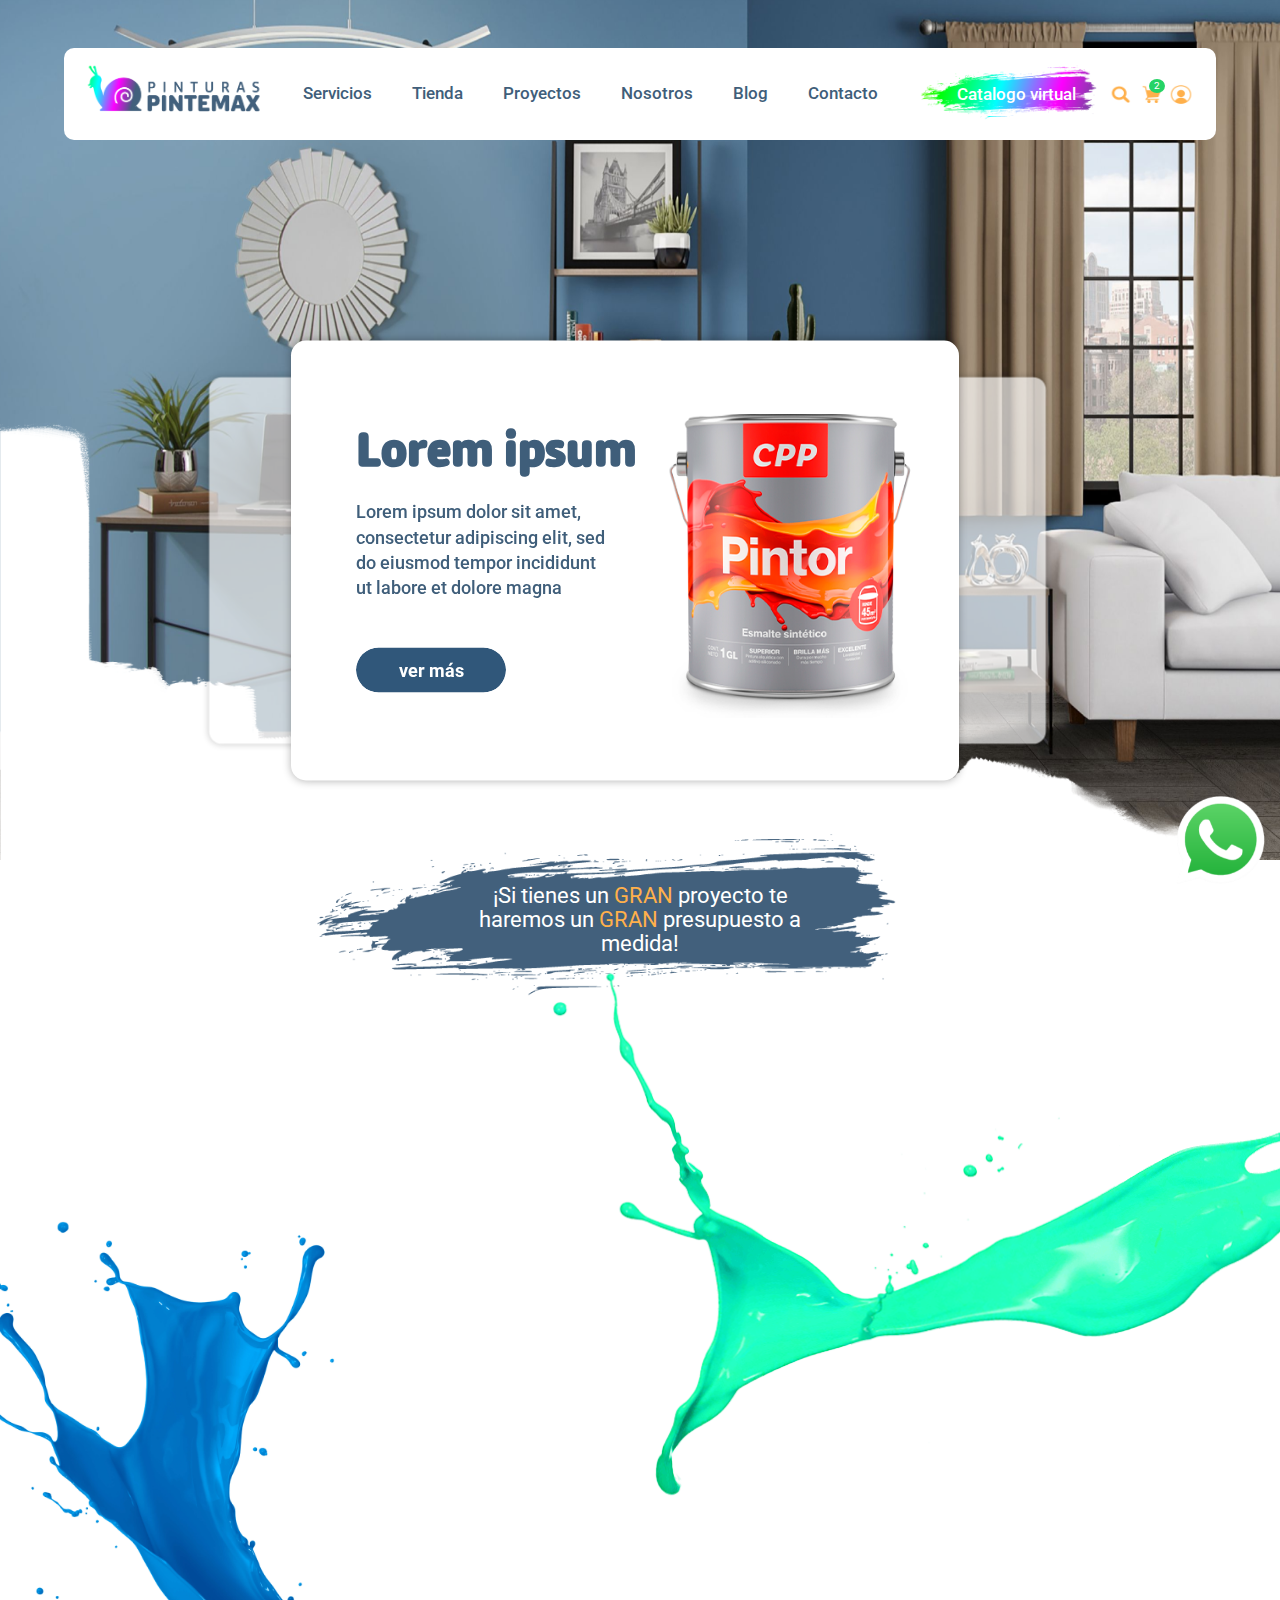
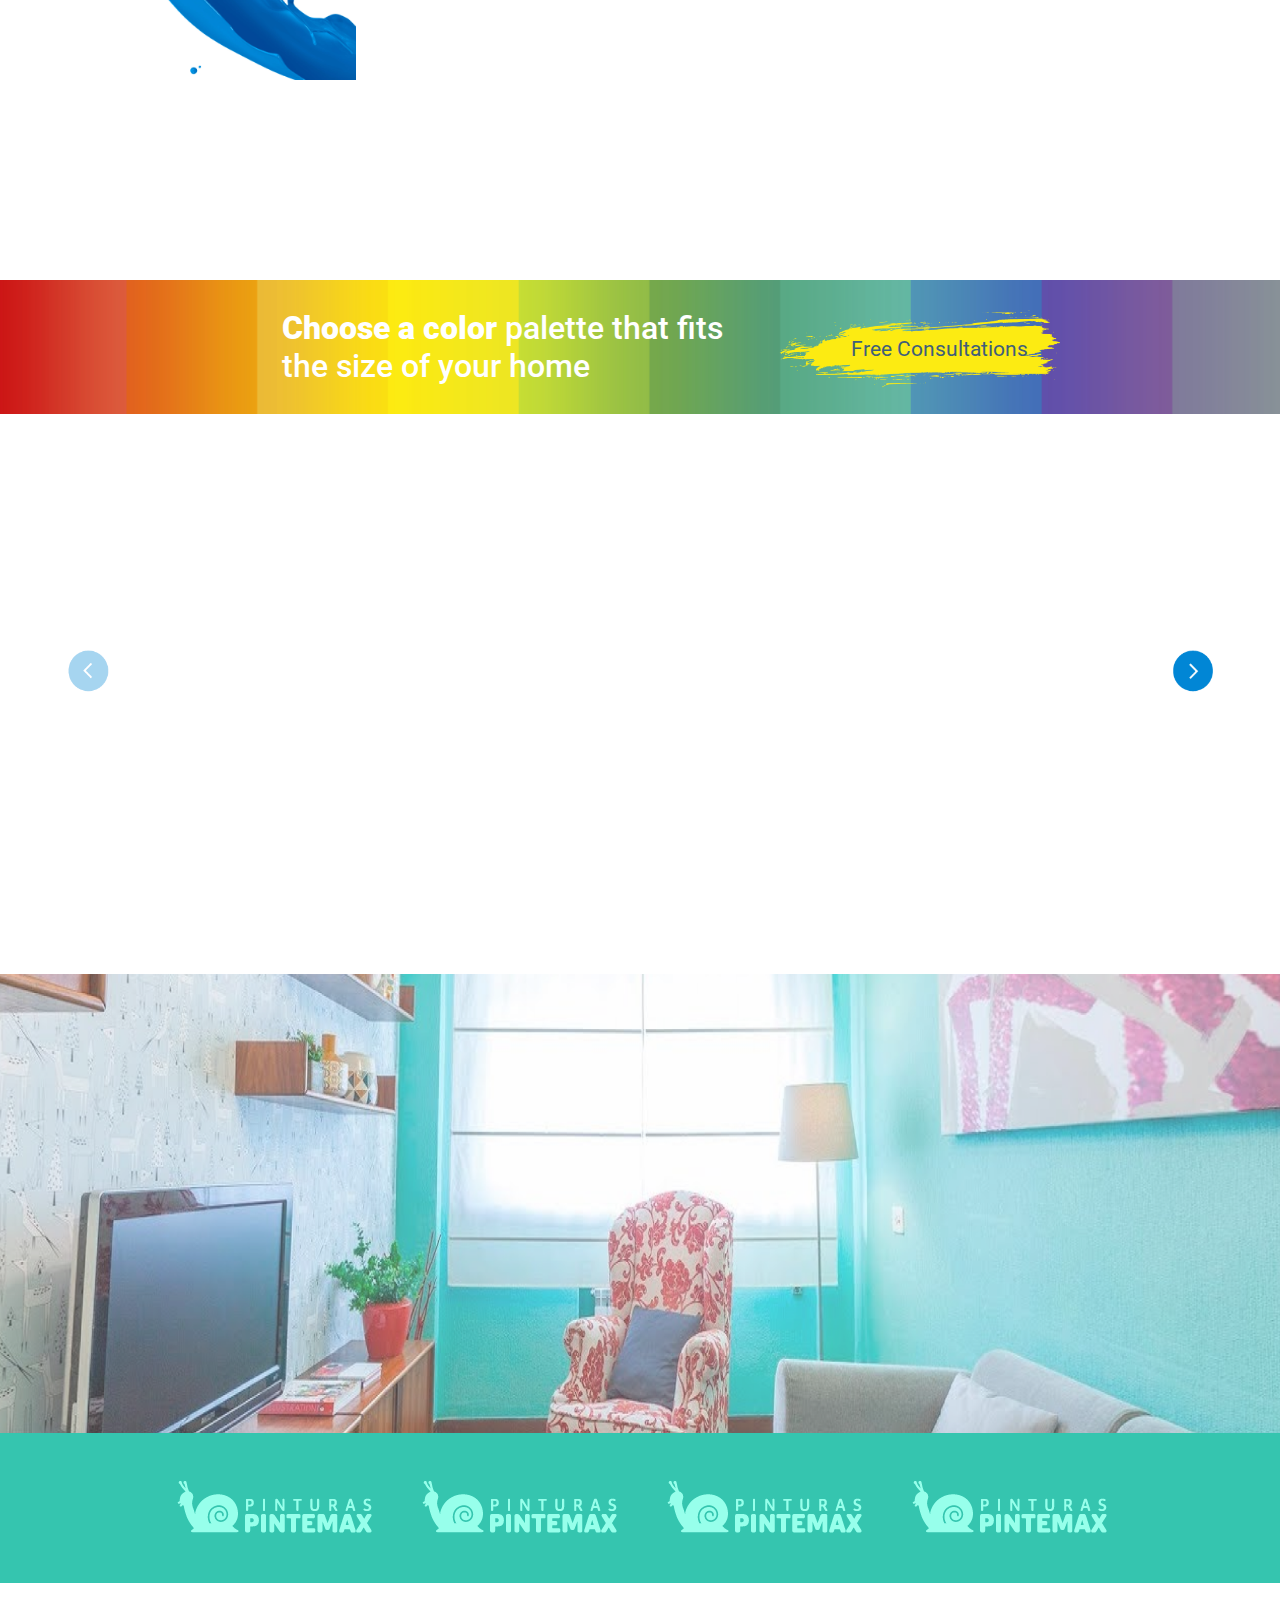
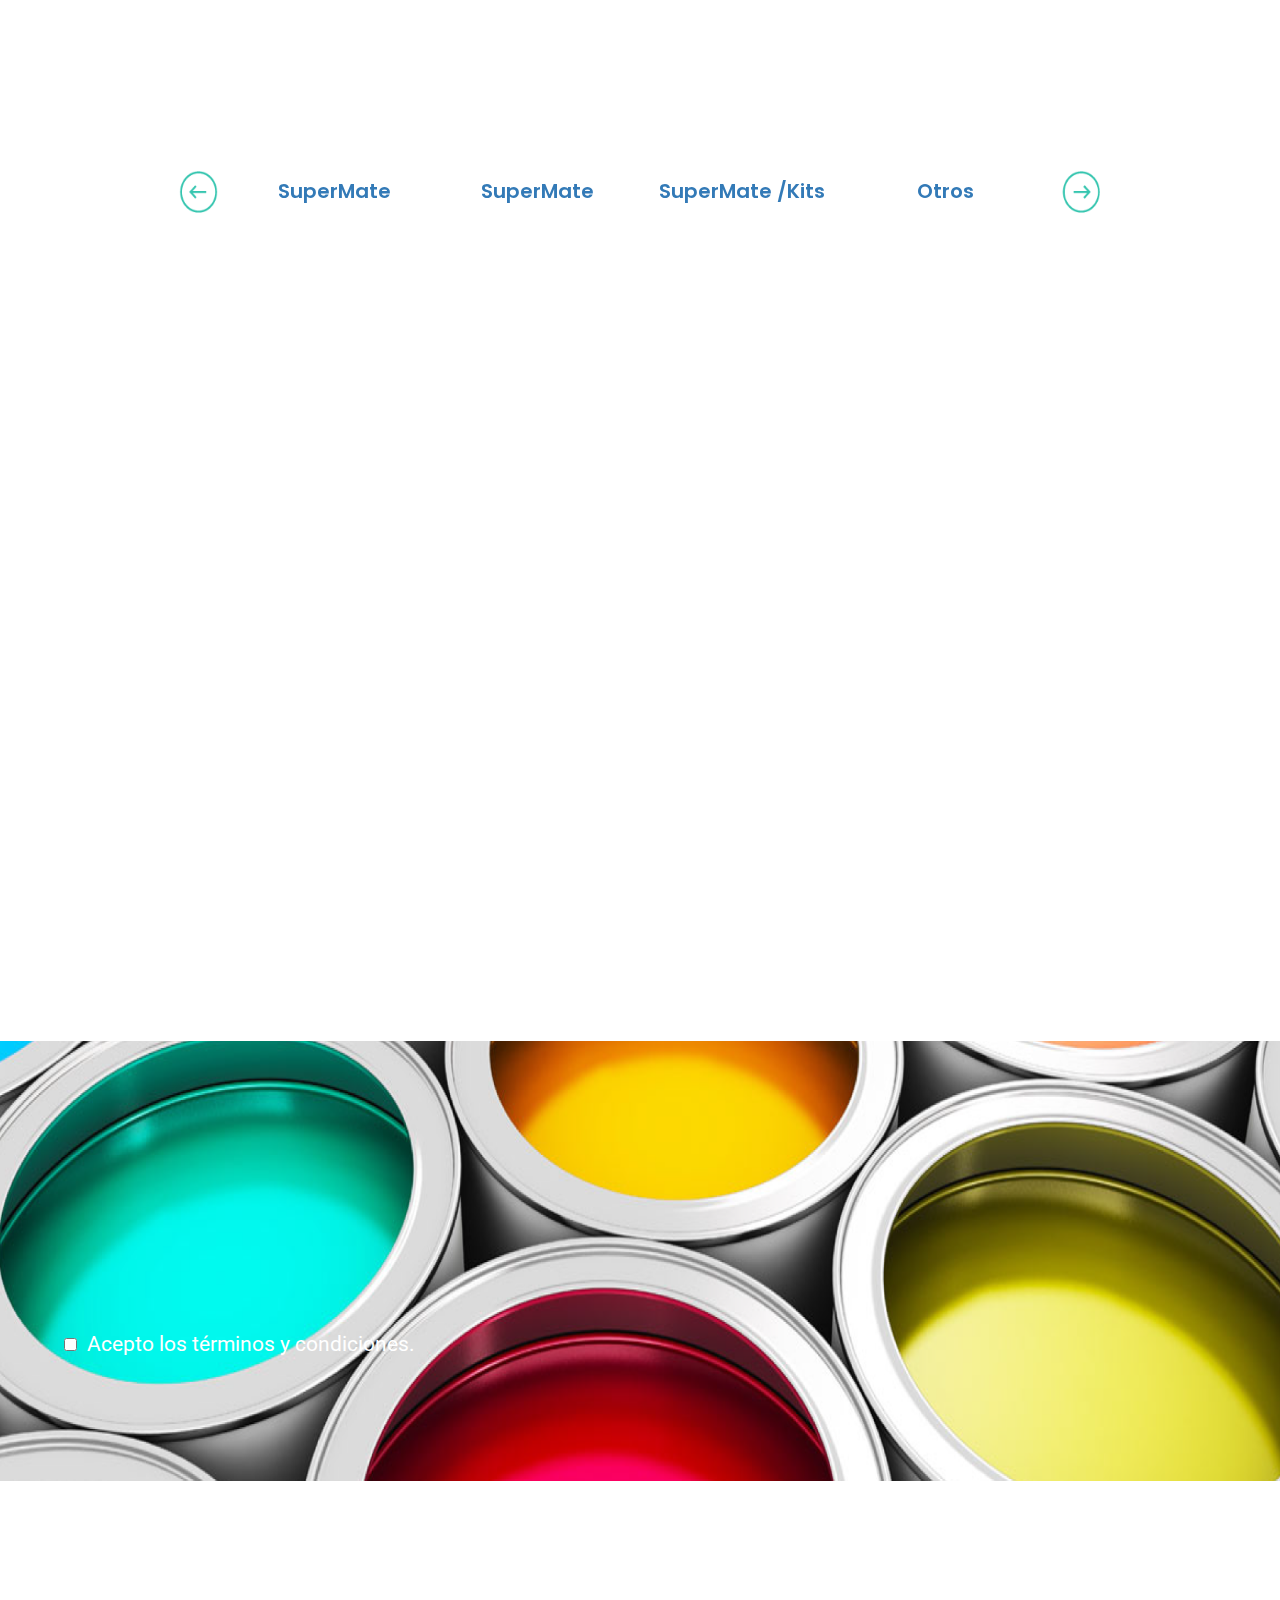
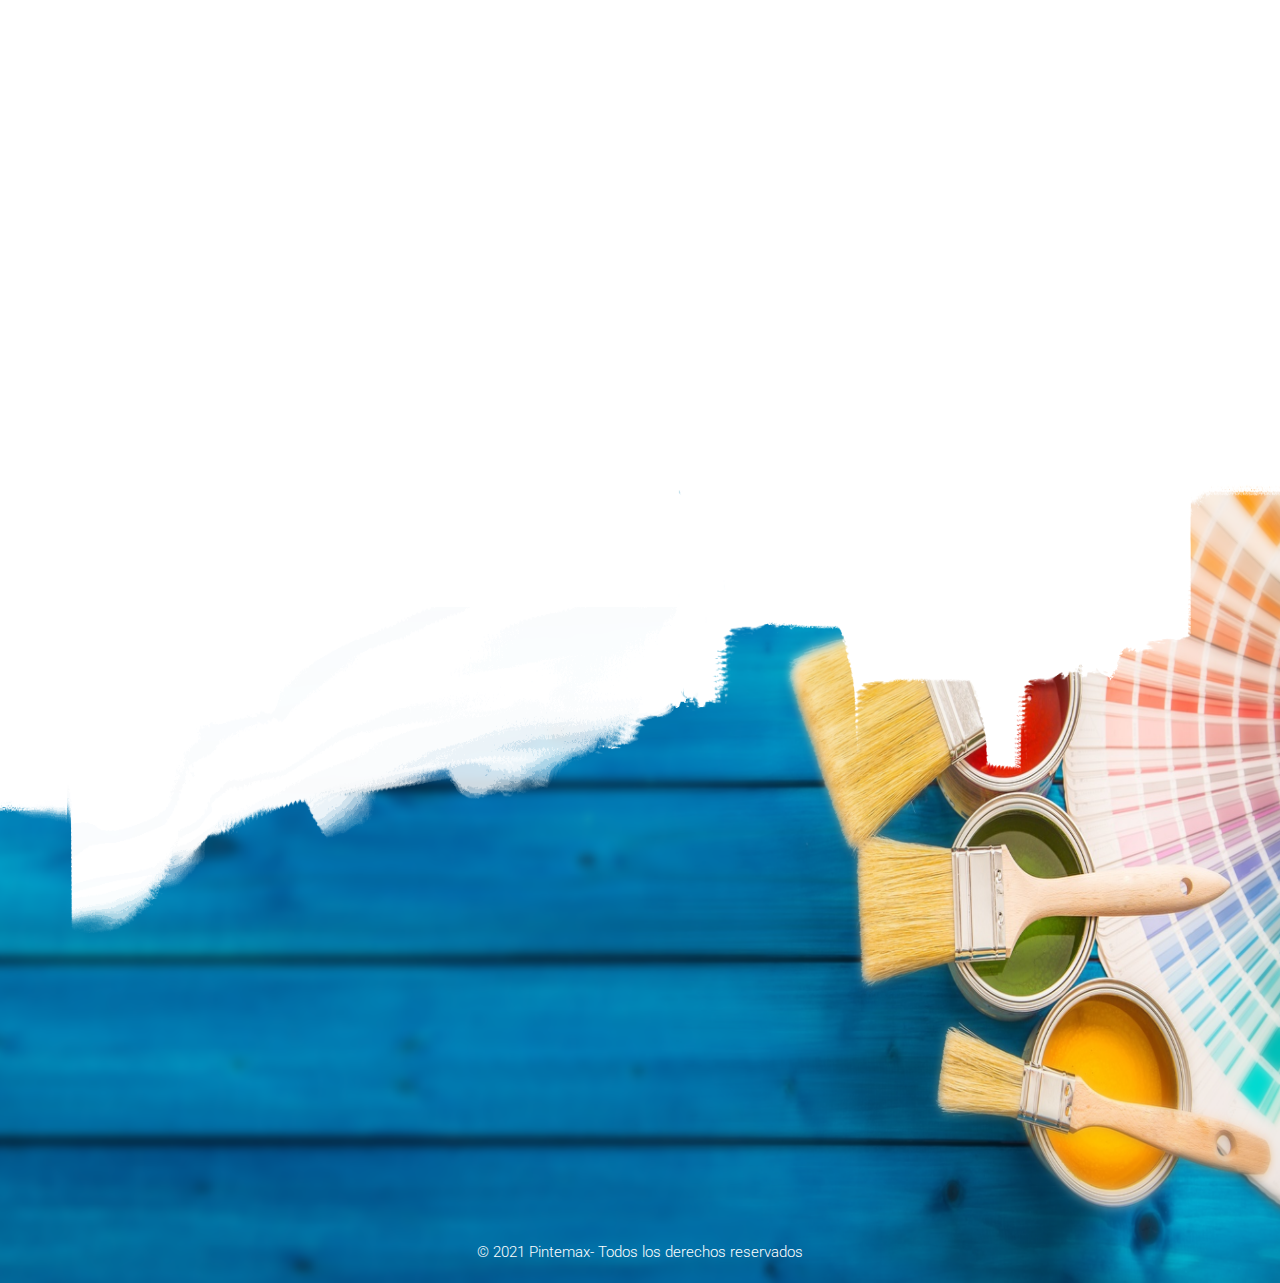
<file: index.html>
<!DOCTYPE html>
<html lang="en">

<head>
    <meta charset="UTF-8">
    <meta http-equiv="X-UA-Compatible" content="IE=edge">
    <meta name="viewport" content="width=device-width, initial-scale=1.0">
    <title>Pintemax</title>
    <link rel="stylesheet" href="assets/css/normalize.css">
    <link rel="stylesheet" href="assets/libs/swiper-bundle.min.css">
    <link rel="stylesheet" href="assets/libs/bootstrap/css/bootstrap.min.css">
    <link rel="stylesheet" href="assets/css/style.css">
    <link rel="stylesheet" href="assets/css/pages/home.css">
    <link rel="stylesheet" href="https://cdnjs.cloudflare.com/ajax/libs/font-awesome/4.7.0/css/font-awesome.min.css">
    <link rel="stylesheet" href="assets/libs/slick.css">
</head>
<style>

</style>

<body>
    <header class="hero">
        <!-- Menu -->
        <nav class="hero__nav container desktop">
            <a href="index.html"><img id="hero__logo" src="assets/images/l_1.png" alt="Pintemax"></a>
            <div id="hero__nav_menu">
                <a href="servicios.html" data-hover="Servicios"></a>
                <a href="tienda.html" data-hover="Tienda"></a>
                <a href="proyectos.html" data-hover="Proyectos"></a>
                <a href="nosotros.html" data-hover="Nosotros"></a>
                <a href="blog.html" data-hover="Blog"></a>
                <a href="contacto.html" data-hover="Contacto"></a>
            </div>
            <div class="hero__options">
                <div id="hero__options_catalog">Catalogo virtual</div>
                <div id="hero__options_icons">
                    <nav>
                        <ul class="primary">
                            <li onclick="openSearch()"><img src="assets/images/icons/ic_1.png" alt="">
                            </li>
                            <li onclick="openCart()"><img src="assets/images/icons/ic_2.png" alt=""><sup
                                    class="badge">2</sup>
                            </li>
                            <li class="sub_primary">
                                <img src="assets/images/icons/ic_3.png" alt="">
                                <ul class="sub">
                                    <li>
                                        <div class="button-container-3">
                                            <span class="mas">Iniciar Sesión</span>
                                            <button type="button" name="Hover">Iniciar Sesión</button>
                                        </div>
                                    </li>
                                    <li>
                                        <div class="button-container-3">
                                            <span class="mas">Registrarse</span>
                                            <button type="button" name="Hover">Registrarse</button>
                                        </div>
                                    </li>
                                </ul>
                            </li>
                        </ul>
                    </nav>
                </div>
            </div>
        </nav>

        <!-- Shop Car -->
        <div id="shopping_cart" class="sidenav filter_mob">
            <a href="javascript:void(0)" class="closebtn" onclick="closeCart()">&times;</a>
            <div class="car">
                <h4>Carrito de compras</h4>

                <div class="car__products">
                    <div class="card__product">
                        <img src="assets/images/p_1.png" alt="">
                        <div class="card__product_info">
                            <div class="card__product_title">
                                <span>Lorem upsum</span>
                                <span>Lorem, ipsum dolor sit amet consectetur adipisicing elit.</span>
                            </div>
                            <div class="card__product_price">
                                <span>$33.00</span>
                                <input type="number" placeholder="0">
                            </div>
                        </div>
                        <span><a class="car_close" href="">X</a></span>
                    </div>
                    <div class="card__product">
                        <img src="assets/images/p_1.png" alt="">
                        <div class="card__product_info">
                            <div class="card__product_title">
                                <span>Lorem upsum</span>
                                <span>Lorem, ipsum dolor sit amet consectetur adipisicing elit.</span>
                            </div>
                            <div class="card__product_price">
                                <span>$33.00</span>
                                <input type="number" placeholder="0">
                            </div>
                        </div>
                        <span><a class="car_close" href="">X</a></span>
                    </div>
                </div>

                <div class="car_total">
                    <p>Total: <span>$66.00</span></p>
                    <a class="check" href="#">Proceder a pagar</a>
                </div>
            </div>
        </div>
        <!-- End Shop Car -->

        <!-- Search -->
        <div id="search_nav" class="sidenav">
            <a href="javascript:void(0)" class="closebtn" onclick="closeSearch()">&times;</a>
            <div class="search_nav_content">
                <input type="text" placeholder="Buscar...">
                <button type="button"></button>
            </div>
        </div>
        <!-- End Search -->

        <!-- End Menu -->

        <!-- Menu mobile -->
        <div class="menu mobile">
            <h4 class="mobile" style="text-align: center; margin-bottom: 4rem;">Menu</h4>
            <p><a href="index.html">Inicio</a></p>
            <p><a href="servicios.html">Servicios</a></p>
            <p><a href="tienda.html">Tienda</a></p>
            <p><a href="proyectos.html">Proyectos</a></p>
            <p><a href="nosotros.html">Nosotros</a></p>
            <p><a href="blog.html">Blog</a></p>
            <p><a href="contacto.html">Contacto</a></p>
            <div class="footer__menu_mobile">
                <img class="menu_logo" src="assets/images/l_2.png" alt="">
                <div class="footer__icons">
                    <ul class="icons">
                        <li>
                            <a href="#"><img class="icon" src="assets/images/icons/rs_1.png" alt=""></a>
                        </li>
                        <li>
                            <a href="#"><img class="icon" src="assets/images/icons/rs_2.png" alt=""></a>
                        </li>
                        <li>
                            <a href="#"><img class="icon" src="assets/images/icons/rs_3.png" alt=""></a>
                        </li>
                        <li>
                            <a href="#"><img class="icon" src="assets/images/icons/rs_4.png" alt=""></a>
                        </li>
                    </ul>
                </div>
            </div>
        </div>
        <div class="menu__toggler mobile"><span></span></div>
        <div class="hero__nav_mobile mobile">
            <a id="hero__logo_mobile" class="mobile" href="index.html">
                <img src="assets/images/logo_mob.png" alt="Pintemax">
            </a>
            <div id="hero__options_icons">
                <nav>
                    <ul class="primary">
                        <li onclick="openSearch()"><img src="assets/images/icons/ic_1.png" alt="">
                        </li>
                        <li onclick="openCart()"><img src="assets/images/icons/ic_2.png" alt=""><sup
                                class="badge">2</sup>
                        </li>
                        <li class="sub_primary">
                            <img src="assets/images/icons/ic_3.png" alt="">
                            <ul class="sub">
                                <li>
                                    <div class="button-container-3">
                                        <span class="mas">Iniciar Sesión</span>
                                        <button type="button" name="Hover">Iniciar Sesión</button>
                                    </div>
                                </li>
                                <li>
                                    <div class="button-container-3">
                                        <span class="mas">Registrarse</span>
                                        <button type="button" name="Hover">Registrarse</button>
                                    </div>
                                </li>
                            </ul>
                        </li>
                    </ul>
                </nav>
            </div>
        </div>
        <!-- End Menu Mobile -->

        <!-- Slider -->
        <section id="slider" class="container">
            <div class="carousel desktop">
                <div class="carousel-item row align-items-center hero__card">
                    <div class="hero__card_text col-md-7 ">
                        <h2 class="hero__card_title">Lorem ipsum</h2>
                        <p class="hero__card_paragraph">Lorem ipsum dolor sit amet, consectetur adipiscing elit, sed do
                            eiusmod tempor incididunt ut labore et dolore magna</p>
                        <div class="button-container-2">
                            <span class="mas_home">ver más</span>
                            <button type="button" name="Hover">ver más</button>
                        </div>
                    </div>
                    <div class="hero__card_img col-md-5 zoom">
                        <img src="assets/images/p_1.png" alt="">
                    </div>
                </div>
                <div class="carousel-item row align-items-center hero__card">
                    <div class="hero__card_text col-md-7 ">
                        <h2 class="hero__card_title">2orem ipsum</h2>
                        <p class="hero__card_paragraph">Lorem ipsum dolor sit amet, consectetur adipiscing elit, sed do
                            eiusmod tempor incididunt ut labore et dolore magna</p>
                            <div class="button-container-2">
                                <span class="mas_home">ver más</span>
                                <button type="button" name="Hover">ver más</button>
                            </div>
                    </div>
                    <div class="hero__card_img col-md-5 zoom">
                        <img src="assets/images/p_1.png" alt="">
                    </div>
                </div>
                <div class="carousel-item row align-items-center hero__card">
                    <div class="hero__card_text col-md-7 ">
                        <h2 class="hero__card_title">3orem ipsum</h2>
                        <p class="hero__card_paragraph">Lorem ipsum dolor sit amet, consectetur adipiscing elit, sed do
                            eiusmod tempor incididunt ut labore et dolore magna</p>
                            <div class="button-container-2">
                                <span class="mas_home">ver más</span>
                                <button type="button" name="Hover">ver más</button>
                            </div>
                    </div>
                    <div class="hero__card_img col-md-5 zoom">
                        <img src="assets/images/p_1.png" alt="">
                    </div>
                </div>
            </div>

            <!-- Slider mobile -->
            <div id="hero__options_catalog" class="mobile">Catalogo virtual</div>
            <div class="swiper mySwiper mobile">
                <div class="swiper-wrapper">
                    <div class="swiper-slide row hero__card">
                        <div class="hero__card_text col-xs-7 ">
                            <h2 class="hero__card_title">Lorem ipsum</h2>
                            <p class="hero__card_paragraph">Lorem ipsum dolor sit amet, consectetur adipiscing elit, sed
                                do
                                eiusmod tempor incididunt ut labore et dolore magna</p>
                                <div class="button-container-2">
                                    <span class="mas_home">ver más</span>
                                    <button type="button" name="Hover">ver más</button>
                                </div>
                        </div>
                        <div class="hero__card_img col-xs-5">
                            <img src="assets/images/p_1.png" alt="">
                        </div>
                    </div>
                    <div class="swiper-slide row hero__card">
                        <div class="hero__card_text col-xs-7 ">
                            <h2 class="hero__card_title">Lorem ipsum</h2>
                            <p class="hero__card_paragraph">Lorem ipsum dolor sit amet, consectetur adipiscing elit, sed
                                do
                                eiusmod tempor incididunt ut labore et dolore magna</p>
                                <div class="button-container-2">
                                    <span class="mas_home">ver más</span>
                                    <button type="button" name="Hover">ver más</button>
                                </div>
                        </div>
                        <div class="hero__card_img col-xs-5">
                            <img src="assets/images/p_1.png" alt="">
                        </div>
                    </div>
                    <div class="swiper-slide row hero__card">
                        <div class="hero__card_text col-xs-7 ">
                            <h2 class="hero__card_title">Lorem ipsum</h2>
                            <p class="hero__card_paragraph">Lorem ipsum dolor sit amet, consectetur adipiscing elit, sed
                                do
                                eiusmod tempor incididunt ut labore et dolore magna</p>
                                <div class="button-container-2">
                                    <span class="mas_home">ver más</span>
                                    <button type="button" name="Hover">ver más</button>
                                </div>
                        </div>
                        <div class="hero__card_img col-xs-5">
                            <img src="assets/images/p_1.png" alt="">
                        </div>
                    </div>
                </div>
                <div class="swiper__btn">
                    <div class="hero__btn_slider_prev"></div>
                    <div class="hero__btn_slider_next"></div>
                </div>
            </div>
            <!-- End Slider mobile -->
        </section>
        <!-- End Slider -->
        <img class="hero__icon animate__animated animate__zoomIn zoom" src="assets/images/icons/w_1.png" alt="">
        <div class="hero__svg "></div>
    </header>

    <main class="main">
        <div class="container">
            <div class="main__img">
                <a href="contacto.html" >
                    <img class="main__img_img" src="assets/images/b_1.png" />
                    <div class="main__img_text">¡Si tienes un <span>GRAN</span> proyecto te haremos un <span>GRAN</span>
                        presupuesto a medida!</div>
                </a>
            </div>
            <img class="main__cards_img img_desktop" src="assets/images/p_2.png" alt="">
            <div class="main__cards row">
                <div class="main__card col-xs-6 col-md-3 zoom_max wow animate__animated animate__fadeInLeft">
                    <img class="main__card_img" src="assets/images/i_2.png" alt="">
                    <p class="main__card_paragraph">Experiencia</p>
                </div>
                <div class="main__card col-xs-6 col-md-3 zoom_max wow animate__animated animate__fadeInLeft">
                    <img class="main__card_img" src="assets/images/i_3.png" alt="">
                    <p class="main__card_paragraph">Asesoramiento</p>
                </div>
                <div class="main__card col-xs-6 col-md-3 zoom_max wow animate__animated animate__fadeInRight">
                    <img class="main__card_img" src="assets/images/i_4.png" alt="">
                    <p class="main__card_paragraph">Preparación de pinturas</p>
                </div>
                <div class="main__card col-xs-6 col-md-3 zoom_max wow animate__animated animate__fadeInRight">
                    <img class="main__card_img" src="assets/images/i_5.png" alt="">
                    <p class="main__card_paragraph">Pintura Profesional</p>
                </div>
            </div>
        </div>

        <section class="main__section container">
            <div id="main__section_bg"></div>
            <div class="main__section_content">
                <div class="main__section_img wow animate__animated animate__fadeInLeft zoom">
                    <img id="main__section_subimg1" src="assets/images/f_3.png" alt="">
                </div>
                <div class="main__section_text wow animate__animated animate__fadeInRight">
                    <h3 id="main__section_title">Lorem ipsum</h3>
                    <p id="main__section_paragraph">Lorem ipsum dolor sit amet, consectetuer adipiscing elit, sed diam
                        nonummy nibh euismod tincidunt ut laoreet dolore magna aliquam erat volutpat. Ut wisi enim ad
                        minim veniam, quis nostrud exerci tation ullamcorper suscipit lobortis nisl ut aliquip ex ea
                        commodo consequat. Duis autem vel eum iriure dolor in hendrerit in vulputate velit esse molestie
                        consequat, vel illum dolore eu feugiat nulla facilisis at vero eros et accumsan et iusto odio
                        dignissim qui blandit praesent luptatum zzril delenit augue duis dolore te feugait nulla
                        facilisi.</p>
                </div>
            </div>
        </section>
    </main>

    <section class="cut_img">
        <div class="cut_img__content container">
            <h3 id="cut_img__title"><span>Choose a color</span> palette that fits the size of your home</h3>
            <a href="#" id="cut_img__btn" class="btn_free">
                <img src="assets/images/b_2.png" alt="">
                <span>Free Consultations</span>
            </a>
        </div>
    </section>

    <section class="slider_cards" id="slider_top">
        <div class="swiper-button-prev swiper-navBtn "></div>
        <div class="slide-container swiper">
            <div class="slide-content">
                <div class="card-wrapper swiper-wrapper">
                    <div class="card swiper-slide zoom wow animate__animated animate__fadeInLeft">
                        <img src="assets/images/icons/r_1.png" alt="">
                        <span>Exterior</span>
                        <div class="card__border"></div>
                    </div>
                    <div class="card swiper-slide zoom wow animate__animated animate__fadeInLeft">
                        <img src="assets/images/icons/r_2.png" alt="">
                        <span>Interior</span>
                        <div class="card__border"></div>
                    </div>
                    <div class="card swiper-slide zoom wow animate__animated animate__fadeInRight">
                        <img src="assets/images/icons/r_3.png" alt="">
                        <span>Madera</span>
                        <div class="card__border"></div>
                    </div>
                    <div class="card swiper-slide zoom wow animate__animated animate__fadeInRight">
                        <img src="assets/images/icons/r_4.png" alt="">
                        <span>Ensaladas</span>
                        <div class="card__border"></div>
                    </div>
                    <div class="card swiper-slide zoom">
                        <img src="assets/images/icons/r_1.png" alt="">
                        <span>Exterior</span>
                        <div class="card__border"></div>
                    </div>
                </div>
            </div>
        </div>
        <img class="main__cards_img img_mobile" src="assets/images/p_2.png" alt="">
        <div class="swiper-button-next swiper-navBtn"></div>
    </section>

    <section class="reviews">
        <div class="reviews__content container">
            <div class="main__review">
                <!-- Desktop -->
                <div class="slider slider-for"></div>
                <div class="slider__content wow animate__animated animate__pulse">
                    <div class="slider slider-nav">
                        <div class="reviews__card zoom">
                            <div class="reviews__card_top">
                                <div class="reviews__card_top_info">
                                    <img src="assets/images/f_6.png" alt="">
                                    <div class="reviews__card_info">
                                        <h4>Lorem ipsum dolor sit</h4>
                                        <span>Lorem ipsum dolor</span>
                                        <div class="rating">
                                            <span class="fa fa-star checked"></span>
                                            <span class="fa fa-star checked"></span>
                                            <span class="fa fa-star checked"></span>
                                            <span class="fa fa-star"></span>
                                            <span class="fa fa-star"></span>
                                        </div>
                                    </div>
                                </div>
                                <img src="assets/images/reviews.png" alt="">
                            </div>
                            <p>Lorem ipsum dolor sit amet, consectetuer adipiscing elit, sed diam nonummy nibh euismod
                                tincidunt ut laoreet dolore magna aliquam erat volutpat. Ut wisi enim ad minim veniam,
                                quis nostrud exerci tation ullamcorper suscipit lobortis nisl ut aliquip ex ea commodo
                                consequat. Duis autem vel eum iriure dolor in hendrerit in vulputate velit esse molestie
                            </p>
                        </div>
                        <div class="reviews__card zoom">
                            <div class="reviews__card_top">
                                <div class="reviews__card_top_info">
                                    <img src="assets/images/f_6.png" alt="">
                                    <div class="reviews__card_info">
                                        <h4>Lorem ipsum dolor sit</h4>
                                        <span>Lorem ipsum dolor</span>
                                        <div class="rating">
                                            <span class="fa fa-star checked"></span>
                                            <span class="fa fa-star checked"></span>
                                            <span class="fa fa-star checked"></span>
                                            <span class="fa fa-star"></span>
                                            <span class="fa fa-star"></span>
                                        </div>
                                    </div>
                                </div>
                                <img src="assets/images/review2.png" alt="">
                            </div>
                            <p>Lorem ipsum dolor sit amet, consectetuer adipiscing elit, sed diam nonummy nibh euismod
                                tincidunt ut laoreet dolore magna aliquam erat volutpat. Ut wisi enim ad minim veniam,
                                quis nostrud exerci tation ullamcorper suscipit lobortis nisl ut aliquip ex ea commodo
                                consequat. Duis autem vel eum iriure dolor in hendrerit in vulputate velit esse molestie
                            </p>
                        </div>
                        <div class="reviews__card zoom">
                            <div class="reviews__card_top">
                                <div class="reviews__card_top_info">
                                    <img src="assets/images/f_6.png" alt="">
                                    <div class="reviews__card_info">
                                        <h4>Lorem ipsum dolor sit</h4>
                                        <span>Lorem ipsum dolor</span>
                                        <div class="rating">
                                            <span class="fa fa-star checked"></span>
                                            <span class="fa fa-star checked"></span>
                                            <span class="fa fa-star checked"></span>
                                            <span class="fa fa-star"></span>
                                            <span class="fa fa-star"></span>
                                        </div>
                                    </div>
                                </div>
                                <img src="assets/images/reviews.png" alt="">
                            </div>
                            <p>Lorem ipsum dolor sit amet, consectetuer adipiscing elit, sed diam nonummy nibh euismod
                                tincidunt ut laoreet dolore magna aliquam erat volutpat. Ut wisi enim ad minim veniam,
                                quis nostrud exerci tation ullamcorper suscipit lobortis nisl ut aliquip ex ea commodo
                                consequat. Duis autem vel eum iriure dolor in hendrerit in vulputate velit esse molestie
                            </p>
                        </div>
                    </div>
                </div>
                <div class="slider_btn">
                    <img onclick="moveSlide(-1)" class="rev_prev icon_mobile" src="assets/images/icons/rev_prev.png"
                        alt="">
                    <img onclick="moveSlide(1)" class="rev_next icon_mobile" src="assets/images/icons/rev_next.png"
                        alt="">
                </div>
                <!-- End Desktop -->
            </div>
        </div>
    </section>

    <div class="reviews_border">
        <div class="container">
            <div class="reviews_border_content">
                <img class="zoom" src="assets/images/l_2.png" alt="">
                <img class="zoom" src="assets/images/l_2.png" alt="">
                <img class="zoom" src="assets/images/l_2.png" alt="">
                <img class="zoom" src="assets/images/l_2.png" alt="">
            </div>
        </div>
    </div>

    <section class="products container">
        <div class="products__text">
            <h2 class="wow animate__animated animate__fadeInLeft">Conoce nuestros productos</h2>
            <span class="wow animate__animated animate__fadeInRight">Cuenta ahora con la mejor seguridad tanto en los
                mares como en los bosques, gracias a pintemax</span>
        </div>
        <div class="products__store">
            <div class="products__category">
                <section class="slider_cards">
                    <div class="swiper-button-prev_text swiper-navBtn"></div>
                    <div class="slide-container swiper">
                        <div class="slide-content_text">
                            <div class="card-wrapper swiper-wrapper">
                                <a class="swiper-slide" href="#">SuperMate</a>
                                <a class="swiper-slide" href="#">SuperMate</a>
                                <a class="swiper-slide" href="#">SuperMate /Kits</a>
                                <a class="swiper-slide" href="#">Otros</a>
                                <a class="swiper-slide" href="#">SuperMate</a>
                            </div>
                        </div>
                    </div>
                    <div class="swiper-button-next_text swiper-navBtn"></div>
                </section>
            </div>
            <div class="products__cards">
                <div class="products__card zoom wow animate__animated animate__fadeInLeft">
                    <img src="assets/images/p_1.png" alt="">
                    <span>Supermate</span>
                    <span>Supermate Antibacterial Blanco Decorativo 1 GL</span>
                    <div class="products__card_price">
                        <img src="assets/images/b_.png" alt="">
                        <span>33.00€</span>
                    </div>
                </div>
                <div class="products__card zoom wow animate__animated animate__fadeInLeft">
                    <img src="assets/images/p_1.png" alt="">
                    <span>Supermate</span>
                    <span>Supermate Antibacterial Blanco Decorativo 1 GL</span>
                    <div class="products__card_price">
                        <img src="assets/images/b_.png" alt="">
                        <span>33.00€</span>
                    </div>
                </div>
                <div class="products__card zoom wow animate__animated animate__fadeInRight">
                    <img src="assets/images/p_1.png" alt="">
                    <span>Supermate</span>
                    <span>Supermate Antibacterial Blanco Decorativo 1 GL</span>
                    <div class="products__card_price">
                        <img src="assets/images/b_.png" alt="">
                        <span>33.00€</span>
                    </div>
                </div>
            </div>
        </div>
    </section>

    <section class="social container">
        <div class="social__cards">
            <div class="social__card wow animate__animated animate__fadeInLeft">
                <a href="#">
                    <img src="assets/images/k_1.png" alt="">
                    <img src="assets/images/icons/k_2.png" alt="">
                </a>
            </div>
            <div class="social__card wow animate__animated animate__fadeInLeft">
                <a href="#">
                    <img src="assets/images/k_1.png" alt="">
                    <img src="assets/images/icons/k_3.png" alt="">
                </a>
            </div>
            <div class="social__card wow animate__animated animate__fadeInRight">
                <a href="#">
                    <img src="assets/images/k_1.png" alt="">
                    <img src="assets/images/icons/k_4.png" alt="">
                </a>
            </div>
            <div class="social__card wow animate__animated animate__fadeInRight">
                <a href="tienda.html">
                    <img src="assets/images/f_7.png" alt="">
                    <span>Pinta Diseña Crea</span>
                </a>
            </div>
        </div>
    </section>

    <section class="contact">
        <div class="contact__content container">
            <h2 class="wow animate__animated animate__fadeInLeft">¡Novedades y promociones <span>en un paso!</span></h2>
            <div class="contact__form">
                <input class="zoom wow animate__animated animate__fadeInLeft" type="text" placeholder="Nombre">
                <input class="zoom wow animate__animated animate__fadeInRight" type="email" placeholder="E-mail">
                <div class="zoom wow animate__animated animate__zoomIn">
                    <div class="button-container-contact">
                        <span class="mas_contact">¡Quiero ser el primero!</span>
                        <button type="button" name="">¡Quiero ser el primero!</button>
                    </div>
                </div>
            </div>
            <div class="contact__terms">
                <label><input type="checkbox"> <span>Acepto los términos y condiciones.</span></label>
            </div>
        </div>
    </section>

    <section class="gallery">
        <div class="gallery__card wow animate__animated animate__fadeInLeft zoom">
            <span>Maestros de la pintura</span>
        </div>
        <div class="gallery__card wow animate__animated animate__fadeInLeft">
            <img src="assets/images/i_7.png" alt="">
        </div>
        <div class="gallery__card wow animate__animated animate__fadeInRight zoom">
            <span>Calidad de materiales</span>
        </div>
        <div class="gallery__card wow animate__animated animate__fadeInRight">
            <img src="assets/images/i_8.png" alt="">
        </div>
        <div class="gallery__card wow animate__animated animate__fadeInLeft ">
            <img src="assets/images/i_9.png" alt="">
        </div>
        <div class="gallery__card wow animate__animated animate__fadeInRight">
            <img src="assets/images/i_10.png" alt="">
        </div>
        <div class="gallery__card wow animate__animated animate__fadeInRight zoom">
            <span>Acabado Profesional</span>
        </div>
    </section>

    <footer class="footer">
        <div class="footer__border"></div>
        <div class="footer__content footer__desktop container ">
            <div class="footer__work  wow animate__animated animate__fadeInLeft">
                <h4>Trabaja con nosotros</h4>
                <a href="te-unes-a-nuestro-equipo.html">¿Te unes al equipo?</a>
                <a href="contacto.html">Contácto</a>
            </div>
            <div class="footer__legal  wow animate__animated animate__fadeInLeft">
                <h4>Legal</h4>
                <ul>
                    <li><a href="terminos-y-condiciones.html">Términos y condiciones</a></li>
                    <li><a href="politica-de-privacidad.html">Política de privacidad</a></li>
                    <li><a href="politica-de-cookies.html">Política de cookies</a></li>
                </ul>
            </div>
            <div class="footer__follow  wow animate__animated animate__fadeInLeft">
                <h4>Síguenos</h4>
                <div class="footer__icons">
                    <ul class="icons">
                        <li>
                            <a href="#"><img class="icon" src="assets/images/icons/rs_1.png" alt=""></a>
                        </li>
                        <li>
                            <a href="#"><img class="icon" src="assets/images/icons/rs_2.png" alt=""></a>
                        </li>
                        <li>
                            <a href="#"><img class="icon" src="assets/images/icons/rs_3.png" alt=""></a>
                        </li>
                        <li>
                            <a href="#"><img class="icon" src="assets/images/icons/rs_4.png" alt=""></a>
                        </li>
                    </ul>
                </div>
            </div>
            <span class="footer__copyright">© 2021 Pintemax- Todos los derechos reservados</span>
        </div>

        <div class="footer__content footer__mobile container">
            <div class="footer__work wow animate__animated animate__fadeInLeft">
                <div id="1" class="footer__title_top">
                    <h4>Trabaja con nosotros</h4>
                    <img class="footer__icon" id="img1" src="assets/images/icons/plus.png" alt="">
                </div>
                <nav class="footer__nav">
                    <ul>
                        <li><a href="#">Trabajadores</a></li>
                        <li><a href="#">Asociados</a></li>
                        <li><a href="#">Contacto</a></li>
                    </ul>
                </nav>
            </div>
            <div class="footer__sections wow animate__animated animate__fadeInLeft">
                <div id="2" class="footer__title_top">
                    <h4>Otras secciones</h4>
                    <img class="footer__icon" id="img2" src="assets/images/icons/plus.png" alt="">
                </div>
                <nav class="footer__nav">
                    <ul>
                        <li><a href="#">Sección 1</a></li>
                        <li><a href="#">Sección 2</a></li>
                        <li><a href="#">Seccióon 3</a></li>
                    </ul>
                </nav>
            </div>
            <div class="footer__legal wow animate__animated animate__fadeInLeft">
                <div id="3" class="footer__title_top">
                    <h4>Legal</h4>
                    <img class="footer__icon" id="img3" src="assets/images/icons/plus.png" alt="">
                </div>
                <nav class="footer__nav">
                    <ul>
                        <li><a href="terminos-y-condiciones.html">Términos y condiciones</a></li>
                        <li><a href="politica-de-privacidad.html">Política de privacidad</a></li>
                        <li><a href="politica-de-cookies.html">Política de cookies</a></li>
                    </ul>
                </nav>
            </div>
            <div class="footer__follow wow animate__animated animate__fadeInLeft">
                <div class="footer__icons">
                    <ul class="icons">
                        <li>
                            <a href="#"><img class="icon" src="assets/images/icons/rs_1.png" alt=""></a>
                        </li>
                        <li>
                            <a href="#"><img class="icon" src="assets/images/icons/rs_2.png" alt=""></a>
                        </li>
                        <li>
                            <a href="#"><img class="icon" src="assets/images/icons/rs_3.png" alt=""></a>
                        </li>
                        <li>
                            <a href="#"><img class="icon" src="assets/images/icons/rs_4.png" alt=""></a>
                        </li>
                    </ul>
                </div>
            </div>
            <span class="footer__copyright">© 2021 Pintemax- Todos los derechos reservados</span>
        </div>
    </footer>

    <script src="assets/libs/wow.min.js"></script>
    <script src="assets/js/main.js"></script>
    <script src="assets/libs/swiper-bundle.min.js"></script>
    <script src="assets/libs/jquery/jquery.min.js"></script>
    <script src="assets/libs/slick-carousel.js"></script>
    <script src="assets/js/slider.js"></script>
    <script src="assets/libs/materialize/materialize.min.js"></script>
    <script src="assets/libs/slick.js"></script>
    <script>
        $(document).ready(function () {
            $('.carousel').carousel({
                padding: -1000
            });
        });
    </script>

</body>

</html>
</file>
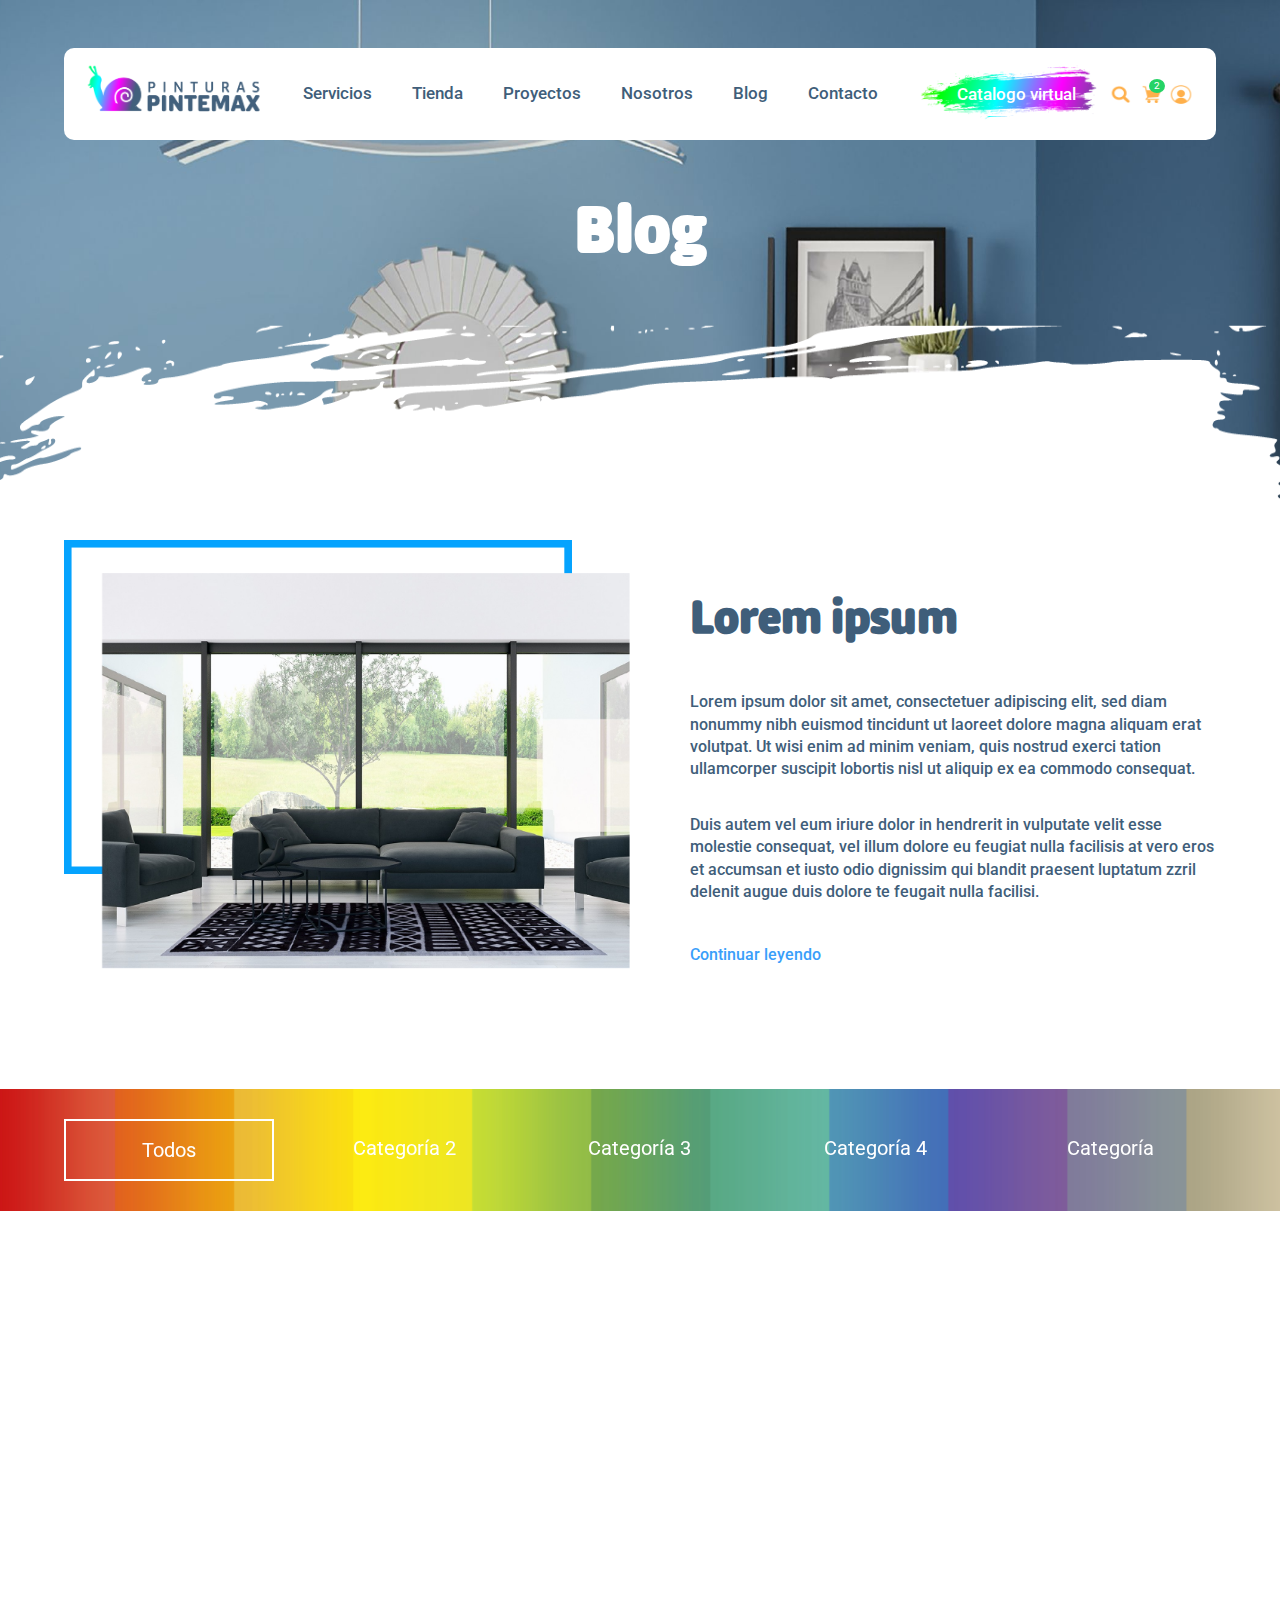
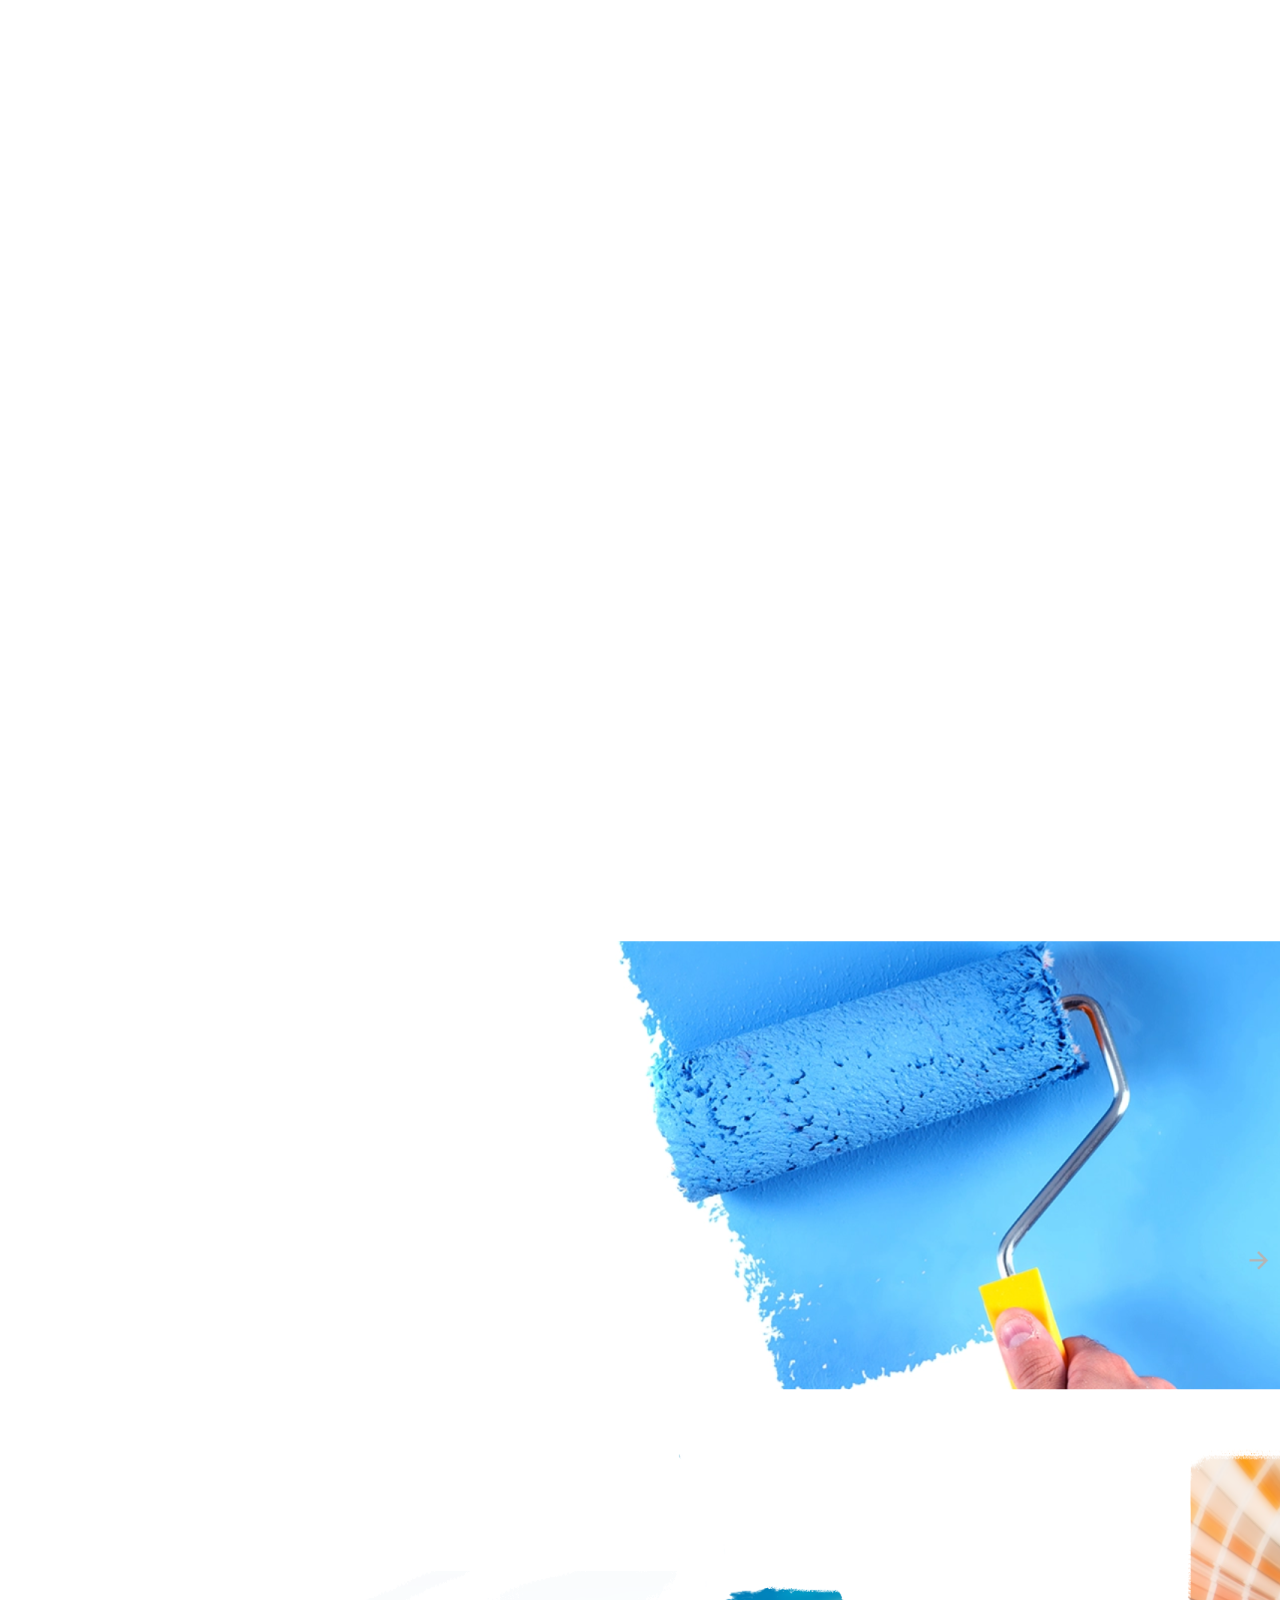
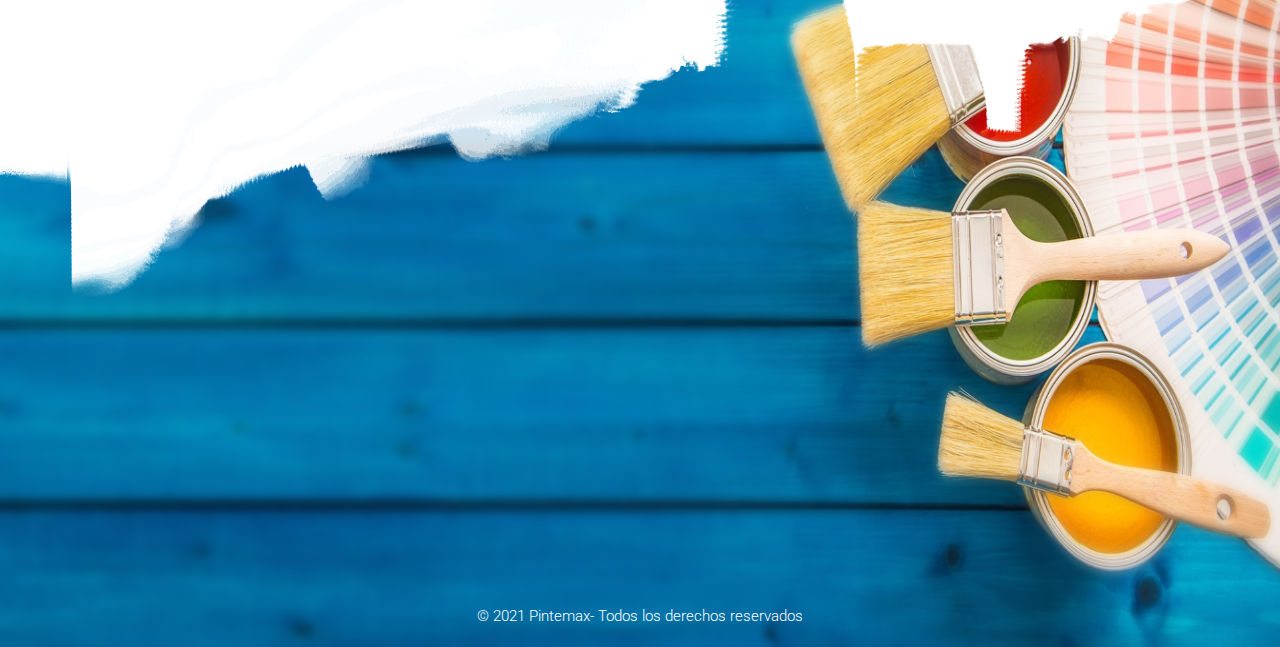
<file: blog.html>
<!DOCTYPE html>
<html lang="en">

<head>
    <meta charset="UTF-8">
    <meta http-equiv="X-UA-Compatible" content="IE=edge">
    <meta name="viewport" content="width=device-width, initial-scale=1.0">
    <title>Blog</title>
    <link rel="stylesheet" href="assets/css/normalize.css">
    <link rel="stylesheet" href="assets/libs/swiper-bundle.min.css">
    <link rel="stylesheet" href="assets/libs/bootstrap/css/bootstrap.min.css">
    <link rel="stylesheet" href="assets/css/style.css">
    <link rel="stylesheet" href="assets/css/pages/blog.css">
    <link rel="stylesheet" href="assets/libs/font-awesome/all.min.css">
</head>

<body>
    <header class="hero">
        <!-- Menu -->
        <nav class="hero__nav container desktop">
            <a href="index.html"><img id="hero__logo" src="assets/images/l_1.png" alt="Pintemax"></a>
            <div id="hero__nav_menu">
                <a href="servicios.html" data-hover="Servicios"></a>
                <a href="tienda.html" data-hover="Tienda"></a>
                <a href="proyectos.html" data-hover="Proyectos"></a>
                <a href="nosotros.html" data-hover="Nosotros"></a>
                <a href="blog.html" data-hover="Blog"></a>
                <a href="contacto.html" data-hover="Contacto"></a>
            </div>
            <div class="hero__options">
                <div id="hero__options_catalog">Catalogo virtual</div>
                <div id="hero__options_icons">
                    <nav>
                        <ul class="primary">
                            <li onclick="openSearch()"><img src="assets/images/icons/ic_1.png" alt="">
                            </li>
                            <li onclick="openCart()"><img src="assets/images/icons/ic_2.png" alt=""><sup
                                    class="badge">2</sup>
                            </li>
                            <li class="sub_primary">
                                <img src="assets/images/icons/ic_3.png" alt="">
                                <ul class="sub">
                                    <li>
                                        <div class="button-container-3">
                                            <span class="mas">Iniciar Sesión</span>
                                            <button type="button" name="Hover">Iniciar Sesión</button>
                                        </div>
                                    </li>
                                    <li>
                                        <div class="button-container-3">
                                            <span class="mas">Registrarse</span>
                                            <button type="button" name="Hover">Registrarse</button>
                                        </div>
                                    </li>
                                </ul>
                            </li>
                        </ul>
                    </nav>
                </div>
            </div>
        </nav>

        <!-- Shop Car -->
        <div id="shopping_cart" class="sidenav filter_mob">
            <a href="javascript:void(0)" class="closebtn" onclick="closeCart()">&times;</a>
            <div class="car">
                <h4>Carrito de compras</h4>

                <div class="car__products">
                    <div class="card__product">
                        <img src="assets/images/p_1.png" alt="">
                        <div class="card__product_info">
                            <div class="card__product_title">
                                <span>Lorem upsum</span>
                                <span>Lorem, ipsum dolor sit amet consectetur adipisicing elit.</span>
                            </div>
                            <div class="card__product_price">
                                <span>$33.00</span>
                                <input type="number" placeholder="0">
                            </div>
                        </div>
                        <span><a class="car_close" href="">X</a></span>
                    </div>
                    <div class="card__product">
                        <img src="assets/images/p_1.png" alt="">
                        <div class="card__product_info">
                            <div class="card__product_title">
                                <span>Lorem upsum</span>
                                <span>Lorem, ipsum dolor sit amet consectetur adipisicing elit.</span>
                            </div>
                            <div class="card__product_price">
                                <span>$33.00</span>
                                <input type="number" placeholder="0">
                            </div>
                        </div>
                        <span><a class="car_close" href="">X</a></span>
                    </div>
                </div>

                <div class="car_total">
                    <p>Total: <span>$66.00</span></p>
                    <a class="check" href="#">Proceder a pagar</a>
                </div>
            </div>
        </div>
        <!-- End Shop Car -->

        <!-- Search -->
        <div id="search_nav" class="sidenav">
            <a href="javascript:void(0)" class="closebtn" onclick="closeSearch()">&times;</a>
            <div class="search_nav_content">
                <input type="text" placeholder="Buscar...">
                <button type="button"></button>
            </div>
        </div>
        <!-- End Search -->

        <!-- End Menu -->

        <!-- Menu mobile -->
        <div class="menu mobile">
            <h4 class="mobile" style="text-align: center; margin-bottom: 4rem;">Menu</h4>
            <p><a href="index.html">Inicio</a></p>
            <p><a href="servicios.html">Servicios</a></p>
            <p><a href="tienda.html">Tienda</a></p>
            <p><a href="proyectos.html">Proyectos</a></p>
            <p><a href="nosotros.html">Nosotros</a></p>
            <p><a href="blog.html">Blog</a></p>
            <p><a href="contacto.html">Contacto</a></p>
            <div class="footer__menu_mobile">
                <img class="menu_logo" src="assets/images/l_2.png" alt="">
                <div class="footer__icons">
                    <ul class="icons">
                        <li>
                            <a href="#"><img class="icon" src="assets/images/icons/rs_1.png" alt=""></a>
                        </li>
                        <li>
                            <a href="#"><img class="icon" src="assets/images/icons/rs_2.png" alt=""></a>
                        </li>
                        <li>
                            <a href="#"><img class="icon" src="assets/images/icons/rs_3.png" alt=""></a>
                        </li>
                        <li>
                            <a href="#"><img class="icon" src="assets/images/icons/rs_4.png" alt=""></a>
                        </li>
                    </ul>
                </div>
            </div>
        </div>
        <div class="menu__toggler mobile"><span></span></div>
        <div class="hero__nav_mobile mobile">
            <a id="hero__logo_mobile" class="mobile" href="index.html">
                <img src="assets/images/logo_mob.png" alt="Pintemax">
            </a>
            <div id="hero__options_icons">
                <nav>
                    <ul class="primary">
                        <li onclick="openSearch()"><img src="assets/images/icons/ic_1.png" alt="">
                        </li>
                        <li onclick="openCart()"><img src="assets/images/icons/ic_2.png" alt=""><sup
                                class="badge">2</sup>
                        </li>
                        <li class="sub_primary">
                            <img src="assets/images/icons/ic_3.png" alt="">
                            <ul class="sub">
                                <li>
                                    <div class="button-container-3">
                                        <span class="mas">Iniciar Sesión</span>
                                        <button type="button" name="Hover">Iniciar Sesión</button>
                                    </div>
                                </li>
                                <li>
                                    <div class="button-container-3">
                                        <span class="mas">Registrarse</span>
                                        <button type="button" name="Hover">Registrarse</button>
                                    </div>
                                </li>
                            </ul>
                        </li>
                    </ul>
                </nav>
            </div>
        </div>
        <!-- End Menu Mobile -->
        <h1>Blog</h1>
        <div class="hero__border"></div>
    </header>

    <section class="card">
        <div class="card__content container">
            <div class="main__search search_mob">
                <img src="assets/images/icons/ic_5.png" alt="">
                <input type="text">
            </div>
            <img src="assets/images/blog.png" alt="">
            <div class="card__text animate__animated animate__fadeInRight">
                <h3>Lorem ipsum</h3>
                <p>Lorem ipsum dolor sit amet, consectetuer adipiscing elit, sed diam nonummy nibh euismod tincidunt ut
                    laoreet dolore magna aliquam erat volutpat. Ut wisi enim ad minim veniam, quis nostrud exerci tation
                    ullamcorper suscipit lobortis nisl ut aliquip ex ea commodo consequat.</p>
                <p>Duis autem vel eum iriure dolor in hendrerit in vulputate velit esse molestie consequat, vel illum
                    dolore eu feugiat nulla facilisis at vero eros et accumsan et iusto odio dignissim qui blandit
                    praesent luptatum zzril delenit augue duis dolore te feugait nulla facilisi.</p>
                <div class="card__btn">
                    <a href="#">Continuar leyendo</a>
                </div>
            </div>
        </div>
    </section>

    <section class="slider_cards cut_img">
        <div class="swiper-button-prev_text swiper-navBtn"></div>
        <div class="slide-container swiper container">
            <div class="slide-content_category cut_img__content">
                <div class="card-wrapper swiper-wrapper">
                    <a class="swiper-slide active_cat">Todos</a>
                    <a class="swiper-slide">Categoría 2</a>
                    <a class="swiper-slide">Categoría 3</a>
                    <a class="swiper-slide">Categoría 4</a>
                    <a class="swiper-slide">Categoría</a>
                </div>
            </div>
        </div>
        <div class="swiper-button-next_text swiper-navBtn"></div>

    </section>

    <main class="main">
        <div class="main__content container">
            <article class="post wow animate__animated animate__fadeInLeft">
                <div class="post__img_content">
                    <div class="post__category">
                        <div class="category_circle"></div><span>categoría</span>
                    </div>
                    <img src="assets/images/1_.png" alt="">
                    <div class="post__text">
                        <h4>Lorem ipsum dolor sit amet, consectetuer adipis</h4>
                        <p>Lorem ipsum dolor sit amet, consectetuer adipiscing elit, sed diam nonummy nibh euismod
                            tincidunt ut laoreet dolore magna aliquam erat volutpat. Ut wisi enim ad minim veniam, quis
                            nostrud exerci tation ullamcorper suscipit lobortis nisl ut aliquip ex ea commodo¡</p>
                        <div class="post__btn"><a href="#">Continuar leyendo</a></div>
                    </div>
                </div>
            </article>
            <article class="post wow animate__animated animate__fadeInLeft">
                <div class="post__img_content">
                    <img src="assets/images/2_.png" alt="">
                    <div class="post__text">
                        <h4>Lorem ipsum dolor sit amet, consectetuer adipis</h4>
                        <p>Lorem ipsum dolor sit amet, consectetuer adipiscing elit, sed diam nonummy nibh euismod
                            tincidunt ut laoreet dolore magna aliquam erat volutpat. Ut wisi enim ad minim veniam, quis
                            nostrud exerci tation ullamcorper suscipit lobortis nisl ut aliquip ex ea commodo¡</p>
                        <div class="post__btn"><a href="#">Continuar leyendo</a></div>
                    </div>
                </div>
            </article>
            <article class="post wow animate__animated animate__fadeInRight">
                <div class="post__img_content">
                    <img src="assets/images/3_.png" alt="">
                    <div class="post__text">
                        <h4>Lorem ipsum dolor sit amet, consectetuer adipis</h4>
                        <p>Lorem ipsum dolor sit amet, consectetuer adipiscing elit, sed diam nonummy nibh euismod
                            tincidunt ut laoreet dolore magna aliquam erat volutpat. Ut wisi enim ad minim veniam, quis
                            nostrud exerci tation ullamcorper suscipit lobortis nisl ut aliquip ex ea commodo¡</p>
                        <div class="post__btn"><a href="#">Continuar leyendo</a></div>
                    </div>
                </div>
            </article>
            <article class="post wow animate__animated animate__fadeInLeft">
                <div class="post__img_content">
                    <img src="assets/images/3_.png" alt="">
                    <div class="post__text">
                        <h4>Lorem ipsum dolor sit amet, consectetuer adipis</h4>
                        <p>Lorem ipsum dolor sit amet, consectetuer adipiscing elit, sed diam nonummy nibh euismod
                            tincidunt ut laoreet dolore magna aliquam erat volutpat. Ut wisi enim ad minim veniam, quis
                            nostrud exerci tation ullamcorper suscipit lobortis nisl ut aliquip ex ea commodo¡</p>
                        <div class="post__btn"><a href="#">Continuar leyendo</a></div>
                    </div>
                </div>
            </article>
            <article class="post wow animate__animated animate__fadeInRight">
                <div class="post__img_content">
                    <img src="assets/images/2_.png" alt="">
                    <div class="post__text">
                        <h4>Lorem ipsum dolor sit amet, consectetuer adipis</h4>
                        <p>Lorem ipsum dolor sit amet, consectetuer adipiscing elit, sed diam nonummy nibh euismod
                            tincidunt ut laoreet dolore magna aliquam erat volutpat. Ut wisi enim ad minim veniam, quis
                            nostrud exerci tation ullamcorper suscipit lobortis nisl ut aliquip ex ea commodo¡</p>
                        <div class="post__btn"><a href="#">Continuar leyendo</a></div>
                    </div>
                </div>
            </article>
            <article class="post wow animate__animated animate__fadeInRight">
                <div class="post__img_content">
                    <img src="assets/images/1_.png" alt="">
                    <div class="post__text">
                        <h4>Lorem ipsum dolor sit amet, consectetuer adipis</h4>
                        <p>Lorem ipsum dolor sit amet, consectetuer adipiscing elit, sed diam nonummy nibh euismod
                            tincidunt ut laoreet dolore magna aliquam erat volutpat. Ut wisi enim ad minim veniam, quis
                            nostrud exerci tation ullamcorper suscipit lobortis nisl ut aliquip ex ea commodo¡</p>
                        <div class="post__btn"><a href="#">Continuar leyendo</a></div>
                    </div>
                </div>
            </article>
        </div>
    </main>

    <section class="contact">
        <div class="contact__content container">
            <div class="contact__text">
                <h3 class="wow animate__animated animate__fadeInLeft">¿Tienes dudas?</h3>
                <p class="wow animate__animated animate__fadeInLeft">Respondo de forma rápida y personalizada. </p>
            </div>
            <div class="contact__btn 
            wow animate__animated animate__fadeInRight zoom">
                <div class="button-container-contact">
                    <span class="mas_contact">¡Contáctame!</span>
                    <button type="button" name="">¡Contáctame!</button>
                </div>
            </div>
        </div>
        <div class="contact__img">
            <img src="assets/images/img_2.png" alt="">
        </div>
    </section>

    <footer class="footer">
        <div class="footer__border"></div>
        <div class="footer__content footer__desktop container">
            <div class="footer__work wow animate__animated animate__fadeInLeft" >
                <h4>Trabaja con nosotros</h4>
                <a href="te-unes-a-nuestro-equipo.html">¿Te unes al equipo?</a>
                <a href="contacto.html">Contácto</a>
            </div>
            <div class="footer__legal wow animate__animated animate__fadeInLeft">
                <h4>Legal</h4>
                <ul>
                    <li><a href="terminos-y-condiciones.html">Términos y condiciones</a></li>
                    <li><a href="politica-de-privacidad.html">Política de privacidad</a></li>
                    <li><a href="politica-de-cookies.html">Política de cookies</a></li>
                </ul>
            </div>
            <div class="footer__follow wow animate__animated animate__fadeInLeft">
                <div class="footer__icons">
                    <h4>Síguenos</h4>
                    <ul class="icons">
                        <li>
                            <a href="#"><img class="icon" src="assets/images/icons/rs_1.png" alt=""></a>
                        </li>
                        <li>
                            <a href="#"><img class="icon" src="assets/images/icons/rs_2.png" alt=""></a>
                        </li>
                        <li>
                            <a href="#"><img class="icon" src="assets/images/icons/rs_3.png" alt=""></a>
                        </li>
                        <li>
                            <a href="#"><img class="icon" src="assets/images/icons/rs_4.png" alt=""></a>
                        </li>
                    </ul>
                </div>
            </div>
            <span class="footer__copyright">© 2021 Pintemax- Todos los derechos reservados</span>
        </div>

        <div class="footer__content footer__mobile container">
            <img class="hero__icon" src="assets/images/icons/w_1.png" alt="">
                <div class="footer__work wow animate__animated animate__fadeInLeft">
                    <div id="1" class="footer__title_top">
                        <h4>Trabaja con nosotros</h4>
                        <img class="footer__icon" id="img1" src="assets/images/icons/plus.png" alt="">
                    </div>
                    <nav class="footer__nav">
                        <ul>
                            <li><a href="te-unes-a-nuestro-equipo.html">Trabajadores</a></li>
                            <li><a href="#">Asociados</a></li>
                            <li><a href="contacto.html">Contacto</a></li>
                        </ul>
                    </nav>
                </div>
                <div class="footer__sections wow animate__animated animate__fadeInLeft">
                    <div id="2" class="footer__title_top">
                        <h4>Otras secciones</h4>
                        <img class="footer__icon" id="img2" src="assets/images/icons/plus.png" alt="">
                    </div>
                    <nav class="footer__nav">
                        <ul>
                            <li><a href="#">Sección 1</a></li>
                            <li><a href="#">Sección 2</a></li>
                            <li><a href="#">Seccióon 3</a></li>
                        </ul>
                    </nav>
                </div>
                <div class="footer__legal wow animate__animated animate__fadeInLeft">
                    <div id="3" class="footer__title_top">
                        <h4>Legal</h4>
                        <img class="footer__icon" id="img3" src="assets/images/icons/plus.png" alt="">
                    </div>
                    <nav class="footer__nav">
                        <ul>
                            <li><a href="terminos-y-condiciones.html">Términos y condiciones</a></li>
                            <li><a href="politica-de-privacidad.html">Política de privacidad</a></li>
                            <li><a href="politica-de-cookies.html">Política de cookies</a></li>
                        </ul>
                    </nav>
                </div>
                <div class="footer__follow wow animate__animated animate__fadeInLeft">
                    <div class="footer__icons">
                        <ul class="icons">
                            <li>
                                <a href="#"><img class="icon" src="assets/images/icons/rs_1.png" alt=""></a>
                            </li>
                            <li>
                                <a href="#"><img class="icon" src="assets/images/icons/rs_2.png" alt=""></a>
                            </li>
                            <li>
                                <a href="#"><img class="icon" src="assets/images/icons/rs_3.png" alt=""></a>
                            </li>
                            <li>
                                <a href="#"><img class="icon" src="assets/images/icons/rs_4.png" alt=""></a>
                            </li>
                        </ul>
                    </div>
                </div>
                <span class="footer__copyright">© 2021 Pintemax- Todos los derechos reservados</span>
        </div>
    </footer>
    <script src="assets/libs/jquery/jquery.min.js"></script>
    <script src="assets/libs/wow.min.js"></script>
    <script src="assets/js/main.js"></script>
    <script src="assets/libs/swiper-bundle.min.js"></script>
    <script src="assets/libs/font-awesome/all.min.js"></script>
    <script>
        var swiper = new Swiper(".slide-content_category", {
            slidesPerView: 5,
            spaceBetween: 25,
            centerSlide: 'true',
            fade: 'true',
            grabCursor: 'true',
            navigation: {
                nextEl: ".swiper-button-next_text",
                prevEl: ".swiper-button-prev_text",
            },

            breakpoints: {
                0: {
                    slidesPerView: 2,
                },
                720: {
                    slidesPerView: 3,
                },
                990: {
                    slidesPerView: 4,
                },
                1250: {
                    slidesPerView: 5,
                },
            },
        });

        $(".swiper-slide").on('click', function () {
            let cat = document.getElementsByClassName('swiper-slide');
            var indicedown = $(this).index(); indicedowngood = indicedown + 1;
            $('.swiper-slide').removeClass('active_cat');

            var elemento = $(".swiper-slide")[indicedown];
            $(elemento).addClass("active_cat");            
        });
    </script>
</body>

</html>
</file>
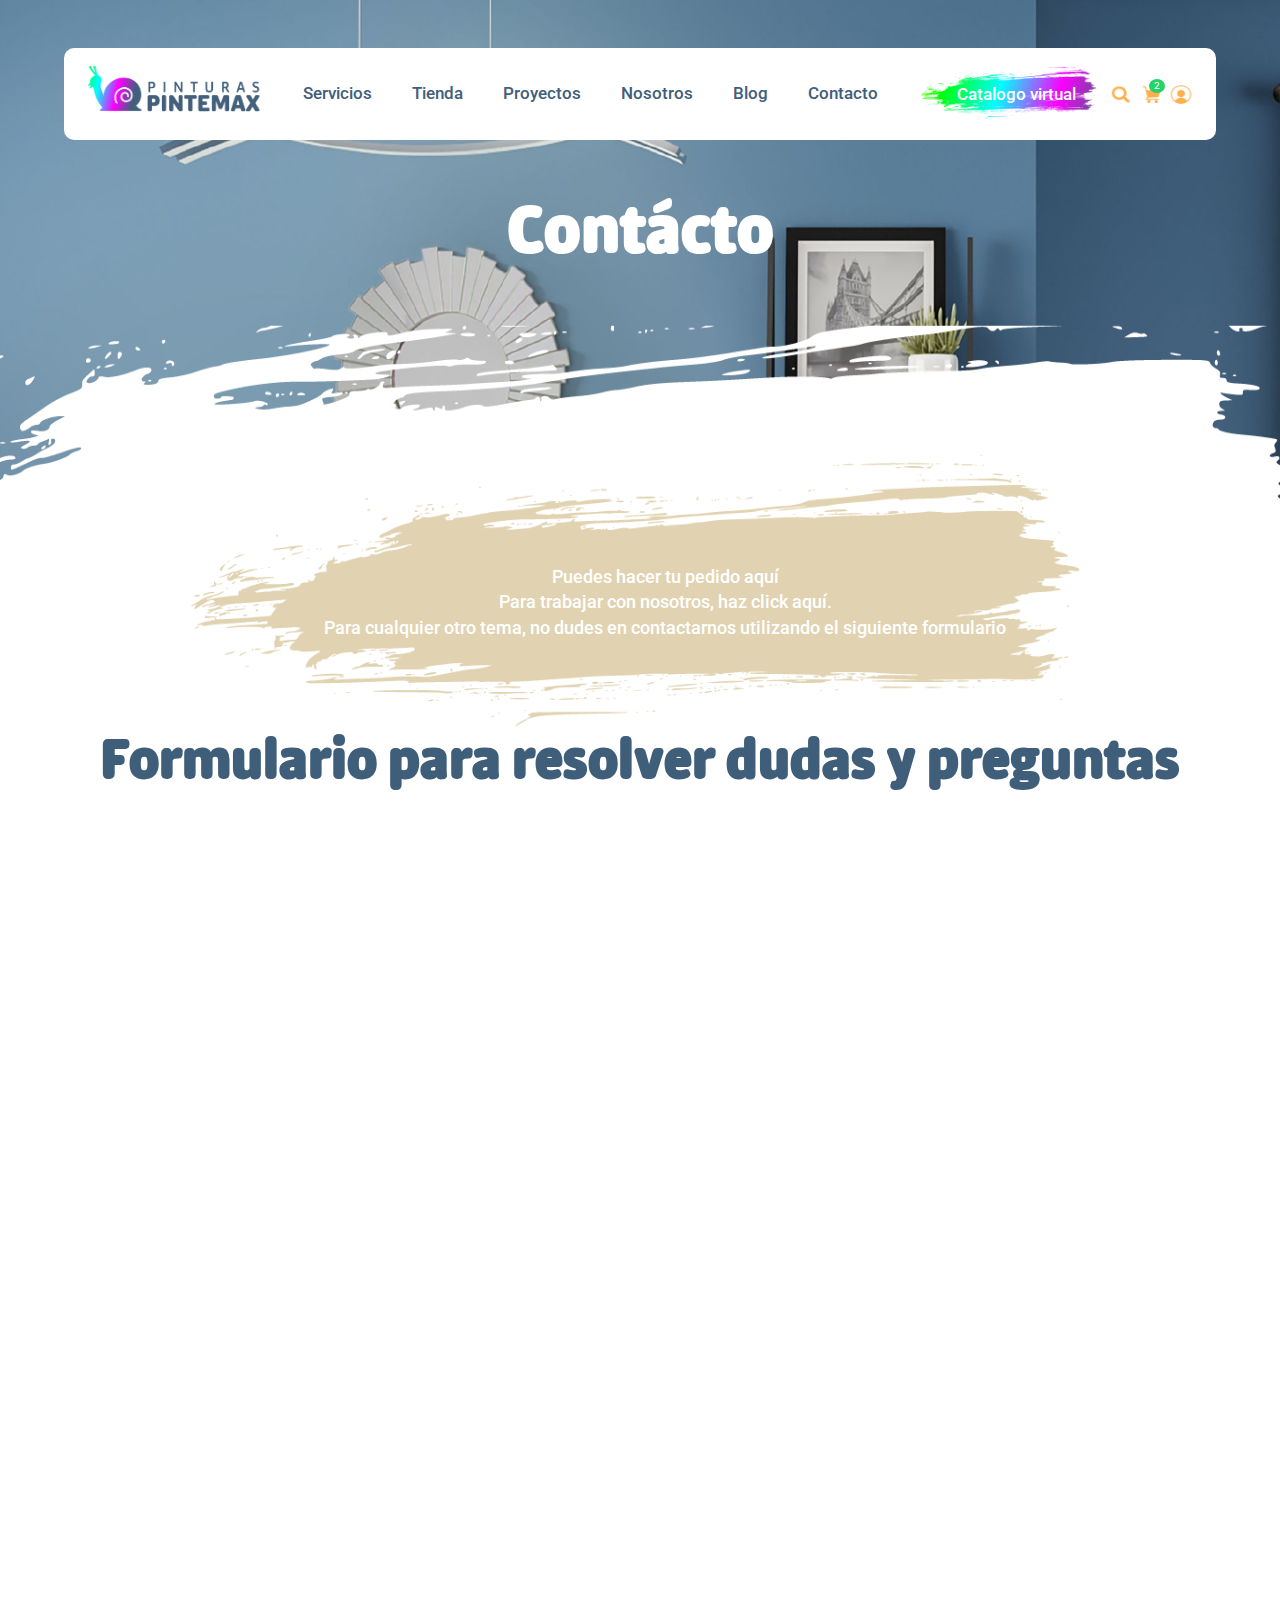
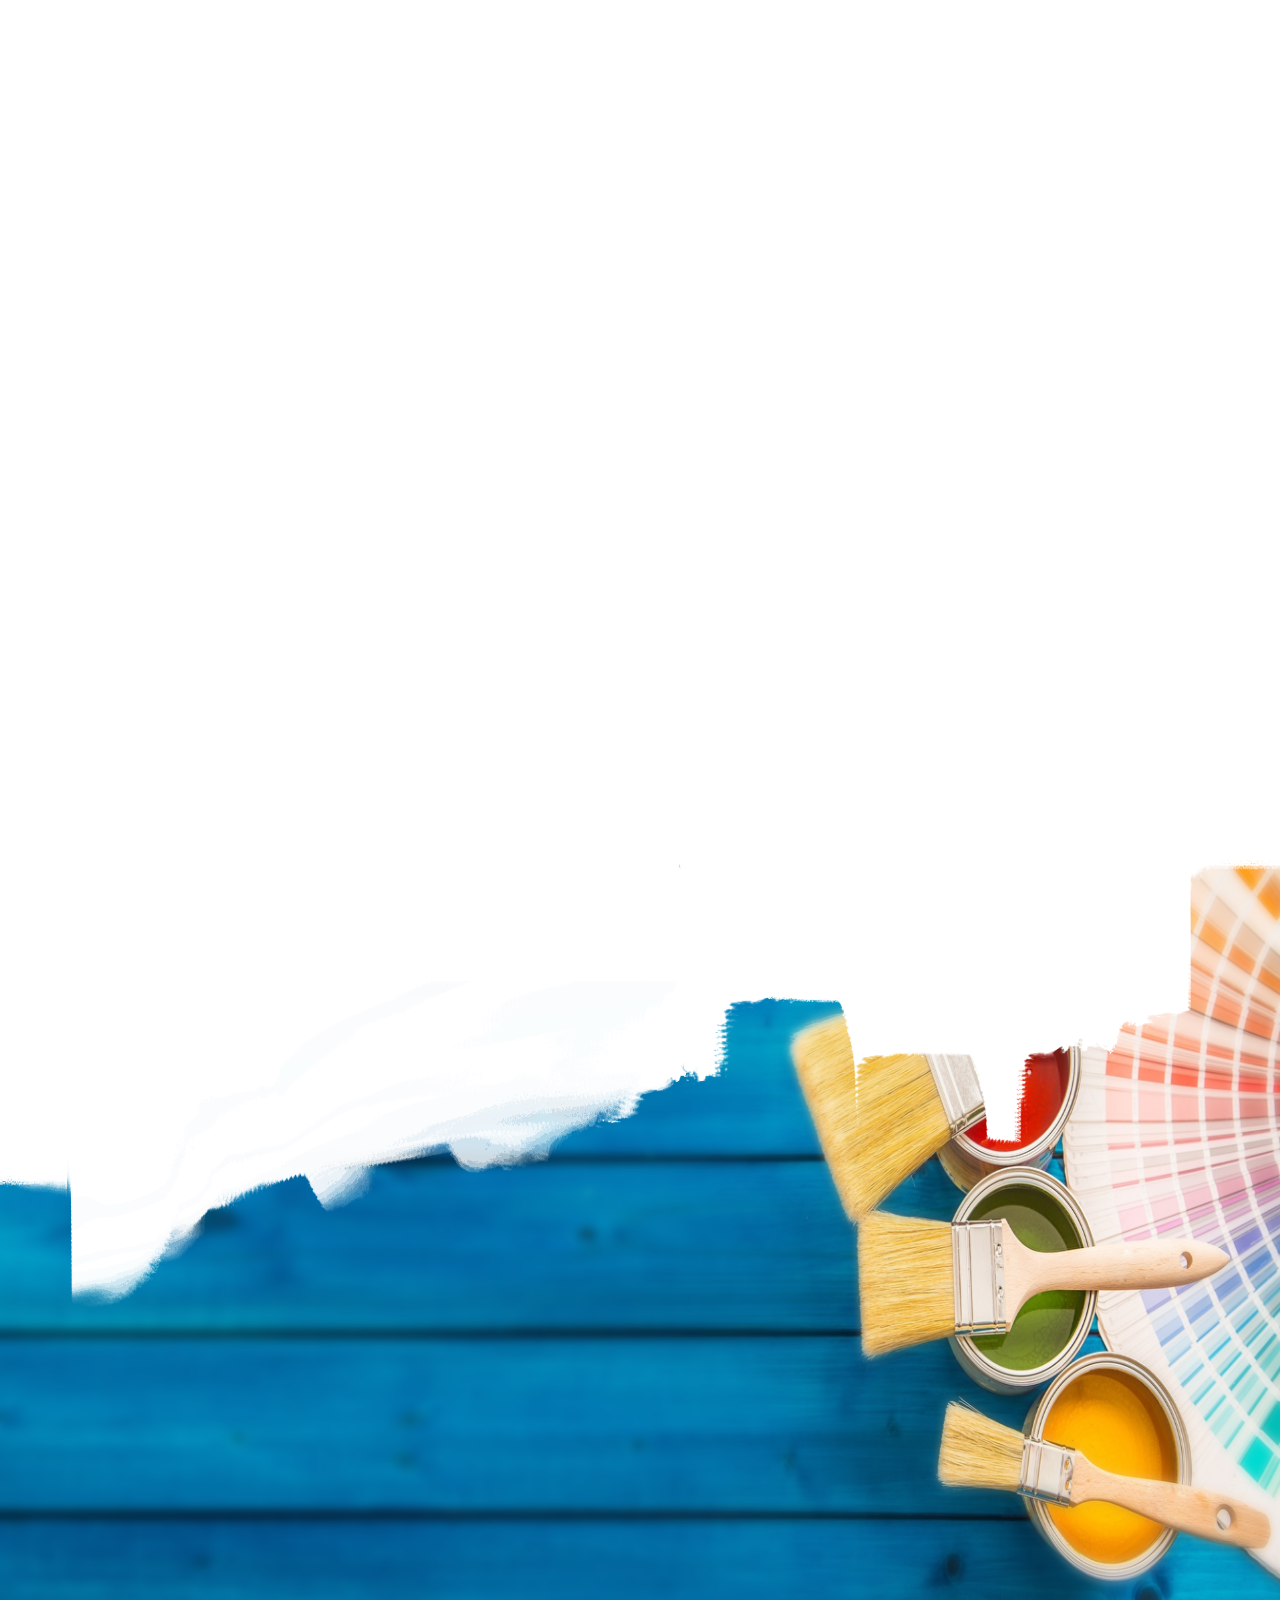
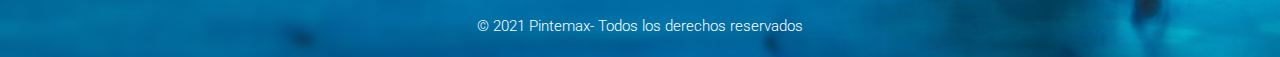
<file: contacto.html>
<!DOCTYPE html>
<html lang="en">
<head>
    <meta charset="UTF-8">
    <meta http-equiv="X-UA-Compatible" content="IE=edge">
    <meta name="viewport" content="width=device-width, initial-scale=1.0">
    <title>Contácto</title>
    <link rel="stylesheet" href="assets/css/normalize.css">
    <link rel="stylesheet" href="assets/libs/swiper-bundle.min.css">
    <link rel="stylesheet" href="assets/libs/bootstrap/css/bootstrap.min.css">
    <link rel="stylesheet" href="assets/css/style.css">
    <link rel="stylesheet" href="assets/css/pages/contact.css">
</head>
<body>
    <header class="hero">
        <!-- Menu -->
        <nav class="hero__nav container desktop">
            <a href="index.html"><img id="hero__logo" src="assets/images/l_1.png" alt="Pintemax"></a>
            <div id="hero__nav_menu">
                <a href="servicios.html" data-hover="Servicios"></a>
                <a href="tienda.html" data-hover="Tienda"></a>
                <a href="proyectos.html" data-hover="Proyectos"></a>
                <a href="nosotros.html" data-hover="Nosotros"></a>
                <a href="blog.html" data-hover="Blog"></a>
                <a href="contacto.html" data-hover="Contacto"></a>
            </div>
            <div class="hero__options">
                <div id="hero__options_catalog">Catalogo virtual</div>
                <div id="hero__options_icons">
                    <nav>
                        <ul class="primary">
                            <li onclick="openSearch()"><img src="assets/images/icons/ic_1.png" alt="">
                            </li>
                            <li onclick="openCart()"><img src="assets/images/icons/ic_2.png" alt=""><sup
                                    class="badge">2</sup>
                            </li>
                            <li class="sub_primary">
                                <img src="assets/images/icons/ic_3.png" alt="">
                                <ul class="sub">
                                    <li>
                                        <div class="button-container-3">
                                            <span class="mas">Iniciar Sesión</span>
                                            <button type="button" name="Hover">Iniciar Sesión</button>
                                        </div>
                                    </li>
                                    <li>
                                        <div class="button-container-3">
                                            <span class="mas">Registrarse</span>
                                            <button type="button" name="Hover">Registrarse</button>
                                        </div>
                                    </li>
                                </ul>
                            </li>
                        </ul>
                    </nav>
                </div>
            </div>
        </nav>

        <!-- Shop Car -->
        <div id="shopping_cart" class="sidenav filter_mob">
            <a href="javascript:void(0)" class="closebtn" onclick="closeCart()">&times;</a>
            <div class="car">
                <h4>Carrito de compras</h4>

                <div class="car__products">
                    <div class="card__product">
                        <img src="assets/images/p_1.png" alt="">
                        <div class="card__product_info">
                            <div class="card__product_title">
                                <span>Lorem upsum</span>
                                <span>Lorem, ipsum dolor sit amet consectetur adipisicing elit.</span>
                            </div>
                            <div class="card__product_price">
                                <span>$33.00</span>
                                <input type="number" placeholder="0">
                            </div>
                        </div>
                        <span><a class="car_close" href="">X</a></span>
                    </div>
                    <div class="card__product">
                        <img src="assets/images/p_1.png" alt="">
                        <div class="card__product_info">
                            <div class="card__product_title">
                                <span>Lorem upsum</span>
                                <span>Lorem, ipsum dolor sit amet consectetur adipisicing elit.</span>
                            </div>
                            <div class="card__product_price">
                                <span>$33.00</span>
                                <input type="number" placeholder="0">
                            </div>
                        </div>
                        <span><a class="car_close" href="">X</a></span>
                    </div>
                </div>

                <div class="car_total">
                    <p>Total: <span>$66.00</span></p>
                    <a class="check" href="#">Proceder a pagar</a>
                </div>
            </div>
        </div>
        <!-- End Shop Car -->

        <!-- Search -->
        <div id="search_nav" class="sidenav">
            <a href="javascript:void(0)" class="closebtn" onclick="closeSearch()">&times;</a>
            <div class="search_nav_content">
                <input type="text" placeholder="Buscar...">
                <button type="button"></button>
            </div>
        </div>
        <!-- End Search -->

        <!-- End Menu -->

        <!-- Menu mobile -->
        <div class="menu mobile">
            <h4 class="mobile" style="text-align: center; margin-bottom: 4rem;">Menu</h4>
            <p><a href="index.html">Inicio</a></p>
            <p><a href="servicios.html">Servicios</a></p>
            <p><a href="tienda.html">Tienda</a></p>
            <p><a href="proyectos.html">Proyectos</a></p>
            <p><a href="nosotros.html">Nosotros</a></p>
            <p><a href="blog.html">Blog</a></p>
            <p><a href="contacto.html">Contacto</a></p>
            <div class="footer__menu_mobile">
                <img class="menu_logo" src="assets/images/l_2.png" alt="">
                <div class="footer__icons">
                    <ul class="icons">
                        <li>
                            <a href="#"><img class="icon" src="assets/images/icons/rs_1.png" alt=""></a>
                        </li>
                        <li>
                            <a href="#"><img class="icon" src="assets/images/icons/rs_2.png" alt=""></a>
                        </li>
                        <li>
                            <a href="#"><img class="icon" src="assets/images/icons/rs_3.png" alt=""></a>
                        </li>
                        <li>
                            <a href="#"><img class="icon" src="assets/images/icons/rs_4.png" alt=""></a>
                        </li>
                    </ul>
                </div>
            </div>
        </div>
        <div class="menu__toggler mobile"><span></span></div>
        <div class="hero__nav_mobile mobile">
            <a id="hero__logo_mobile" class="mobile" href="index.html">
                <img src="assets/images/logo_mob.png" alt="Pintemax">
            </a>
            <div id="hero__options_icons">
                <nav>
                    <ul class="primary">
                        <li onclick="openSearch()"><img src="assets/images/icons/ic_1.png" alt="">
                        </li>
                        <li onclick="openCart()"><img src="assets/images/icons/ic_2.png" alt=""><sup
                                class="badge">2</sup>
                        </li>
                        <li class="sub_primary">
                            <img src="assets/images/icons/ic_3.png" alt="">
                            <ul class="sub">
                                <li>
                                    <div class="button-container-3">
                                        <span class="mas">Iniciar Sesión</span>
                                        <button type="button" name="Hover">Iniciar Sesión</button>
                                    </div>
                                </li>
                                <li>
                                    <div class="button-container-3">
                                        <span class="mas">Registrarse</span>
                                        <button type="button" name="Hover">Registrarse</button>
                                    </div>
                                </li>
                            </ul>
                        </li>
                    </ul>
                </nav>
            </div>
        </div>
        <!-- End Menu Mobile -->
        <h1>Contácto</h1>
        <div class="hero__border"></div>
    </header>

    <section class="contact container">
        <div class="contact__img animate__animated animate__fadeInRight">
            <img class="main__img_img" src="assets/images/img_3.png" />
            <div class="contact__img_text">
                <p>Puedes hacer tu pedido aquí</p>
                <p>Para trabajar con nosotros, haz click aquí.</p>
                <p>Para cualquier otro tema, no dudes en contactarnos utilizando el siguiente formulario</p>
            </div>
        </div>
        <h2 class="wow animate__animated animate__fadeInLeft">Formulario para resolver dudas y preguntas</h2>
        <form class="form">
            <input class="wow animate__animated animate__fadeInLeft" type="text" placeholder="Nombre">
            <input class="wow animate__animated animate__fadeInLeft" type="email" placeholder="E-Mail">
            <input class="wow animate__animated animate__fadeInRight" type="text" placeholder="Asunto">
            <textarea class="ph-center wow animate__animated animate__fadeInRight" type="text" placeholder="Texto"></textarea>
            <div class="button-container-contact wow animate__animated animate__fadeInRight">
                <span class="mas_contact">Enviar</span>
                <button type="button" name="">Enviar</button>
            </div>
        </form>
    </section>

    <section class="map">
        <img class="wow animate__animated animate__fadeInLeft" src="assets/images/img_5.png" alt="">
        <div class="map__text wow animate__animated animate__fadeInRight">
            <div class="map__text_content">
                <ul>
                    <h4>Pintemax</h4>
                    <li>C/ Maria Auxiliadora 135200 - Telde</li>
                    <li>Tlfns: 928 697 704 - 620 828 026</li>
                    <li>Lunes a Viernes: <span>7:30 a 13:00 (Mañana)</span> <span> 16:00 a 20:00 (Tarde)</span></li>
                    <li>Sabados: <span>9:00 - 13:00</span></li>
                </ul>
            </div>
            <img class="zoom" src="assets/images/img_4.png" alt="">
        </div>
    </section>

    <section class="gallery">
        <div class="gallery__card wow animate__animated animate__fadeInLeft zoom">
            <span>Maestros de la pintura</span>
        </div>
        <div class="gallery__card wow animate__animated animate__fadeInLeft">
            <img src="assets/images/i_7.png" alt="">
        </div>
        <div class="gallery__card wow animate__animated animate__fadeInRight zoom">
            <span>Calidad de materiales</span>
        </div>
        <div class="gallery__card wow animate__animated animate__fadeInRight">
            <img src="assets/images/i_8.png" alt="">
        </div>
        <div class="gallery__card wow animate__animated animate__fadeInLeft ">
            <img src="assets/images/i_9.png" alt="">
        </div>
        <div class="gallery__card wow animate__animated animate__fadeInRight">
            <img src="assets/images/i_10.png" alt="">
        </div>
        <div class="gallery__card wow animate__animated animate__fadeInRight zoom">
            <span>Acabado Profesional</span>
        </div>
    </section>

    <footer class="footer">
        <div class="footer__border"></div>
        <div class="footer__content footer__desktop container">
            <div class="footer__work wow animate__animated animate__fadeInLeft" >
                <h4>Trabaja con nosotros</h4>
                <a href="te-unes-a-nuestro-equipo.html">¿Te unes al equipo?</a>
                <a href="contacto.html">Contácto</a>
            </div>
            <div class="footer__legal wow animate__animated animate__fadeInLeft">
                <h4>Legal</h4>
                <ul>
                    <li><a href="terminos-y-condiciones.html">Términos y condiciones</a></li>
                    <li><a href="politica-de-privacidad.html">Política de privacidad</a></li>
                    <li><a href="politica-de-cookies.html">Política de cookies</a></li>
                </ul>
            </div>
            <div class="footer__follow wow animate__animated animate__fadeInLeft">
                <div class="footer__icons">
                    <h4>Síguenos</h4>
                    <ul class="icons">
                        <li>
                            <a href="#"><img class="icon" src="assets/images/icons/rs_1.png" alt=""></a>
                        </li>
                        <li>
                            <a href="#"><img class="icon" src="assets/images/icons/rs_2.png" alt=""></a>
                        </li>
                        <li>
                            <a href="#"><img class="icon" src="assets/images/icons/rs_3.png" alt=""></a>
                        </li>
                        <li>
                            <a href="#"><img class="icon" src="assets/images/icons/rs_4.png" alt=""></a>
                        </li>
                    </ul>
                </div>
            </div>
            <span class="footer__copyright">© 2021 Pintemax- Todos los derechos reservados</span>
        </div>

        <div class="footer__content footer__mobile container">
            <img class="hero__icon" src="assets/images/icons/w_1.png" alt="">
                <div class="footer__work wow animate__animated animate__fadeInLeft">
                    <div id="1" class="footer__title_top">
                        <h4>Trabaja con nosotros</h4>
                        <img class="footer__icon" id="img1" src="assets/images/icons/plus.png" alt="">
                    </div>
                    <nav class="footer__nav">
                        <ul>
                            <li><a href="te-unes-a-nuestro-equipo.html">Trabajadores</a></li>
                            <li><a href="#">Asociados</a></li>
                            <li><a href="contacto.html">Contacto</a></li>
                        </ul>
                    </nav>
                </div>
                <div class="footer__sections wow animate__animated animate__fadeInLeft">
                    <div id="2" class="footer__title_top">
                        <h4>Otras secciones</h4>
                        <img class="footer__icon" id="img2" src="assets/images/icons/plus.png" alt="">
                    </div>
                    <nav class="footer__nav">
                        <ul>
                            <li><a href="#">Sección 1</a></li>
                            <li><a href="#">Sección 2</a></li>
                            <li><a href="#">Seccióon 3</a></li>
                        </ul>
                    </nav>
                </div>
                <div class="footer__legal wow animate__animated animate__fadeInLeft">
                    <div id="3" class="footer__title_top">
                        <h4>Legal</h4>
                        <img class="footer__icon" id="img3" src="assets/images/icons/plus.png" alt="">
                    </div>
                    <nav class="footer__nav">
                        <ul>
                            <li><a href="terminos-y-condiciones.html">Términos y condiciones</a></li>
                            <li><a href="politica-de-privacidad.html">Política de privacidad</a></li>
                            <li><a href="politica-de-cookies.html">Política de cookies</a></li>
                        </ul>
                    </nav>
                </div>
                <div class="footer__follow wow animate__animated animate__fadeInLeft">
                    <div class="footer__icons">
                        <ul class="icons">
                            <li>
                                <a href="#"><img class="icon" src="assets/images/icons/rs_1.png" alt=""></a>
                            </li>
                            <li>
                                <a href="#"><img class="icon" src="assets/images/icons/rs_2.png" alt=""></a>
                            </li>
                            <li>
                                <a href="#"><img class="icon" src="assets/images/icons/rs_3.png" alt=""></a>
                            </li>
                            <li>
                                <a href="#"><img class="icon" src="assets/images/icons/rs_4.png" alt=""></a>
                            </li>
                        </ul>
                    </div>
                </div>
                <span class="footer__copyright">© 2021 Pintemax- Todos los derechos reservados</span>
        </div>
    </footer>

    <script src="assets/libs/wow.min.js"></script>
    <script src="assets/js/main.js"></script>
</body>
</html>
</file>
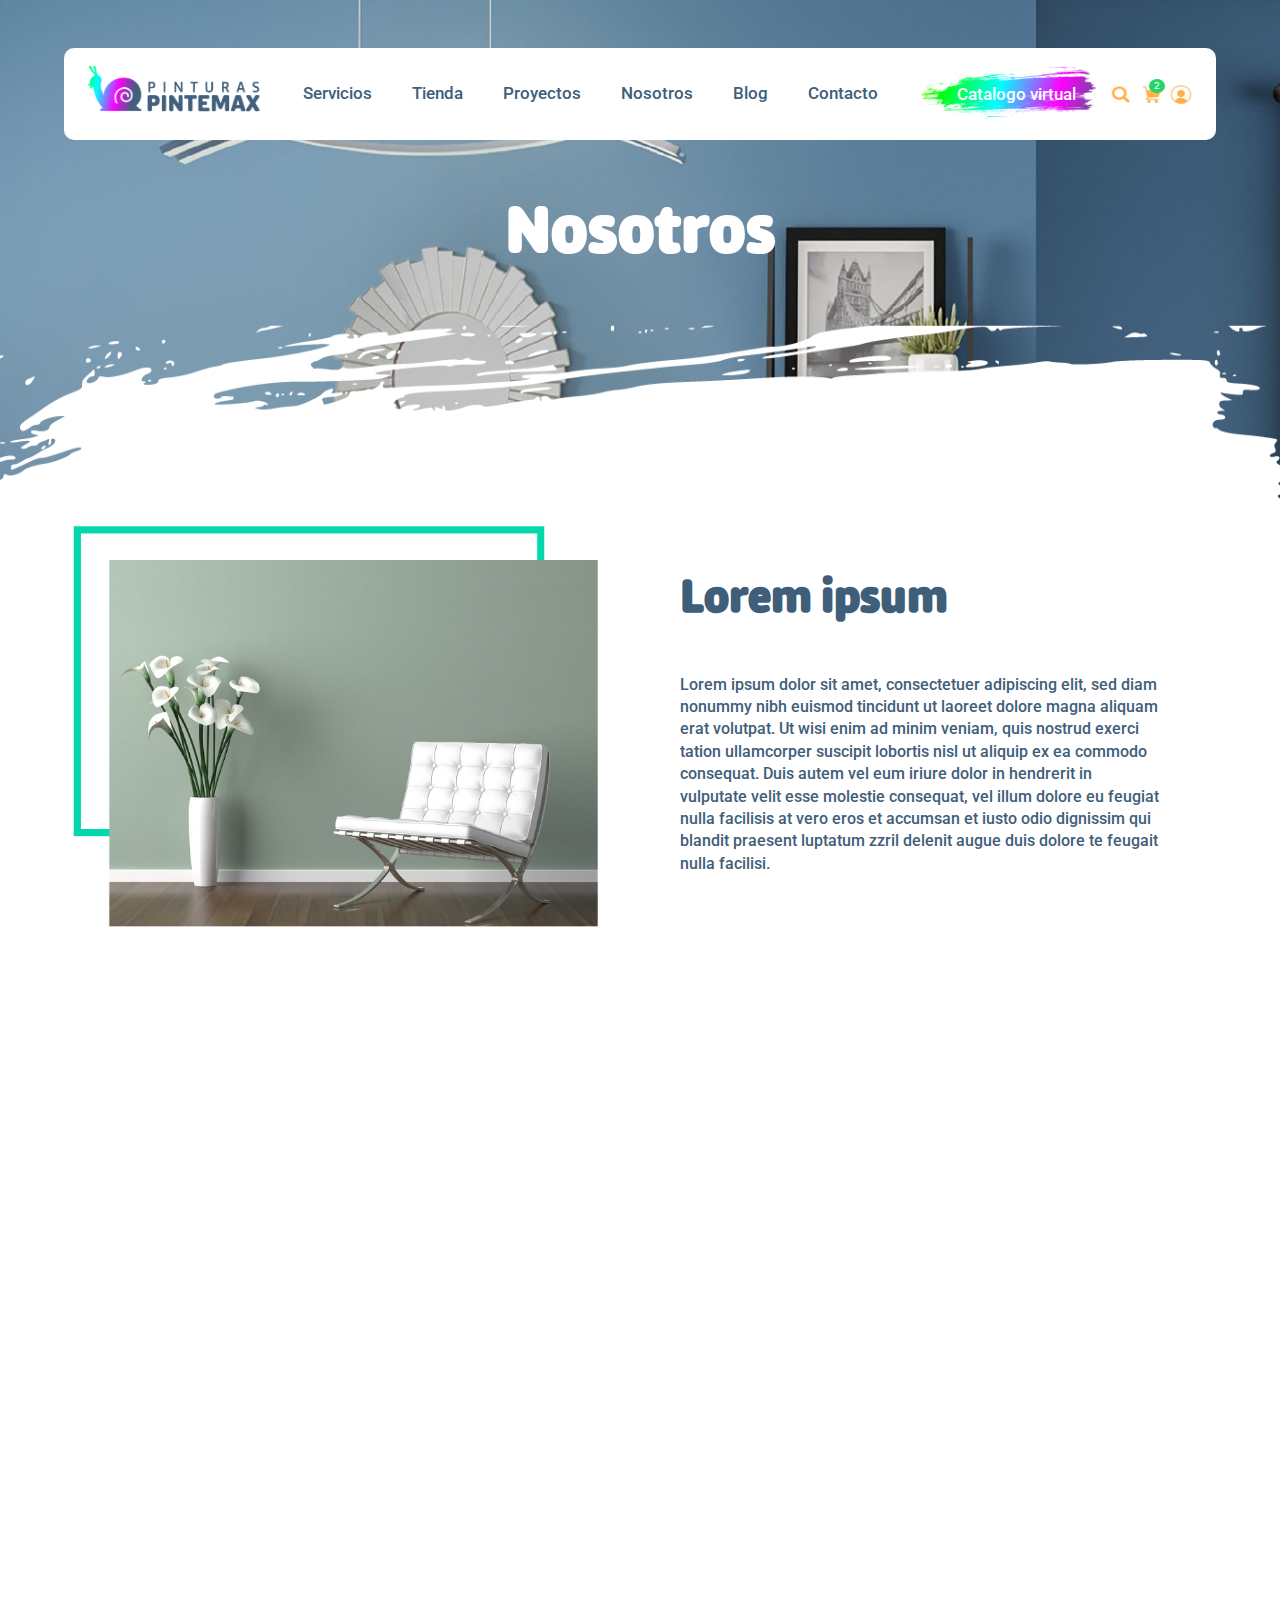
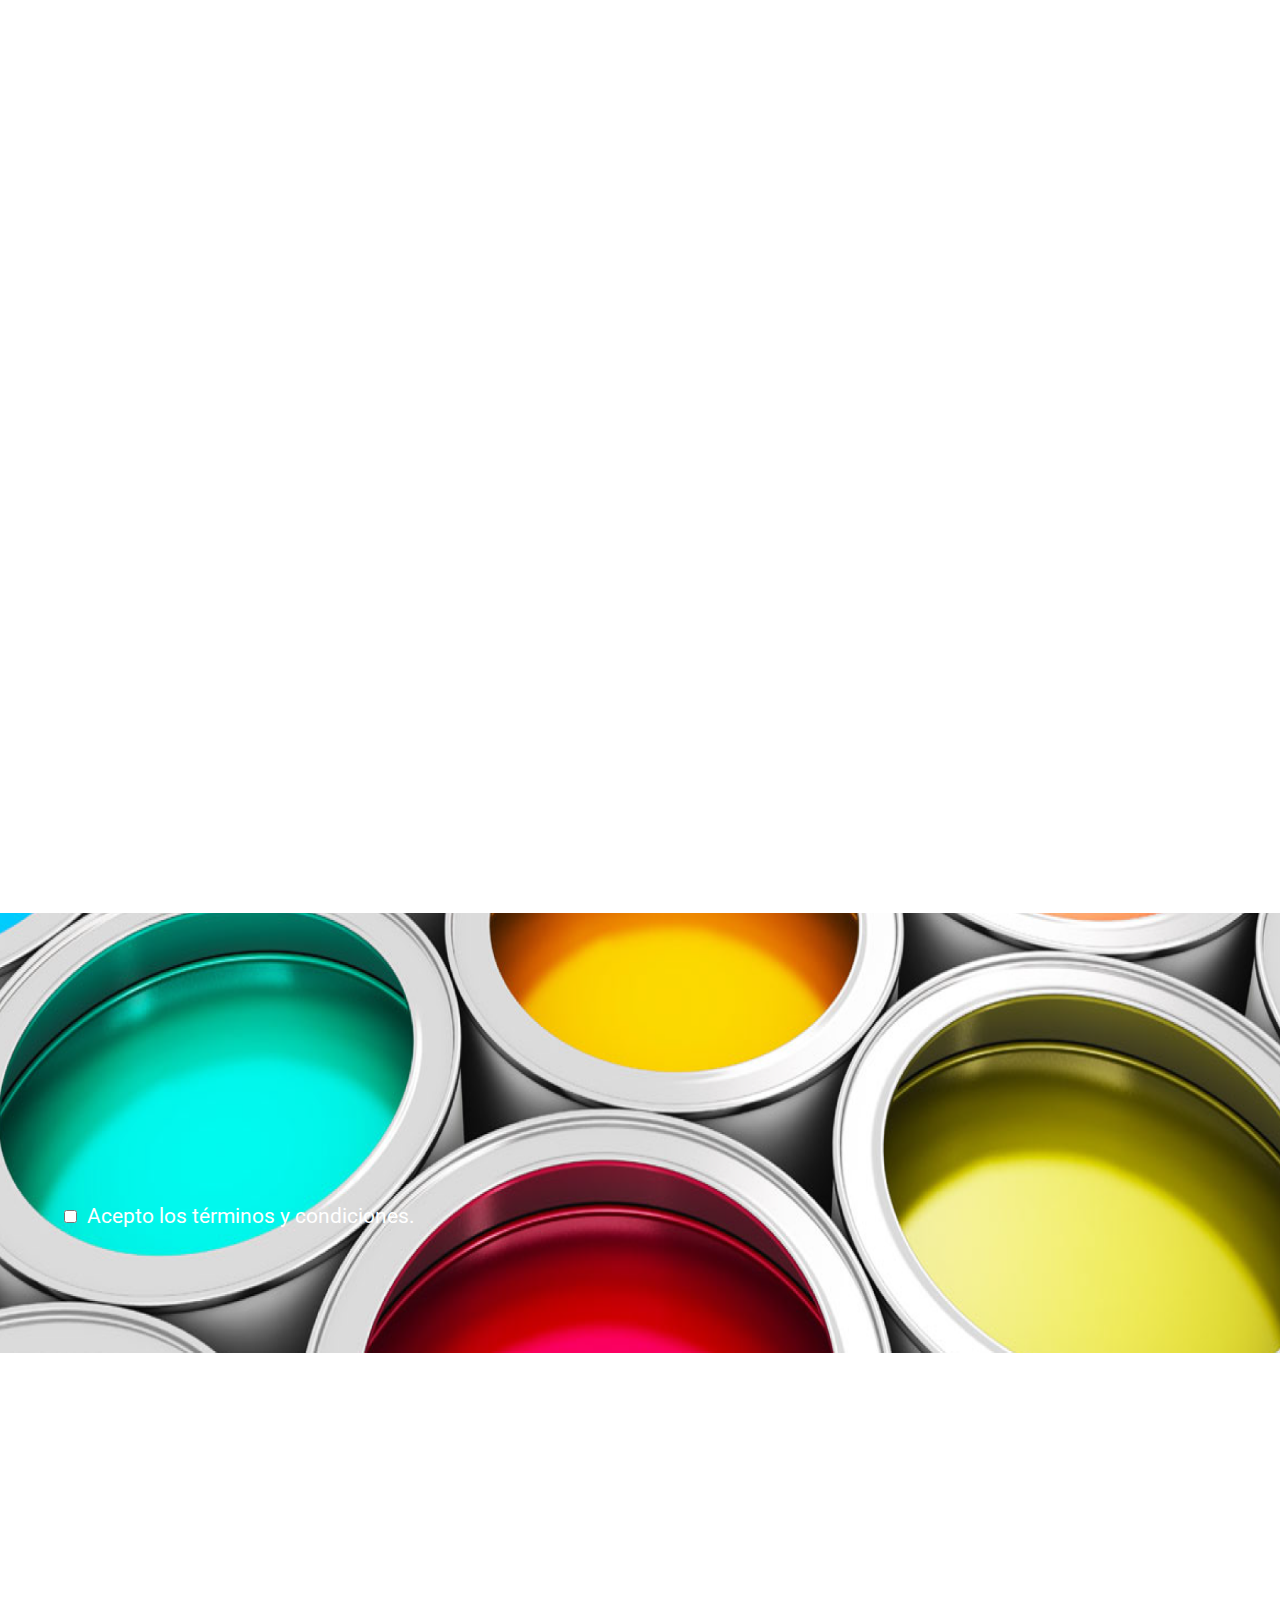
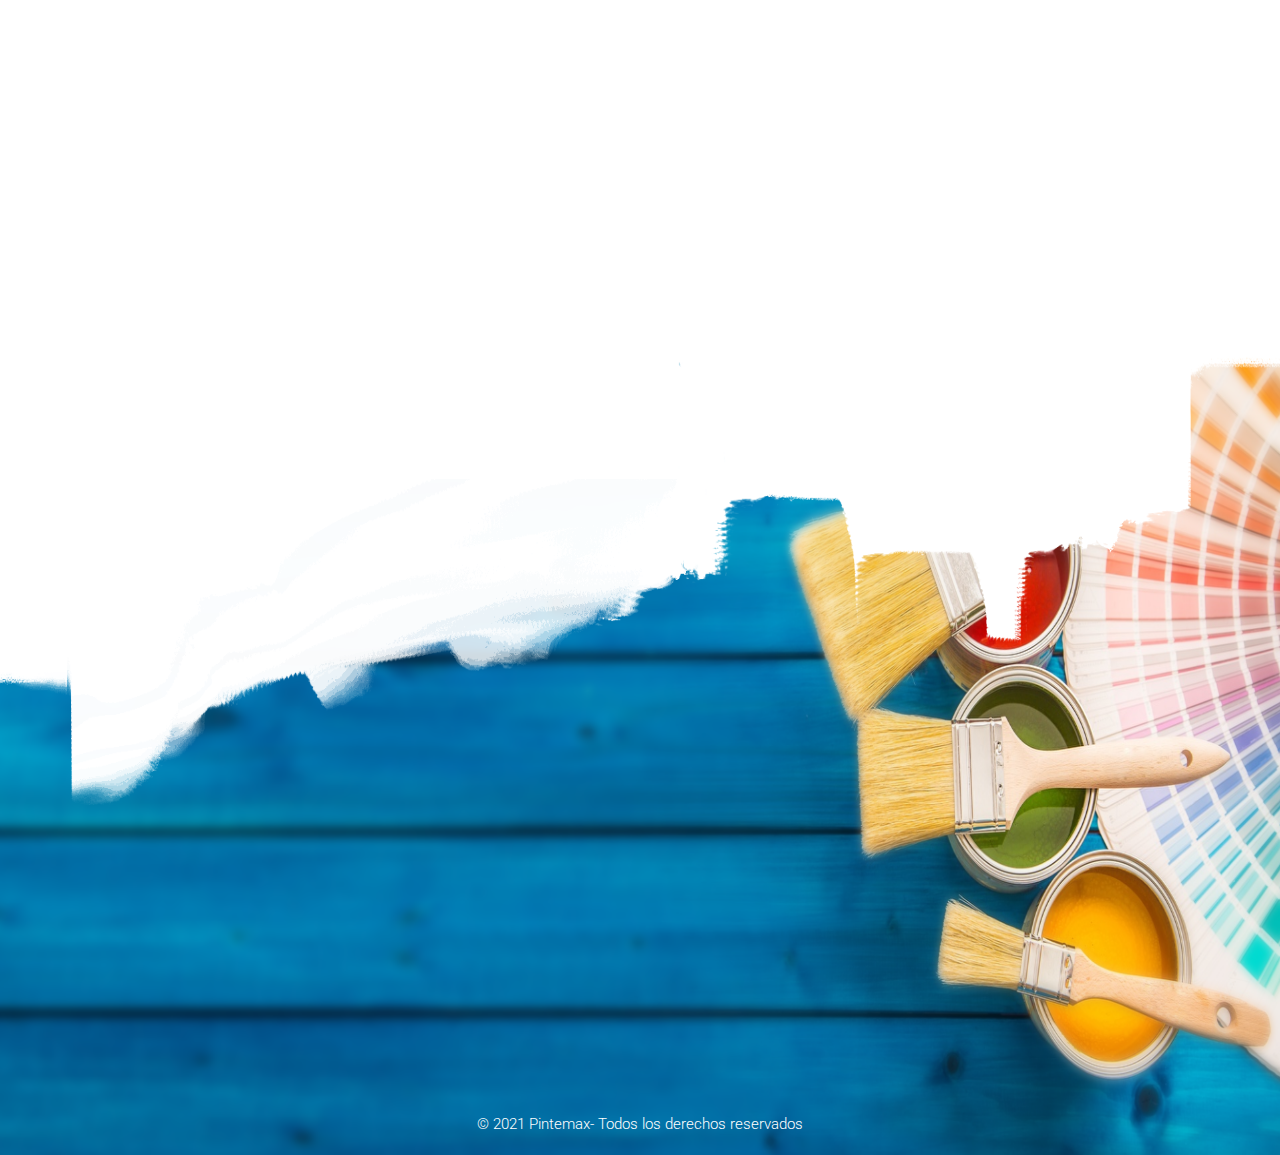
<file: nosotros.html>
<!DOCTYPE html>
<html lang="en">

<head>
    <meta charset="UTF-8">
    <meta http-equiv="X-UA-Compatible" content="IE=edge">
    <meta name="viewport" content="width=device-width, initial-scale=1.0">
    <title>Nosotros</title>
    <link rel="stylesheet" href="assets/css/normalize.css">
    <link rel="stylesheet" href="assets/libs/bootstrap/css/bootstrap.min.css">
    <link rel="stylesheet" href="assets/libs/swiper-bundle.min.css">
    <link rel="stylesheet" href="assets/css/style.css">
    <link rel="stylesheet" href="assets/css/pages/about.css">
</head>

<body>
    <header class="hero">
        <!-- Menu -->
        <nav class="hero__nav container desktop">
            <a href="index.html"><img id="hero__logo" src="assets/images/l_1.png" alt="Pintemax"></a>
            <div id="hero__nav_menu">
                <a href="servicios.html" data-hover="Servicios"></a>
                <a href="tienda.html" data-hover="Tienda"></a>
                <a href="proyectos.html" data-hover="Proyectos"></a>
                <a href="nosotros.html" data-hover="Nosotros"></a>
                <a href="blog.html" data-hover="Blog"></a>
                <a href="contacto.html" data-hover="Contacto"></a>
            </div>
            <div class="hero__options">
                <div id="hero__options_catalog">Catalogo virtual</div>
                <div id="hero__options_icons">
                    <nav>
                        <ul class="primary">
                            <li onclick="openSearch()"><img src="assets/images/icons/ic_1.png" alt="">
                            </li>
                            <li onclick="openCart()"><img src="assets/images/icons/ic_2.png" alt=""><sup
                                    class="badge">2</sup>
                            </li>
                            <li class="sub_primary">
                                <img src="assets/images/icons/ic_3.png" alt="">
                                <ul class="sub">
                                    <li>
                                        <div class="button-container-3">
                                            <span class="mas">Iniciar Sesión</span>
                                            <button type="button" name="Hover">Iniciar Sesión</button>
                                        </div>
                                    </li>
                                    <li>
                                        <div class="button-container-3">
                                            <span class="mas">Registrarse</span>
                                            <button type="button" name="Hover">Registrarse</button>
                                        </div>
                                    </li>
                                </ul>
                            </li>
                        </ul>
                    </nav>
                </div>
            </div>
        </nav>

        <!-- Shop Car -->
        <div id="shopping_cart" class="sidenav filter_mob">
            <a href="javascript:void(0)" class="closebtn" onclick="closeCart()">&times;</a>
            <div class="car">
                <h4>Carrito de compras</h4>

                <div class="car__products">
                    <div class="card__product">
                        <img src="assets/images/p_1.png" alt="">
                        <div class="card__product_info">
                            <div class="card__product_title">
                                <span>Lorem upsum</span>
                                <span>Lorem, ipsum dolor sit amet consectetur adipisicing elit.</span>
                            </div>
                            <div class="card__product_price">
                                <span>$33.00</span>
                                <input type="number" placeholder="0">
                            </div>
                        </div>
                        <span><a class="car_close" href="">X</a></span>
                    </div>
                    <div class="card__product">
                        <img src="assets/images/p_1.png" alt="">
                        <div class="card__product_info">
                            <div class="card__product_title">
                                <span>Lorem upsum</span>
                                <span>Lorem, ipsum dolor sit amet consectetur adipisicing elit.</span>
                            </div>
                            <div class="card__product_price">
                                <span>$33.00</span>
                                <input type="number" placeholder="0">
                            </div>
                        </div>
                        <span><a class="car_close" href="">X</a></span>
                    </div>
                </div>

                <div class="car_total">
                    <p>Total: <span>$66.00</span></p>
                    <a class="check" href="#">Proceder a pagar</a>
                </div>
            </div>
        </div>
        <!-- End Shop Car -->

        <!-- Search -->
        <div id="search_nav" class="sidenav">
            <a href="javascript:void(0)" class="closebtn" onclick="closeSearch()">&times;</a>
            <div class="search_nav_content">
                <input type="text" placeholder="Buscar...">
                <button type="button"></button>
            </div>
        </div>
        <!-- End Search -->

        <!-- End Menu -->

        <!-- Menu mobile -->
        <div class="menu mobile">
            <h4 class="mobile" style="text-align: center; margin-bottom: 4rem;">Menu</h4>
            <p><a href="index.html">Inicio</a></p>
            <p><a href="servicios.html">Servicios</a></p>
            <p><a href="tienda.html">Tienda</a></p>
            <p><a href="proyectos.html">Proyectos</a></p>
            <p><a href="nosotros.html">Nosotros</a></p>
            <p><a href="blog.html">Blog</a></p>
            <p><a href="contacto.html">Contacto</a></p>
            <div class="footer__menu_mobile">
                <img class="menu_logo" src="assets/images/l_2.png" alt="">
                <div class="footer__icons">
                    <ul class="icons">
                        <li>
                            <a href="#"><img class="icon" src="assets/images/icons/rs_1.png" alt=""></a>
                        </li>
                        <li>
                            <a href="#"><img class="icon" src="assets/images/icons/rs_2.png" alt=""></a>
                        </li>
                        <li>
                            <a href="#"><img class="icon" src="assets/images/icons/rs_3.png" alt=""></a>
                        </li>
                        <li>
                            <a href="#"><img class="icon" src="assets/images/icons/rs_4.png" alt=""></a>
                        </li>
                    </ul>
                </div>
            </div>
        </div>
        <div class="menu__toggler mobile"><span></span></div>
        <div class="hero__nav_mobile mobile">
            <a id="hero__logo_mobile" class="mobile" href="index.html">
                <img src="assets/images/logo_mob.png" alt="Pintemax">
            </a>
            <div id="hero__options_icons">
                <nav>
                    <ul class="primary">
                        <li onclick="openSearch()"><img src="assets/images/icons/ic_1.png" alt="">
                        </li>
                        <li onclick="openCart()"><img src="assets/images/icons/ic_2.png" alt=""><sup
                                class="badge">2</sup>
                        </li>
                        <li class="sub_primary">
                            <img src="assets/images/icons/ic_3.png" alt="">
                            <ul class="sub">
                                <li>
                                    <div class="button-container-3">
                                        <span class="mas">Iniciar Sesión</span>
                                        <button type="button" name="Hover">Iniciar Sesión</button>
                                    </div>
                                </li>
                                <li>
                                    <div class="button-container-3">
                                        <span class="mas">Registrarse</span>
                                        <button type="button" name="Hover">Registrarse</button>
                                    </div>
                                </li>
                            </ul>
                        </li>
                    </ul>
                </nav>
            </div>
        </div>
        <!-- End Menu Mobile -->
        <h1>Nosotros</h1>
        <div class="hero__border"></div>
    </header>

    <main class="main">
        <div class="main__content container">
            <div class="main__block">
                <img src="assets/images/bt_4.png" alt="">
                <div class="main__block_text wow">
                    <h3>Lorem ipsum</h3>
                    <p>Lorem ipsum dolor sit amet, consectetuer adipiscing elit, sed diam nonummy nibh euismod tincidunt
                        ut laoreet dolore magna aliquam erat volutpat. Ut wisi enim ad minim veniam, quis nostrud exerci
                        tation ullamcorper suscipit lobortis nisl ut aliquip ex ea commodo consequat. Duis autem vel eum
                        iriure dolor in hendrerit in vulputate velit esse molestie consequat, vel illum dolore eu
                        feugiat nulla facilisis at vero eros et accumsan et iusto odio dignissim qui blandit praesent
                        luptatum zzril delenit augue duis dolore te feugait nulla facilisi.</p>
                </div>
            </div>
            <div class="main__block">
                <div class="main__block_text">
                    <h3>Lorem ipsum</h3>
                    <p>Lorem ipsum dolor sit amet, consectetuer adipiscing elit, sed diam nonummy nibh euismod tincidunt
                        ut laoreet dolore magna aliquam erat volutpat. Ut wisi enim ad minim veniam, quis nostrud exerci
                        tation ullamcorper suscipit lobortis nisl ut aliquip ex ea commodo consequat. Duis autem vel eum
                        iriure dolor in hendrerit in vulputate velit esse molestie consequat, vel illum dolore eu
                        feugiat nulla facilisis at vero eros et accumsan et iusto odio dignissim qui blandit praesent
                        luptatum zzril delenit augue duis dolore te feugait nulla facilisi.</p>
                </div>
                <img class="wow " src="assets/images/bt_6.png" alt="">
            </div>
        </div>
    </main>

    <section class="experience container">
        <div class="experience__cards">
            <div class="experience__card wow animate__animated animate__fadeInLeft zoom">
                <img class="experience__card_img" src="assets/images/i_2.png" alt="">
                <p class="experience__card_paragraph">Experiencia</p>
            </div>
            <div class="experience__card wow animate__animated animate__fadeInLeft zoom">
                <img class="experience__card_img" src="assets/images/i_3.png" alt="">
                <p class="experience__card_paragraph">Asesoramiento</p>
            </div>
            <div class="experience__card wow animate__animated animate__fadeInRight zoom">
                <img class="experience__card_img" src="assets/images/i_4.png" alt="">
                <p class="experience__card_paragraph">Preparación de pinturas</p>
            </div>
            <div class="experience__card wow animate__animated animate__fadeInRight zoom">
                <img class="experience__card_img" src="assets/images/i_5.png" alt="">
                <p class="experience__card_paragraph">Pintura Profesional</p>
            </div>
        </div>
    </section>

    <section class="team">
        <div class="team__content container">
            <div class="team__text wow animate__animated animate__fadeInLeft">
                <h3>Our team <span>/</span> <span>we are the best</span></h3>
                <p>Lorem ipsum dolor sit amet, consectetuer adipiscing elit, sed diam nonummy nibh euismod tincidunt ut
                    laoreet dolore magna aliquam erat volutpat.</p>
                <p>wisi enim ad minim veniam, quis nostrud exerci tation ullamcorper suscipit lobortis nisl ut aliquip
                    ex ea commodo consequat. Duis autem vel eum iriure</p>
            </div>

            <div class="team__slider_content">
                <div class="team__slider wow animate__animated animate__fadeInLeft">
                    <div class="swiper mySwiper">
                        <div class="swiper-wrapper">
                            <div class="swiper-slide">
                                <div class="team__card">
                                    <img src="assets/images/icons/img_1.png" alt="">
                                    <span>Carlos Rivera</span>
                                    <span>Cargo empresarial</span>
                                </div>
                            </div>
                            <div class="swiper-slide">
                                <div class="team__card">
                                    <img src="assets/images/icons/img_profile2.png" alt="">
                                    <span>Carlos Rivera1</span>
                                    <span>Cargo empresarial1</span>
                                </div>
                            </div>
                            <div class="swiper-slide">
                                <div class="team__card">
                                    <img src="assets/images/icons/img_1.png" alt="">
                                    <span>Carlos Rivera</span>
                                    <span>Cargo empresarial</span>
                                </div>
                            </div>
                            <div class="swiper-slide">
                                <div class="team__card">
                                    <img src="assets/images/icons/img_1.png" alt="">
                                    <span>Carlos Rivera</span>
                                    <span>Cargo empresarial</span>
                                </div>
                            </div>
                            <div class="swiper-slide">
                                <div class="team__card">
                                    <img src="assets/images/icons/img_1.png" alt="">
                                    <span>Carlos Rivera</span>
                                    <span>Cargo empresarial</span>
                                </div>
                            </div>
                        </div>
                        <div class="swiper-pagination"></div>
                    </div>
                </div>

                <div class="team__card_expand wow animate__animated animate__fadeInRight zoom">
                    <img src="assets/images/p_2.png" alt="">
                        <div class="team__card" id="team__card_zoom"></div>
                </div>
            </div>
        </div>
    </section>

    <section class="contact">
        <div class="contact__content container">
            <h2 class="wow animate__animated animate__fadeInLeft">¡Novedades y promociones <span>en un paso!</span></h2>
            <div class="contact__form">
                <input class="zoom wow animate__animated animate__fadeInLeft" type="text" placeholder="Nombre">
                <input class="zoom wow animate__animated animate__fadeInRight" type="email" placeholder="E-mail">
                <div class="zoom wow animate__animated animate__zoomIn">
                    <div class="button-container-contact">
                        <span class="mas_contact">¡Quiero ser el primero!</span>
                        <button type="button" name="">¡Quiero ser el primero!</button>
                    </div>
                </div>
            </div>
            <div class="contact__terms">
                <label><input type="checkbox"> <span>Acepto los términos y condiciones.</span></label>
            </div>
        </div>
    </section>

    <section class="gallery">
        <div class="gallery__card wow animate__animated animate__fadeInLeft zoom">
            <span>Maestros de la pintura</span>
        </div>
        <div class="gallery__card wow animate__animated animate__fadeInLeft">
            <img src="assets/images/i_7.png" alt="">
        </div>
        <div class="gallery__card wow animate__animated animate__fadeInRight zoom">
            <span>Calidad de materiales</span>
        </div>
        <div class="gallery__card wow animate__animated animate__fadeInRight">
            <img src="assets/images/i_8.png" alt="">
        </div>
        <div class="gallery__card wow animate__animated animate__fadeInLeft ">
            <img src="assets/images/i_9.png" alt="">
        </div>
        <div class="gallery__card wow animate__animated animate__fadeInRight">
            <img src="assets/images/i_10.png" alt="">
        </div>
        <div class="gallery__card wow animate__animated animate__fadeInRight zoom">
            <span>Acabado Profesional</span>
        </div>
    </section>

    <footer class="footer">
        <div class="footer__border"></div>
        <div class="footer__content footer__desktop container">
            <div class="footer__work wow animate__animated animate__fadeInLeft" >
                <h4>Trabaja con nosotros</h4>
                <a href="te-unes-a-nuestro-equipo.html">¿Te unes al equipo?</a>
                <a href="contacto.html">Contácto</a>
            </div>
            <div class="footer__legal wow animate__animated animate__fadeInLeft">
                <h4>Legal</h4>
                <ul>
                    <li><a href="terminos-y-condiciones.html">Términos y condiciones</a></li>
                    <li><a href="politica-de-privacidad.html">Política de privacidad</a></li>
                    <li><a href="politica-de-cookies.html">Política de cookies</a></li>
                </ul>
            </div>
            <div class="footer__follow wow animate__animated animate__fadeInLeft">
                <div class="footer__icons">
                    <h4>Síguenos</h4>
                    <ul class="icons">
                        <li>
                            <a href="#"><img class="icon" src="assets/images/icons/rs_1.png" alt=""></a>
                        </li>
                        <li>
                            <a href="#"><img class="icon" src="assets/images/icons/rs_2.png" alt=""></a>
                        </li>
                        <li>
                            <a href="#"><img class="icon" src="assets/images/icons/rs_3.png" alt=""></a>
                        </li>
                        <li>
                            <a href="#"><img class="icon" src="assets/images/icons/rs_4.png" alt=""></a>
                        </li>
                    </ul>
                </div>
            </div>
            <span class="footer__copyright">© 2021 Pintemax- Todos los derechos reservados</span>
        </div>

        <div class="footer__content footer__mobile container">
            <img class="hero__icon" src="assets/images/icons/w_1.png" alt="">
                <div class="footer__work wow animate__animated animate__fadeInLeft">
                    <div id="1" class="footer__title_top">
                        <h4>Trabaja con nosotros</h4>
                        <img class="footer__icon" id="img1" src="assets/images/icons/plus.png" alt="">
                    </div>
                    <nav class="footer__nav">
                        <ul>
                            <li><a href="te-unes-a-nuestro-equipo.html">Trabajadores</a></li>
                            <li><a href="#">Asociados</a></li>
                            <li><a href="contacto.html">Contacto</a></li>
                        </ul>
                    </nav>
                </div>
                <div class="footer__sections wow animate__animated animate__fadeInLeft">
                    <div id="2" class="footer__title_top">
                        <h4>Otras secciones</h4>
                        <img class="footer__icon" id="img2" src="assets/images/icons/plus.png" alt="">
                    </div>
                    <nav class="footer__nav">
                        <ul>
                            <li><a href="#">Sección 1</a></li>
                            <li><a href="#">Sección 2</a></li>
                            <li><a href="#">Seccióon 3</a></li>
                        </ul>
                    </nav>
                </div>
                <div class="footer__legal wow animate__animated animate__fadeInLeft">
                    <div id="3" class="footer__title_top">
                        <h4>Legal</h4>
                        <img class="footer__icon" id="img3" src="assets/images/icons/plus.png" alt="">
                    </div>
                    <nav class="footer__nav">
                        <ul>
                            <li><a href="terminos-y-condiciones.html">Términos y condiciones</a></li>
                            <li><a href="politica-de-privacidad.html">Política de privacidad</a></li>
                            <li><a href="politica-de-cookies.html">Política de cookies</a></li>
                        </ul>
                    </nav>
                </div>
                <div class="footer__follow wow animate__animated animate__fadeInLeft">
                    <div class="footer__icons">
                        <ul class="icons">
                            <li>
                                <a href="#"><img class="icon" src="assets/images/icons/rs_1.png" alt=""></a>
                            </li>
                            <li>
                                <a href="#"><img class="icon" src="assets/images/icons/rs_2.png" alt=""></a>
                            </li>
                            <li>
                                <a href="#"><img class="icon" src="assets/images/icons/rs_3.png" alt=""></a>
                            </li>
                            <li>
                                <a href="#"><img class="icon" src="assets/images/icons/rs_4.png" alt=""></a>
                            </li>
                        </ul>
                    </div>
                </div>
                <span class="footer__copyright">© 2021 Pintemax- Todos los derechos reservados</span>
        </div>
    </footer>

    <script src="assets/libs/swiper-bundle.min.js"></script>
    <script src="assets/libs/wow.min.js"></script>
    <script src="assets/js/main.js"></script>
    <script src="assets/libs/jquery/jquery.min.js"></script>
    <script>
        let valor = document.getElementsByClassName('team__card');
        document.getElementById('team__card_zoom').innerHTML = valor[0].innerHTML;

        var swiper = new Swiper(".mySwiper", {
            slidesPerView: 3,
            pagination: {
                el: ".swiper-pagination",
                clickable: true,
            },
            breakpoints: {
                350: {
                    slidesPerView: 2,
                },
                768: {
                    slidesPerView: 3,
                },
            },
        });

        $(".swiper-slide").on('click', function () {
            
            var expand = document.getElementById('team__card_zoom');
            var indicedown = $(this).index(); indicedowngood = indicedown + 1;

            expand = valor[indicedown].innerHTML;
            
            document.getElementById('team__card_zoom').style.opacity = '0';
            setTimeout(function(){
                document.getElementById('team__card_zoom').style.opacity = '1';
            document.getElementById('team__card_zoom').innerHTML = expand;
            }, 300);
            
        });

    </script>
</body>

</html>
</file>
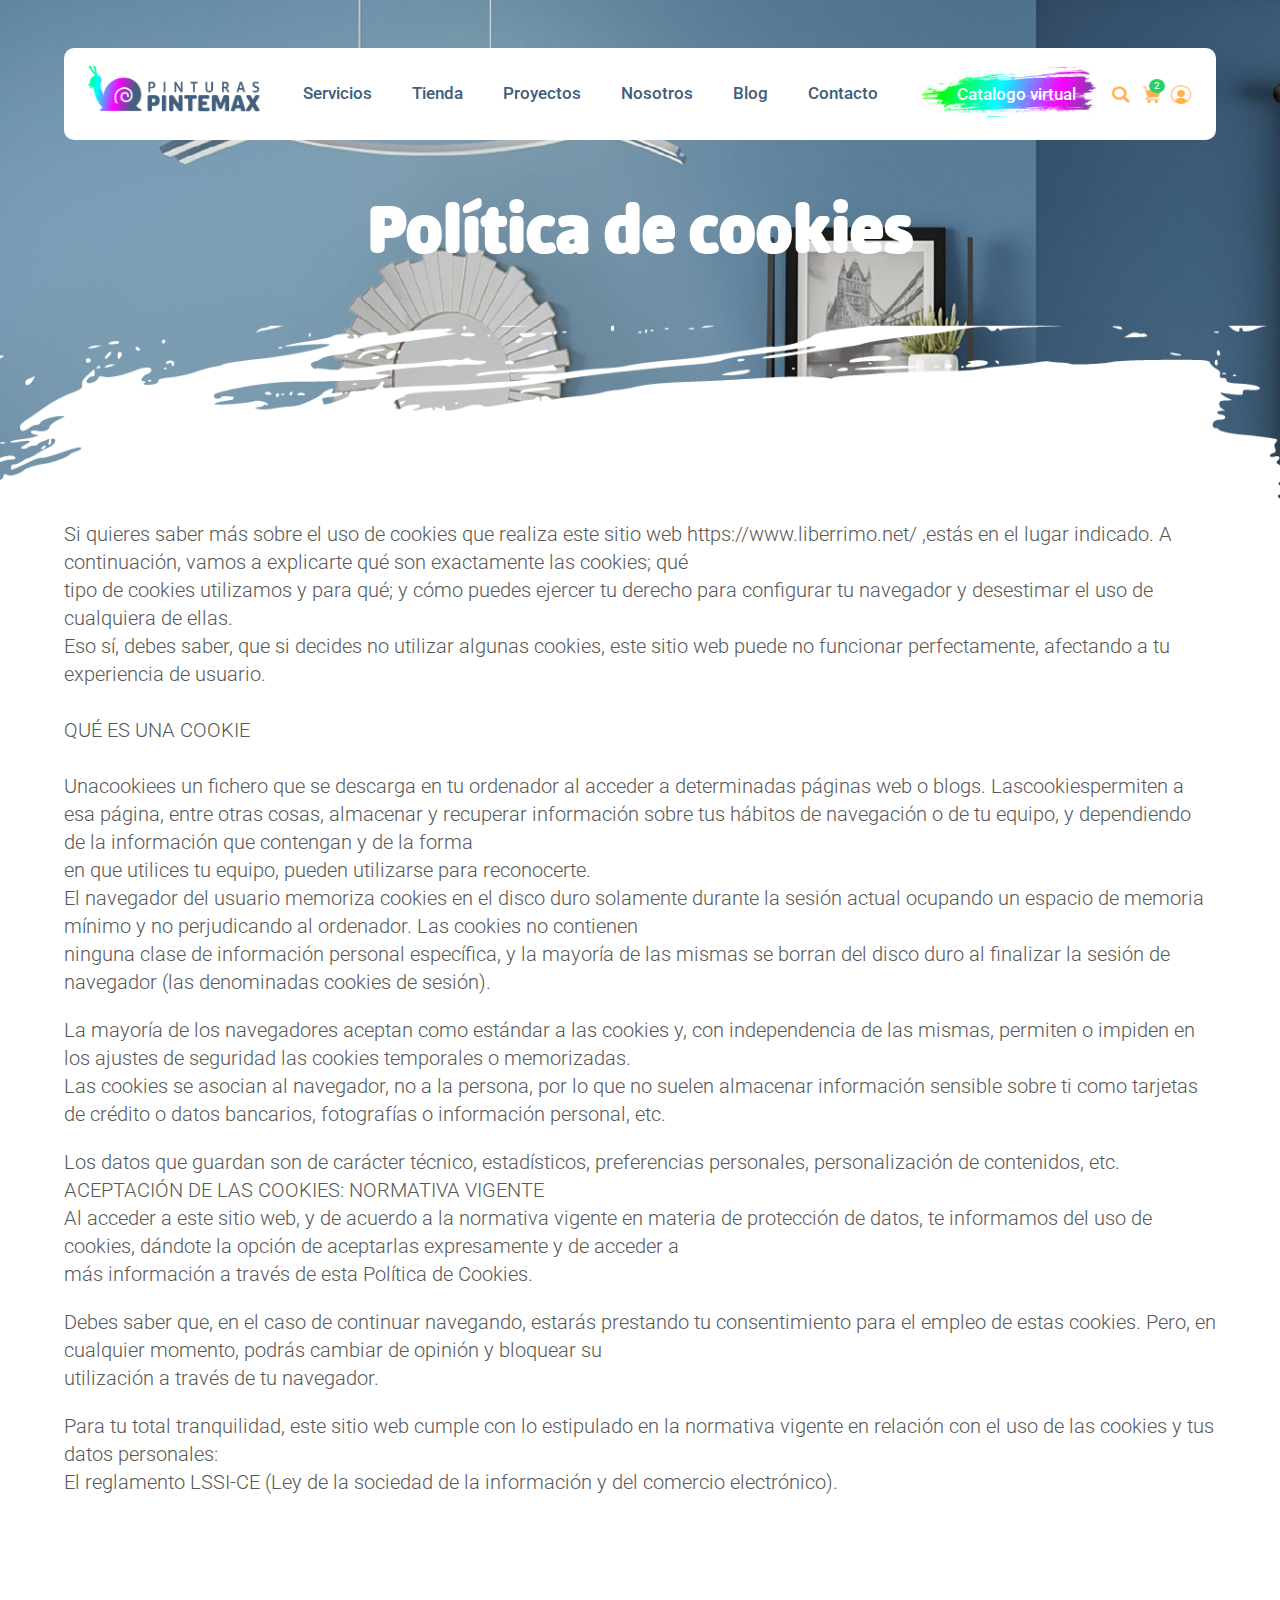
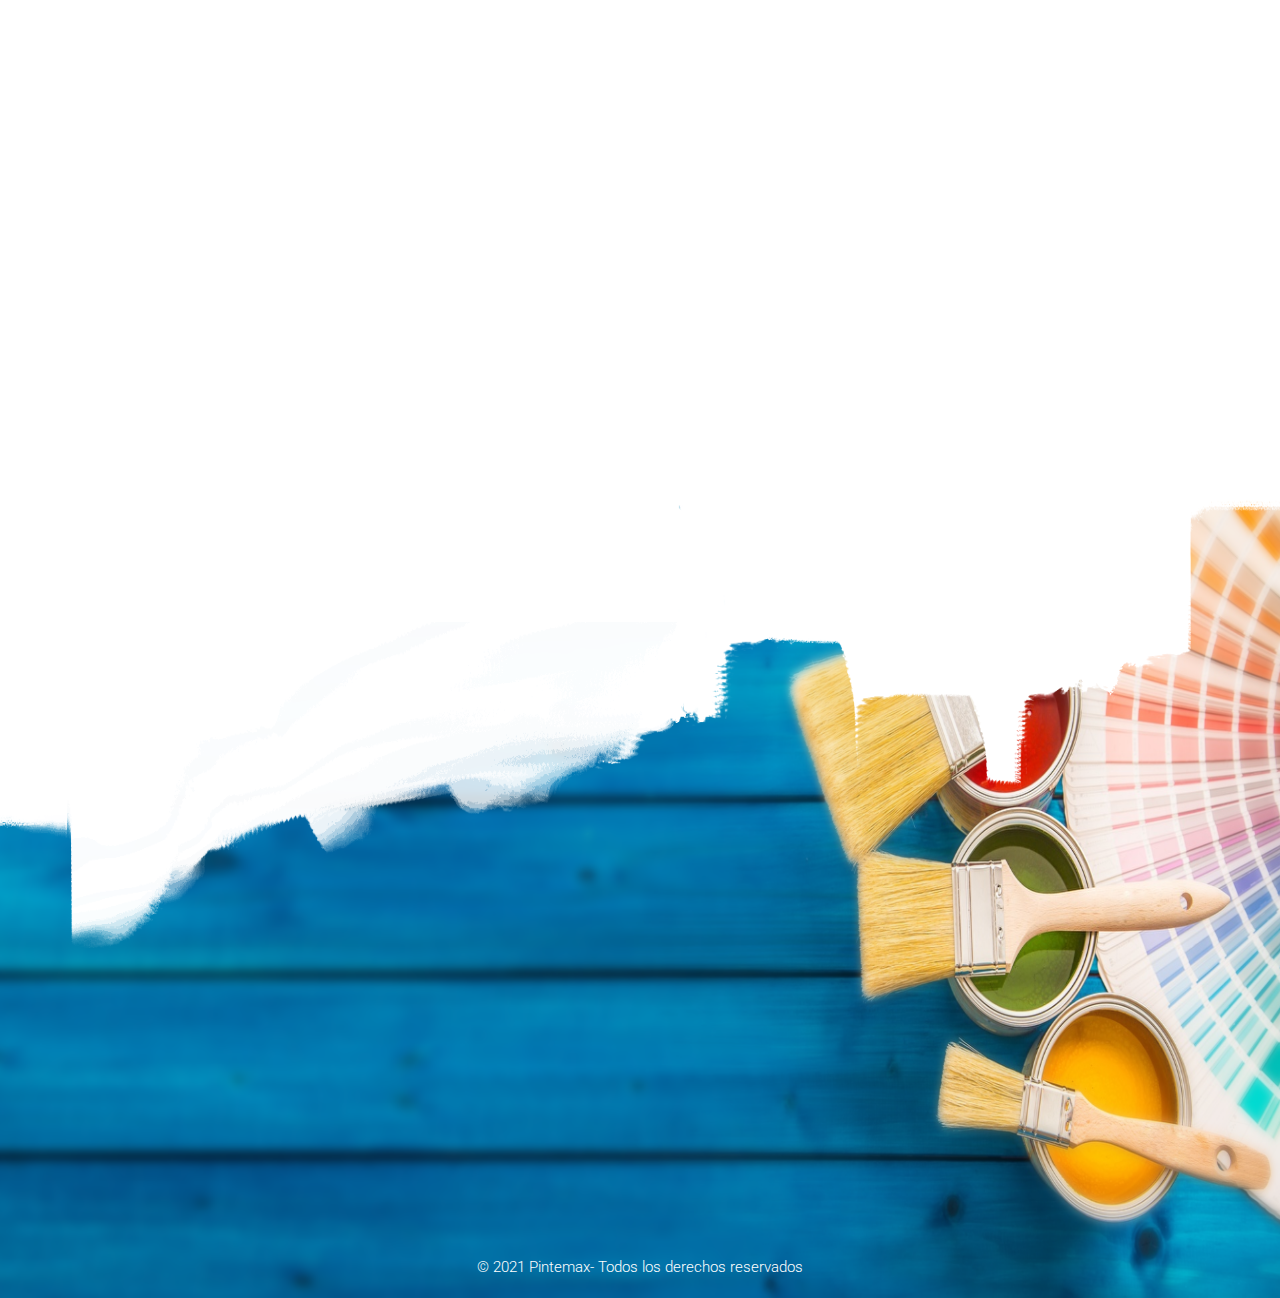
<file: politica-de-cookies.html>
<!DOCTYPE html>
<html lang="en">

<head>
    <meta charset="UTF-8">
    <meta http-equiv="X-UA-Compatible" content="IE=edge">
    <meta name="viewport" content="width=device-width, initial-scale=1.0">
    <title>Política de Cookies</title>
    <link rel="stylesheet" href="assets/css/normalize.css">
    <link rel="stylesheet" href="assets/libs/swiper-bundle.min.css">
    <link rel="stylesheet" href="assets/libs/bootstrap/css/bootstrap.min.css">
    <link rel="stylesheet" href="assets/css/style.css">
    <link rel="stylesheet" href="assets/css/pages/cookies.css">
</head>

<body>
    <header class="hero">
        <!-- Menu -->
        <nav class="hero__nav container desktop">
            <a href="index.html"><img id="hero__logo" src="assets/images/l_1.png" alt="Pintemax"></a>
            <div id="hero__nav_menu">
                <a href="servicios.html" data-hover="Servicios"></a>
                <a href="tienda.html" data-hover="Tienda"></a>
                <a href="proyectos.html" data-hover="Proyectos"></a>
                <a href="nosotros.html" data-hover="Nosotros"></a>
                <a href="blog.html" data-hover="Blog"></a>
                <a href="contacto.html" data-hover="Contacto"></a>
            </div>
            <div class="hero__options">
                <div id="hero__options_catalog">Catalogo virtual</div>
                <div id="hero__options_icons">
                    <nav>
                        <ul class="primary">
                            <li onclick="openSearch()"><img src="assets/images/icons/ic_1.png" alt="">
                            </li>
                            <li onclick="openCart()"><img src="assets/images/icons/ic_2.png" alt=""><sup
                                    class="badge">2</sup>
                            </li>
                            <li class="sub_primary">
                                <img src="assets/images/icons/ic_3.png" alt="">
                                <ul class="sub">
                                    <li>
                                        <div class="button-container-3">
                                            <span class="mas">Iniciar Sesión</span>
                                            <button type="button" name="Hover">Iniciar Sesión</button>
                                        </div>
                                    </li>
                                    <li>
                                        <div class="button-container-3">
                                            <span class="mas">Registrarse</span>
                                            <button type="button" name="Hover">Registrarse</button>
                                        </div>
                                    </li>
                                </ul>
                            </li>
                        </ul>
                    </nav>
                </div>
            </div>
        </nav>

        <!-- Shop Car -->
        <div id="shopping_cart" class="sidenav filter_mob">
            <a href="javascript:void(0)" class="closebtn" onclick="closeCart()">&times;</a>
            <div class="car">
                <h4>Carrito de compras</h4>

                <div class="car__products">
                    <div class="card__product">
                        <img src="assets/images/p_1.png" alt="">
                        <div class="card__product_info">
                            <div class="card__product_title">
                                <span>Lorem upsum</span>
                                <span>Lorem, ipsum dolor sit amet consectetur adipisicing elit.</span>
                            </div>
                            <div class="card__product_price">
                                <span>$33.00</span>
                                <input type="number" placeholder="0">
                            </div>
                        </div>
                        <span><a class="car_close" href="">X</a></span>
                    </div>
                    <div class="card__product">
                        <img src="assets/images/p_1.png" alt="">
                        <div class="card__product_info">
                            <div class="card__product_title">
                                <span>Lorem upsum</span>
                                <span>Lorem, ipsum dolor sit amet consectetur adipisicing elit.</span>
                            </div>
                            <div class="card__product_price">
                                <span>$33.00</span>
                                <input type="number" placeholder="0">
                            </div>
                        </div>
                        <span><a class="car_close" href="">X</a></span>
                    </div>
                </div>

                <div class="car_total">
                    <p>Total: <span>$66.00</span></p>
                    <a class="check" href="#">Proceder a pagar</a>
                </div>
            </div>
        </div>
        <!-- End Shop Car -->

        <!-- Search -->
        <div id="search_nav" class="sidenav">
            <a href="javascript:void(0)" class="closebtn" onclick="closeSearch()">&times;</a>
            <div class="search_nav_content">
                <input type="text" placeholder="Buscar...">
                <button type="button"></button>
            </div>
        </div>
        <!-- End Search -->

        <!-- End Menu -->

        <!-- Menu mobile -->
        <div class="menu mobile">
            <h4 class="mobile" style="text-align: center; margin-bottom: 4rem;">Menu</h4>
            <p><a href="index.html">Inicio</a></p>
            <p><a href="servicios.html">Servicios</a></p>
            <p><a href="tienda.html">Tienda</a></p>
            <p><a href="proyectos.html">Proyectos</a></p>
            <p><a href="nosotros.html">Nosotros</a></p>
            <p><a href="blog.html">Blog</a></p>
            <p><a href="contacto.html">Contacto</a></p>
            <div class="footer__menu_mobile">
                <img class="menu_logo" src="assets/images/l_2.png" alt="">
                <div class="footer__icons">
                    <ul class="icons">
                        <li>
                            <a href="#"><img class="icon" src="assets/images/icons/rs_1.png" alt=""></a>
                        </li>
                        <li>
                            <a href="#"><img class="icon" src="assets/images/icons/rs_2.png" alt=""></a>
                        </li>
                        <li>
                            <a href="#"><img class="icon" src="assets/images/icons/rs_3.png" alt=""></a>
                        </li>
                        <li>
                            <a href="#"><img class="icon" src="assets/images/icons/rs_4.png" alt=""></a>
                        </li>
                    </ul>
                </div>
            </div>
        </div>
        <div class="menu__toggler mobile"><span></span></div>
        <div class="hero__nav_mobile mobile">
            <a id="hero__logo_mobile" class="mobile" href="index.html">
                <img src="assets/images/logo_mob.png" alt="Pintemax">
            </a>
            <div id="hero__options_icons">
                <nav>
                    <ul class="primary">
                        <li onclick="openSearch()"><img src="assets/images/icons/ic_1.png" alt="">
                        </li>
                        <li onclick="openCart()"><img src="assets/images/icons/ic_2.png" alt=""><sup
                                class="badge">2</sup>
                        </li>
                        <li class="sub_primary">
                            <img src="assets/images/icons/ic_3.png" alt="">
                            <ul class="sub">
                                <li>
                                    <div class="button-container-3">
                                        <span class="mas">Iniciar Sesión</span>
                                        <button type="button" name="Hover">Iniciar Sesión</button>
                                    </div>
                                </li>
                                <li>
                                    <div class="button-container-3">
                                        <span class="mas">Registrarse</span>
                                        <button type="button" name="Hover">Registrarse</button>
                                    </div>
                                </li>
                            </ul>
                        </li>
                    </ul>
                </nav>
            </div>
        </div>
        <!-- End Menu Mobile -->
        <h1>Política de cookies</h1>
        <div class="hero__border"></div>
    </header>

    <main class="main">
        <div class="main__text container">
            <p>Si quieres saber más sobre el uso de cookies que realiza este sitio web https://www.liberrimo.net/ ,estás
                en el lugar indicado. A continuación, vamos a explicarte qué son exactamente las cookies; qué<br>
                tipo de cookies utilizamos y para qué; y cómo puedes ejercer tu derecho para configurar tu navegador y
                desestimar el uso de cualquiera de ellas.<br>
                Eso sí, debes saber, que si decides no utilizar algunas cookies, este sitio web puede no funcionar
                perfectamente, afectando a tu experiencia de usuario.</p>

            <h4>QUÉ ES UNA COOKIE</h4>

            <p>Unacookiees un fichero que se descarga en tu ordenador al acceder a determinadas páginas web o blogs.
                Lascookiespermiten a esa página, entre otras cosas, almacenar y recuperar información sobre tus hábitos
                de navegación o de tu equipo, y dependiendo de la información que contengan y de la forma<br>
                en que utilices tu equipo, pueden utilizarse para reconocerte.<br>
                El navegador del usuario memoriza cookies en el disco duro solamente durante la sesión actual ocupando
                un espacio de memoria mínimo y no perjudicando al ordenador. Las cookies no contienen<br>
                ninguna clase de información personal específica, y la mayoría de las mismas se borran del disco duro al
                finalizar la sesión de navegador (las denominadas cookies de sesión).</p>

            <p>La mayoría de los navegadores aceptan como estándar a las cookies y, con independencia de las mismas,
                permiten o impiden en los ajustes de seguridad las cookies temporales o memorizadas.<br>
                Las cookies se asocian al navegador, no a la persona, por lo que no suelen almacenar información
                sensible sobre ti como tarjetas de crédito o datos bancarios, fotografías o información personal, etc.
            </p>

            <p>Los datos que guardan son de carácter técnico, estadísticos, preferencias personales, personalización de
                contenidos, etc.<br>
                ACEPTACIÓN DE LAS COOKIES: NORMATIVA VIGENTE<br>
                Al acceder a este sitio web, y de acuerdo a la normativa vigente en materia de protección de datos, te
                informamos del uso de cookies, dándote la opción de aceptarlas expresamente y de acceder a<br>
                más información a través de esta Política de Cookies.</p>

            <p>Debes saber que, en el caso de continuar navegando, estarás prestando tu consentimiento para el empleo de
                estas cookies. Pero, en cualquier momento, podrás cambiar de opinión y bloquear su<br>
                utilización a través de tu navegador.</p>

            <p>Para tu total tranquilidad, este sitio web cumple con lo estipulado en la normativa vigente en relación
                con el uso de las cookies y tus datos personales:<br>
                El reglamento LSSI-CE (Ley de la sociedad de la información y del comercio electrónico).</p>
        </div>
    </main>

    <section class="gallery">
        <div class="gallery__card wow animate__animated animate__fadeInLeft zoom">
            <span>Maestros de la pintura</span>
        </div>
        <div class="gallery__card wow animate__animated animate__fadeInLeft">
            <img src="assets/images/i_7.png" alt="">
        </div>
        <div class="gallery__card wow animate__animated animate__fadeInRight zoom">
            <span>Calidad de materiales</span>
        </div>
        <div class="gallery__card wow animate__animated animate__fadeInRight">
            <img src="assets/images/i_8.png" alt="">
        </div>
        <div class="gallery__card wow animate__animated animate__fadeInLeft ">
            <img src="assets/images/i_9.png" alt="">
        </div>
        <div class="gallery__card wow animate__animated animate__fadeInRight">
            <img src="assets/images/i_10.png" alt="">
        </div>
        <div class="gallery__card wow animate__animated animate__fadeInRight zoom">
            <span>Acabado Profesional</span>
        </div>
    </section>

    <footer class="footer">
        <div class="footer__border"></div>
        <div class="footer__content footer__desktop container">
            <div class="footer__work wow animate__animated animate__fadeInLeft" >
                <h4>Trabaja con nosotros</h4>
                <a href="te-unes-a-nuestro-equipo.html">¿Te unes al equipo?</a>
                <a href="contacto.html">Contácto</a>
            </div>
            <div class="footer__legal wow animate__animated animate__fadeInLeft">
                <h4>Legal</h4>
                <ul>
                    <li><a href="terminos-y-condiciones.html">Términos y condiciones</a></li>
                    <li><a href="politica-de-privacidad.html">Política de privacidad</a></li>
                    <li><a href="politica-de-cookies.html">Política de cookies</a></li>
                </ul>
            </div>
            <div class="footer__follow wow animate__animated animate__fadeInLeft">
                <div class="footer__icons">
                    <h4>Síguenos</h4>
                    <ul class="icons">
                        <li>
                            <a href="#"><img class="icon" src="assets/images/icons/rs_1.png" alt=""></a>
                        </li>
                        <li>
                            <a href="#"><img class="icon" src="assets/images/icons/rs_2.png" alt=""></a>
                        </li>
                        <li>
                            <a href="#"><img class="icon" src="assets/images/icons/rs_3.png" alt=""></a>
                        </li>
                        <li>
                            <a href="#"><img class="icon" src="assets/images/icons/rs_4.png" alt=""></a>
                        </li>
                    </ul>
                </div>
            </div>
            <span class="footer__copyright">© 2021 Pintemax- Todos los derechos reservados</span>
        </div>

        <div class="footer__content footer__mobile container">
            <img class="hero__icon" src="assets/images/icons/w_1.png" alt="">
                <div class="footer__work wow animate__animated animate__fadeInLeft">
                    <div id="1" class="footer__title_top">
                        <h4>Trabaja con nosotros</h4>
                        <img class="footer__icon" id="img1" src="assets/images/icons/plus.png" alt="">
                    </div>
                    <nav class="footer__nav">
                        <ul>
                            <li><a href="te-unes-a-nuestro-equipo.html">Trabajadores</a></li>
                            <li><a href="#">Asociados</a></li>
                            <li><a href="contacto.html">Contacto</a></li>
                        </ul>
                    </nav>
                </div>
                <div class="footer__sections wow animate__animated animate__fadeInLeft">
                    <div id="2" class="footer__title_top">
                        <h4>Otras secciones</h4>
                        <img class="footer__icon" id="img2" src="assets/images/icons/plus.png" alt="">
                    </div>
                    <nav class="footer__nav">
                        <ul>
                            <li><a href="#">Sección 1</a></li>
                            <li><a href="#">Sección 2</a></li>
                            <li><a href="#">Seccióon 3</a></li>
                        </ul>
                    </nav>
                </div>
                <div class="footer__legal wow animate__animated animate__fadeInLeft">
                    <div id="3" class="footer__title_top">
                        <h4>Legal</h4>
                        <img class="footer__icon" id="img3" src="assets/images/icons/plus.png" alt="">
                    </div>
                    <nav class="footer__nav">
                        <ul>
                            <li><a href="terminos-y-condiciones.html">Términos y condiciones</a></li>
                            <li><a href="politica-de-privacidad.html">Política de privacidad</a></li>
                            <li><a href="politica-de-cookies.html">Política de cookies</a></li>
                        </ul>
                    </nav>
                </div>
                <div class="footer__follow wow animate__animated animate__fadeInLeft">
                    <div class="footer__icons">
                        <ul class="icons">
                            <li>
                                <a href="#"><img class="icon" src="assets/images/icons/rs_1.png" alt=""></a>
                            </li>
                            <li>
                                <a href="#"><img class="icon" src="assets/images/icons/rs_2.png" alt=""></a>
                            </li>
                            <li>
                                <a href="#"><img class="icon" src="assets/images/icons/rs_3.png" alt=""></a>
                            </li>
                            <li>
                                <a href="#"><img class="icon" src="assets/images/icons/rs_4.png" alt=""></a>
                            </li>
                        </ul>
                    </div>
                </div>
                <span class="footer__copyright">© 2021 Pintemax- Todos los derechos reservados</span>
        </div>
    </footer>

    <script src="assets/libs/wow.min.js"></script>
    <script src="assets/js/main.js"></script>
</body>

</html>
</file>
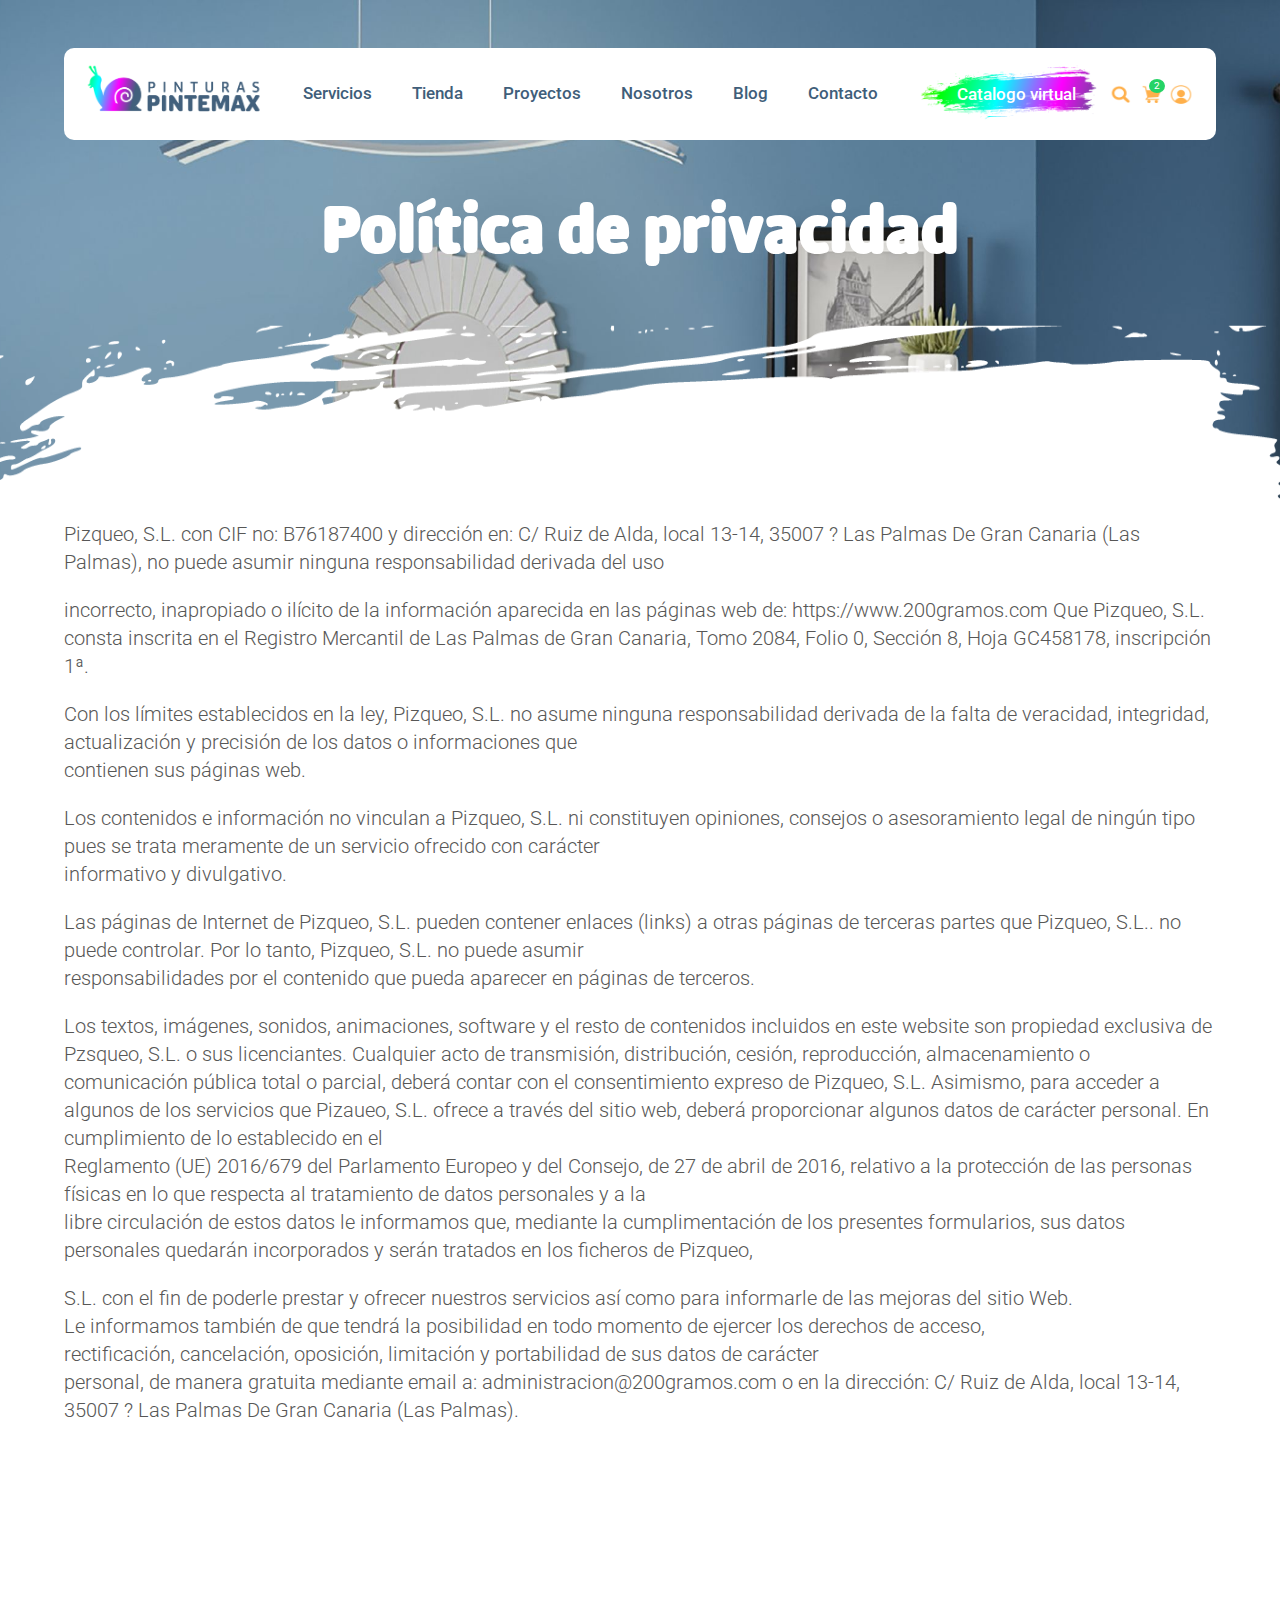
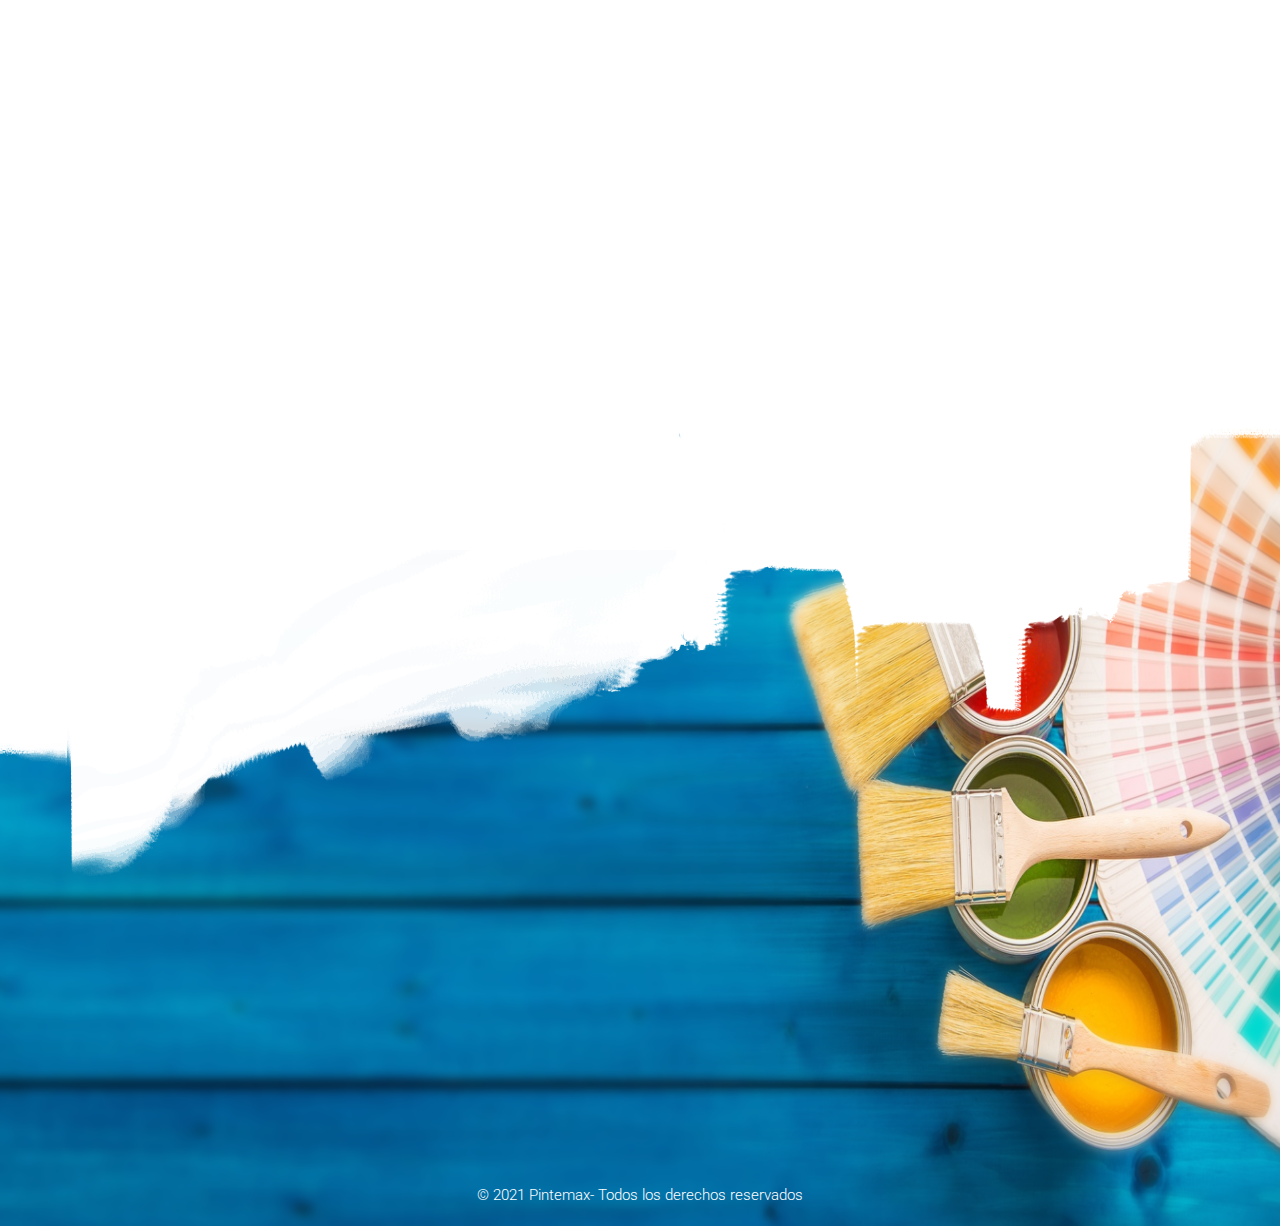
<file: politica-de-privacidad.html>
<!DOCTYPE html>
<html lang="en">

<head>
    <meta charset="UTF-8">
    <meta http-equiv="X-UA-Compatible" content="IE=edge">
    <meta name="viewport" content="width=device-width, initial-scale=1.0">
    <title>Política de Privacidad</title>
    <link rel="stylesheet" href="assets/css/normalize.css">
    <link rel="stylesheet" href="assets/libs/swiper-bundle.min.css">
    <link rel="stylesheet" href="assets/libs/bootstrap/css/bootstrap.min.css">
    <link rel="stylesheet" href="assets/css/style.css">
    <link rel="stylesheet" href="assets/css/pages/privacy.css">
</head>

<body>
    <header class="hero">
         <!-- Menu -->
         <nav class="hero__nav container desktop">
            <a href="index.html"><img id="hero__logo" src="assets/images/l_1.png" alt="Pintemax"></a>
            <div id="hero__nav_menu">
                <a href="servicios.html" data-hover="Servicios"></a>
                <a href="tienda.html" data-hover="Tienda"></a>
                <a href="proyectos.html" data-hover="Proyectos"></a>
                <a href="nosotros.html" data-hover="Nosotros"></a>
                <a href="blog.html" data-hover="Blog"></a>
                <a href="contacto.html" data-hover="Contacto"></a>
            </div>
            <div class="hero__options">
                <div id="hero__options_catalog">Catalogo virtual</div>
                <div id="hero__options_icons">
                    <nav>
                        <ul class="primary">
                            <li onclick="openSearch()"><img src="assets/images/icons/ic_1.png" alt="">
                            </li>
                            <li onclick="openCart()"><img src="assets/images/icons/ic_2.png" alt=""><sup
                                    class="badge">2</sup>
                            </li>
                            <li class="sub_primary">
                                <img src="assets/images/icons/ic_3.png" alt="">
                                <ul class="sub">
                                    <li>
                                        <div class="button-container-3">
                                            <span class="mas">Iniciar Sesión</span>
                                            <button type="button" name="Hover">Iniciar Sesión</button>
                                        </div>
                                    </li>
                                    <li>
                                        <div class="button-container-3">
                                            <span class="mas">Registrarse</span>
                                            <button type="button" name="Hover">Registrarse</button>
                                        </div>
                                    </li>
                                </ul>
                            </li>
                        </ul>
                    </nav>
                </div>
            </div>
        </nav>

        <!-- Shop Car -->
        <div id="shopping_cart" class="sidenav filter_mob">
            <a href="javascript:void(0)" class="closebtn" onclick="closeCart()">&times;</a>
            <div class="car">
                <h4>Carrito de compras</h4>

                <div class="car__products">
                    <div class="card__product">
                        <img src="assets/images/p_1.png" alt="">
                        <div class="card__product_info">
                            <div class="card__product_title">
                                <span>Lorem upsum</span>
                                <span>Lorem, ipsum dolor sit amet consectetur adipisicing elit.</span>
                            </div>
                            <div class="card__product_price">
                                <span>$33.00</span>
                                <input type="number" placeholder="0">
                            </div>
                        </div>
                        <span><a class="car_close" href="">X</a></span>
                    </div>
                    <div class="card__product">
                        <img src="assets/images/p_1.png" alt="">
                        <div class="card__product_info">
                            <div class="card__product_title">
                                <span>Lorem upsum</span>
                                <span>Lorem, ipsum dolor sit amet consectetur adipisicing elit.</span>
                            </div>
                            <div class="card__product_price">
                                <span>$33.00</span>
                                <input type="number" placeholder="0">
                            </div>
                        </div>
                        <span><a class="car_close" href="">X</a></span>
                    </div>
                </div>

                <div class="car_total">
                    <p>Total: <span>$66.00</span></p>
                    <a class="check" href="#">Proceder a pagar</a>
                </div>
            </div>
        </div>
        <!-- End Shop Car -->

        <!-- Search -->
        <div id="search_nav" class="sidenav">
            <a href="javascript:void(0)" class="closebtn" onclick="closeSearch()">&times;</a>
            <div class="search_nav_content">
                <input type="text" placeholder="Buscar...">
                <button type="button"></button>
            </div>
        </div>
        <!-- End Search -->

        <!-- End Menu -->

        <!-- Menu mobile -->
        <div class="menu mobile">
            <h4 class="mobile" style="text-align: center; margin-bottom: 4rem;">Menu</h4>
            <p><a href="index.html">Inicio</a></p>
            <p><a href="servicios.html">Servicios</a></p>
            <p><a href="tienda.html">Tienda</a></p>
            <p><a href="proyectos.html">Proyectos</a></p>
            <p><a href="nosotros.html">Nosotros</a></p>
            <p><a href="blog.html">Blog</a></p>
            <p><a href="contacto.html">Contacto</a></p>
            <div class="footer__menu_mobile">
                <img class="menu_logo" src="assets/images/l_2.png" alt="">
                <div class="footer__icons">
                    <ul class="icons">
                        <li>
                            <a href="#"><img class="icon" src="assets/images/icons/rs_1.png" alt=""></a>
                        </li>
                        <li>
                            <a href="#"><img class="icon" src="assets/images/icons/rs_2.png" alt=""></a>
                        </li>
                        <li>
                            <a href="#"><img class="icon" src="assets/images/icons/rs_3.png" alt=""></a>
                        </li>
                        <li>
                            <a href="#"><img class="icon" src="assets/images/icons/rs_4.png" alt=""></a>
                        </li>
                    </ul>
                </div>
            </div>
        </div>
        <div class="menu__toggler mobile"><span></span></div>
        <div class="hero__nav_mobile mobile">
            <a id="hero__logo_mobile" class="mobile" href="index.html">
                <img src="assets/images/logo_mob.png" alt="Pintemax">
            </a>
            <div id="hero__options_icons">
                <nav>
                    <ul class="primary">
                        <li onclick="openSearch()"><img src="assets/images/icons/ic_1.png" alt="">
                        </li>
                        <li onclick="openCart()"><img src="assets/images/icons/ic_2.png" alt=""><sup
                                class="badge">2</sup>
                        </li>
                        <li class="sub_primary">
                            <img src="assets/images/icons/ic_3.png" alt="">
                            <ul class="sub">
                                <li>
                                    <div class="button-container-3">
                                        <span class="mas">Iniciar Sesión</span>
                                        <button type="button" name="Hover">Iniciar Sesión</button>
                                    </div>
                                </li>
                                <li>
                                    <div class="button-container-3">
                                        <span class="mas">Registrarse</span>
                                        <button type="button" name="Hover">Registrarse</button>
                                    </div>
                                </li>
                            </ul>
                        </li>
                    </ul>
                </nav>
            </div>
        </div>
        <!-- End Menu Mobile -->
        <h1>Política de privacidad</h1>
        <div class="hero__border"></div>
    </header>

    <main class="main">
        <div class="main__text container">
            <p>Pizqueo, S.L. con CIF no: B76187400 y dirección en: C/ Ruiz de Alda, local 13-14, 35007 ? Las Palmas De Gran Canaria (Las Palmas), no puede asumir ninguna responsabilidad derivada del uso</p>

            <p>incorrecto, inapropiado o ilícito de la información aparecida en las páginas web de: https://www.200gramos.com
                Que Pizqueo, S.L. consta inscrita en el Registro Mercantil de Las Palmas de Gran Canaria,
                Tomo 2084, Folio 0, Sección 8, Hoja GC458178, inscripción 1ª.</p>

            <p>Con los límites establecidos en la ley, Pizqueo, S.L. no asume ninguna responsabilidad derivada de la falta de veracidad, integridad, actualización y precisión de los datos o informaciones que <br>
                contienen sus páginas web.
            </p>

            <p>Los contenidos e información no vinculan a Pizqueo, S.L. ni constituyen opiniones, consejos o asesoramiento legal de ningún tipo pues se trata meramente de un servicio ofrecido con carácter<br>
                informativo y divulgativo.</p>

            <p>Las páginas de Internet de Pizqueo, S.L. pueden contener enlaces (links) a otras páginas de terceras partes que Pizqueo, S.L.. no puede controlar. Por lo tanto, Pizqueo, S.L. no puede asumir<br>
            responsabilidades por el contenido que pueda aparecer en páginas de terceros.
            </p>

            <p>Los textos, imágenes, sonidos, animaciones, software y el resto de contenidos incluidos en este website son propiedad exclusiva de Pzsqueo, S.L. o sus licenciantes. Cualquier acto de transmisión, distribución, cesión, reproducción, almacenamiento o comunicación pública total o parcial, deberá contar con el consentimiento expreso de Pizqueo, S.L.
                Asimismo, para acceder a algunos de los servicios que Pizaueo, S.L. ofrece a través del sitio web, deberá proporcionar algunos datos de carácter personal. En cumplimiento de lo establecido en el<br>
                Reglamento (UE) 2016/679 del Parlamento Europeo y del Consejo, de 27 de abril de 2016, relativo a la protección de las personas físicas en lo que respecta al tratamiento de datos personales y a la<br>
                libre circulación de estos datos le informamos que, mediante la cumplimentación de los presentes formularios, sus datos personales quedarán incorporados y serán tratados en los ficheros de Pizqueo,</p>

                <p>S.L. con el fin de poderle prestar y ofrecer nuestros servicios así como para informarle de las mejoras del sitio Web.<br>
                    Le informamos también de que tendrá la posibilidad en todo momento de ejercer los derechos de acceso, <br>rectificación, cancelación, oposición, limitación y portabilidad de sus datos de carácter<br>
                    personal, de manera gratuita mediante email a: administracion@200gramos.com o en la dirección: C/ Ruiz de Alda, local 13-14, 35007 ? Las Palmas De Gran Canaria (Las Palmas).</p>
        </div>
    </main>

    <section class="gallery">
        <div class="gallery__card wow animate__animated animate__fadeInLeft zoom">
            <span>Maestros de la pintura</span>
        </div>
        <div class="gallery__card wow animate__animated animate__fadeInLeft">
            <img src="assets/images/i_7.png" alt="">
        </div>
        <div class="gallery__card wow animate__animated animate__fadeInRight zoom">
            <span>Calidad de materiales</span>
        </div>
        <div class="gallery__card wow animate__animated animate__fadeInRight">
            <img src="assets/images/i_8.png" alt="">
        </div>
        <div class="gallery__card wow animate__animated animate__fadeInLeft ">
            <img src="assets/images/i_9.png" alt="">
        </div>
        <div class="gallery__card wow animate__animated animate__fadeInRight">
            <img src="assets/images/i_10.png" alt="">
        </div>
        <div class="gallery__card wow animate__animated animate__fadeInRight zoom">
            <span>Acabado Profesional</span>
        </div>
    </section>

    <footer class="footer">
        <div class="footer__border"></div>
        <div class="footer__content footer__desktop container">
            <div class="footer__work wow animate__animated animate__fadeInLeft" >
                <h4>Trabaja con nosotros</h4>
                <a href="te-unes-a-nuestro-equipo.html">¿Te unes al equipo?</a>
                <a href="contacto.html">Contácto</a>
            </div>
            <div class="footer__legal wow animate__animated animate__fadeInLeft">
                <h4>Legal</h4>
                <ul>
                    <li><a href="terminos-y-condiciones.html">Términos y condiciones</a></li>
                    <li><a href="politica-de-privacidad.html">Política de privacidad</a></li>
                    <li><a href="politica-de-cookies.html">Política de cookies</a></li>
                </ul>
            </div>
            <div class="footer__follow wow animate__animated animate__fadeInLeft">
                <div class="footer__icons">
                    <h4>Síguenos</h4>
                    <ul class="icons">
                        <li>
                            <a href="#"><img class="icon" src="assets/images/icons/rs_1.png" alt=""></a>
                        </li>
                        <li>
                            <a href="#"><img class="icon" src="assets/images/icons/rs_2.png" alt=""></a>
                        </li>
                        <li>
                            <a href="#"><img class="icon" src="assets/images/icons/rs_3.png" alt=""></a>
                        </li>
                        <li>
                            <a href="#"><img class="icon" src="assets/images/icons/rs_4.png" alt=""></a>
                        </li>
                    </ul>
                </div>
            </div>
            <span class="footer__copyright">© 2021 Pintemax- Todos los derechos reservados</span>
        </div>

        <div class="footer__content footer__mobile container">
            <img class="hero__icon" src="assets/images/icons/w_1.png" alt="">
                <div class="footer__work wow animate__animated animate__fadeInLeft">
                    <div id="1" class="footer__title_top">
                        <h4>Trabaja con nosotros</h4>
                        <img class="footer__icon" id="img1" src="assets/images/icons/plus.png" alt="">
                    </div>
                    <nav class="footer__nav">
                        <ul>
                            <li><a href="te-unes-a-nuestro-equipo.html">Trabajadores</a></li>
                            <li><a href="#">Asociados</a></li>
                            <li><a href="contacto.html">Contacto</a></li>
                        </ul>
                    </nav>
                </div>
                <div class="footer__sections wow animate__animated animate__fadeInLeft">
                    <div id="2" class="footer__title_top">
                        <h4>Otras secciones</h4>
                        <img class="footer__icon" id="img2" src="assets/images/icons/plus.png" alt="">
                    </div>
                    <nav class="footer__nav">
                        <ul>
                            <li><a href="#">Sección 1</a></li>
                            <li><a href="#">Sección 2</a></li>
                            <li><a href="#">Seccióon 3</a></li>
                        </ul>
                    </nav>
                </div>
                <div class="footer__legal wow animate__animated animate__fadeInLeft">
                    <div id="3" class="footer__title_top">
                        <h4>Legal</h4>
                        <img class="footer__icon" id="img3" src="assets/images/icons/plus.png" alt="">
                    </div>
                    <nav class="footer__nav">
                        <ul>
                            <li><a href="terminos-y-condiciones.html">Términos y condiciones</a></li>
                            <li><a href="politica-de-privacidad.html">Política de privacidad</a></li>
                            <li><a href="politica-de-cookies.html">Política de cookies</a></li>
                        </ul>
                    </nav>
                </div>
                <div class="footer__follow wow animate__animated animate__fadeInLeft">
                    <div class="footer__icons">
                        <ul class="icons">
                            <li>
                                <a href="#"><img class="icon" src="assets/images/icons/rs_1.png" alt=""></a>
                            </li>
                            <li>
                                <a href="#"><img class="icon" src="assets/images/icons/rs_2.png" alt=""></a>
                            </li>
                            <li>
                                <a href="#"><img class="icon" src="assets/images/icons/rs_3.png" alt=""></a>
                            </li>
                            <li>
                                <a href="#"><img class="icon" src="assets/images/icons/rs_4.png" alt=""></a>
                            </li>
                        </ul>
                    </div>
                </div>
                <span class="footer__copyright">© 2021 Pintemax- Todos los derechos reservados</span>
        </div>
    </footer>

    <script src="assets/libs/wow.min.js"></script>
    <script src="assets/js/main.js"></script>
</body>

</html>
</file>
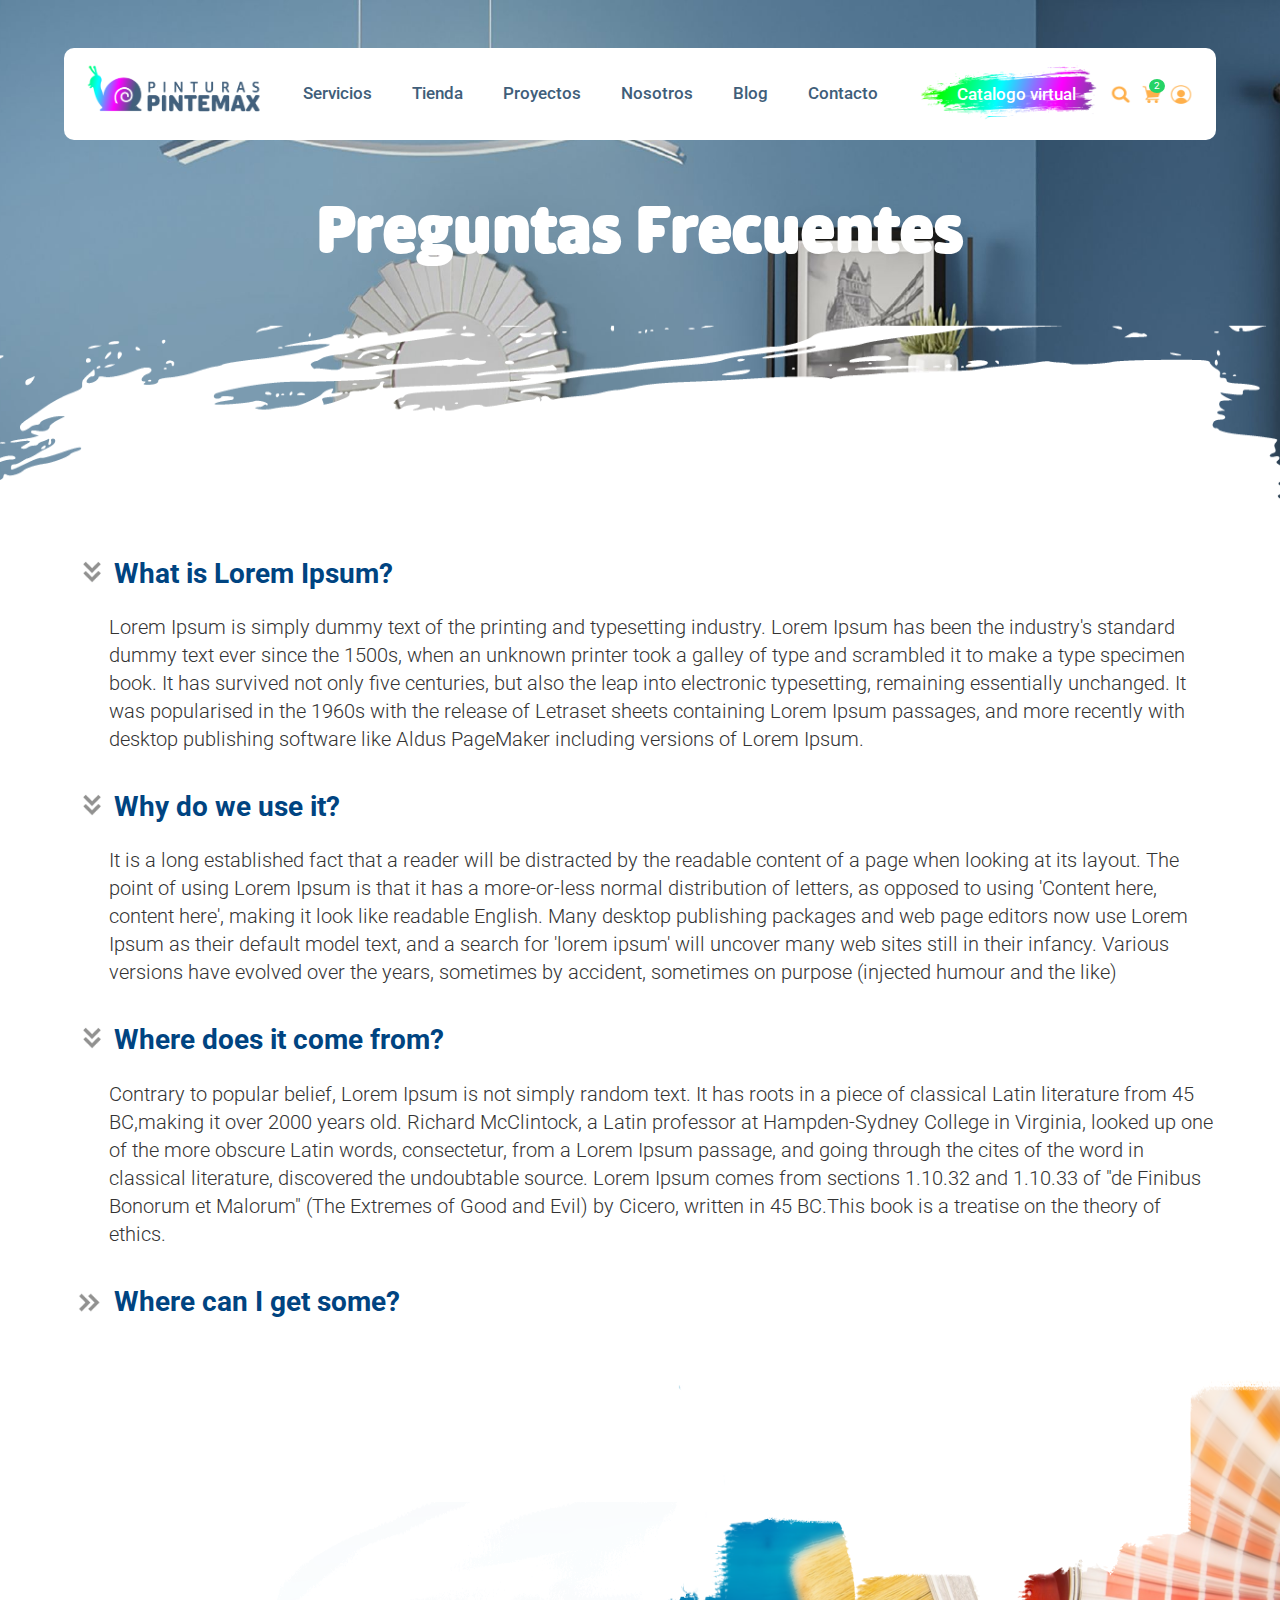
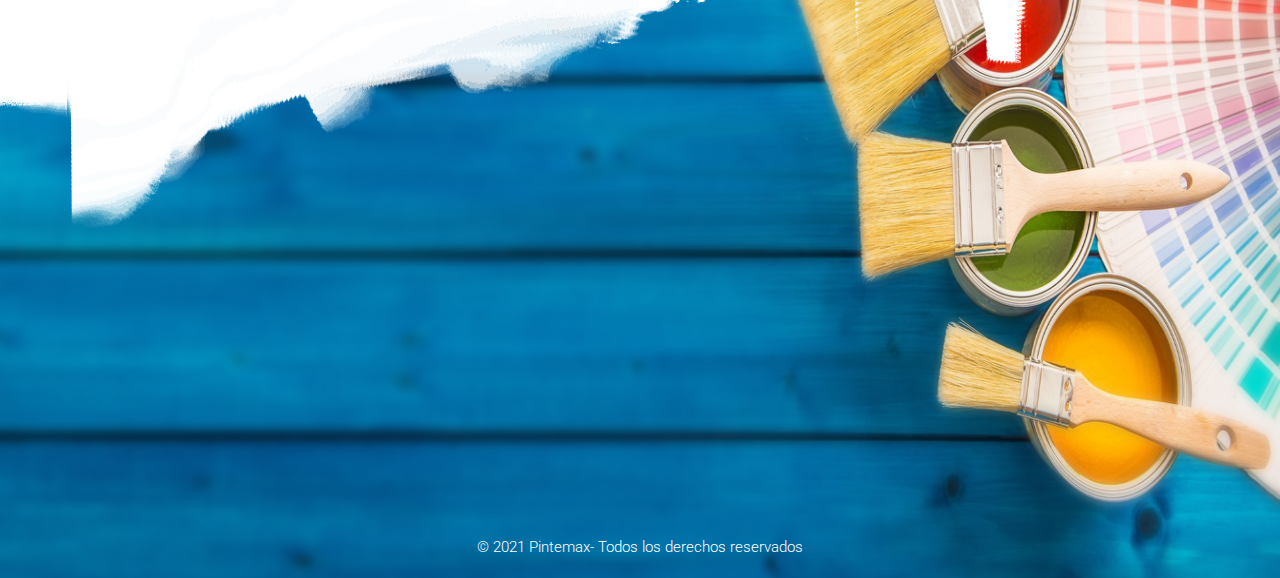
<file: preguntas-frecuentes.html>
<!DOCTYPE html>
<html lang="en">

<head>
    <meta charset="UTF-8">
    <meta http-equiv="X-UA-Compatible" content="IE=edge">
    <meta name="viewport" content="width=device-width, initial-scale=1.0">
    <title>Preguntas Frecuentes</title>
    <link rel="stylesheet" href="assets/css/normalize.css">
    <link rel="stylesheet" href="assets/libs/swiper-bundle.min.css">
    <link rel="stylesheet" href="assets/libs/bootstrap/css/bootstrap.min.css">
    <link rel="stylesheet" href="assets/css/style.css">
    <link rel="stylesheet" href="assets/css/pages/questions.css">
</head>

<body>
    <header class="hero">
       <!-- Menu -->
       <nav class="hero__nav container desktop">
        <a href="index.html"><img id="hero__logo" src="assets/images/l_1.png" alt="Pintemax"></a>
        <div id="hero__nav_menu">
            <a href="servicios.html" data-hover="Servicios"></a>
            <a href="tienda.html" data-hover="Tienda"></a>
            <a href="proyectos.html" data-hover="Proyectos"></a>
            <a href="nosotros.html" data-hover="Nosotros"></a>
            <a href="blog.html" data-hover="Blog"></a>
            <a href="contacto.html" data-hover="Contacto"></a>
        </div>
        <div class="hero__options">
            <div id="hero__options_catalog">Catalogo virtual</div>
            <div id="hero__options_icons">
                <nav>
                    <ul class="primary">
                        <li onclick="openSearch()"><img src="assets/images/icons/ic_1.png" alt="">
                        </li>
                        <li onclick="openCart()"><img src="assets/images/icons/ic_2.png" alt=""><sup
                                class="badge">2</sup>
                        </li>
                        <li class="sub_primary">
                            <img src="assets/images/icons/ic_3.png" alt="">
                            <ul class="sub">
                                <li>
                                    <div class="button-container-3">
                                        <span class="mas">Iniciar Sesión</span>
                                        <button type="button" name="Hover">Iniciar Sesión</button>
                                    </div>
                                </li>
                                <li>
                                    <div class="button-container-3">
                                        <span class="mas">Registrarse</span>
                                        <button type="button" name="Hover">Registrarse</button>
                                    </div>
                                </li>
                            </ul>
                        </li>
                    </ul>
                </nav>
            </div>
        </div>
    </nav>

    <!-- Shop Car -->
    <div id="shopping_cart" class="sidenav filter_mob">
        <a href="javascript:void(0)" class="closebtn" onclick="closeCart()">&times;</a>
        <div class="car">
            <h4>Carrito de compras</h4>

            <div class="car__products">
                <div class="card__product">
                    <img src="assets/images/p_1.png" alt="">
                    <div class="card__product_info">
                        <div class="card__product_title">
                            <span>Lorem upsum</span>
                            <span>Lorem, ipsum dolor sit amet consectetur adipisicing elit.</span>
                        </div>
                        <div class="card__product_price">
                            <span>$33.00</span>
                            <input type="number" placeholder="0">
                        </div>
                    </div>
                    <span><a class="car_close" href="">X</a></span>
                </div>
                <div class="card__product">
                    <img src="assets/images/p_1.png" alt="">
                    <div class="card__product_info">
                        <div class="card__product_title">
                            <span>Lorem upsum</span>
                            <span>Lorem, ipsum dolor sit amet consectetur adipisicing elit.</span>
                        </div>
                        <div class="card__product_price">
                            <span>$33.00</span>
                            <input type="number" placeholder="0">
                        </div>
                    </div>
                    <span><a class="car_close" href="">X</a></span>
                </div>
            </div>

            <div class="car_total">
                <p>Total: <span>$66.00</span></p>
                <a class="check" href="#">Proceder a pagar</a>
            </div>
        </div>
    </div>
    <!-- End Shop Car -->

    <!-- Search -->
    <div id="search_nav" class="sidenav">
        <a href="javascript:void(0)" class="closebtn" onclick="closeSearch()">&times;</a>
        <div class="search_nav_content">
            <input type="text" placeholder="Buscar...">
            <button type="button"></button>
        </div>
    </div>
    <!-- End Search -->

    <!-- End Menu -->

    <!-- Menu mobile -->
    <div class="menu mobile">
        <h4 class="mobile" style="text-align: center; margin-bottom: 4rem;">Menu</h4>
        <p><a href="index.html">Inicio</a></p>
        <p><a href="servicios.html">Servicios</a></p>
        <p><a href="tienda.html">Tienda</a></p>
        <p><a href="proyectos.html">Proyectos</a></p>
        <p><a href="nosotros.html">Nosotros</a></p>
        <p><a href="blog.html">Blog</a></p>
        <p><a href="contacto.html">Contacto</a></p>
        <div class="footer__menu_mobile">
            <img class="menu_logo" src="assets/images/l_2.png" alt="">
            <div class="footer__icons">
                <ul class="icons">
                    <li>
                        <a href="#"><img class="icon" src="assets/images/icons/rs_1.png" alt=""></a>
                    </li>
                    <li>
                        <a href="#"><img class="icon" src="assets/images/icons/rs_2.png" alt=""></a>
                    </li>
                    <li>
                        <a href="#"><img class="icon" src="assets/images/icons/rs_3.png" alt=""></a>
                    </li>
                    <li>
                        <a href="#"><img class="icon" src="assets/images/icons/rs_4.png" alt=""></a>
                    </li>
                </ul>
            </div>
        </div>
    </div>
    <div class="menu__toggler mobile"><span></span></div>
    <div class="hero__nav_mobile mobile">
        <a id="hero__logo_mobile" class="mobile" href="index.html">
            <img src="assets/images/logo_mob.png" alt="Pintemax">
        </a>
        <div id="hero__options_icons">
            <nav>
                <ul class="primary">
                    <li onclick="openSearch()"><img src="assets/images/icons/ic_1.png" alt="">
                    </li>
                    <li onclick="openCart()"><img src="assets/images/icons/ic_2.png" alt=""><sup
                            class="badge">2</sup>
                    </li>
                    <li class="sub_primary">
                        <img src="assets/images/icons/ic_3.png" alt="">
                        <ul class="sub">
                            <li>
                                <div class="button-container-3">
                                    <span class="mas">Iniciar Sesión</span>
                                    <button type="button" name="Hover">Iniciar Sesión</button>
                                </div>
                            </li>
                            <li>
                                <div class="button-container-3">
                                    <span class="mas">Registrarse</span>
                                    <button type="button" name="Hover">Registrarse</button>
                                </div>
                            </li>
                        </ul>
                    </li>
                </ul>
            </nav>
        </div>
    </div>
    <!-- End Menu Mobile -->
        <h1>Preguntas Frecuentes</h1>
        <div class="hero__border"></div>
    </header>

    <main class="main container">
        <div class="main__content">
            <div class="main__multi_single">
                <div class="main-list">
                    <div class="main_right">
                        <details open>
                            <summary class="main__multi_title">What is Lorem Ipsum?
                            </summary>
                            <p class="main-content">Lorem Ipsum is simply dummy text of the printing and typesetting industry. Lorem Ipsum has been the industry's standard dummy text
                                ever since the 1500s, when an unknown printer took a galley of type and scrambled it to make a type specimen book. It has survived not
                                only five centuries, but also the leap into electronic typesetting, remaining essentially unchanged. It was popularised in the 1960s with
                                the release of Letraset sheets containing Lorem Ipsum passages, and more recently with desktop publishing software like Aldus
                                PageMaker including versions of Lorem Ipsum.</p>
                        </details>
                    </div>
                </div>
            </div>
            <div class="main__multi_single">
                <div class="main-list">
                    <div class="main_right">
                        <details open>
                            <summary class="main__multi_title">Why do we use it?
                            </summary>
                            <p class="main-content">It is a long established fact that a reader will be distracted by the readable content of a page when looking at its layout. The point of using
                                Lorem Ipsum is that it has a more-or-less normal distribution of letters, as opposed to using 'Content here, content here', making it look
                                like readable English. Many desktop publishing packages and web page editors now use Lorem Ipsum as their default model text, and a
                                search for 'lorem ipsum' will uncover many web sites still in their infancy. Various versions have evolved over the years, sometimes by
                                accident, sometimes on purpose (injected humour and the like)</p>
                        </details>
                    </div>
                </div>
            </div>
            <div class="main__multi_single">
                <div class="main-list">
                    <div class="main_right">
                        <details open>
                            <summary class="main__multi_title">Where does it come from?</summary>
                            <p class="main-content">Contrary to popular belief, Lorem Ipsum is not simply random text. It has roots in a piece of classical Latin literature from 45 BC,making
                                it over 2000 years old. Richard McClintock, a Latin professor at Hampden-Sydney College in Virginia, looked up one of the more obscure
                                Latin words, consectetur, from a Lorem Ipsum passage, and going through the cites of the word in classical literature, discovered the
                                undoubtable source. Lorem Ipsum comes from sections 1.10.32 and 1.10.33 of "de Finibus Bonorum et Malorum" (The Extremes of Good
                                and Evil) by Cicero, written in 45 BC.This book is a treatise on the theory of ethics.</p>
                        </details>
                    </div>
                </div>
            </div>
            <div class="main__multi_single">
                <div class="main-list">
                    <div class="main_right">
                        <details>
                            <summary class="main__multi_title">Where can I get some?</summary>
                            <p class="main-content">Lorem ipsum dolor sit amet, consectetur adipisicing elit. Velit itaque nemo fugit ipsam dicta nulla, explicabo qui nesciunt consequatur quae tempore dolorem ipsum vel debitis eum blanditiis provident odit sunt?Lorem ipsum dolor sit, amet consectetur adipisicing elit. Similique soluta quo iste quisquam magni. Necessitatibus, mollitia! Fugiat earum cumque tenetur nostrum reprehenderit inventore blanditiis. Nesciunt fugiat placeat unde molestias magnam.Lorem ipsum dolor sit amet, consectetur adipisicing elit. Velit itaque nemo fugit ipsam dicta nulla, explicabo qui nesciunt consequatur quae tempore dolorem ipsum vel debitis eum blanditiis provident odit sunt?Lorem ipsum dolor sit, amet consectetur adipisicing elit. Similique soluta quo iste quisquam magni. Necessitatibus, mollitia! Fugiat earum cumque tenetur nostrum reprehenderit inventore blanditiis. Nesciunt fugiat placeat unde molestias magnam.</p>
                        </details>
                    </div>
                </div>
            </div>
        </div>
    </main>

    <footer class="footer">
        <div class="footer__border"></div>
        <div class="footer__content footer__desktop container">
            <div class="footer__work wow animate__animated animate__fadeInLeft" >
                <h4>Trabaja con nosotros</h4>
                <a href="te-unes-a-nuestro-equipo.html">¿Te unes al equipo?</a>
                <a href="contacto.html">Contácto</a>
            </div>
            <div class="footer__legal wow animate__animated animate__fadeInLeft">
                <h4>Legal</h4>
                <ul>
                    <li><a href="terminos-y-condiciones.html">Términos y condiciones</a></li>
                    <li><a href="politica-de-privacidad.html">Política de privacidad</a></li>
                    <li><a href="politica-de-cookies.html">Política de cookies</a></li>
                </ul>
            </div>
            <div class="footer__follow wow animate__animated animate__fadeInLeft">
                <div class="footer__icons">
                    <h4>Síguenos</h4>
                    <ul class="icons">
                        <li>
                            <a href="#"><img class="icon" src="assets/images/icons/rs_1.png" alt=""></a>
                        </li>
                        <li>
                            <a href="#"><img class="icon" src="assets/images/icons/rs_2.png" alt=""></a>
                        </li>
                        <li>
                            <a href="#"><img class="icon" src="assets/images/icons/rs_3.png" alt=""></a>
                        </li>
                        <li>
                            <a href="#"><img class="icon" src="assets/images/icons/rs_4.png" alt=""></a>
                        </li>
                    </ul>
                </div>
            </div>
            <span class="footer__copyright">© 2021 Pintemax- Todos los derechos reservados</span>
        </div>

        <div class="footer__content footer__mobile container">
            <img class="hero__icon" src="assets/images/icons/w_1.png" alt="">
                <div class="footer__work wow animate__animated animate__fadeInLeft">
                    <div id="1" class="footer__title_top">
                        <h4>Trabaja con nosotros</h4>
                        <img class="footer__icon" id="img1" src="assets/images/icons/plus.png" alt="">
                    </div>
                    <nav class="footer__nav">
                        <ul>
                            <li><a href="te-unes-a-nuestro-equipo.html">Trabajadores</a></li>
                            <li><a href="#">Asociados</a></li>
                            <li><a href="contacto.html">Contacto</a></li>
                        </ul>
                    </nav>
                </div>
                <div class="footer__sections wow animate__animated animate__fadeInLeft">
                    <div id="2" class="footer__title_top">
                        <h4>Otras secciones</h4>
                        <img class="footer__icon" id="img2" src="assets/images/icons/plus.png" alt="">
                    </div>
                    <nav class="footer__nav">
                        <ul>
                            <li><a href="#">Sección 1</a></li>
                            <li><a href="#">Sección 2</a></li>
                            <li><a href="#">Seccióon 3</a></li>
                        </ul>
                    </nav>
                </div>
                <div class="footer__legal wow animate__animated animate__fadeInLeft">
                    <div id="3" class="footer__title_top">
                        <h4>Legal</h4>
                        <img class="footer__icon" id="img3" src="assets/images/icons/plus.png" alt="">
                    </div>
                    <nav class="footer__nav">
                        <ul>
                            <li><a href="terminos-y-condiciones.html">Términos y condiciones</a></li>
                            <li><a href="politica-de-privacidad.html">Política de privacidad</a></li>
                            <li><a href="politica-de-cookies.html">Política de cookies</a></li>
                        </ul>
                    </nav>
                </div>
                <div class="footer__follow wow animate__animated animate__fadeInLeft">
                    <div class="footer__icons">
                        <ul class="icons">
                            <li>
                                <a href="#"><img class="icon" src="assets/images/icons/rs_1.png" alt=""></a>
                            </li>
                            <li>
                                <a href="#"><img class="icon" src="assets/images/icons/rs_2.png" alt=""></a>
                            </li>
                            <li>
                                <a href="#"><img class="icon" src="assets/images/icons/rs_3.png" alt=""></a>
                            </li>
                            <li>
                                <a href="#"><img class="icon" src="assets/images/icons/rs_4.png" alt=""></a>
                            </li>
                        </ul>
                    </div>
                </div>
                <span class="footer__copyright">© 2021 Pintemax- Todos los derechos reservados</span>
        </div>
    </footer>

    <script src="assets/libs/wow.min.js"></script>
    <script src="assets/js/main.js"></script>
</body>

</html>
</file>
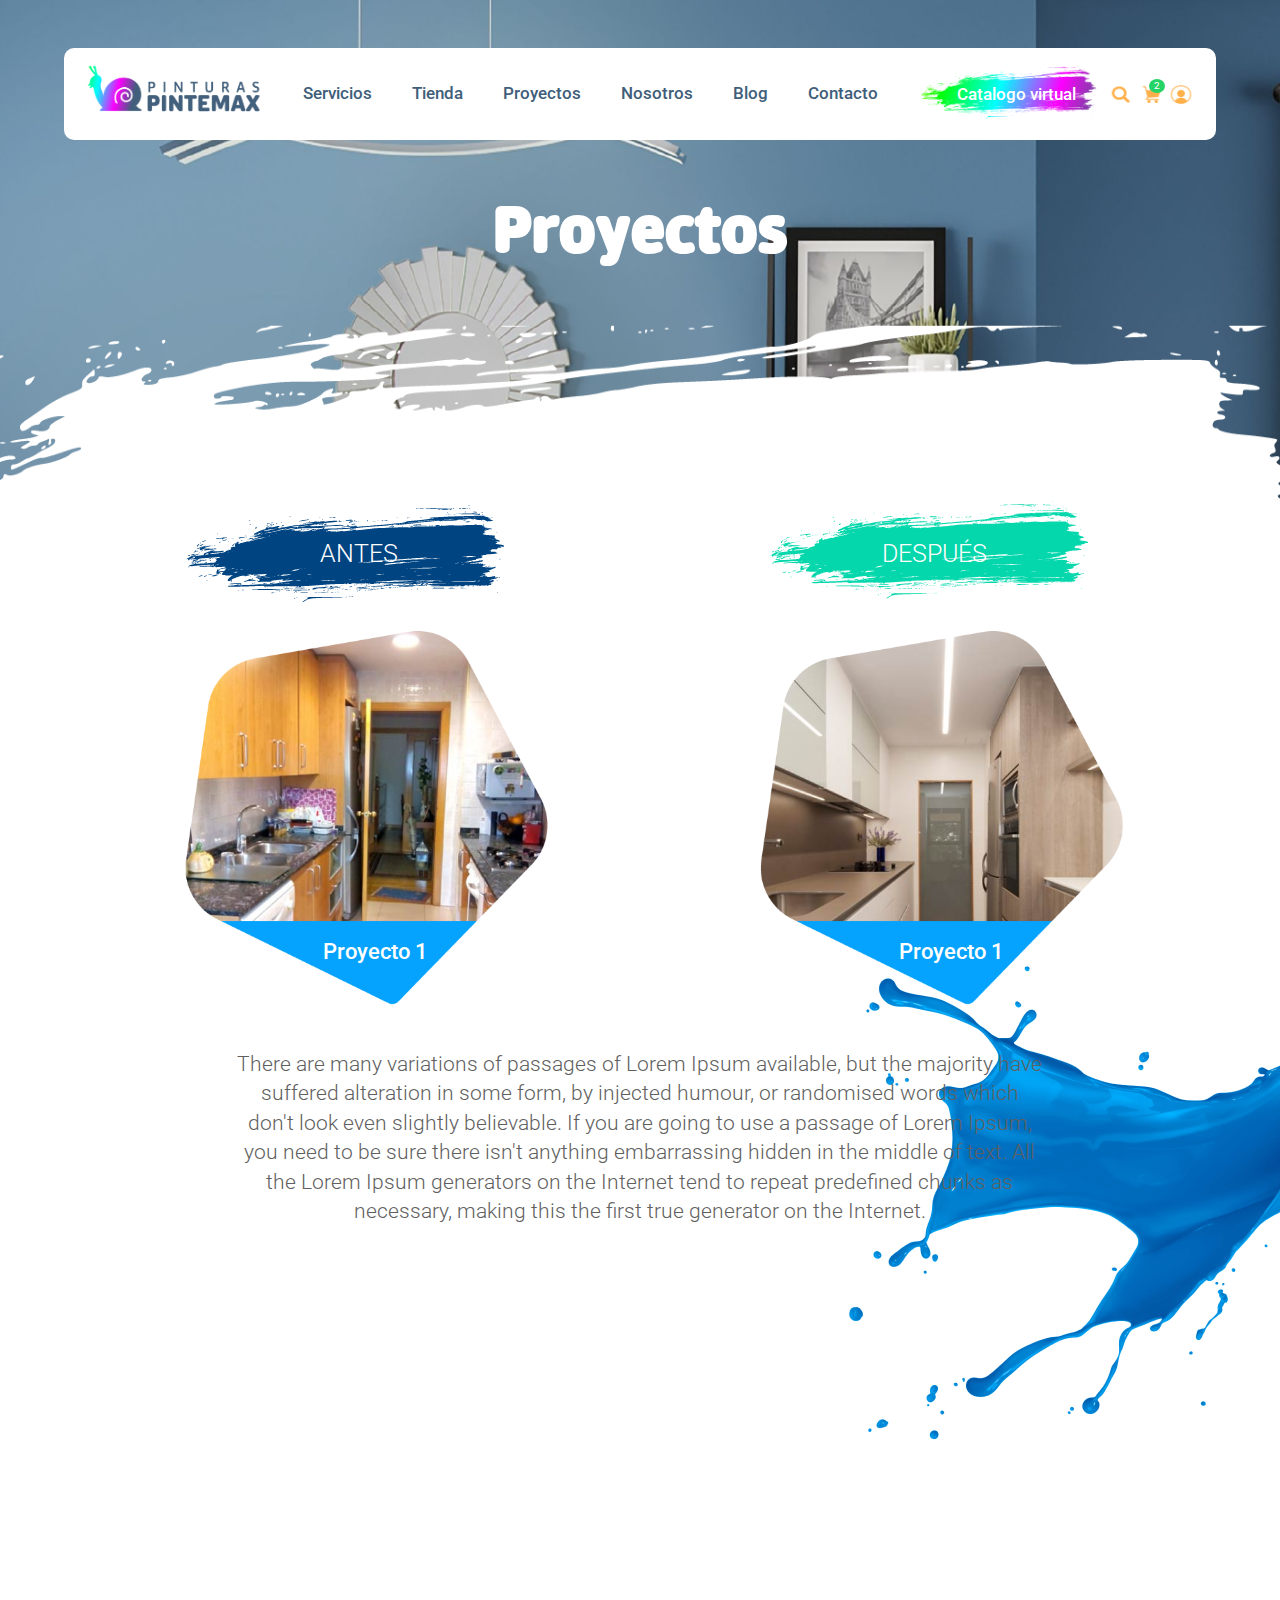
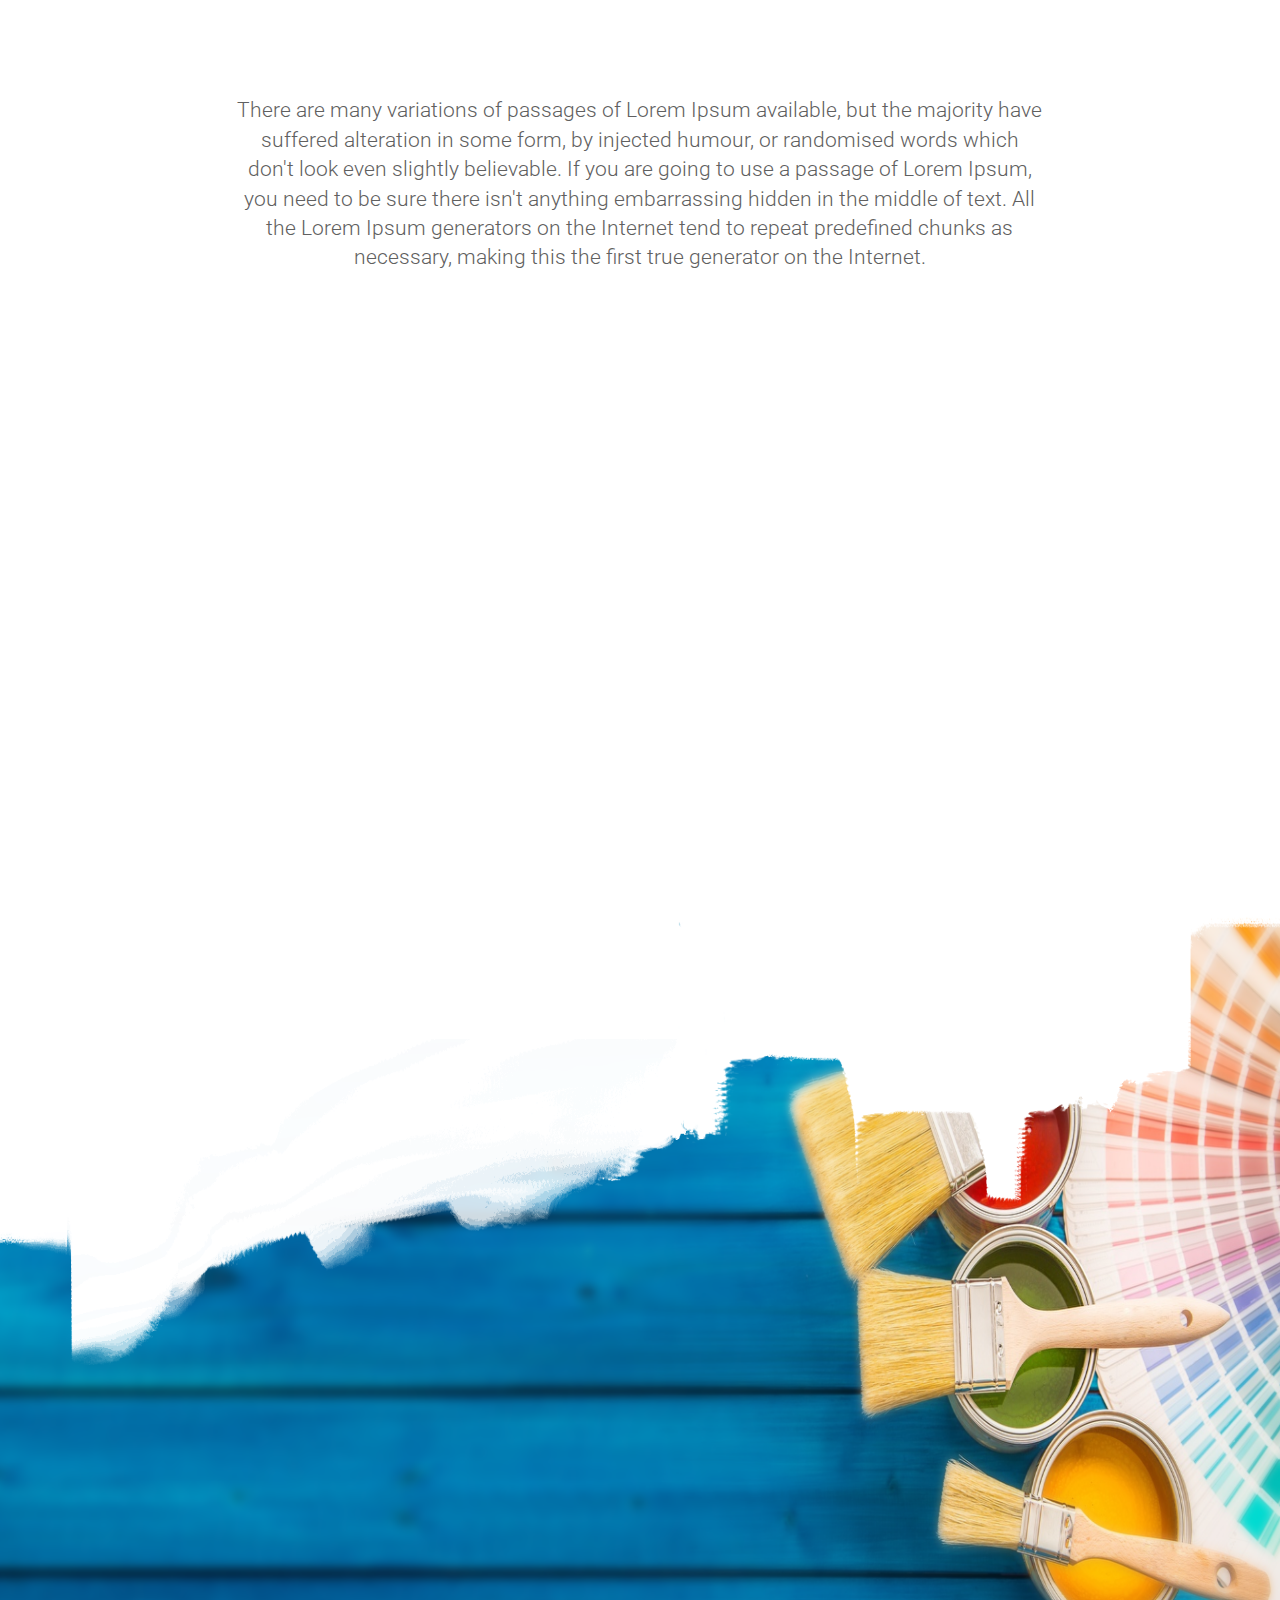
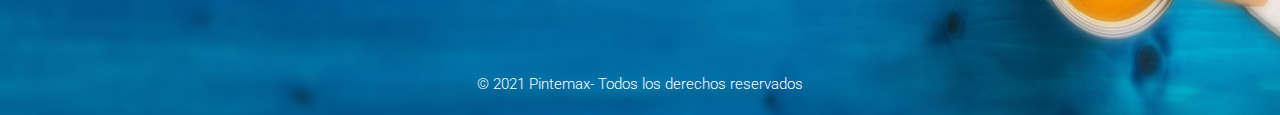
<file: proyectos.html>
<!DOCTYPE html>
<html lang="en">

<head>
    <meta charset="UTF-8">
    <meta http-equiv="X-UA-Compatible" content="IE=edge">
    <meta name="viewport" content="width=device-width, initial-scale=1.0">
    <title>Proyectos</title>
    <link rel="stylesheet" href="assets/css/normalize.css">
    <link rel="stylesheet" href="assets/libs/bootstrap/css/bootstrap.min.css">
    <link rel="stylesheet" href="assets/libs/swiper-bundle.min.css">
    <link rel="stylesheet" href="assets/css/style.css">
    <link rel="stylesheet" href="assets/css/pages/projects.css">
</head>

<body>
    <header class="hero">
        <!-- Menu -->
        <nav class="hero__nav container desktop">
            <a href="index.html"><img id="hero__logo" src="assets/images/l_1.png" alt="Pintemax"></a>
            <div id="hero__nav_menu">
                <a href="servicios.html" data-hover="Servicios"></a>
                <a href="tienda.html" data-hover="Tienda"></a>
                <a href="proyectos.html" data-hover="Proyectos"></a>
                <a href="nosotros.html" data-hover="Nosotros"></a>
                <a href="blog.html" data-hover="Blog"></a>
                <a href="contacto.html" data-hover="Contacto"></a>
            </div>
            <div class="hero__options">
                <div id="hero__options_catalog">Catalogo virtual</div>
                <div id="hero__options_icons">
                    <nav>
                        <ul class="primary">
                            <li onclick="openSearch()"><img src="assets/images/icons/ic_1.png" alt="">
                            </li>
                            <li onclick="openCart()"><img src="assets/images/icons/ic_2.png" alt=""><sup
                                    class="badge">2</sup>
                            </li>
                            <li class="sub_primary">
                                <img src="assets/images/icons/ic_3.png" alt="">
                                <ul class="sub">
                                    <li>
                                        <div class="button-container-3">
                                            <span class="mas">Iniciar Sesión</span>
                                            <button type="button" name="Hover">Iniciar Sesión</button>
                                        </div>
                                    </li>
                                    <li>
                                        <div class="button-container-3">
                                            <span class="mas">Registrarse</span>
                                            <button type="button" name="Hover">Registrarse</button>
                                        </div>
                                    </li>
                                </ul>
                            </li>
                        </ul>
                    </nav>
                </div>
            </div>
        </nav>

        <!-- Shop Car -->
        <div id="shopping_cart" class="sidenav filter_mob">
            <a href="javascript:void(0)" class="closebtn" onclick="closeCart()">&times;</a>
            <div class="car">
                <h4>Carrito de compras</h4>

                <div class="car__products">
                    <div class="card__product">
                        <img src="assets/images/p_1.png" alt="">
                        <div class="card__product_info">
                            <div class="card__product_title">
                                <span>Lorem upsum</span>
                                <span>Lorem, ipsum dolor sit amet consectetur adipisicing elit.</span>
                            </div>
                            <div class="card__product_price">
                                <span>$33.00</span>
                                <input type="number" placeholder="0">
                            </div>
                        </div>
                        <span><a class="car_close" href="">X</a></span>
                    </div>
                    <div class="card__product">
                        <img src="assets/images/p_1.png" alt="">
                        <div class="card__product_info">
                            <div class="card__product_title">
                                <span>Lorem upsum</span>
                                <span>Lorem, ipsum dolor sit amet consectetur adipisicing elit.</span>
                            </div>
                            <div class="card__product_price">
                                <span>$33.00</span>
                                <input type="number" placeholder="0">
                            </div>
                        </div>
                        <span><a class="car_close" href="">X</a></span>
                    </div>
                </div>

                <div class="car_total">
                    <p>Total: <span>$66.00</span></p>
                    <a class="check" href="#">Proceder a pagar</a>
                </div>
            </div>
        </div>
        <!-- End Shop Car -->

        <!-- Search -->
        <div id="search_nav" class="sidenav">
            <a href="javascript:void(0)" class="closebtn" onclick="closeSearch()">&times;</a>
            <div class="search_nav_content">
                <input type="text" placeholder="Buscar...">
                <button type="button"></button>
            </div>
        </div>
        <!-- End Search -->

        <!-- End Menu -->

        <!-- Menu mobile -->
        <div class="menu mobile">
            <h4 class="mobile" style="text-align: center; margin-bottom: 4rem;">Menu</h4>
            <p><a href="index.html">Inicio</a></p>
            <p><a href="servicios.html">Servicios</a></p>
            <p><a href="tienda.html">Tienda</a></p>
            <p><a href="proyectos.html">Proyectos</a></p>
            <p><a href="nosotros.html">Nosotros</a></p>
            <p><a href="blog.html">Blog</a></p>
            <p><a href="contacto.html">Contacto</a></p>
            <div class="footer__menu_mobile">
                <img class="menu_logo" src="assets/images/l_2.png" alt="">
                <div class="footer__icons">
                    <ul class="icons">
                        <li>
                            <a href="#"><img class="icon" src="assets/images/icons/rs_1.png" alt=""></a>
                        </li>
                        <li>
                            <a href="#"><img class="icon" src="assets/images/icons/rs_2.png" alt=""></a>
                        </li>
                        <li>
                            <a href="#"><img class="icon" src="assets/images/icons/rs_3.png" alt=""></a>
                        </li>
                        <li>
                            <a href="#"><img class="icon" src="assets/images/icons/rs_4.png" alt=""></a>
                        </li>
                    </ul>
                </div>
            </div>
        </div>
        <div class="menu__toggler mobile"><span></span></div>
        <div class="hero__nav_mobile mobile">
            <a id="hero__logo_mobile" class="mobile" href="index.html">
                <img src="assets/images/logo_mob.png" alt="Pintemax">
            </a>
            <div id="hero__options_icons">
                <nav>
                    <ul class="primary">
                        <li onclick="openSearch()"><img src="assets/images/icons/ic_1.png" alt="">
                        </li>
                        <li onclick="openCart()"><img src="assets/images/icons/ic_2.png" alt=""><sup
                                class="badge">2</sup>
                        </li>
                        <li class="sub_primary">
                            <img src="assets/images/icons/ic_3.png" alt="">
                            <ul class="sub">
                                <li>
                                    <div class="button-container-3">
                                        <span class="mas">Iniciar Sesión</span>
                                        <button type="button" name="Hover">Iniciar Sesión</button>
                                    </div>
                                </li>
                                <li>
                                    <div class="button-container-3">
                                        <span class="mas">Registrarse</span>
                                        <button type="button" name="Hover">Registrarse</button>
                                    </div>
                                </li>
                            </ul>
                        </li>
                    </ul>
                </nav>
            </div>
        </div>
        <!-- End Menu Mobile -->
        <h1>Proyectos</h1>
        <div class="hero__border"></div>
    </header>


    <main class="main">
        <!-- The Modal -->
        <div id="myModal" class="modal">
            <!-- The Close Button -->
            <span class="close" onclick="closeModal()">&times;</span>

            <!-- Modal Content (The Image) -->
            <h1 id="modal_title"></h1>

            <div style="--swiper-navigation-color: #fff; --swiper-pagination-color: #fff" class="swiper mySwiper2">
                <div class="swiper-wrapper" id="images_slide" style="transform: translate3d(0px, 0px, 0px); transition-duration: 0ms;">
                </div>
                <div class="swiper-button-next"></div>
                <div class="swiper-button-prev"></div>
            </div>
            <div thumbsSlider="" class=" mySwiper">
                <div class="swiper-wrapper"></div>
            </div>

            <!-- Modal Caption (Image Text) -->
            <div id="caption"></div>
        </div>
        <img class="main__cards_img svg_mobile" src="assets/images/p_3.png" alt="">
        <div class="main__content container">
            <div class="main__block">
                <div class="main__block_cards">
                    <div class="main__block_card animate__animated animate__fadeInLeft">
                        <div class="main__block_card_top">
                            <img src="assets/images/b_.png" alt="">
                            <span>Antes</span>
                        </div>
                        <div class="main__block_img animate__animated animate__fadeInLeft" onclick="modal(this)">
                            <div>
                                <div class="swiper-slide">
                                    <img class="modal-content select" src="assets/images/bt_2.png">
                                </div>
                                <div class="swiper-slide">
                                    <img class="modal-content select" src="assets/images/1_.png">
                                </div>
                                <div class="swiper-slide">
                                    <img class="modal-content select" src="assets/images/2_.png">
                                </div>
                                <div class="swiper-slide">
                                    <img class="modal-content select" src="assets/images/3_.png">
                                </div>
                                <div class="swiper-slide">
                                    <img class="modal-content select" src="assets/images/blog.png">
                                </div>
                            </div>
                            <img class="zoom" src="assets/images/bt_2.png" alt="" >
                            <span>Proyecto 1</span>
                        </div>
                    </div>
                    <div class="main__block_card animate__animated animate__fadeInRight">
                        <div class="main__block_card_top">
                            <img src="assets/images/bt_1.png" alt="">
                            <span>Después</span>
                        </div>
                        <div class="main__block_img" onclick="modal(this)">
                            <div>
                                <div class="swiper-slide">
                                    <img class="modal-content select" src="assets/images/bt_3.png">
                                </div>
                                <div class="swiper-slide">
                                    <img class="modal-content select" src="assets/images/3_.png">
                                </div>
                                <div class="swiper-slide">
                                    <img class="modal-content select" src="assets/images/2_.png">
                                </div>
                                <div class="swiper-slide">
                                    <img class="modal-content select" src="assets/images/blog.png">
                                </div>
                                <div class="swiper-slide">
                                    <img class="modal-content select" src="assets/images/1_.png">
                                </div>
                            </div>
                            <img class="zoom" src="assets/images/bt_3.png" alt="">
                            <span>Proyecto 1</span>
                        </div>
                    </div>
                </div>
                <div class="main__block_text">
                    There are many variations of passages of Lorem Ipsum available, but the majority have suffered
                    alteration in some form, by injected humour, or randomised words which don't look even slightly
                    believable. If you are going to use a passage of Lorem Ipsum, you need to be sure there isn't
                    anything embarrassing hidden in the middle of text. All the Lorem Ipsum generators on the Internet
                    tend to repeat predefined chunks as necessary, making this the first true generator on the Internet.
                </div>
            </div>
            <div class="main__block">
                <div class="main__block_cards">
                    <div class="main__block_card wow animate__animated animate__fadeInLeft zoom">
                        <div class="main__block_img" onclick="modal(this)">
                            <div>
                                <div class="swiper-slide">
                                    <img class="modal-content select" src="assets/images/bt_2.png">
                                </div>
                                <div class="swiper-slide">
                                    <img class="modal-content select" src="assets/images/blog.png">
                                </div>
                                <div class="swiper-slide">
                                    <img class="modal-content select" src="assets/images/3_.png">
                                </div>
                                <div class="swiper-slide">
                                    <img class="modal-content select" src="assets/images/2_.png">
                                </div>
                                <div class="swiper-slide">
                                    <img class="modal-content select" src="assets/images/1_.png">
                                </div>
                            </div>
                            <img src="assets/images/bt_2.png" alt="">
                            <span>Proyecto 2</span>
                        </div>
                    </div>
                    <div class="main__block_card wow animate__animated animate__fadeInRight zoom">
                        <div class="main__block_img" onclick="modal(this)">
                            <div>
                                <div class="swiper-slide">
                                    <img class="modal-content select" src="assets/images/bt_2.png">
                                </div>
                                <div class="swiper-slide">
                                    <img class="modal-content select" src="assets/images/2_.png">
                                </div>
                                <div class="swiper-slide">
                                    <img class="modal-content select" src="assets/images/1_.png">
                                </div>
                                <div class="swiper-slide">
                                    <img class="modal-content select" src="assets/images/blog.png">
                                </div>
                                <div class="swiper-slide">
                                    <img class="modal-content select" src="assets/images/3_.png">
                                </div>
                            </div>
                            <img src="assets/images/bt_3.png" alt="" >
                            <span>Proyecto 2</span>
                        </div>
                    </div>
                </div>
                <div class="main__block_text">
                    There are many variations of passages of Lorem Ipsum available, but the majority have suffered
                    alteration in some form, by injected humour, or randomised words which don't look even slightly
                    believable. If you are going to use a passage of Lorem Ipsum, you need to be sure there isn't
                    anything embarrassing hidden in the middle of text. All the Lorem Ipsum generators on the Internet
                    tend to repeat predefined chunks as necessary, making this the first true generator on the Internet.
                </div>
            </div>
        </div>
    </main>

    <section class="gallery">
        <div class="gallery__card wow animate__animated animate__fadeInLeft zoom">
            <span>Maestros de la pintura</span>
        </div>
        <div class="gallery__card wow animate__animated animate__fadeInLeft">
            <img src="assets/images/i_7.png" alt="">
        </div>
        <div class="gallery__card wow animate__animated animate__fadeInRight zoom">
            <span>Calidad de materiales</span>
        </div>
        <div class="gallery__card wow animate__animated animate__fadeInRight">
            <img src="assets/images/i_8.png" alt="">
        </div>
        <div class="gallery__card wow animate__animated animate__fadeInLeft ">
            <img src="assets/images/i_9.png" alt="">
        </div>
        <div class="gallery__card wow animate__animated animate__fadeInRight">
            <img src="assets/images/i_10.png" alt="">
        </div>
        <div class="gallery__card wow animate__animated animate__fadeInRight zoom">
            <span>Acabado Profesional</span>
        </div>
    </section>

    <footer class="footer">
        <div class="footer__border"></div>
        <div class="footer__content footer__desktop container">
            <div class="footer__work wow animate__animated animate__fadeInLeft">
                <h4>Trabaja con nosotros</h4>
                <a href="te-unes-a-nuestro-equipo.html">¿Te unes al equipo?</a>
                <a href="contacto.html">Contácto</a>
            </div>
            <div class="footer__legal wow animate__animated animate__fadeInLeft">
                <h4>Legal</h4>
                <ul>
                    <li><a href="terminos-y-condiciones.html">Términos y condiciones</a></li>
                    <li><a href="politica-de-privacidad.html">Política de privacidad</a></li>
                    <li><a href="politica-de-cookies.html">Política de cookies</a></li>
                </ul>
            </div>
            <div class="footer__follow wow animate__animated animate__fadeInLeft">
                <div class="footer__icons">
                    <h4>Síguenos</h4>
                    <ul class="icons">
                        <li>
                            <a href="#"><img class="icon" src="assets/images/icons/rs_1.png" alt=""></a>
                        </li>
                        <li>
                            <a href="#"><img class="icon" src="assets/images/icons/rs_2.png" alt=""></a>
                        </li>
                        <li>
                            <a href="#"><img class="icon" src="assets/images/icons/rs_3.png" alt=""></a>
                        </li>
                        <li>
                            <a href="#"><img class="icon" src="assets/images/icons/rs_4.png" alt=""></a>
                        </li>
                    </ul>
                </div>
            </div>
            <span class="footer__copyright">© 2021 Pintemax- Todos los derechos reservados</span>
        </div>

        <div class="footer__content footer__mobile container">
            <img class="hero__icon" src="assets/images/icons/w_1.png" alt="">
            <div class="footer__work wow animate__animated animate__fadeInLeft">
                <div id="1" class="footer__title_top">
                    <h4>Trabaja con nosotros</h4>
                    <img class="footer__icon" id="img1" src="assets/images/icons/plus.png" alt="">
                </div>
                <nav class="footer__nav">
                    <ul>
                        <li><a href="te-unes-a-nuestro-equipo.html">Trabajadores</a></li>
                        <li><a href="#">Asociados</a></li>
                        <li><a href="contacto.html">Contacto</a></li>
                    </ul>
                </nav>
            </div>
            <div class="footer__sections wow animate__animated animate__fadeInLeft">
                <div id="2" class="footer__title_top">
                    <h4>Otras secciones</h4>
                    <img class="footer__icon" id="img2" src="assets/images/icons/plus.png" alt="">
                </div>
                <nav class="footer__nav">
                    <ul>
                        <li><a href="#">Sección 1</a></li>
                        <li><a href="#">Sección 2</a></li>
                        <li><a href="#">Seccióon 3</a></li>
                    </ul>
                </nav>
            </div>
            <div class="footer__legal wow animate__animated animate__fadeInLeft">
                <div id="3" class="footer__title_top">
                    <h4>Legal</h4>
                    <img class="footer__icon" id="img3" src="assets/images/icons/plus.png" alt="">
                </div>
                <nav class="footer__nav">
                    <ul>
                        <li><a href="terminos-y-condiciones.html">Términos y condiciones</a></li>
                        <li><a href="politica-de-privacidad.html">Política de privacidad</a></li>
                        <li><a href="politica-de-cookies.html">Política de cookies</a></li>
                    </ul>
                </nav>
            </div>
            <div class="footer__follow wow animate__animated animate__fadeInLeft">
                <div class="footer__icons">
                    <ul class="icons">
                        <li>
                            <a href="#"><img class="icon" src="assets/images/icons/rs_1.png" alt=""></a>
                        </li>
                        <li>
                            <a href="#"><img class="icon" src="assets/images/icons/rs_2.png" alt=""></a>
                        </li>
                        <li>
                            <a href="#"><img class="icon" src="assets/images/icons/rs_3.png" alt=""></a>
                        </li>
                        <li>
                            <a href="#"><img class="icon" src="assets/images/icons/rs_4.png" alt=""></a>
                        </li>
                    </ul>
                </div>
            </div>
            <span class="footer__copyright">© 2021 Pintemax- Todos los derechos reservados</span>
        </div>
    </footer>

    <script src="assets/libs/wow.min.js"></script>
    <script src="assets/js/main.js"></script>
    <script src="assets/libs/swiper-bundle.min.js"></script>
    <script src="assets/js/modal.js"></script>
</body>

</html>
</file>
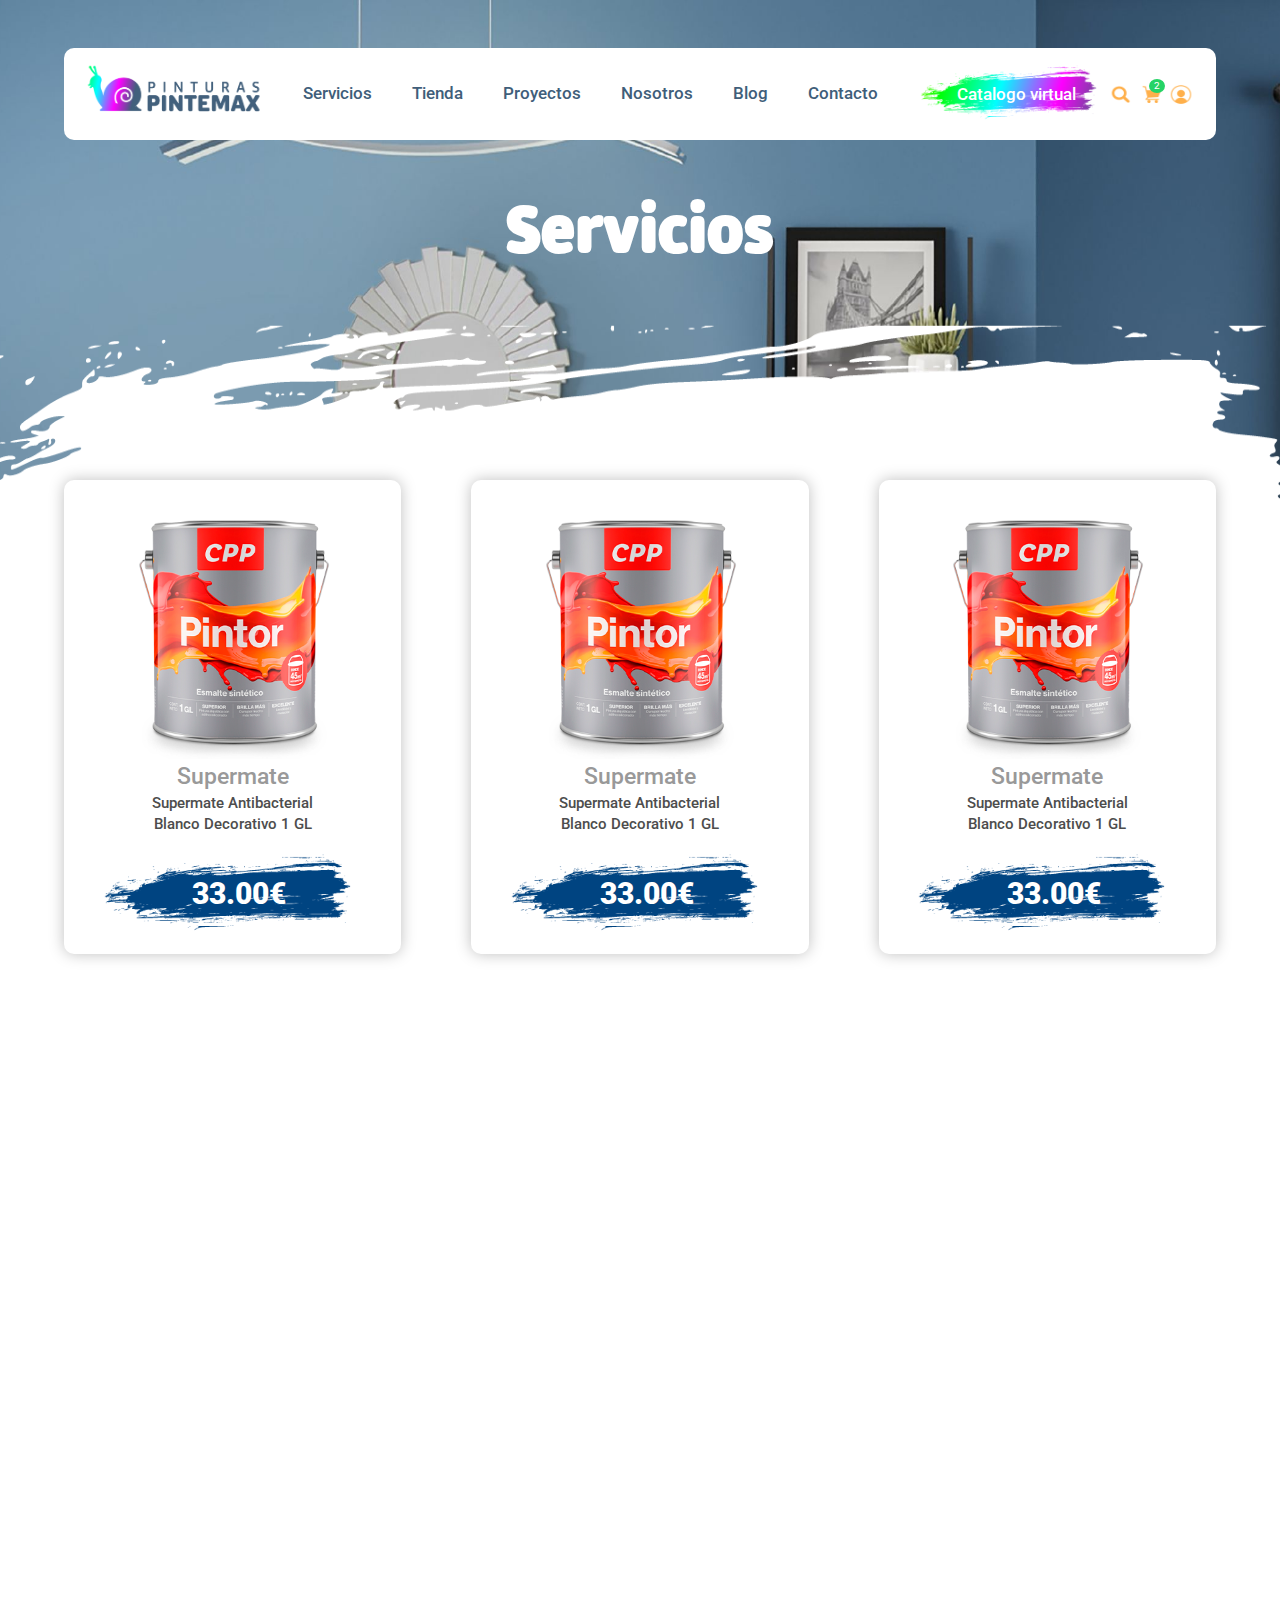
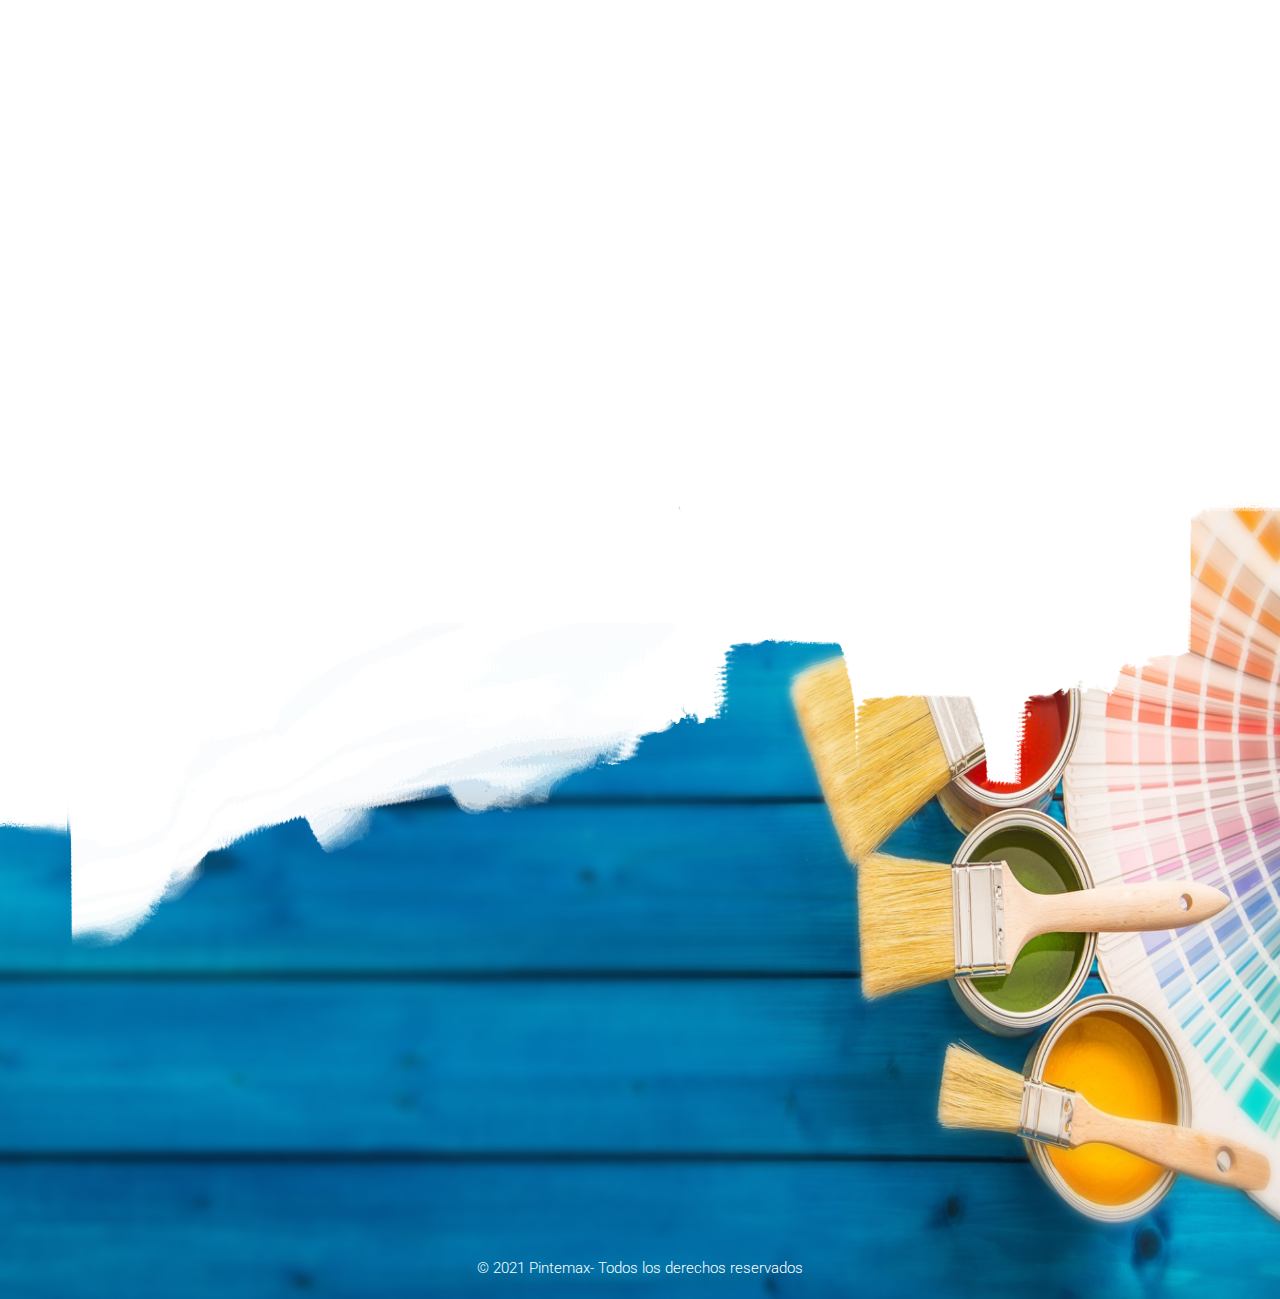
<file: servicios.html>
<!DOCTYPE html>
<html lang="en">
<head>
    <meta charset="UTF-8">
    <meta http-equiv="X-UA-Compatible" content="IE=edge">
    <meta name="viewport" content="width=device-width, initial-scale=1.0">
    <title>Servicios</title>
    <link rel="stylesheet" href="assets/css/normalize.css">
    <link rel="stylesheet" href="assets/libs/bootstrap/css/bootstrap.min.css">
    <link rel="stylesheet" href="assets/css/style.css">
    <link rel="stylesheet" href="assets/css/pages/services.css">
</head>
<body>
    <header class="hero">
         <!-- Menu -->
         <nav class="hero__nav container desktop">
            <a href="index.html"><img id="hero__logo" src="assets/images/l_1.png" alt="Pintemax"></a>
            <div id="hero__nav_menu">
                <a href="servicios.html" data-hover="Servicios"></a>
                <a href="tienda.html" data-hover="Tienda"></a>
                <a href="proyectos.html" data-hover="Proyectos"></a>
                <a href="nosotros.html" data-hover="Nosotros"></a>
                <a href="blog.html" data-hover="Blog"></a>
                <a href="contacto.html" data-hover="Contacto"></a>
            </div>
            <div class="hero__options">
                <div id="hero__options_catalog">Catalogo virtual</div>
                <div id="hero__options_icons">
                    <nav>
                        <ul class="primary">
                            <li onclick="openSearch()"><img src="assets/images/icons/ic_1.png" alt="">
                            </li>
                            <li onclick="openCart()"><img src="assets/images/icons/ic_2.png" alt=""><sup
                                    class="badge">2</sup>
                            </li>
                            <li class="sub_primary">
                                <img src="assets/images/icons/ic_3.png" alt="">
                                <ul class="sub">
                                    <li>
                                        <div class="button-container-3">
                                            <span class="mas">Iniciar Sesión</span>
                                            <button type="button" name="Hover">Iniciar Sesión</button>
                                        </div>
                                    </li>
                                    <li>
                                        <div class="button-container-3">
                                            <span class="mas">Registrarse</span>
                                            <button type="button" name="Hover">Registrarse</button>
                                        </div>
                                    </li>
                                </ul>
                            </li>
                        </ul>
                    </nav>
                </div>
            </div>
        </nav>

        <!-- Shop Car -->
        <div id="shopping_cart" class="sidenav filter_mob">
            <a href="javascript:void(0)" class="closebtn" onclick="closeCart()">&times;</a>
            <div class="car">
                <h4>Carrito de compras</h4>

                <div class="car__products">
                    <div class="card__product">
                        <img src="assets/images/p_1.png" alt="">
                        <div class="card__product_info">
                            <div class="card__product_title">
                                <span>Lorem upsum</span>
                                <span>Lorem, ipsum dolor sit amet consectetur adipisicing elit.</span>
                            </div>
                            <div class="card__product_price">
                                <span>$33.00</span>
                                <input type="number" placeholder="0">
                            </div>
                        </div>
                        <span><a class="car_close" href="">X</a></span>
                    </div>
                    <div class="card__product">
                        <img src="assets/images/p_1.png" alt="">
                        <div class="card__product_info">
                            <div class="card__product_title">
                                <span>Lorem upsum</span>
                                <span>Lorem, ipsum dolor sit amet consectetur adipisicing elit.</span>
                            </div>
                            <div class="card__product_price">
                                <span>$33.00</span>
                                <input type="number" placeholder="0">
                            </div>
                        </div>
                        <span><a class="car_close" href="">X</a></span>
                    </div>
                </div>

                <div class="car_total">
                    <p>Total: <span>$66.00</span></p>
                    <a class="check" href="#">Proceder a pagar</a>
                </div>
            </div>
        </div>
        <!-- End Shop Car -->

        <!-- Search -->
        <div id="search_nav" class="sidenav">
            <a href="javascript:void(0)" class="closebtn" onclick="closeSearch()">&times;</a>
            <div class="search_nav_content">
                <input type="text" placeholder="Buscar...">
                <button type="button"></button>
            </div>
        </div>
        <!-- End Search -->

        <!-- End Menu -->

        <!-- Menu mobile -->
        <div class="menu mobile">
            <h4 class="mobile" style="text-align: center; margin-bottom: 4rem;">Menu</h4>
            <p><a href="index.html">Inicio</a></p>
            <p><a href="servicios.html">Servicios</a></p>
            <p><a href="tienda.html">Tienda</a></p>
            <p><a href="proyectos.html">Proyectos</a></p>
            <p><a href="nosotros.html">Nosotros</a></p>
            <p><a href="blog.html">Blog</a></p>
            <p><a href="contacto.html">Contacto</a></p>
            <div class="footer__menu_mobile">
                <img class="menu_logo" src="assets/images/l_2.png" alt="">
                <div class="footer__icons">
                    <ul class="icons">
                        <li>
                            <a href="#"><img class="icon" src="assets/images/icons/rs_1.png" alt=""></a>
                        </li>
                        <li>
                            <a href="#"><img class="icon" src="assets/images/icons/rs_2.png" alt=""></a>
                        </li>
                        <li>
                            <a href="#"><img class="icon" src="assets/images/icons/rs_3.png" alt=""></a>
                        </li>
                        <li>
                            <a href="#"><img class="icon" src="assets/images/icons/rs_4.png" alt=""></a>
                        </li>
                    </ul>
                </div>
            </div>
        </div>
        <div class="menu__toggler mobile"><span></span></div>
        <div class="hero__nav_mobile mobile">
            <a id="hero__logo_mobile" class="mobile" href="index.html">
                <img src="assets/images/logo_mob.png" alt="Pintemax">
            </a>
            <div id="hero__options_icons">
                <nav>
                    <ul class="primary">
                        <li onclick="openSearch()"><img src="assets/images/icons/ic_1.png" alt="">
                        </li>
                        <li onclick="openCart()"><img src="assets/images/icons/ic_2.png" alt=""><sup
                                class="badge">2</sup>
                        </li>
                        <li class="sub_primary">
                            <img src="assets/images/icons/ic_3.png" alt="">
                            <ul class="sub">
                                <li>
                                    <div class="button-container-3">
                                        <span class="mas">Iniciar Sesión</span>
                                        <button type="button" name="Hover">Iniciar Sesión</button>
                                    </div>
                                </li>
                                <li>
                                    <div class="button-container-3">
                                        <span class="mas">Registrarse</span>
                                        <button type="button" name="Hover">Registrarse</button>
                                    </div>
                                </li>
                            </ul>
                        </li>
                    </ul>
                </nav>
            </div>
        </div>
        <!-- End Menu Mobile -->
        <h1>Servicios</h1>
        <div class="hero__border"></div>
    </header>

    <main class="main">
        <div class="main__content container">
            <div class="products__cards">
                <div class="products__card animate__animated animate__fadeInLeft zoom">
                    <img src="assets/images/p_1.png" alt="">
                    <span>Supermate</span>
                    <span>Supermate Antibacterial Blanco Decorativo 1 GL</span>
                    <div class="products__card_price">
                        <img src="assets/images/b_.png" alt="">
                        <span>33.00€</span>
                    </div>
                </div>
                <div class="products__card animate__animated animate__fadeInLeft zoom">
                    <img src="assets/images/p_1.png" alt="">
                    <span>Supermate</span>
                    <span>Supermate Antibacterial Blanco Decorativo 1 GL</span>
                    <div class="products__card_price">
                        <img src="assets/images/b_.png" alt="">
                        <span>33.00€</span>
                    </div>
                </div>
                <div class="products__card animate__animated animate__fadeInRight zoom">
                    <img src="assets/images/p_1.png" alt="">
                    <span>Supermate</span>
                    <span>Supermate Antibacterial Blanco Decorativo 1 GL</span>
                    <div class="products__card_price">
                        <img src="assets/images/b_.png" alt="">
                        <span>33.00€</span>
                    </div>
                </div>
                <div class="products__card wow animate__animated animate__fadeInLeft zoom">
                    <img src="assets/images/p_1.png" alt="">
                    <span>Supermate</span>
                    <span>Supermate Antibacterial Blanco Decorativo 1 GL</span>
                    <div class="products__card_price">
                        <img src="assets/images/b_.png" alt="">
                        <span>33.00€</span>
                    </div>
                </div>
                <div class="products__card wow animate__animated animate__fadeInRight zoom">
                    <img src="assets/images/p_1.png" alt="">
                    <span>Supermate</span>
                    <span>Supermate Antibacterial Blanco Decorativo 1 GL</span>
                    <div class="products__card_price">
                        <img src="assets/images/b_.png" alt="">
                        <span>33.00€</span>
                    </div>
                </div>
                <div class="products__card wow animate__animated animate__fadeInRight zoom">
                    <img src="assets/images/p_1.png" alt="">
                    <span>Supermate</span>
                    <span>Supermate Antibacterial Blanco Decorativo 1 GL</span>
                    <div class="products__card_price">
                        <img src="assets/images/b_.png" alt="">
                        <span>33.00€</span>
                    </div>
                </div>
            </div>
            <nav aria-label="..." class="pagination_mobile table-responsive mb-2">
                <ul class="pagination">
                    <a class="page-link prev" href="#">
                        <img src="assets/images/icons/pag_prev.png" alt="">
                    </a>
                    <li class="page-item"><a class="page-link" href="#">1</a></li>
                    <li class="page-item active"><a class="page-link" href="#">2</a></li>
                    <li class="page-item"><a class="page-link" href="#">3</a></li>
                    <a class="page-link next" href="#">
                        <img src="assets/images/icons/pag_next.png" alt="">
                    </a>
                </ul>
            </nav>
        </div>
    </main>

    <section class="gallery">
        <div class="gallery__card wow animate__animated animate__fadeInLeft zoom">
            <span>Maestros de la pintura</span>
        </div>
        <div class="gallery__card wow animate__animated animate__fadeInLeft">
            <img src="assets/images/i_7.png" alt="">
        </div>
        <div class="gallery__card wow animate__animated animate__fadeInRight zoom">
            <span>Calidad de materiales</span>
        </div>
        <div class="gallery__card wow animate__animated animate__fadeInRight">
            <img src="assets/images/i_8.png" alt="">
        </div>
        <div class="gallery__card wow animate__animated animate__fadeInLeft ">
            <img src="assets/images/i_9.png" alt="">
        </div>
        <div class="gallery__card wow animate__animated animate__fadeInRight">
            <img src="assets/images/i_10.png" alt="">
        </div>
        <div class="gallery__card wow animate__animated animate__fadeInRight zoom">
            <span>Acabado Profesional</span>
        </div>
    </section>

    <footer class="footer">
        <div class="footer__border"></div>
        <div class="footer__content footer__desktop container">
            <div class="footer__work wow animate__animated animate__fadeInLeft" >
                <h4>Trabaja con nosotros</h4>
                <a href="te-unes-a-nuestro-equipo.html">¿Te unes al equipo?</a>
                <a href="contacto.html">Contácto</a>
            </div>
            <div class="footer__legal wow animate__animated animate__fadeInLeft">
                <h4>Legal</h4>
                <ul>
                    <li><a href="terminos-y-condiciones.html">Términos y condiciones</a></li>
                    <li><a href="politica-de-privacidad.html">Política de privacidad</a></li>
                    <li><a href="politica-de-cookies.html">Política de cookies</a></li>
                </ul>
            </div>
            <div class="footer__follow wow animate__animated animate__fadeInLeft">
                <div class="footer__icons">
                    <h4>Síguenos</h4>
                    <ul class="icons">
                        <li>
                            <a href="#"><img class="icon" src="assets/images/icons/rs_1.png" alt=""></a>
                        </li>
                        <li>
                            <a href="#"><img class="icon" src="assets/images/icons/rs_2.png" alt=""></a>
                        </li>
                        <li>
                            <a href="#"><img class="icon" src="assets/images/icons/rs_3.png" alt=""></a>
                        </li>
                        <li>
                            <a href="#"><img class="icon" src="assets/images/icons/rs_4.png" alt=""></a>
                        </li>
                    </ul>
                </div>
            </div>
            <span class="footer__copyright">© 2021 Pintemax- Todos los derechos reservados</span>
        </div>

        <div class="footer__content footer__mobile container">
            <img class="hero__icon" src="assets/images/icons/w_1.png" alt="">
                <div class="footer__work wow animate__animated animate__fadeInLeft">
                    <div id="1" class="footer__title_top">
                        <h4>Trabaja con nosotros</h4>
                        <img class="footer__icon" id="img1" src="assets/images/icons/plus.png" alt="">
                    </div>
                    <nav class="footer__nav">
                        <ul>
                            <li><a href="te-unes-a-nuestro-equipo.html">Trabajadores</a></li>
                            <li><a href="#">Asociados</a></li>
                            <li><a href="contacto.html">Contacto</a></li>
                        </ul>
                    </nav>
                </div>
                <div class="footer__sections wow animate__animated animate__fadeInLeft">
                    <div id="2" class="footer__title_top">
                        <h4>Otras secciones</h4>
                        <img class="footer__icon" id="img2" src="assets/images/icons/plus.png" alt="">
                    </div>
                    <nav class="footer__nav">
                        <ul>
                            <li><a href="#">Sección 1</a></li>
                            <li><a href="#">Sección 2</a></li>
                            <li><a href="#">Seccióon 3</a></li>
                        </ul>
                    </nav>
                </div>
                <div class="footer__legal wow animate__animated animate__fadeInLeft">
                    <div id="3" class="footer__title_top">
                        <h4>Legal</h4>
                        <img class="footer__icon" id="img3" src="assets/images/icons/plus.png" alt="">
                    </div>
                    <nav class="footer__nav">
                        <ul>
                            <li><a href="terminos-y-condiciones.html">Términos y condiciones</a></li>
                            <li><a href="politica-de-privacidad.html">Política de privacidad</a></li>
                            <li><a href="politica-de-cookies.html">Política de cookies</a></li>
                        </ul>
                    </nav>
                </div>
                <div class="footer__follow wow animate__animated animate__fadeInLeft">
                    <div class="footer__icons">
                        <ul class="icons">
                            <li>
                                <a href="#"><img class="icon" src="assets/images/icons/rs_1.png" alt=""></a>
                            </li>
                            <li>
                                <a href="#"><img class="icon" src="assets/images/icons/rs_2.png" alt=""></a>
                            </li>
                            <li>
                                <a href="#"><img class="icon" src="assets/images/icons/rs_3.png" alt=""></a>
                            </li>
                            <li>
                                <a href="#"><img class="icon" src="assets/images/icons/rs_4.png" alt=""></a>
                            </li>
                        </ul>
                    </div>
                </div>
                <span class="footer__copyright">© 2021 Pintemax- Todos los derechos reservados</span>
        </div>
    </footer>

    <script src="assets/libs/wow.min.js"></script>
    <script src="assets/js/main.js"></script>
     
</body>
</html>
</file>
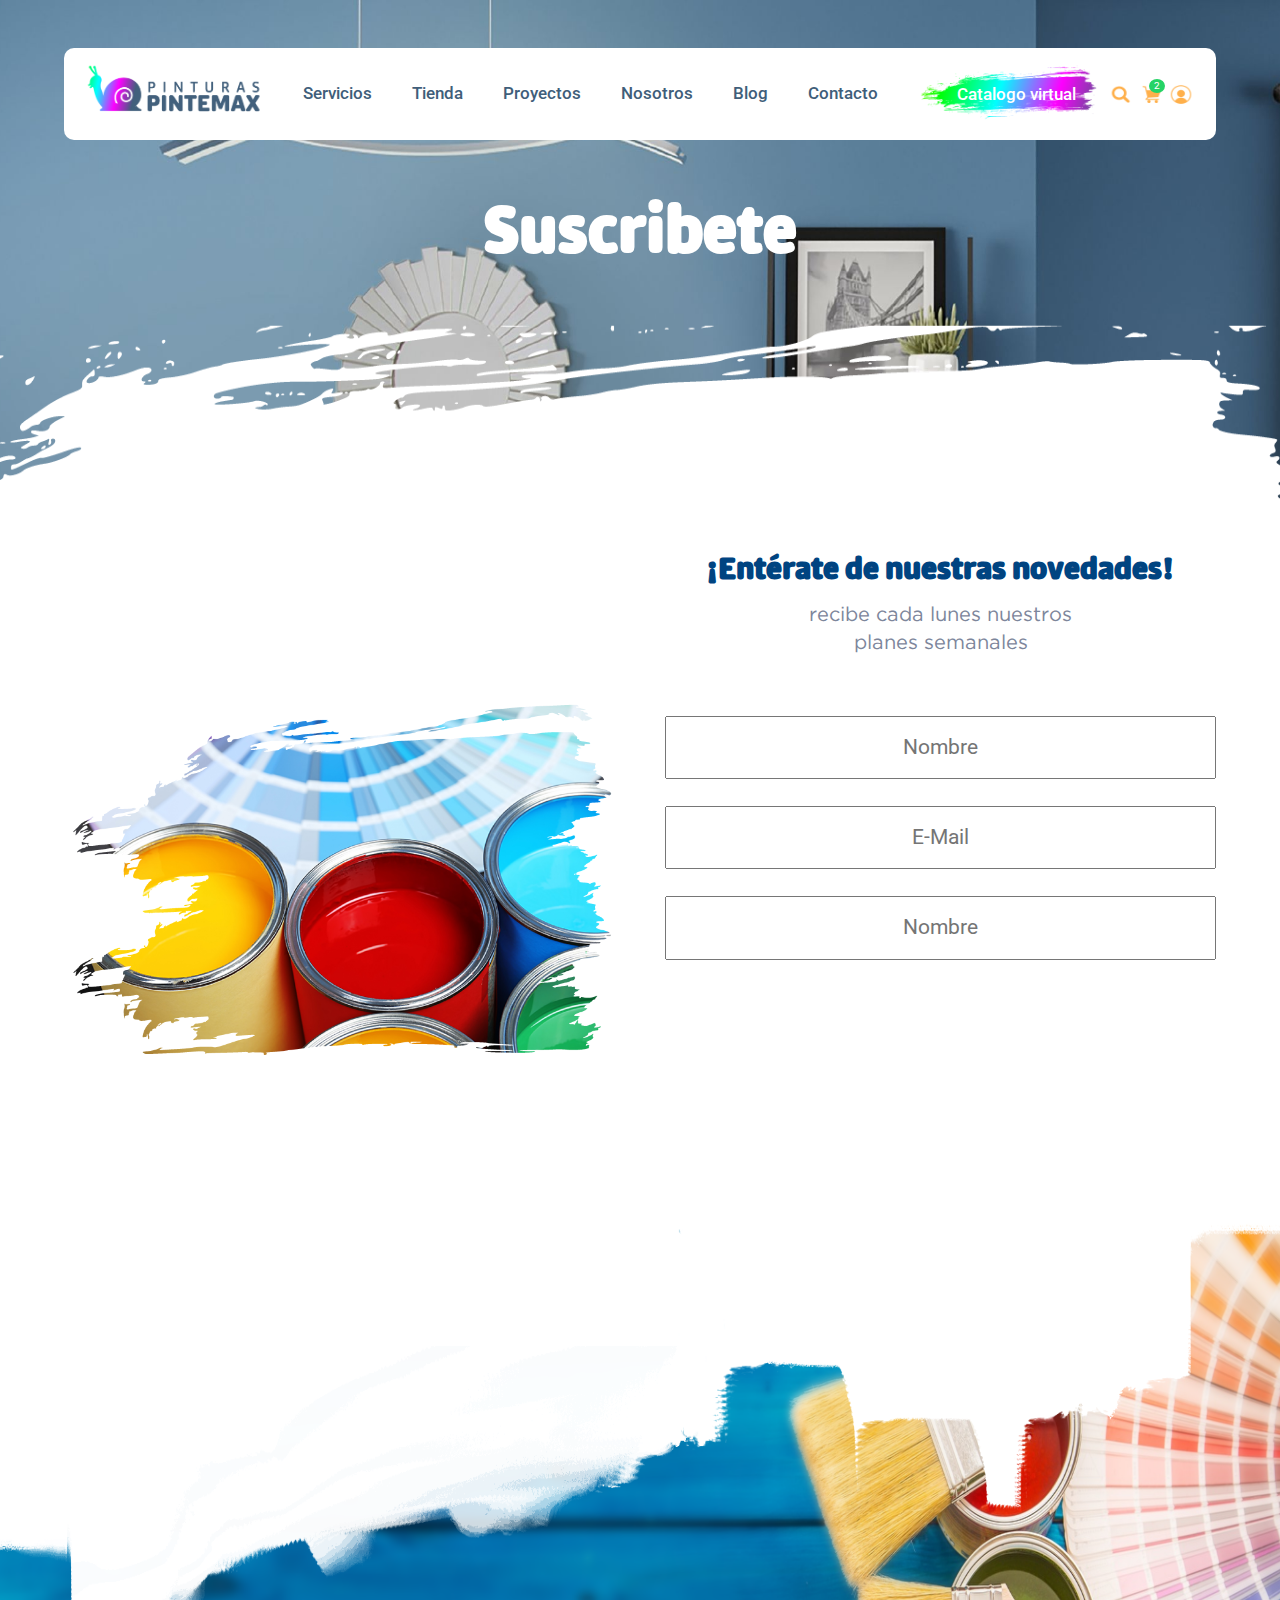
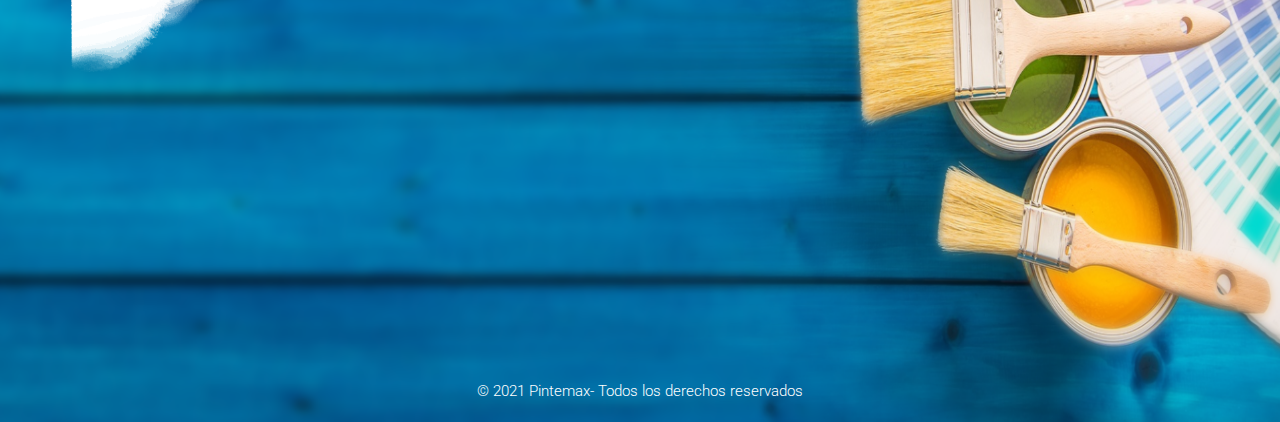
<file: suscribete.html>
<!DOCTYPE html>
<html lang="en">
<head>
    <meta charset="UTF-8">
    <meta http-equiv="X-UA-Compatible" content="IE=edge">
    <meta name="viewport" content="width=device-width, initial-scale=1.0">
    <title>Suscribete</title>
    <link rel="stylesheet" href="assets/css/normalize.css">
    <link rel="stylesheet" href="assets/libs/bootstrap/css/bootstrap.min.css">
    <link rel="stylesheet" href="assets/css/style.css">
    <link rel="stylesheet" href="assets/css/pages/subscribe.css">
</head>
<body>
    <header class="hero">
         <!-- Menu -->
         <nav class="hero__nav container desktop">
            <a href="index.html"><img id="hero__logo" src="assets/images/l_1.png" alt="Pintemax"></a>
            <div id="hero__nav_menu">
                <a href="servicios.html" data-hover="Servicios"></a>
                <a href="tienda.html" data-hover="Tienda"></a>
                <a href="proyectos.html" data-hover="Proyectos"></a>
                <a href="nosotros.html" data-hover="Nosotros"></a>
                <a href="blog.html" data-hover="Blog"></a>
                <a href="contacto.html" data-hover="Contacto"></a>
            </div>
            <div class="hero__options">
                <div id="hero__options_catalog">Catalogo virtual</div>
                <div id="hero__options_icons">
                    <nav>
                        <ul class="primary">
                            <li onclick="openSearch()"><img src="assets/images/icons/ic_1.png" alt="">
                            </li>
                            <li onclick="openCart()"><img src="assets/images/icons/ic_2.png" alt=""><sup
                                    class="badge">2</sup>
                            </li>
                            <li class="sub_primary">
                                <img src="assets/images/icons/ic_3.png" alt="">
                                <ul class="sub">
                                    <li>
                                        <div class="button-container-3">
                                            <span class="mas">Iniciar Sesión</span>
                                            <button type="button" name="Hover">Iniciar Sesión</button>
                                        </div>
                                    </li>
                                    <li>
                                        <div class="button-container-3">
                                            <span class="mas">Registrarse</span>
                                            <button type="button" name="Hover">Registrarse</button>
                                        </div>
                                    </li>
                                </ul>
                            </li>
                        </ul>
                    </nav>
                </div>
            </div>
        </nav>

        <!-- Shop Car -->
        <div id="shopping_cart" class="sidenav filter_mob">
            <a href="javascript:void(0)" class="closebtn" onclick="closeCart()">&times;</a>
            <div class="car">
                <h4>Carrito de compras</h4>

                <div class="car__products">
                    <div class="card__product">
                        <img src="assets/images/p_1.png" alt="">
                        <div class="card__product_info">
                            <div class="card__product_title">
                                <span>Lorem upsum</span>
                                <span>Lorem, ipsum dolor sit amet consectetur adipisicing elit.</span>
                            </div>
                            <div class="card__product_price">
                                <span>$33.00</span>
                                <input type="number" placeholder="0">
                            </div>
                        </div>
                        <span><a class="car_close" href="">X</a></span>
                    </div>
                    <div class="card__product">
                        <img src="assets/images/p_1.png" alt="">
                        <div class="card__product_info">
                            <div class="card__product_title">
                                <span>Lorem upsum</span>
                                <span>Lorem, ipsum dolor sit amet consectetur adipisicing elit.</span>
                            </div>
                            <div class="card__product_price">
                                <span>$33.00</span>
                                <input type="number" placeholder="0">
                            </div>
                        </div>
                        <span><a class="car_close" href="">X</a></span>
                    </div>
                </div>

                <div class="car_total">
                    <p>Total: <span>$66.00</span></p>
                    <a class="check" href="#">Proceder a pagar</a>
                </div>
            </div>
        </div>
        <!-- End Shop Car -->

        <!-- Search -->
        <div id="search_nav" class="sidenav">
            <a href="javascript:void(0)" class="closebtn" onclick="closeSearch()">&times;</a>
            <div class="search_nav_content">
                <input type="text" placeholder="Buscar...">
                <button type="button"></button>
            </div>
        </div>
        <!-- End Search -->

        <!-- End Menu -->

        <!-- Menu mobile -->
        <div class="menu mobile">
            <h4 class="mobile" style="text-align: center; margin-bottom: 4rem;">Menu</h4>
            <p><a href="index.html">Inicio</a></p>
            <p><a href="servicios.html">Servicios</a></p>
            <p><a href="tienda.html">Tienda</a></p>
            <p><a href="proyectos.html">Proyectos</a></p>
            <p><a href="nosotros.html">Nosotros</a></p>
            <p><a href="blog.html">Blog</a></p>
            <p><a href="contacto.html">Contacto</a></p>
            <div class="footer__menu_mobile">
                <img class="menu_logo" src="assets/images/l_2.png" alt="">
                <div class="footer__icons">
                    <ul class="icons">
                        <li>
                            <a href="#"><img class="icon" src="assets/images/icons/rs_1.png" alt=""></a>
                        </li>
                        <li>
                            <a href="#"><img class="icon" src="assets/images/icons/rs_2.png" alt=""></a>
                        </li>
                        <li>
                            <a href="#"><img class="icon" src="assets/images/icons/rs_3.png" alt=""></a>
                        </li>
                        <li>
                            <a href="#"><img class="icon" src="assets/images/icons/rs_4.png" alt=""></a>
                        </li>
                    </ul>
                </div>
            </div>
        </div>
        <div class="menu__toggler mobile"><span></span></div>
        <div class="hero__nav_mobile mobile">
            <a id="hero__logo_mobile" class="mobile" href="index.html">
                <img src="assets/images/logo_mob.png" alt="Pintemax">
            </a>
            <div id="hero__options_icons">
                <nav>
                    <ul class="primary">
                        <li onclick="openSearch()"><img src="assets/images/icons/ic_1.png" alt="">
                        </li>
                        <li onclick="openCart()"><img src="assets/images/icons/ic_2.png" alt=""><sup
                                class="badge">2</sup>
                        </li>
                        <li class="sub_primary">
                            <img src="assets/images/icons/ic_3.png" alt="">
                            <ul class="sub">
                                <li>
                                    <div class="button-container-3">
                                        <span class="mas">Iniciar Sesión</span>
                                        <button type="button" name="Hover">Iniciar Sesión</button>
                                    </div>
                                </li>
                                <li>
                                    <div class="button-container-3">
                                        <span class="mas">Registrarse</span>
                                        <button type="button" name="Hover">Registrarse</button>
                                    </div>
                                </li>
                            </ul>
                        </li>
                    </ul>
                </nav>
            </div>
        </div>
        <!-- End Menu Mobile -->
        <h1>Suscribete</h1>
        <div class="hero__border"></div>
    </header> 

    <main class="main">
        <main class="main__content "> 
            <img class="wow animate__animated animate__fadeInLeft zoom" src="assets/images/img_8.png" alt="">
            <div class="main__form">
                <div class="main__text wow animate__animated animate__fadeInRight">
                    <h4>¡Entérate de nuestras novedades!</h4>
                    <p>recibe cada lunes nuestros planes semanales</p>
                </div>
                <form class="form">
                    <input class=" wow animate__animated animate__fadeInRight" type="text" placeholder="Nombre">
                    <input class=" wow animate__animated animate__fadeInRight" type="email" placeholder="E-Mail">
                    <input class=" wow animate__animated animate__fadeInRight" type="text" placeholder="Nombre">
                    <div class="form__accept  wow animate__animated animate__fadeInRight">
                        <label class="btn_check">
                            <input type="checkbox">
                            <span class="checkmark"></span>
                          </label>
                        <p>He leído la política de privacidad</p>
                    </div>
                    <div class="button-container-contact wow animate__animated animate__fadeInRight">
                        <span class="mas_contact">Suscribirme</span>
                        <button type="button" name="">Suscribirme</button>
                    </div>
                    <p class="wow animate__animated animate__pulse">Lorem ipsum dolor sit amet, consectetuer adipiscing elit, sed diam nonummy nibh euismod tincidunt ut laoreet dolore magna aliquam erat volutpat. Ut wisi enim ad aliquip ex </p>
                </form>
            </div>
        </main>
    </main>

    <footer class="footer">
        <div class="footer__border"></div>
        <div class="footer__content footer__desktop container">
            <div class="footer__work wow animate__animated animate__fadeInLeft" >
                <h4>Trabaja con nosotros</h4>
                <a href="te-unes-a-nuestro-equipo.html">¿Te unes al equipo?</a>
                <a href="contacto.html">Contácto</a>
            </div>
            <div class="footer__legal wow animate__animated animate__fadeInLeft">
                <h4>Legal</h4>
                <ul>
                    <li><a href="terminos-y-condiciones.html">Términos y condiciones</a></li>
                    <li><a href="politica-de-privacidad.html">Política de privacidad</a></li>
                    <li><a href="politica-de-cookies.html">Política de cookies</a></li>
                </ul>
            </div>
            <div class="footer__follow wow animate__animated animate__fadeInLeft">
                <div class="footer__icons">
                    <h4>Síguenos</h4>
                    <ul class="icons">
                        <li>
                            <a href="#"><img class="icon" src="assets/images/icons/rs_1.png" alt=""></a>
                        </li>
                        <li>
                            <a href="#"><img class="icon" src="assets/images/icons/rs_2.png" alt=""></a>
                        </li>
                        <li>
                            <a href="#"><img class="icon" src="assets/images/icons/rs_3.png" alt=""></a>
                        </li>
                        <li>
                            <a href="#"><img class="icon" src="assets/images/icons/rs_4.png" alt=""></a>
                        </li>
                    </ul>
                </div>
            </div>
            <span class="footer__copyright">© 2021 Pintemax- Todos los derechos reservados</span>
        </div>

        <div class="footer__content footer__mobile container">
            <img class="hero__icon" src="assets/images/icons/w_1.png" alt="">
                <div class="footer__work wow animate__animated animate__fadeInLeft">
                    <div id="1" class="footer__title_top">
                        <h4>Trabaja con nosotros</h4>
                        <img class="footer__icon" id="img1" src="assets/images/icons/plus.png" alt="">
                    </div>
                    <nav class="footer__nav">
                        <ul>
                            <li><a href="te-unes-a-nuestro-equipo.html">Trabajadores</a></li>
                            <li><a href="#">Asociados</a></li>
                            <li><a href="contacto.html">Contacto</a></li>
                        </ul>
                    </nav>
                </div>
                <div class="footer__sections wow animate__animated animate__fadeInLeft">
                    <div id="2" class="footer__title_top">
                        <h4>Otras secciones</h4>
                        <img class="footer__icon" id="img2" src="assets/images/icons/plus.png" alt="">
                    </div>
                    <nav class="footer__nav">
                        <ul>
                            <li><a href="#">Sección 1</a></li>
                            <li><a href="#">Sección 2</a></li>
                            <li><a href="#">Seccióon 3</a></li>
                        </ul>
                    </nav>
                </div>
                <div class="footer__legal wow animate__animated animate__fadeInLeft">
                    <div id="3" class="footer__title_top">
                        <h4>Legal</h4>
                        <img class="footer__icon" id="img3" src="assets/images/icons/plus.png" alt="">
                    </div>
                    <nav class="footer__nav">
                        <ul>
                            <li><a href="terminos-y-condiciones.html">Términos y condiciones</a></li>
                            <li><a href="politica-de-privacidad.html">Política de privacidad</a></li>
                            <li><a href="politica-de-cookies.html">Política de cookies</a></li>
                        </ul>
                    </nav>
                </div>
                <div class="footer__follow wow animate__animated animate__fadeInLeft">
                    <div class="footer__icons">
                        <ul class="icons">
                            <li>
                                <a href="#"><img class="icon" src="assets/images/icons/rs_1.png" alt=""></a>
                            </li>
                            <li>
                                <a href="#"><img class="icon" src="assets/images/icons/rs_2.png" alt=""></a>
                            </li>
                            <li>
                                <a href="#"><img class="icon" src="assets/images/icons/rs_3.png" alt=""></a>
                            </li>
                            <li>
                                <a href="#"><img class="icon" src="assets/images/icons/rs_4.png" alt=""></a>
                            </li>
                        </ul>
                    </div>
                </div>
                <span class="footer__copyright">© 2021 Pintemax- Todos los derechos reservados</span>
        </div>
    </footer>
    <script src="assets/libs/wow.min.js"></script>
    <script src="assets/js/main.js"></script>
</body>
</html>
</file>
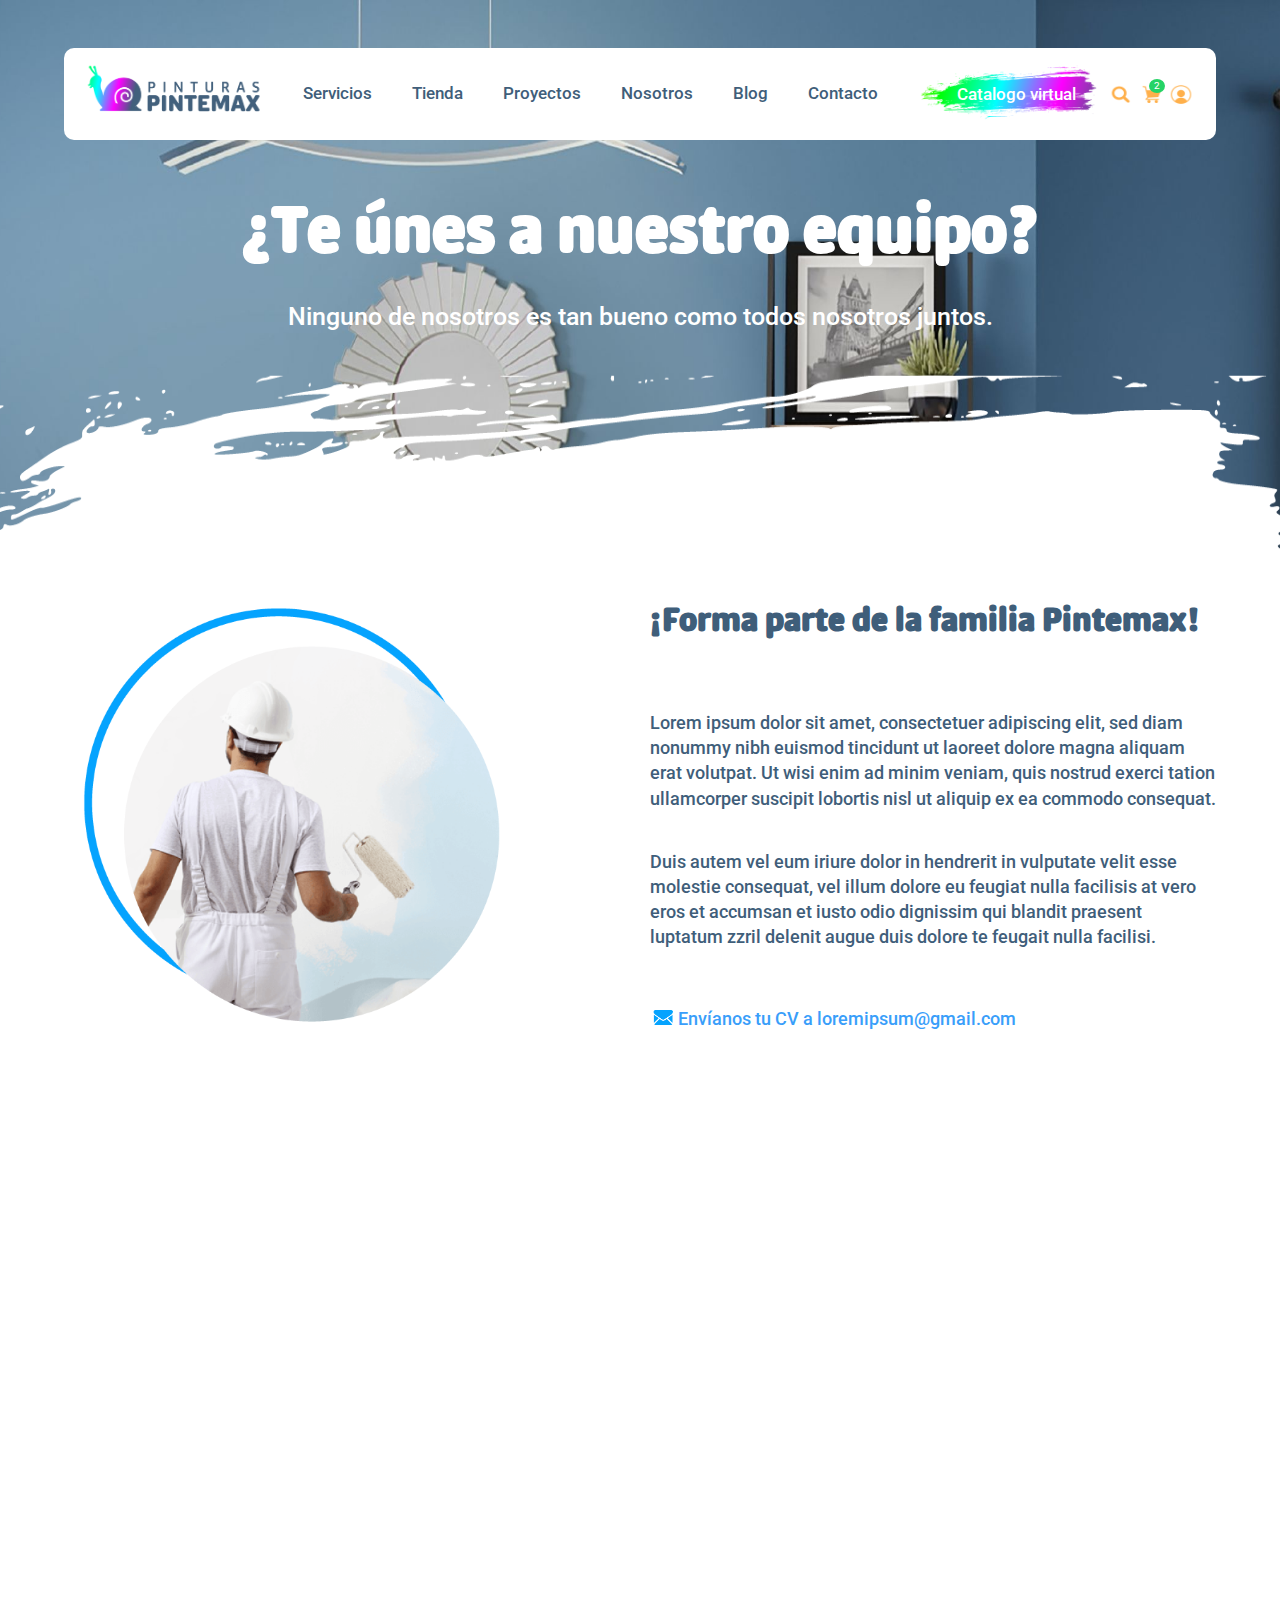
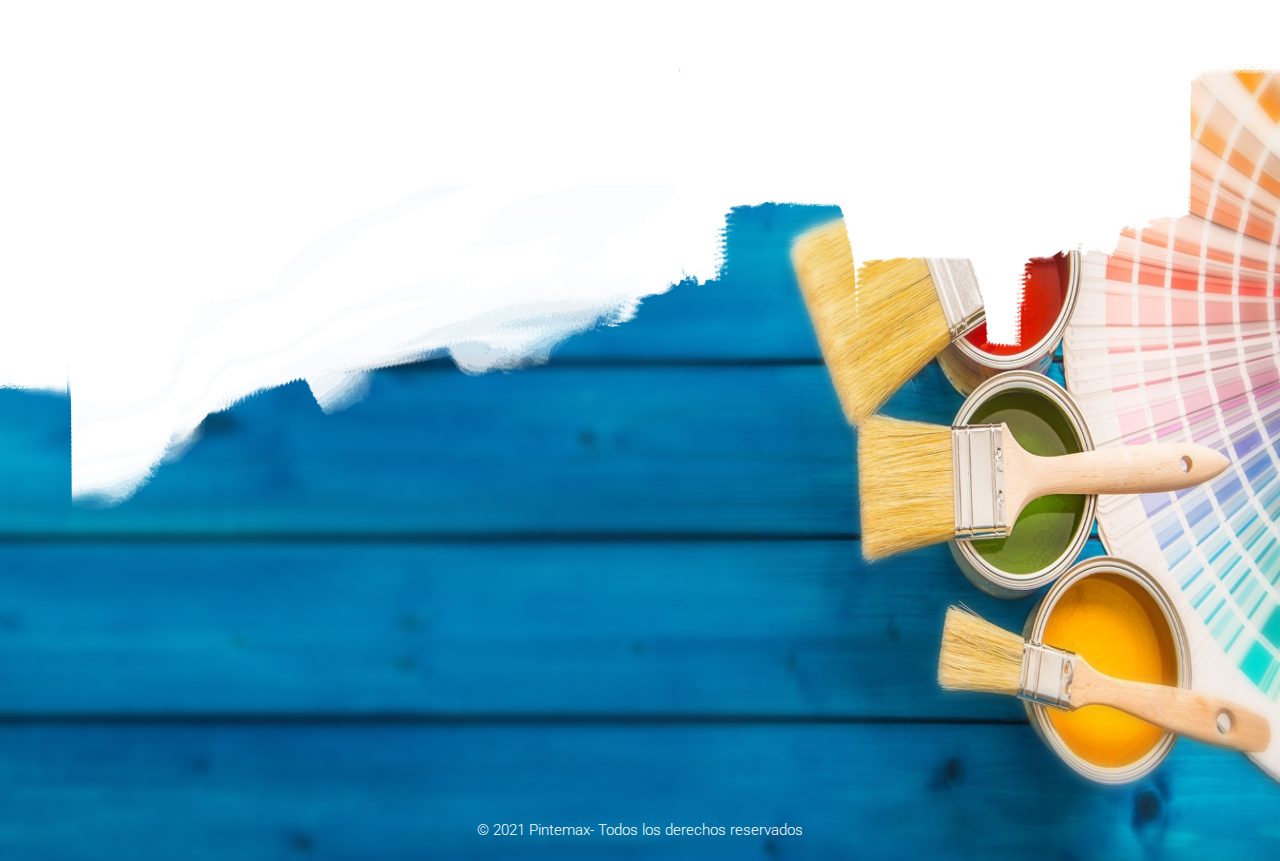
<file: te-unes-a-nuestro-equipo.html>
<!DOCTYPE html>
<html lang="en">
<head>
    <meta charset="UTF-8">
    <meta http-equiv="X-UA-Compatible" content="IE=edge">
    <meta name="viewport" content="width=device-width, initial-scale=1.0">
    <title>Nuestro equipo</title>
    <link rel="stylesheet" href="assets/css/normalize.css">
    <link rel="stylesheet" href="assets/libs/swiper-bundle.min.css">
    <link rel="stylesheet" href="assets/libs/bootstrap/css/bootstrap.min.css">
    <link rel="stylesheet" href="assets/css/style.css">
    <link rel="stylesheet" href="assets/css/pages/equipment.css">
</head>
<body>
    <header class="hero">
         <!-- Menu -->
         <nav class="hero__nav container desktop">
            <a href="index.html"><img id="hero__logo" src="assets/images/l_1.png" alt="Pintemax"></a>
            <div id="hero__nav_menu">
                <a href="servicios.html" data-hover="Servicios"></a>
                <a href="tienda.html" data-hover="Tienda"></a>
                <a href="proyectos.html" data-hover="Proyectos"></a>
                <a href="nosotros.html" data-hover="Nosotros"></a>
                <a href="blog.html" data-hover="Blog"></a>
                <a href="contacto.html" data-hover="Contacto"></a>
            </div>
            <div class="hero__options">
                <div id="hero__options_catalog">Catalogo virtual</div>
                <div id="hero__options_icons">
                    <nav>
                        <ul class="primary">
                            <li onclick="openSearch()"><img src="assets/images/icons/ic_1.png" alt="">
                            </li>
                            <li onclick="openCart()"><img src="assets/images/icons/ic_2.png" alt=""><sup
                                    class="badge">2</sup>
                            </li>
                            <li class="sub_primary">
                                <img src="assets/images/icons/ic_3.png" alt="">
                                <ul class="sub">
                                    <li>
                                        <div class="button-container-3">
                                            <span class="mas">Iniciar Sesión</span>
                                            <button type="button" name="Hover">Iniciar Sesión</button>
                                        </div>
                                    </li>
                                    <li>
                                        <div class="button-container-3">
                                            <span class="mas">Registrarse</span>
                                            <button type="button" name="Hover">Registrarse</button>
                                        </div>
                                    </li>
                                </ul>
                            </li>
                        </ul>
                    </nav>
                </div>
            </div>
        </nav>

        <!-- Shop Car -->
        <div id="shopping_cart" class="sidenav filter_mob">
            <a href="javascript:void(0)" class="closebtn" onclick="closeCart()">&times;</a>
            <div class="car">
                <h4>Carrito de compras</h4>

                <div class="car__products">
                    <div class="card__product">
                        <img src="assets/images/p_1.png" alt="">
                        <div class="card__product_info">
                            <div class="card__product_title">
                                <span>Lorem upsum</span>
                                <span>Lorem, ipsum dolor sit amet consectetur adipisicing elit.</span>
                            </div>
                            <div class="card__product_price">
                                <span>$33.00</span>
                                <input type="number" placeholder="0">
                            </div>
                        </div>
                        <span><a class="car_close" href="">X</a></span>
                    </div>
                    <div class="card__product">
                        <img src="assets/images/p_1.png" alt="">
                        <div class="card__product_info">
                            <div class="card__product_title">
                                <span>Lorem upsum</span>
                                <span>Lorem, ipsum dolor sit amet consectetur adipisicing elit.</span>
                            </div>
                            <div class="card__product_price">
                                <span>$33.00</span>
                                <input type="number" placeholder="0">
                            </div>
                        </div>
                        <span><a class="car_close" href="">X</a></span>
                    </div>
                </div>

                <div class="car_total">
                    <p>Total: <span>$66.00</span></p>
                    <a class="check" href="#">Proceder a pagar</a>
                </div>
            </div>
        </div>
        <!-- End Shop Car -->

        <!-- Search -->
        <div id="search_nav" class="sidenav">
            <a href="javascript:void(0)" class="closebtn" onclick="closeSearch()">&times;</a>
            <div class="search_nav_content">
                <input type="text" placeholder="Buscar...">
                <button type="button"></button>
            </div>
        </div>
        <!-- End Search -->

        <!-- End Menu -->

        <!-- Menu mobile -->
        <div class="menu mobile">
            <h4 class="mobile" style="text-align: center; margin-bottom: 4rem;">Menu</h4>
            <p><a href="index.html">Inicio</a></p>
            <p><a href="servicios.html">Servicios</a></p>
            <p><a href="tienda.html">Tienda</a></p>
            <p><a href="proyectos.html">Proyectos</a></p>
            <p><a href="nosotros.html">Nosotros</a></p>
            <p><a href="blog.html">Blog</a></p>
            <p><a href="contacto.html">Contacto</a></p>
            <div class="footer__menu_mobile">
                <img class="menu_logo" src="assets/images/l_2.png" alt="">
                <div class="footer__icons">
                    <ul class="icons">
                        <li>
                            <a href="#"><img class="icon" src="assets/images/icons/rs_1.png" alt=""></a>
                        </li>
                        <li>
                            <a href="#"><img class="icon" src="assets/images/icons/rs_2.png" alt=""></a>
                        </li>
                        <li>
                            <a href="#"><img class="icon" src="assets/images/icons/rs_3.png" alt=""></a>
                        </li>
                        <li>
                            <a href="#"><img class="icon" src="assets/images/icons/rs_4.png" alt=""></a>
                        </li>
                    </ul>
                </div>
            </div>
        </div>
        <div class="menu__toggler mobile"><span></span></div>
        <div class="hero__nav_mobile mobile">
            <a id="hero__logo_mobile" class="mobile" href="index.html">
                <img src="assets/images/logo_mob.png" alt="Pintemax">
            </a>
            <div id="hero__options_icons">
                <nav>
                    <ul class="primary">
                        <li onclick="openSearch()"><img src="assets/images/icons/ic_1.png" alt="">
                        </li>
                        <li onclick="openCart()"><img src="assets/images/icons/ic_2.png" alt=""><sup
                                class="badge">2</sup>
                        </li>
                        <li class="sub_primary">
                            <img src="assets/images/icons/ic_3.png" alt="">
                            <ul class="sub">
                                <li>
                                    <div class="button-container-3">
                                        <span class="mas">Iniciar Sesión</span>
                                        <button type="button" name="Hover">Iniciar Sesión</button>
                                    </div>
                                </li>
                                <li>
                                    <div class="button-container-3">
                                        <span class="mas">Registrarse</span>
                                        <button type="button" name="Hover">Registrarse</button>
                                    </div>
                                </li>
                            </ul>
                        </li>
                    </ul>
                </nav>
            </div>
        </div>
        <!-- End Menu Mobile -->
        <h1>¿Te únes a nuestro equipo?</h1>
        <p>Ninguno de nosotros es tan bueno como todos nosotros juntos.</p>
        <div class="hero__border"></div>
    </header> 

    <main class="main">
        <div class="main__content container">
            <img src="assets/images/icons/img_6.png" alt="">
            <div class="main__text animate__animated animate__fadeInRight">
                <h4>¡Forma parte de la familia Pintemax!</h4>
                <p>Lorem ipsum dolor sit amet, consectetuer adipiscing elit, sed diam nonummy nibh euismod tincidunt ut laoreet dolore magna aliquam erat volutpat. Ut wisi enim ad minim veniam, quis nostrud exerci tation ullamcorper suscipit lobortis nisl ut aliquip ex ea commodo consequat.</p>
                <p>Duis autem vel eum iriure dolor in hendrerit in vulputate velit esse molestie consequat, vel illum dolore eu feugiat nulla facilisis at vero eros et accumsan et iusto odio dignissim qui blandit praesent luptatum zzril delenit augue duis dolore te feugait nulla facilisi.</p>

                <div class="main__text_footer">
                    <img src="assets/images/icons/ic_6.png" alt="">
                    <p>Envíanos tu CV a loremipsum@gmail.com</p>   
                </div>
            </div>
        </div>
    </main>

    <section class="gallery">
        <div class="gallery__card wow animate__animated animate__fadeInLeft zoom">
            <span>Maestros de la pintura</span>
        </div>
        <div class="gallery__card wow animate__animated animate__fadeInLeft">
            <img src="assets/images/i_7.png" alt="">
        </div>
        <div class="gallery__card wow animate__animated animate__fadeInRight zoom">
            <span>Calidad de materiales</span>
        </div>
        <div class="gallery__card wow animate__animated animate__fadeInRight">
            <img src="assets/images/i_8.png" alt="">
        </div>
        <div class="gallery__card wow animate__animated animate__fadeInLeft ">
            <img src="assets/images/i_9.png" alt="">
        </div>
        <div class="gallery__card wow animate__animated animate__fadeInRight">
            <img src="assets/images/i_10.png" alt="">
        </div>
        <div class="gallery__card wow animate__animated animate__fadeInRight zoom">
            <span>Acabado Profesional</span>
        </div>
    </section>

    <footer class="footer">
        <div class="footer__border"></div>
        <div class="footer__content footer__desktop container">
            <div class="footer__work wow animate__animated animate__fadeInLeft" >
                <h4>Trabaja con nosotros</h4>
                <a href="te-unes-a-nuestro-equipo.html">¿Te unes al equipo?</a>
                <a href="contacto.html">Contácto</a>
            </div>
            <div class="footer__legal wow animate__animated animate__fadeInLeft">
                <h4>Legal</h4>
                <ul>
                    <li><a href="terminos-y-condiciones.html">Términos y condiciones</a></li>
                    <li><a href="politica-de-privacidad.html">Política de privacidad</a></li>
                    <li><a href="politica-de-cookies.html">Política de cookies</a></li>
                </ul>
            </div>
            <div class="footer__follow wow animate__animated animate__fadeInLeft">
                <div class="footer__icons">
                    <h4>Síguenos</h4>
                    <ul class="icons">
                        <li>
                            <a href="#"><img class="icon" src="assets/images/icons/rs_1.png" alt=""></a>
                        </li>
                        <li>
                            <a href="#"><img class="icon" src="assets/images/icons/rs_2.png" alt=""></a>
                        </li>
                        <li>
                            <a href="#"><img class="icon" src="assets/images/icons/rs_3.png" alt=""></a>
                        </li>
                        <li>
                            <a href="#"><img class="icon" src="assets/images/icons/rs_4.png" alt=""></a>
                        </li>
                    </ul>
                </div>
            </div>
            <span class="footer__copyright">© 2021 Pintemax- Todos los derechos reservados</span>
        </div>

        <div class="footer__content footer__mobile container">
            <img class="hero__icon" src="assets/images/icons/w_1.png" alt="">
                <div class="footer__work wow animate__animated animate__fadeInLeft">
                    <div id="1" class="footer__title_top">
                        <h4>Trabaja con nosotros</h4>
                        <img class="footer__icon" id="img1" src="assets/images/icons/plus.png" alt="">
                    </div>
                    <nav class="footer__nav">
                        <ul>
                            <li><a href="te-unes-a-nuestro-equipo.html">Trabajadores</a></li>
                            <li><a href="#">Asociados</a></li>
                            <li><a href="contacto.html">Contacto</a></li>
                        </ul>
                    </nav>
                </div>
                <div class="footer__sections wow animate__animated animate__fadeInLeft">
                    <div id="2" class="footer__title_top">
                        <h4>Otras secciones</h4>
                        <img class="footer__icon" id="img2" src="assets/images/icons/plus.png" alt="">
                    </div>
                    <nav class="footer__nav">
                        <ul>
                            <li><a href="#">Sección 1</a></li>
                            <li><a href="#">Sección 2</a></li>
                            <li><a href="#">Seccióon 3</a></li>
                        </ul>
                    </nav>
                </div>
                <div class="footer__legal wow animate__animated animate__fadeInLeft">
                    <div id="3" class="footer__title_top">
                        <h4>Legal</h4>
                        <img class="footer__icon" id="img3" src="assets/images/icons/plus.png" alt="">
                    </div>
                    <nav class="footer__nav">
                        <ul>
                            <li><a href="terminos-y-condiciones.html">Términos y condiciones</a></li>
                            <li><a href="politica-de-privacidad.html">Política de privacidad</a></li>
                            <li><a href="politica-de-cookies.html">Política de cookies</a></li>
                        </ul>
                    </nav>
                </div>
                <div class="footer__follow wow animate__animated animate__fadeInLeft">
                    <div class="footer__icons">
                        <ul class="icons">
                            <li>
                                <a href="#"><img class="icon" src="assets/images/icons/rs_1.png" alt=""></a>
                            </li>
                            <li>
                                <a href="#"><img class="icon" src="assets/images/icons/rs_2.png" alt=""></a>
                            </li>
                            <li>
                                <a href="#"><img class="icon" src="assets/images/icons/rs_3.png" alt=""></a>
                            </li>
                            <li>
                                <a href="#"><img class="icon" src="assets/images/icons/rs_4.png" alt=""></a>
                            </li>
                        </ul>
                    </div>
                </div>
                <span class="footer__copyright">© 2021 Pintemax- Todos los derechos reservados</span>
        </div>
    </footer>

    <script src="assets/libs/wow.min.js"></script>
    <script src="assets/js/main.js"></script>
</body>
</html>
</file>
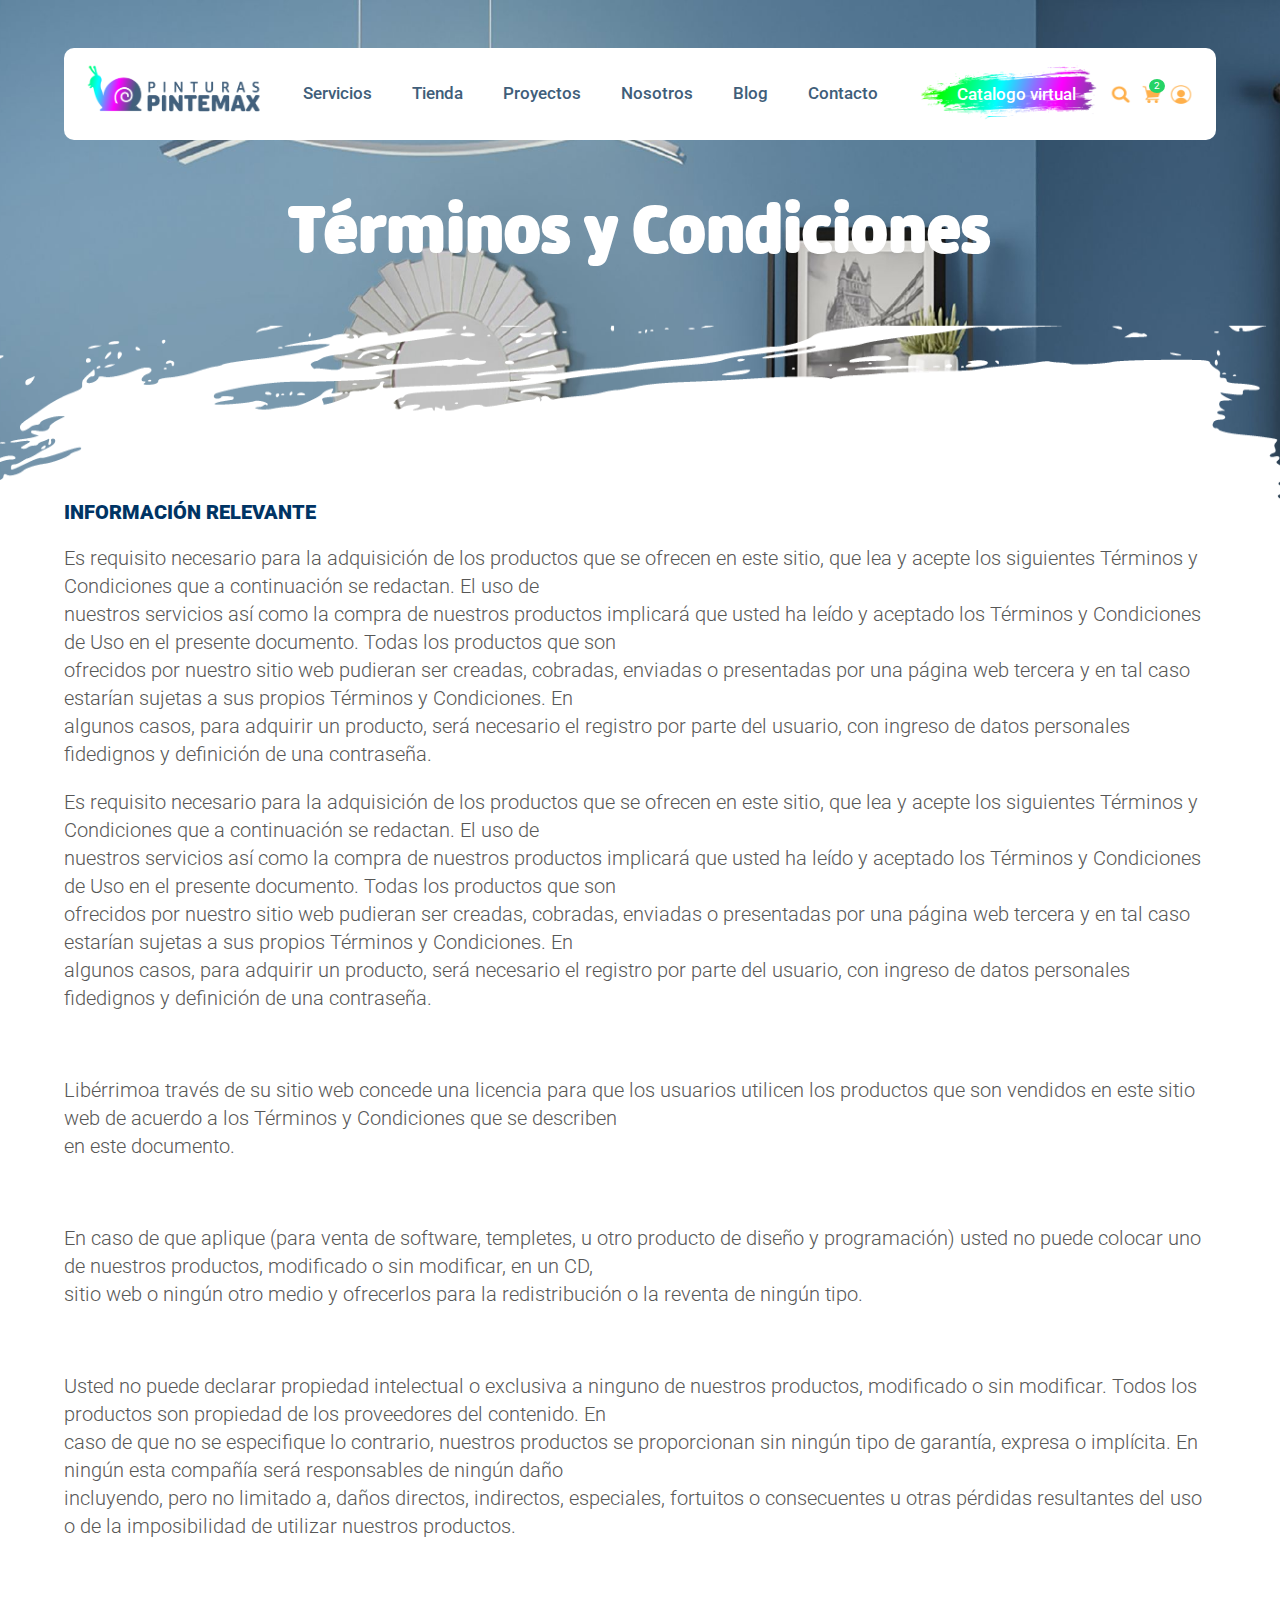
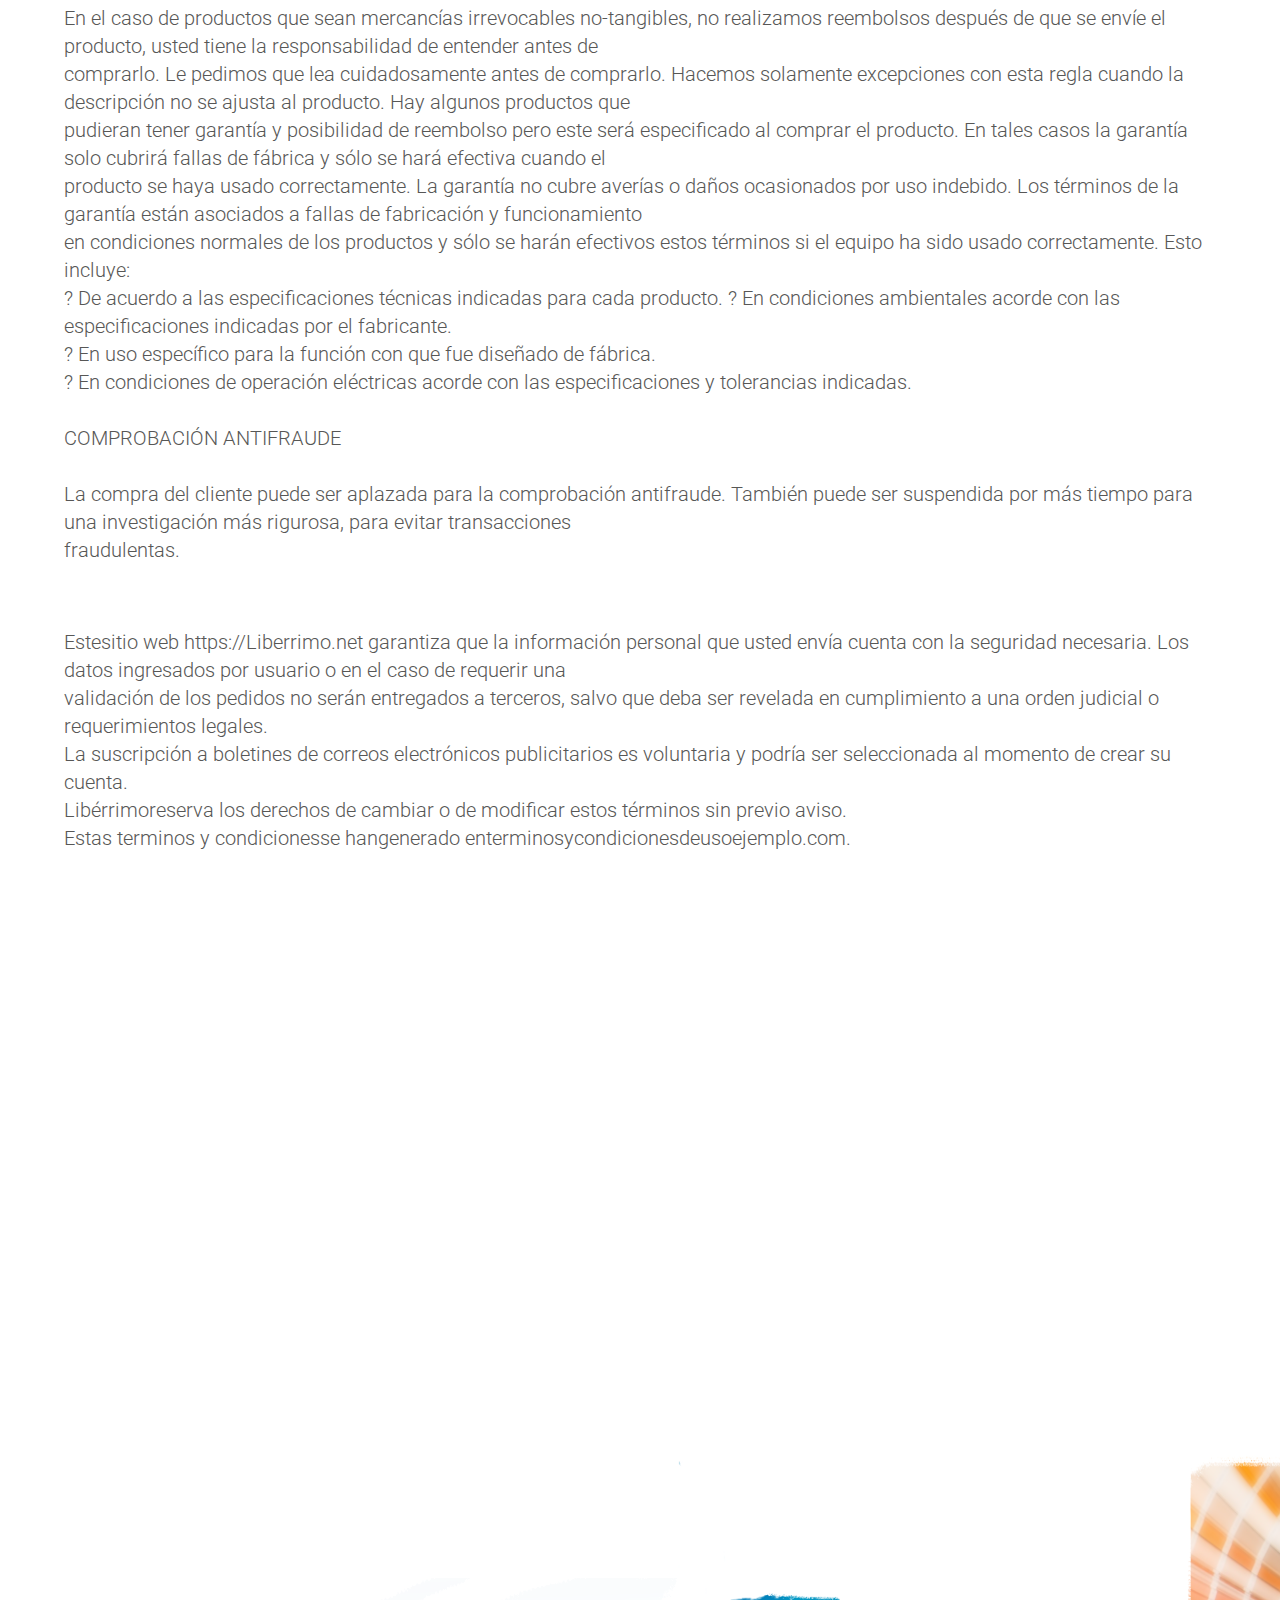
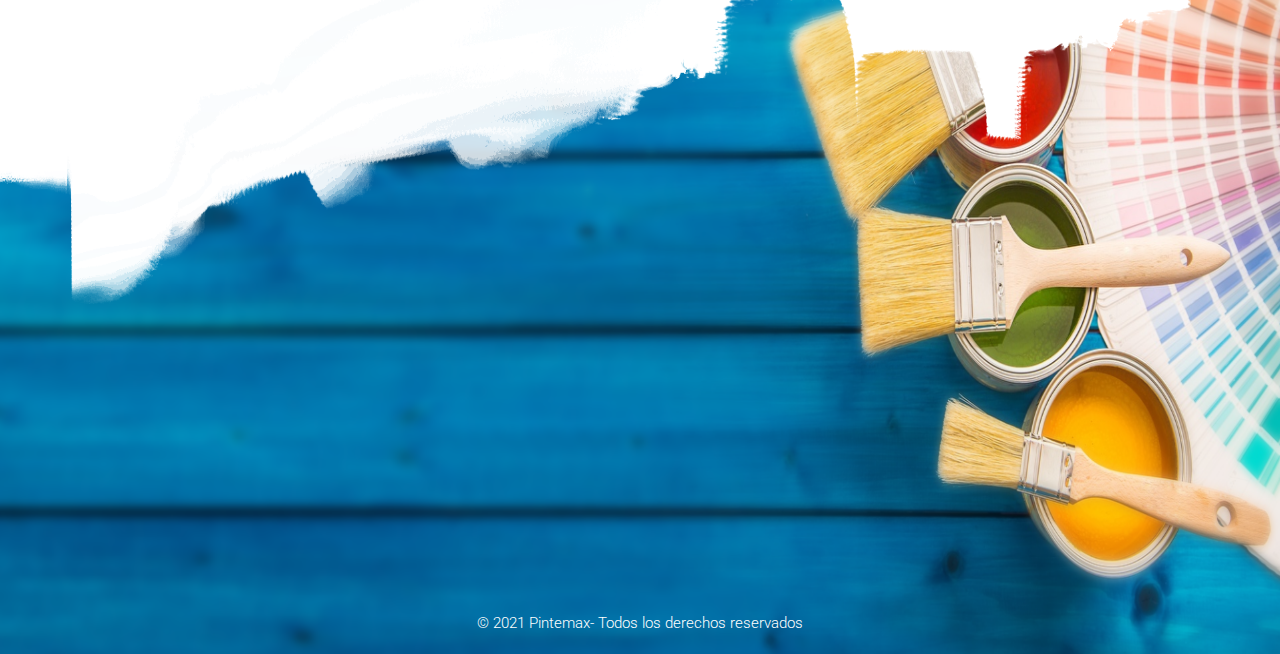
<file: terminos-y-condiciones.html>
<!DOCTYPE html>
<html lang="en">

<head>
    <meta charset="UTF-8">
    <meta http-equiv="X-UA-Compatible" content="IE=edge">
    <meta name="viewport" content="width=device-width, initial-scale=1.0">
    <title>Términos y Condiciones</title>
    <link rel="stylesheet" href="assets/css/normalize.css">
    <link rel="stylesheet" href="assets/libs/swiper-bundle.min.css">
    <link rel="stylesheet" href="assets/libs/bootstrap/css/bootstrap.min.css">
    <link rel="stylesheet" href="assets/css/style.css">
    <link rel="stylesheet" href="assets/css/pages/legal.css">
</head>

<body>
    <header class="hero">
        <!-- Menu -->
        <nav class="hero__nav container desktop">
            <a href="index.html"><img id="hero__logo" src="assets/images/l_1.png" alt="Pintemax"></a>
            <div id="hero__nav_menu">
                <a href="servicios.html" data-hover="Servicios"></a>
                <a href="tienda.html" data-hover="Tienda"></a>
                <a href="proyectos.html" data-hover="Proyectos"></a>
                <a href="nosotros.html" data-hover="Nosotros"></a>
                <a href="blog.html" data-hover="Blog"></a>
                <a href="contacto.html" data-hover="Contacto"></a>
            </div>
            <div class="hero__options">
                <div id="hero__options_catalog">Catalogo virtual</div>
                <div id="hero__options_icons">
                    <nav>
                        <ul class="primary">
                            <li onclick="openSearch()"><img src="assets/images/icons/ic_1.png" alt="">
                            </li>
                            <li onclick="openCart()"><img src="assets/images/icons/ic_2.png" alt=""><sup
                                    class="badge">2</sup>
                            </li>
                            <li class="sub_primary">
                                <img src="assets/images/icons/ic_3.png" alt="">
                                <ul class="sub">
                                    <li>
                                        <div class="button-container-3">
                                            <span class="mas">Iniciar Sesión</span>
                                            <button type="button" name="Hover">Iniciar Sesión</button>
                                        </div>
                                    </li>
                                    <li>
                                        <div class="button-container-3">
                                            <span class="mas">Registrarse</span>
                                            <button type="button" name="Hover">Registrarse</button>
                                        </div>
                                    </li>
                                </ul>
                            </li>
                        </ul>
                    </nav>
                </div>
            </div>
        </nav>

        <!-- Shop Car -->
        <div id="shopping_cart" class="sidenav filter_mob">
            <a href="javascript:void(0)" class="closebtn" onclick="closeCart()">&times;</a>
            <div class="car">
                <h4>Carrito de compras</h4>

                <div class="car__products">
                    <div class="card__product">
                        <img src="assets/images/p_1.png" alt="">
                        <div class="card__product_info">
                            <div class="card__product_title">
                                <span>Lorem upsum</span>
                                <span>Lorem, ipsum dolor sit amet consectetur adipisicing elit.</span>
                            </div>
                            <div class="card__product_price">
                                <span>$33.00</span>
                                <input type="number" placeholder="0">
                            </div>
                        </div>
                        <span><a class="car_close" href="">X</a></span>
                    </div>
                    <div class="card__product">
                        <img src="assets/images/p_1.png" alt="">
                        <div class="card__product_info">
                            <div class="card__product_title">
                                <span>Lorem upsum</span>
                                <span>Lorem, ipsum dolor sit amet consectetur adipisicing elit.</span>
                            </div>
                            <div class="card__product_price">
                                <span>$33.00</span>
                                <input type="number" placeholder="0">
                            </div>
                        </div>
                        <span><a class="car_close" href="">X</a></span>
                    </div>
                </div>

                <div class="car_total">
                    <p>Total: <span>$66.00</span></p>
                    <a class="check" href="#">Proceder a pagar</a>
                </div>
            </div>
        </div>
        <!-- End Shop Car -->

        <!-- Search -->
        <div id="search_nav" class="sidenav">
            <a href="javascript:void(0)" class="closebtn" onclick="closeSearch()">&times;</a>
            <div class="search_nav_content">
                <input type="text" placeholder="Buscar...">
                <button type="button"></button>
            </div>
        </div>
        <!-- End Search -->

        <!-- End Menu -->

        <!-- Menu mobile -->
        <div class="menu mobile">
            <h4 class="mobile" style="text-align: center; margin-bottom: 4rem;">Menu</h4>
            <p><a href="index.html">Inicio</a></p>
            <p><a href="servicios.html">Servicios</a></p>
            <p><a href="tienda.html">Tienda</a></p>
            <p><a href="proyectos.html">Proyectos</a></p>
            <p><a href="nosotros.html">Nosotros</a></p>
            <p><a href="blog.html">Blog</a></p>
            <p><a href="contacto.html">Contacto</a></p>
            <div class="footer__menu_mobile">
                <img class="menu_logo" src="assets/images/l_2.png" alt="">
                <div class="footer__icons">
                    <ul class="icons">
                        <li>
                            <a href="#"><img class="icon" src="assets/images/icons/rs_1.png" alt=""></a>
                        </li>
                        <li>
                            <a href="#"><img class="icon" src="assets/images/icons/rs_2.png" alt=""></a>
                        </li>
                        <li>
                            <a href="#"><img class="icon" src="assets/images/icons/rs_3.png" alt=""></a>
                        </li>
                        <li>
                            <a href="#"><img class="icon" src="assets/images/icons/rs_4.png" alt=""></a>
                        </li>
                    </ul>
                </div>
            </div>
        </div>
        <div class="menu__toggler mobile"><span></span></div>
        <div class="hero__nav_mobile mobile">
            <a id="hero__logo_mobile" class="mobile" href="index.html">
                <img src="assets/images/logo_mob.png" alt="Pintemax">
            </a>
            <div id="hero__options_icons">
                <nav>
                    <ul class="primary">
                        <li onclick="openSearch()"><img src="assets/images/icons/ic_1.png" alt="">
                        </li>
                        <li onclick="openCart()"><img src="assets/images/icons/ic_2.png" alt=""><sup
                                class="badge">2</sup>
                        </li>
                        <li class="sub_primary">
                            <img src="assets/images/icons/ic_3.png" alt="">
                            <ul class="sub">
                                <li>
                                    <div class="button-container-3">
                                        <span class="mas">Iniciar Sesión</span>
                                        <button type="button" name="Hover">Iniciar Sesión</button>
                                    </div>
                                </li>
                                <li>
                                    <div class="button-container-3">
                                        <span class="mas">Registrarse</span>
                                        <button type="button" name="Hover">Registrarse</button>
                                    </div>
                                </li>
                            </ul>
                        </li>
                    </ul>
                </nav>
            </div>
        </div>
        <!-- End Menu Mobile -->
        <h1>Términos y Condiciones</h1>
        <div class="hero__border"></div>
    </header>

    <main class="main">
        <div class="main__text container">
            <h4 class="wow animate__animated animate__pulse">INFORMACIÓN RELEVANTE</h4>
            <p>Es requisito necesario para la adquisición de los productos que se ofrecen en este sitio, que lea y
                acepte los siguientes Términos y Condiciones que a continuación se redactan. El uso de <br>
                nuestros servicios así como la compra de nuestros productos implicará que usted ha leído y aceptado los
                Términos y Condiciones de Uso en el presente documento. Todas los productos que son <br>
                ofrecidos por nuestro sitio web pudieran ser creadas, cobradas, enviadas o presentadas por una página
                web tercera y en tal caso estarían sujetas a sus propios Términos y Condiciones. En <br>
                algunos casos, para adquirir un producto, será necesario el registro por parte del usuario, con ingreso
                de datos personales fidedignos y definición de una contraseña.</p>

            <p>Es requisito necesario para la adquisición de los productos que se ofrecen en este sitio, que lea y
                acepte los siguientes Términos y Condiciones que a continuación se redactan. El uso de <br>
                nuestros servicios así como la compra de nuestros productos implicará que usted ha leído y aceptado los
                Términos y Condiciones de Uso en el presente documento. Todas los productos que son <br>
                ofrecidos por nuestro sitio web pudieran ser creadas, cobradas, enviadas o presentadas por una página
                web tercera y en tal caso estarían sujetas a sus propios Términos y Condiciones. En <br>
                algunos casos, para adquirir un producto, será necesario el registro por parte del usuario, con ingreso
                de datos personales fidedignos y definición de una contraseña.</p>

            <h4 class="wow animate__animated animate__pulse">LICENCIA</h4>
            <p>Libérrimoa través de su sitio web concede una licencia para que los usuarios utilicen los productos que
                son vendidos en este sitio web de acuerdo a los Términos y Condiciones que se describen<br>
                en este documento.
            </p>

            <h4 class="wow animate__animated animate__pulse">USO NO AUTORIZADO</h4>
            <p>En caso de que aplique (para venta de software, templetes, u otro producto de diseño y programación) usted no puede colocar uno de nuestros productos, modificado o sin modificar, en un CD,<br>
                sitio web o ningún otro medio y ofrecerlos para la redistribución o la reventa de ningún tipo.</p>

            <h4 class="wow animate__animated animate__pulse">PROPIEDAD</h4>
            <p>Usted no puede declarar propiedad intelectual o exclusiva a ninguno de nuestros productos, modificado o sin modificar. Todos los productos son propiedad de los proveedores del contenido. En<br>
                caso de que no se especifique lo contrario, nuestros productos se proporcionan sin ningún tipo de garantía, expresa o implícita. En ningún esta compañía será responsables de ningún daño<br>
                incluyendo, pero no limitado a, daños directos, indirectos, especiales, fortuitos o consecuentes u otras pérdidas resultantes del uso o de la imposibilidad de utilizar nuestros productos.</p>

            <h4 class="wow animate__animated animate__pulse">POLÍTICA DE REEMBOLSO Y GARANTÍA</h4>
            <p>En el caso de productos que sean mercancías irrevocables no-tangibles, no realizamos reembolsos después
                de que se envíe el producto, usted tiene la responsabilidad de entender antes de<br>
                comprarlo. Le pedimos que lea cuidadosamente antes de comprarlo. Hacemos solamente excepciones con esta
                regla cuando la descripción no se ajusta al producto. Hay algunos productos que<br>
                pudieran tener garantía y posibilidad de reembolso pero este será especificado al comprar el producto.
                En tales casos la garantía solo cubrirá fallas de fábrica y sólo se hará efectiva cuando el<br>
                producto se haya usado correctamente. La garantía no cubre averías o daños ocasionados por uso indebido.
                Los términos de la garantía están asociados a fallas de fabricación y funcionamiento<br>
                en condiciones normales de los productos y sólo se harán efectivos estos términos si el equipo ha sido
                usado correctamente. Esto incluye:<br>
                ? De acuerdo a las especificaciones técnicas indicadas para cada producto.
                ? En condiciones ambientales acorde con las especificaciones indicadas por el fabricante.<br>
                ? En uso específico para la función con que fue diseñado de fábrica.<br>
                ? En condiciones de operación eléctricas acorde con las especificaciones y tolerancias indicadas.<br><br>
                COMPROBACIÓN ANTIFRAUDE<br><br>
                La compra del cliente puede ser aplazada para la comprobación antifraude. También puede ser suspendida
                por más tiempo para una investigación más rigurosa, para evitar transacciones<br>
                fraudulentas.</p>

            <h4 class="wow animate__animated animate__pulse">PRIVACIDAD</h4>
            <p>Estesitio web https://Liberrimo.net garantiza que la información personal que usted envía cuenta con la
                seguridad necesaria. Los datos ingresados por usuario o en el caso de requerir una<br>
                validación de los pedidos no serán entregados a terceros, salvo que deba ser revelada en cumplimiento a
                una orden judicial o requerimientos legales.<br>
                La suscripción a boletines de correos electrónicos publicitarios es voluntaria y podría ser seleccionada
                al momento de crear su cuenta.<br>
                Libérrimoreserva los derechos de cambiar o de modificar estos términos sin previo aviso.<br>
                Estas terminos y condicionesse hangenerado enterminosycondicionesdeusoejemplo.com.</p>
        </div>
    </main>

    <section class="gallery">
        <div class="gallery__card wow animate__animated animate__fadeInLeft zoom">
            <span>Maestros de la pintura</span>
        </div>
        <div class="gallery__card wow animate__animated animate__fadeInLeft">
            <img src="assets/images/i_7.png" alt="">
        </div>
        <div class="gallery__card wow animate__animated animate__fadeInRight zoom">
            <span>Calidad de materiales</span>
        </div>
        <div class="gallery__card wow animate__animated animate__fadeInRight">
            <img src="assets/images/i_8.png" alt="">
        </div>
        <div class="gallery__card wow animate__animated animate__fadeInLeft ">
            <img src="assets/images/i_9.png" alt="">
        </div>
        <div class="gallery__card wow animate__animated animate__fadeInRight">
            <img src="assets/images/i_10.png" alt="">
        </div>
        <div class="gallery__card wow animate__animated animate__fadeInRight zoom">
            <span>Acabado Profesional</span>
        </div>
    </section>

    <footer class="footer">
        <div class="footer__border"></div>
        <div class="footer__content footer__desktop container">
            <div class="footer__work wow animate__animated animate__fadeInLeft" >
                <h4>Trabaja con nosotros</h4>
                <a href="te-unes-a-nuestro-equipo.html">¿Te unes al equipo?</a>
                <a href="contacto.html">Contácto</a>
            </div>
            <div class="footer__legal wow animate__animated animate__fadeInLeft">
                <h4>Legal</h4>
                <ul>
                    <li><a href="terminos-y-condiciones.html">Términos y condiciones</a></li>
                    <li><a href="politica-de-privacidad.html">Política de privacidad</a></li>
                    <li><a href="politica-de-cookies.html">Política de cookies</a></li>
                </ul>
            </div>
            <div class="footer__follow wow animate__animated animate__fadeInLeft">
                <div class="footer__icons">
                    <h4>Síguenos</h4>
                    <ul class="icons">
                        <li>
                            <a href="#"><img class="icon" src="assets/images/icons/rs_1.png" alt=""></a>
                        </li>
                        <li>
                            <a href="#"><img class="icon" src="assets/images/icons/rs_2.png" alt=""></a>
                        </li>
                        <li>
                            <a href="#"><img class="icon" src="assets/images/icons/rs_3.png" alt=""></a>
                        </li>
                        <li>
                            <a href="#"><img class="icon" src="assets/images/icons/rs_4.png" alt=""></a>
                        </li>
                    </ul>
                </div>
            </div>
            <span class="footer__copyright">© 2021 Pintemax- Todos los derechos reservados</span>
        </div>

        <div class="footer__content footer__mobile container">
            <img class="hero__icon" src="assets/images/icons/w_1.png" alt="">
                <div class="footer__work wow animate__animated animate__fadeInLeft">
                    <div id="1" class="footer__title_top">
                        <h4>Trabaja con nosotros</h4>
                        <img class="footer__icon" id="img1" src="assets/images/icons/plus.png" alt="">
                    </div>
                    <nav class="footer__nav">
                        <ul>
                            <li><a href="te-unes-a-nuestro-equipo.html">Trabajadores</a></li>
                            <li><a href="#">Asociados</a></li>
                            <li><a href="contacto.html">Contacto</a></li>
                        </ul>
                    </nav>
                </div>
                <div class="footer__sections wow animate__animated animate__fadeInLeft">
                    <div id="2" class="footer__title_top">
                        <h4>Otras secciones</h4>
                        <img class="footer__icon" id="img2" src="assets/images/icons/plus.png" alt="">
                    </div>
                    <nav class="footer__nav">
                        <ul>
                            <li><a href="#">Sección 1</a></li>
                            <li><a href="#">Sección 2</a></li>
                            <li><a href="#">Seccióon 3</a></li>
                        </ul>
                    </nav>
                </div>
                <div class="footer__legal wow animate__animated animate__fadeInLeft">
                    <div id="3" class="footer__title_top">
                        <h4>Legal</h4>
                        <img class="footer__icon" id="img3" src="assets/images/icons/plus.png" alt="">
                    </div>
                    <nav class="footer__nav">
                        <ul>
                            <li><a href="terminos-y-condiciones.html">Términos y condiciones</a></li>
                            <li><a href="politica-de-privacidad.html">Política de privacidad</a></li>
                            <li><a href="politica-de-cookies.html">Política de cookies</a></li>
                        </ul>
                    </nav>
                </div>
                <div class="footer__follow wow animate__animated animate__fadeInLeft">
                    <div class="footer__icons">
                        <ul class="icons">
                            <li>
                                <a href="#"><img class="icon" src="assets/images/icons/rs_1.png" alt=""></a>
                            </li>
                            <li>
                                <a href="#"><img class="icon" src="assets/images/icons/rs_2.png" alt=""></a>
                            </li>
                            <li>
                                <a href="#"><img class="icon" src="assets/images/icons/rs_3.png" alt=""></a>
                            </li>
                            <li>
                                <a href="#"><img class="icon" src="assets/images/icons/rs_4.png" alt=""></a>
                            </li>
                        </ul>
                    </div>
                </div>
                <span class="footer__copyright">© 2021 Pintemax- Todos los derechos reservados</span>
        </div>
    </footer>

    <script src="assets/libs/wow.min.js"></script>
    <script src="assets/js/main.js"></script>
</body>

</html>
</file>
<file: assets/css/style.css>
@import url('https://fonts.googleapis.com/css2?family=Montserrat:wght@500&family=Poppins:ital,wght@0,300;0,600;0,900;1,600&family=Roboto:wght@300;500;700;900&display=swap');
@import url("https://cdnjs.cloudflare.com/ajax/libs/animate.css/4.1.1/animate.min.css");

@font-face {
    font-family: Gotham-book;
    src: url(../fonts/Gotham-Book-Font.otf);
}

@font-face {
    font-family: BuloRounded-Black;
    src: url(../fonts/BuloRounded-Black.ttf);
}

:root {
    --white: #fff;
    --primary: #3F5E7A;
    --secondary: #FFB04B;
}

html {
    box-sizing: border-box;
    font-size: 62.5%;
    overflow-x: hidden;
    scroll-behavior: auto;
}

body {
    font-family: 'Roboto', sans-serif;
    font-size: 2.1rem;
    line-height: 1.4;
    overflow: hidden;
}

/* Global */
.container {
    width: min(90%, 120rem);
    margin: 0 auto;
}

a {
    text-decoration: none !important;
}

h1,
h2,
h3,
h4 {
    line-height: 1.2;
    padding: 0;
    margin: 0;
}

h1 {
    font-size: 4.8rem;
}

h2 {
    font-size: 4rem;
}

h3 {
    font-size: 3.2rem;
}

h4 {
    font-size: 2.8rem;
}
.zoom,
.zoom_max{
    transition: .7s;
}
.zoom:hover{
    transform: scale(1.02) translateZ(0);
    backface-visibility: hidden;
    transition: .7s;
}
.zoom_max:hover{
    transform: scale(1.05) translateZ(0);
    backface-visibility: hidden;
    transition: .7s;
}
/* Hero */
.hero {
    background-image: url(../images/h_bg.png);
    background-repeat: no-repeat;
    background-size: 100% 100%;
    position: relative;
    padding-top: 0.1rem;
}

.hero h1 {
    text-align: center;
    color: var(--white);
    padding-top: 5rem;
    font-family: BuloRounded-Black;
    font-size: 7rem;
    animation: fadeInLeft;
    animation-duration: 1s;
}

.hero__border {
    background-image: url(../images/f_12.png);
    background-repeat: no-repeat;
    background-size: 100% 100%;
    background-position: center;
    position: absolute;
    bottom: 0;
    z-index: 0;
    width: 100%;
    height: 50rem;
}

/* Navbar */
.hero__nav {
    display: flex;
    justify-content: space-between;
    align-items: center;
    background-color: var(--white);
    margin-top: 4.7rem;
    padding: 1rem 2rem;
    border-radius: 1rem;
    animation: bounceInDown;
    animation-duration: 1s;
}

#hero__logo {
    width: 18rem;
    margin-bottom: 1.2rem;
    transition: 1s;
}
#hero__logo:hover{
    transform: scale(1.01);
    transition: 1s;
}

#hero__nav_menu {
    display: flex;
    gap: 4rem;
}

#hero__nav_menu a,
#hero__options_catalog {
    font-size: 1.7rem;
    font-weight: 500;
    color: var(--primary);
    transition: .7s;
}

#hero__options_icons nav{
    position: relative;
}

/* subs */
 #hero__options_icons ul.sub {
    position: absolute;
    display: grid;
    z-index: 200;
    row-gap: 1rem;
    opacity: 0;
    visibility: hidden;
    opacity: 0;
    transition: visibility 0s, opacity 1s;
  }

  #hero__options_icons ul.sub:before{
    content: '';
    position: absolute;
    display: block;
    width: 0;
    z-index: 1;
    border-style: solid;
    border-color: #98acb9 transparent;
    border-width: 0 20px 20px;
    top: -20px;
    left: 50%;
    margin-left: -20px;
  }
  
   #hero__options_icons ul.sub li {
    float: none;
    margin: 0 auto;
    border-radius: 1rem;
    display: grid;
    align-items: center;
    justify-items: center;
  }

   #hero__options_icons ul.sub li a {
    font-size: 1.2rem;
    font-weight: 500;
    color: #fff;
  }
  
   #hero__options_icons ul.sub li:last-child a {
    border-bottom: none;
  }
  
   #hero__options_icons ul.sub li a:hover {
    color: #000;
  }
  
  /* sub display*/
   #hero__options_icons ul.primary li:hover ul {
    top: 7rem;
    left: 1%;
    align-items: center;
    justify-content: center;
    background: #98acb9;
    width: 15rem;
    height: 10rem;
    border-radius: 1rem;
    padding: 1rem 0;
    opacity: 1;
    visibility: visible;
    transition: visibility 0s, opacity 1s;
  }
  #hero__options_icons ul.primary li:hover .button-container-3{
    display: block;
  }
  
  @-webkit-keyframes ani {
    from {
      -webkit-mask-position: 0 0;
      mask-position: 0 0;
    }
    to {
      -webkit-mask-position: 100% 0;
      mask-position: 100% 0;
    }
  }
  @keyframes ani {
    from {
      -webkit-mask-position: 0 0;
      mask-position: 0 0;
    }
    to {
      -webkit-mask-position: 100% 0;
      mask-position: 100% 0;
    }
  }
  @-webkit-keyframes ani2 {
    from {
      -webkit-mask-position: 100% 0;
      mask-position: 100% 0;
    }
    to {
      -webkit-mask-position: 0 0;
      mask-position: 0 0;
    }
  }
  @keyframes ani2 {
    from {
      -webkit-mask-position: 100% 0;
      mask-position: 100% 0;
    }
    to {
      -webkit-mask-position: 0 0;
      mask-position: 0 0;
    }
  }
  .mas {
    position: absolute;
    color: #fff;
    text-align: center;
    width: 101%;
    font-size: 11px;
    margin-top: 1rem;
    overflow: hidden;
    font-weight: bold;
  }

  .button-container-3 {
    display: none;
    position: relative;
    width: 12rem;
    height: 125%;
    margin-left: auto;
    margin-right: auto;
    overflow: hidden;
    border: 1px solid #000;
    font-weight: 300;
    transition: 0.5s;
    letter-spacing: 1px;
    border-radius: 8px;
  }
  .button-container-3 button {
    width: 101%;
    height: 100%;
    font-weight: 300;
    font-size: 11px;
    letter-spacing: 1px;
    font-weight: bold;
    background: #1f496d;
    -webkit-mask: url("https://raw.githubusercontent.com/pizza3/asset/master/natureSmaller.png");
    mask: url("https://raw.githubusercontent.com/pizza3/asset/master/natureSmaller.png");
    -webkit-mask-size: 7100% 100%;
    mask-size: 7100% 100%;
    border: none;
    color: #fff;
    cursor: pointer;
    -webkit-animation: ani2 0.7s steps(70) forwards;
    animation: ani2 0.7s steps(70) forwards;
  }
  .button-container-3 button:hover {
    -webkit-animation: ani 0.7s steps(70) forwards;
    animation: ani 0.7s steps(70) forwards;
  }

.search_nav_content{
    display: flex;
    align-items: center;
    justify-content: center;
    width: 100%;
    height: 100%;
}
.search_nav_content input{
    width: 50%;
    border: 1px solid #cccccc;
    border-radius: .5rem;
    padding: 1rem;
}
.search_nav_content button{
    background-color: transparent;
    border: none;
    background-image: url(../../assets/images/icons/ic_1.png);
    background-repeat:no-repeat;
    background-size: cover;
    height:5rem;
    width:5rem;
    background-position:center;
}

  
/* The side navigation menu */
#shopping_cart,
#search_nav { 
    height: 100vh; /* 100% Full-height */
    width: 0; /* 0 width - change this with JavaScript */
    position: fixed; /* Stay in place */
    z-index: 999; /* Stay on top */
    top: 0; /* Stay at the top */
    right: 0;
    background-color: #fff;/* Black*/
    overflow-x: hidden; /* Disable horizontal scroll */
    padding-top: 60px; /* Place content 60px from the top */
    transition: 0.5s; /* 0.5 second transition effect to slide in the sidenav */
  }

  /* The navigation menu links */
  #shopping_cart a,
  #search_nav a {
    padding: 8px 8px 8px 32px;
    text-decoration: none;
    font-size: 25px;
    color: #000;
    display: block;
    transition: 0.3s;
  }
  #shopping_cart li,
  #shopping_cart p,
  #search_nav li,
  #search_nav p{
    color: var(--white);
  }
  
  /* When you mouse over the navigation links, change their color */
  #shopping_cart a:hover,
  #search_nav a:hover {
    transform: scale(1.1);
  }
  
  /* Position and style the close button (top right corner) */
  #shopping_cart .closebtn,
  #search_nav .closebtn {
    position: absolute;
    top: 0;
    right: 25px;
    font-size: 36px;
    margin-left: 50px;
  }

  /* On smaller screens, where height is less than 450px, change the style of the sidenav (less padding and a smaller font size) */
  @media screen and (max-height: 450px) {
    #shopping_cart,
    #search_nav {padding-top: 15px;}
    #shopping_cart a,
    #search_nav a {font-size: 18px;}
  }
  .car{
    width: 400px;
  }
.car h4{
    text-align: center;
    padding-bottom: 3rem;
}
.card__product{
    border: 1px solid #efefef;
    display: flex;
    align-items: center;
    padding: 1rem;
}
.card__product > img{
    width: 7rem;
    height: 7rem;
}
.car_close{
    font-size: 1;
    color: #1f1f1f;
}
.card__product_title > span{
    display: block;
    width: 80%;
}
.card__product_title > span:nth-child(1){
    font-size: 1.5rem;
}
.card__product_title > span:nth-child(2){
    font-size: 1.2rem;
}
.card__product_price > span{
    font-size: 1.5rem;
    font-weight: bold;
}
.card__product_price > input{
    font-size: 1.5rem;
    width: 4rem;
    height: 2.5rem;
    text-align: center;
}
.car_total{
    display: flex;
    align-items: center;
    justify-content: space-between;
}
.car_total p{
    margin-left: 2rem;
    text-align: left;
    font-size: 1.8rem;
    color: #000 !important;
}
.primary li:nth-child(2){
    position: relative;
}
.badge{
    position: absolute;
    top: 0;
    right: 2%;
    background-color: #25D366;
    padding: .7rem .5rem;
    border-radius: 50%;
    font-size: 1rem;
    color: var(--white);
}
.check{
    padding: 1rem 2rem !important;
    border-radius: .5rem;
    margin-right: 2rem;
    color: var(--white) !important;
    background-color: var(--secondary);
    font-size: 1.6rem !important;
    position: static;
}
.check:hover{
    background-color: #ffc06e;
    transform: none !important; 
}
#hero__options_icons ul{
    display: flex;
    list-style: none;
    transition: .4s;
    padding-left: 0;
}

#hero__options_icons ul img:hover{
    cursor: pointer;
    transform: scale(1.1) translateZ(0);
    backface-visibility: hidden;
    transition: .4s;
}

#hero__options_catalog:hover{
    cursor: pointer;
    transform: scale(1.02) translateZ(0) !important;
    backface-visibility: hidden;
    transition: .4s;
}

#hero__options_catalog:hover{
    transform: scale(1.02)
}

#hero__nav_menu a {
    position: relative;
  }
  #hero__nav_menu a:before {
    content: attr(data-hover);
  }
  #hero__nav_menu a:after {
    content: attr(data-hover);
    position: absolute;
    color: #B666D2;
    left: 0;
    width: 0;
    transition: width .5s;
    overflow: hidden;
    white-space: nowrap;
  }
  #hero__nav_menu a:hover:after {
    width: 100%;
  }

.hero__options,
#hero__options_icons {
    display: flex;
    align-items: center;
}

#hero__options_catalog {
    background-image: url(../images/ic_4.png);
    background-repeat: no-repeat;
    background-size: contain;
    padding: 2.2rem 3rem 2.1rem 4rem;
    color: var(--white);
}

#hero__options_icons img {
    width: 3rem;
    height: 3rem;
}

/* Gallery */
/* Gallery */
.gallery {
    display: grid;
    grid-template-columns: repeat(9, 1fr);
    width: min(90%, 120rem);
    margin: 10rem auto 0 auto;
}
.gallery__card{
    overflow: hidden;
}
.gallery__card img{
    display: block;
    transition: all .8s ease-in-out; 
}
.gallery__card:hover img {
    transform: scale(1.05);
    transform-origin: 50% 50%;
    filter: brightness(90%);
    transition: left all .8s ease-in-out; 
  }

.gallery__card:nth-child(1) {
    grid-column: 1/3;
}

.gallery__card:nth-child(2) {
    grid-column: 3/6;
}

.gallery__card:nth-child(3) {
    grid-column: 6/8;
}

.gallery__card:nth-child(4) {
    grid-column: 8/10;
}

.gallery__card:nth-child(5) {overflow: hidden;
    grid-column: 1/6;
}

.gallery__card:nth-child(6) {
    grid-column: 6/8;
}

.gallery__card:nth-child(7) {
    grid-column: 8/10;
}

.gallery__card {
    border: 1px solid rgba(184, 184, 184, 0.4);
}

.gallery__card img {
    width: 100%;
    height: 100%;
    object-fit: cover;
}

.gallery__card span {
    display: flex;
    justify-content: center;
    align-items: center;
    height: 100%;
    color: var(--primary);
    font-size: 2rem;
    font-weight: 500;
    width: 75%;
    margin: 0 auto;
    text-align: center;
}

.mas_contact {
    display: flex;
    justify-content: center;
    align-items: center;
    position: absolute;
    background-color: #003b6e;
    color: #fff;
    text-align: center;
    width: 100%;
    height: 100%;
    font-size: 1.8rem;
    margin-top: 0rem;
    overflow: hidden;
    border: none;
    font-weight: bold;
  }
  .button-container-contact:hover .mas_home{
    border: 1px solid rgb(229, 229, 229);
  }
  .button-container-contact {
    position: relative;  
    font-size: 1.8rem;
    width: 100%;
    height: 100%;
    overflow: hidden;
    transition: 0.5s;
  }
  .button-container-contact button {
    width: 101%;
    height: 100%;
    background-color: #004481;
    -webkit-mask: url("https://raw.githubusercontent.com/robin-dela/css-mask-animation/master/img/urban-sprite.png");
    mask: url("https://raw.githubusercontent.com/robin-dela/css-mask-animation/master/img/urban-sprite.png");
    -webkit-mask-size: 3000% 100%;
    mask-size: 3000% 100%;
    border: none;
    color: #fff;
    cursor: pointer;
    -webkit-animation: ani2 0.7s steps(29) forwards;
    animation: ani2 0.7s steps(29) forwards;
    
  }
  .button-container-contact button:hover {
    -webkit-animation: ani 0.7s steps(29) forwards;
    animation: ani 0.7s steps(29) forwards;
  }
  label{
    -webkit-touch-callout: none; /* iOS Safari */
      -webkit-user-select: none; /* Safari */
       -khtml-user-select: none; /* Konqueror HTML */
         -moz-user-select: none; /* Firefox */
          -ms-user-select: none; /* Internet Explorer/Edge */
              user-select: none; 
  }
  .contact__terms label:hover{
    cursor: pointer;
  }
/* Footer */
.footer {
    margin-top: 2rem;
    background-image: url(../images/f_11.png);
    background-repeat: no-repeat;
    background-size: 100% 100%;
    position: relative;
    height: 80rem;
}

.footer__border {
    position: absolute;
    top: 0;
    background-image: url(../images/f_10.png);
    background-repeat: no-repeat;
    background-size: 100% 100%;
    width: 100%;
    height: 45rem;
}

.footer__content {
    padding-top: 50rem;
    display: flex;
    color: var(--white);
    justify-content: space-between;
    font-weight: 300;
    font-size: 1.8rem;
}

.footer__content h4 {
    font-size: 2rem;
    font-weight: 500;
}

.footer__work a,
.footer__legal ul li a {
    color: var(--white);
}

.footer__work a{
    display: block;
    line-height: 1.6;
}

.footer__work h4{
    padding-bottom: 2rem;
}

.footer a:hover{
    color: hsla(43, 100%, 72%, 0.808);
}

.footer__legal ul li {
    line-height: 1.8;
}

.footer__work span {
    display: block;
    margin-top: 2rem;
}

.footer__legal ul {
    list-style: none;
    padding: 0;
}

.footer__icons{
    width: 20%;
}

.footer__icons img {
    max-width: 100%;
}

.footer__copyright {
    position: absolute;
    bottom: 2rem;
    left: 0;
    right: 0;
    text-align: center;
    color: var(--white);
    font-weight: 300;
    font-size: 1.5rem;
}

.mobile {
    display: none;
}

.footer__mobile {
    display: none;
}

.footer__desktop {
    display: flex;
}
.icons {
    display: flex;
    align-items: center;
    padding: 0;
    margin: 0 0 0 -1rem;
}

.icons li {
    list-style: none;
}

.icons li a {
    text-align: center;
    width: 100%;
    height: 100%;
    background-color: transparent;
    display: block;
    border-radius: 10px;
    position: relative;
    overflow: hidden;
    border: 3px solid transparent;
    z-index: 0;
}


.icons li a .icon {
    position: relative;
    color: #262626;
    transition: .5s;
    z-index: 3;
    margin-bottom: .2rem;
}

.icons li a:hover .icon {
    color: #fff;
    transform: rotateY(360deg);
}

.icons li a:before {
    content: "";
    position: absolute;
    top: 100%;
    left: 0;
    width: 100%;
    height: 100%;
    background: #f00;
    transition: .5s;
    z-index: 2;
}

.icons li a:hover:before {
    top: 0;
}

.icons li:nth-child(1) a:before {
    background: #3b5999;
}

.icons li:nth-child(2) a:before {
    background: #00acee;
}

.icons li:nth-child(3) a:before {
    background: radial-gradient(circle at 30% 107%, #fdf497 0%, #fdf497 5%, #fd5949 45%, #d6249f 60%, #285AEB 90%);
}

.icons li:nth-child(4) a:before {
    background: #25D366;
}

@media (max-width: 1220px) {
    .mobile {
        display: block;
    }

    .desktop {
        display: none;
    }

    /* Menu */
    .hero__nav_mobile {
        display: flex;
        justify-content: center;
        align-items: center;
        margin-top: 2rem;
    }
    #hero__options_icons ul.primary li:hover ul{
        left: -60%;
    }
    #hero__options_icons ul.sub:before{
        border-width: 0 13px 24px;
        left: 90%;
    }
    #hero__logo_mobile {
        width: 100%;
        text-align: center;
    }

    #hero__logo_mobile img {
        max-width: 100%;
    }

    #hero__options_icons {
        position: absolute;
        top: .9rem;
        right: 2rem;
    }

    /* * MENU BUTTON */
    .menu__submenu {
        max-height: 0;
        overflow: hidden;
        transition: max-height 0.4s ease-out;
        font-size: 1.3rem;
    }

    .submenu:after {
        content: ' »';
        transform: rotate(45deg);
    }

    .menu__submenu li {
        padding: 0;
        list-style: none;
        line-height: 3;
    }

    .menu__submenu li a {
        padding-left: 2rem;
        color: var(--white);

    }

    .menu p a {
        color: var(--white);
    }


    .footer__menu_mobile {
        display: flex;
        flex-direction: column;
        align-items: center;
    }
    .footer__menu_mobile > .footer__icons{
        width: auto;
    }
    .footer__icons img {
        max-width: 4rem;
    }
    .footer__menu_mobile .icons{
       margin: 0;
    }
    .menu_logo {

        width: 15rem !important;
        height: 7rem !important;
        margin-top: 2rem;
    }

    .menu_social {
        width: 15rem;
        height: 2.48rem;
    }

    .menu__toggler {
        position: absolute;
        top: 3.2rem;
        left: 2rem;
        z-index: 101;
        height: 28px;
        width: 28px;
        outline: none;
        cursor: pointer;
        display: flex;
        align-items: center;
    }

    .menu__toggler span,
    .menu__toggler span::before,
    .menu__toggler span::after {
        position: absolute;
        content: '';
        width: 28px;
        height: 2.5px;
        background: #fafafa;
        border-radius: 20px;
        transition: .6s cubic-bezier(0.77, 0, 0.175, 1);
    }

    .menu__toggler span::before {
        top: -8px;
    }

    .menu__toggler span::after {
        top: 8px;
    }

    .menu__toggler.active>span {
        position: fixed;
        background: transparent;
    }

    .menu__toggler.active>span::before,
    .menu__toggler.active>span::after {
        background: #fff;
        top: 0;
    }

    .menu__toggler.active>span::before {
        transform: rotate(-225deg);
    }

    .menu__toggler.active>span::after {
        transform: rotate(225deg);
    }

    /* * SLIDING MENU PANEL */
    .menu {
        position: fixed;
        left: -75%;
        top: 0;
        z-index: 100;
        width: 75%;
        height: 100vh;
        color: #fff;
        background: #004481;
        transition: 750ms left cubic-bezier(0.77, 0, 0.175, 1);
        padding: 10rem 5rem 0 5rem;
        overflow-y: scroll;
    }

    .menu.active {
        left: 0;
        padding: 10rem 10rem 0 10rem;

    }

    @media only screen and (max-width: 600px) {

        .menu.active {
            padding: 10rem 5rem 0 5rem;
        }
    }

    .menu p {
        text-align: center;
        text-transform: uppercase;
        font-size: 1.6rem;
        margin-bottom: 1rem;
        overflow: hidden;
        padding-bottom: 1rem;
        border-bottom: 1px solid #2b2b2b;
    }
}

@media (max-width: 940px) {
    .hero__icon{
        position: fixed;
        right: 0;
        bottom: 0;
        z-index: 3;
        width: 11.8rem;
    }
    .footer{
        height: auto;
    }
    .footer__work h4{
    padding-bottom: 0;
}
    .icon_social{
        position: absolute;
        top: 10%;
        right: 3%;
        width: 12rem;
        z-index: 1;
    }
    .footer__content{
        padding-top: 0;
    }
    .footer__mobile {
        display: block;
    }

    .footer__desktop {
        display: none;
    }
    .footer__border {
        position: relative;
        z-index: 1;
    }
    .footer__copyright {
        position: static;
        display: table;
        margin: 0 auto;
        color: var(--white);
        font-weight: 300;
        font-size: 1.5rem;
    }
    .footer__nav {
        max-height: 0;
        overflow: hidden;
        transition: max-height 0.4s ease-out;
        margin: 0;
    }

    .footer__icon {
        padding-right: 1.5rem;
    }

    .footer__title_top {
        display: flex;
        align-items: center;
        justify-content: space-between;
        border-top: 1px solid rgba(255, 255, 255, 0.3);
        padding: 1rem 0;
    }

    .footer__work .footer__title_top {
        border-top: none;
    }

    .footer__work .footer__title_top h4 {
        font-size: 2rem;
        font-weight: bold;
    }

    .footer__legal .footer__title_top {
        border-bottom: 1px solid rgba(255, 255, 255, 0.3);
    }

    .footer__nav ul {
        margin-top: .6rem;
        padding-left: 0;
        list-style: none;
        line-height: 1.6;
    }

    .footer__nav ul li a {
        font-size: 1.8rem;
        font-weight: 300;
        color: var(--white);
    }

    .footer__nav {
        overflow: hidden;
    }

    .footer__follow {
        margin-top: 1rem;
        padding-bottom: 6rem;
    }

    .footer {
        background-size: 100% 100%;
        background-position: bottom bottom;
        padding: 0;
    }

    

    .footer__border {
        width: 200%;
        height: 20rem;
        left: -10%;
    }
}

@media (max-width: 768px) {
    .hero {
        background-image: url(../images/fr_2.png);
      }
    .hero h1{
        position: relative;
        z-index: 1;
        color: #004481;
        font-size: 4.2rem;
        padding-top: 18rem;
    }
    .hero__border{
        top: 60%;
        height: 18rem;
    }
    /* Footer */
    .footer {
        background-image: url(../images/footer_mobile.png);
    }
    .footer__border {
        width: 200%;
        left: -10%;
    }

    /* Gallery */
    .gallery {
        grid-template-columns: repeat(10, 1fr);
        margin-left: 0;
        margin-right: 0;
        width: 100%;
    }

    .gallery__card:nth-child(1) {
        grid-column: 1/5;
    }

    .gallery__card:nth-child(2) {
        grid-column: 5/11;
    }

    .gallery__card:nth-child(5) {
        grid-column: 1/11;
        grid-row: 2/3;
    }

    .gallery__card:nth-child(3) {
        grid-column: 1/6;
    }

    .gallery__card:nth-child(4) {
        grid-column: 6/11;
    }

    .gallery__card:nth-child(7) {
        grid-column: 6/11;
    }

    .gallery__card:nth-child(6) {
        grid-column: 1/6;
    }
}

@media (max-width: 500px) {
/* Hero */
.hero {
    height: 100%;
    background-size: 100% 60%;
  }
  .hero__icon{
    width: 8.8rem !important;
  }
.hero__border{
        top: 35%;
    }
    .hero h1{
        padding-top: 12rem;
    }
  #hero__logo_mobile {
    margin: 0 3.5rem 0 0;
    width: 40%;
  }

  #hero__options_icons {
    right: 3%;
  }

    /* Gallery */
    .gallery__card span {
        font-size: 1.7rem;
    }
    .button-container-contact,
    .mas_contact{
        font-size: 1.3rem;
    }
}
</file>
<file: assets/css/pages/home.css>
/* Hero */
.hero {
  background-image: url(../../images/f_1.png);
}

#slider {
  margin-top: 12rem;
  position: relative;
  z-index: 1 !important;
  animation: fadeInLeft; /* referring directly to the animation's @keyframe declaration */
  animation-duration: 2s; /* don't forget to set a duration! */
}

/* Cards Slider */
.hero__card {
  background-color: var(--white);
  border-radius: 1rem;
  gap: 2rem;
  color: var(--primary);
  opacity: 0.66 !important;
  box-shadow: 0px 0px 9px 0px rgba(0, 0, 0, 0.30);
  -webkit-box-shadow: 0px 0px 9px 0px rgba(0, 0, 0, 0.30);
  -moz-box-shadow: 0px 0px 9px 0px rgba(0, 0, 0, 0.30);
}

.hero__card_text {
  margin-top: 2rem;
}

.hero__card_title {
  font-family: BuloRounded-Black;
  font-size: 5rem;
}

.hero__card_paragraph,
.hero__card_btn {
  font-size: 1.8rem;
  font-weight: 500;
}

.hero__card_paragraph {
  width: 85%;
  padding-bottom: 3rem;
}

.hero__card_img {
  margin-left: -7rem;
  padding-right: 2rem;
}

.hero__card_img img {
  max-width: 170%;
  height: auto;
}

.hero__card_title,
.hero__card_paragraph,
.button-container-2,
.hero__card_btn,
.hero__card_img {
  opacity: 0;
}

/* Hero Slider */
.carousel .carousel-item {
  position: absolute;
  top: 0;
  left: 0
}

.carousel {
  height: 600px;
  perspective: 100rem;
}

.carousel .carousel-item {
  width: 58%;
  background: #fff;
  padding: 6rem 5rem;
  height: auto;
  border-radius: 15px;
}

.active,
.active .hero__card_title,
.active .hero__card_paragraph,
.active .button-container-2,
.active .hero__card_btn,
.active .hero__card_img {
  opacity: 1 !important;
}

/* Hero svg */
.hero__svg {
  background-image: url(../../images/f_2.png);
  background-repeat: no-repeat;
  background-size: 100% 100%;
  background-position: center;
  position: absolute;
  bottom: 0;
  z-index: 0;
  width: 100%;
  height: 45rem;
}

.hero__icon {
  width: 11.8rem;
  position: fixed;
  right: 0;
  bottom: 0;
  z-index: 3;
  transition: .7s;
}
.hero__icon:hover{
  transition: .7s;
  cursor: pointer;
}
/* Main */
.main {
  position: relative;
  text-align: center;
  margin-top: -4rem;
}

.main__cards_img {
  position: absolute;
  top: 0;
  right: 0;
  z-index: -1;
}

.main__img {
  position: relative;
  display: inline-block;
  text-align: center;
  width: 60%;
  transition: all .3s ease-in-out;
  animation: zoomIn;
  animation-duration: 1s;
}


.main__img:hover{
  transform: scale(.99) translateZ(0);
  backface-visibility: hidden;
  transition: all .3s ease-in-out;
}
.main__img .main__img_text,
.main__img .main__img_text span{
  transition: all .5s ease-in-out;
}
.main__img:hover .main__img_text{
  color: #e0e0e0;
  transition: all .5s ease-in-out;
}

.main__img:hover .main__img_text span{
  filter: brightness(1.1);
  transition: all .5s ease-in-out;
}

.main__img_img {
  float: left;
  width: 90%;
}

.main__img_text {
  position: absolute;
  top: 53%;
  left: 50%;
  transform: translate(-50%, -50%);
  color: var(--white);
  font-size: 2.2rem;
  line-height: 1.1;
}

.main__img_text span {
  color: var(--secondary);
}

.main__cards {
  width: 90%;
  margin: 2rem auto 0 auto;
}

.main__card_paragraph {
  color: var(--primary);
  font-weight: 500;
  font-size: 2rem;
  width: 70%;
  margin: 0 auto;
}

.main__card_img {
  max-width: 100%;
}

/* Main Section */
.main__section {
  position: relative;
  margin-top: 7rem;
}

#main__section_bg {
  position: absolute;
  background-image: url(../../images/p_3.png);
  background-repeat: no-repeat;
  background-size: contain;
  width: 100%;
  height: 60rem;
  bottom: 8rem;
  left: -37.5rem;
  z-index: -1;
}

.main__section_content {
  display: grid;
  grid-template-columns: repeat(2, 1fr);
  align-items: center;
  justify-items: end;
}

#main__section_subimg1 {
  max-width: 100%;
}

.main__section_text {
  width: 90%;
  text-align: left;
  color: var(--primary);
  margin: 5rem 0 0 0;
}

#main__section_title {
  font-family: BuloRounded-Black;
  font-size: 5.5rem;
}

#main__section_paragraph {
  font-weight: 500;
  font-size: 1.6rem;
}

/* Cut img */
.cut_img {
  background-image: url(../../images/f_5.png);
  background-repeat: no-repeat;
  background-size: cover;
  margin-top: 12rem;
}

.cut_img__content {
  display: flex;
  align-items: center;
  padding: 2.5rem 0;
  color: var(--white);
  padding-left: 17%;
}

#cut_img__title {
  font-weight: 500;
  width: 60%;
}

#cut_img__title span {
  font-weight: 900;
}

#cut_img__btn {
  position: relative;
  display: inline-block;
  color: var(--primary);
  font-weight: 2rem;
  padding-left: 5rem;
}

#cut_img__btn img {
  width: 65%;
}

#cut_img__btn span {
  position: absolute;
  top: 53%;
  left: 43.5%;
  transform: translate(-50%, -50%);
  transition: .7s;
}
.btn_free:hover{
  filter: brightness(1.1);
  transition: .2s;
}
/* Slider Cards */
.slider_cards {
  width: min(90%, 125rem);
  margin: 0 auto;
  display: flex;
  justify-content: center;
  align-items: center;
  margin-top: 3rem;
  margin-bottom: 8rem;
}

.slide-container {
  width: 100%;
  padding: 0 2rem;
}

.slide-content {
  margin: 0;
}

.card {
  display: flex;
  flex-direction: column;
  align-items: center;
  justify-content: center;
  background-color: #FFF;
  border-radius: 2rem 2rem 0px 0px;
  box-shadow: 0px 0px 5px 0px rgba(0, 0, 0, 0.20);
  -webkit-box-shadow: 0px 0px 5px 0px rgba(0, 0, 0, 0.20);
  -moz-box-shadow: 0px 0px 5px 0px rgba(0, 0, 0, 0.20);
  min-height: 42rem;
  margin-top: 1rem;
  position: relative;
}

.card span {
  color: var(--primary);
  font-weight: 500;
  font-size: 1.9rem;
  padding-bottom: 3rem;
}

.card__border {
  background-image: url(../../images/bord_1.png);
  background-repeat: no-repeat;
  background-size: cover;
  width: 100%;
  height: 8rem;
  position: absolute;
  bottom: 0;
  left: 0rem;
}

.card:nth-child(2) .card__border {
  background-image: url(../../images/bord_2.png);
  background-repeat: no-repeat;
  height: 5.5rem;
}

.card:nth-child(3) .card__border {
  background-image: url(../../images/bord_3.png);
  background-repeat: no-repeat;
  height: 12rem;
}

.card:nth-child(4) .card__border {
  background-image: url(../../images/bord_4.png);
  background-repeat: no-repeat;
  height: 15rem;
}

.card img {
  width: 12rem;
}

.swiper-button-next,
.swiper-button-prev {
  position: static;
  background-image: url(../../images/icons/fle_2.png);
  background-repeat: no-repeat;
  background-size: 100% 100%;
  width: 5.2rem;
  height: 5.2rem;
  margin-top: 2% !important;
  transition: .7s;
}
.swiper-button-next:hover,
.swiper-button-prev:hover,
.swiper-button-next_text:hover,
.swiper-button-prev_text:hover{
  transform: scale(1.05);
  transition: .7s; 
}

.swiper-button-next_text:active,
.swiper-button-prev_text:active{
  filter: brightness(1.6);
}

.swiper-button-prev {
  background-image: url(../../images/icons/fle_1.png);
}

.swiper-button-prev::after,
.swiper-button-next::after {
  content: '';
}

/* Reviews */
.reviews {
  margin-top: 10rem;
  background-image: url(../../images/fle_3.png);
  background-repeat: no-repeat;
  background-size: 100% 100%;
}

.checked {
  color: orange;
}

.reviews__content {
  padding: 5rem 0;
}

.main__review {
  width: 90%;
  margin: 0 auto;
}

.reviews__card {
  background-color: var(--white);
  padding: 2rem 3rem 2rem 1rem;
  width: 70rem;
  border-radius: 2rem;
  box-shadow: 0px 0px 5px 0px rgba(0, 0, 0, 0.20);
  -webkit-box-shadow: 0px 0px 5px 0px rgba(0, 0, 0, 0.20);
  -moz-box-shadow: 0px 0px 5px 0px rgba(0, 0, 0, 0.20);
  margin: 0 0 0 3rem;
}

.reviews__card_top,
.reviews__card_top_info {
  display: flex;
}

.reviews__card_top {
  justify-content: space-between;
}

.reviews__card_top>img {
  margin: 3rem 2rem 0 0;
  width: 6rem;
  height: 6.2rem;
}

.reviews__card_top_info img {
  width: 10rem;
  height: auto;
}

.reviews__card_info {
  padding: 2rem 0 0 1rem;
}

.reviews__card_info h4 {
  font-size: 2rem;
  color: var(--primary);
  font-weight: 500;
}

.reviews__card_info>span {
  font-size: 1.5rem;
  color: #CCCCCC;
  font-weight: 500;
}

.reviews__card p {
  font-size: 1.5rem;
  color: #666666;
  font-weight: 300;
  padding-left: 3rem;
}
.swiper-button-next_text:active,
.hero__btn_slider_next:active,
.hero__btn_slider_prev:active,
.swiper-button-prev_text:active{
  transform: scale(1.02);
}
.slick-dots,
.slick-next,
.slick-prev {
  position: absolute;
  display: block;
  padding: 0;
}

.slick-dots li button:before,
.slick-next:before,
.slick-prev:before {
  font-family: slick;
  -webkit-font-smoothing: antialiased;
  -moz-osx-font-smoothing: grayscale
}

.slick-next,
.slick-prev {
  font-size: 0;
  line-height: 0;
  top: 50%;
  width: 20px;
  height: 20px;
  margin-top: -10px\9;
  -webkit-transform: translate(0, -50%);
  -ms-transform: translate(0, -50%);
  transform: translate(0, -50%);
  cursor: pointer;
  color: transparent;
  border: none;
  outline: 0;
  background: 0 0
}

.slick-next:focus,
.slick-next:hover,
.slick-next {
  right: auto;
  left: -25px
}

[dir=rtl] .slick-next:before {
  content: '←'
}

.slick-slider {
  margin-bottom: 30px
}

.slick-dots {
  bottom: -20px;
  left: -25%;
  width: 100%;
  list-style: none;
  text-align: center
}

.slick-dots li {
  position: relative;
  display: inline-block;
  width: 10px;
  height: 20px;
  margin: 0;
  padding: 0;
  cursor: pointer
}

.slick-dots li button {
  font-size: 0;
  line-height: 0;
  display: block;
  width: 20px;
  height: 20px;
  padding: 5px;
  cursor: pointer;
  color: transparent;
  border: 0;
  outline: 0;
  background: 0 0
}

.slick-dots li button:focus,
.slick-dots li button:hover {
  outline: 0
}

.slick-dots li button:focus:before,
.slick-dots li button:hover:before {
  opacity: 1
}

.slick-dots li button:before {
  font-size: 6px;
  line-height: 20px;
  position: absolute;
  top: 0;
  left: 0;
  width: 20px;
  height: 20px;
  content: '';
  text-align: center;
  opacity: .25;
  color: #000
}

.slick-dots li.slick-active button:before {
  opacity: .75;
  color: #000
}

.slick-list,
.slick-slider,
.slick-track {
  position: relative;
  display: block
}

.slick-loading .slick-slide,
.slick-loading .slick-track {
  visibility: hidden
}

.slick-slider {
  -moz-box-sizing: border-box;
  box-sizing: border-box;
  -webkit-user-select: none;
  -moz-user-select: none;
  -ms-user-select: none;
  user-select: none;
  -webkit-touch-callout: none;
  -khtml-user-select: none;
  -ms-touch-action: pan-y;
  touch-action: pan-y;
  -webkit-tap-highlight-color: transparent
}

.slick-list {
  overflow: hidden;
  margin: 0;
  padding: 0
}

.slick-list:focus {
  outline: 0
}

.slick-list.dragging {
  cursor: pointer;
  cursor: hand
}

.slick-slider .slick-list,
.slick-slider .slick-track {
  -webkit-transform: translate3d(0, 0, 0);
  -moz-transform: translate3d(0, 0, 0);
  -ms-transform: translate3d(0, 0, 0);
  -o-transform: translate3d(0, 0, 0);
  transform: translate3d(0, 0, 0)
}

.slick-track {
  top: 0;
  left: 0
}

.slick-track:after,
.slick-track:before {
  display: table;
  content: ''
}

.slick-track:after {
  clear: both
}

.slick-slide {
  display: none;
  float: left;
  height: 100%;
  min-height: 1px
}

[dir=rtl] .slick-slide {
  float: right
}

.slick-slide img {
  display: block
}

.slick-slide.slick-loading img {
  display: none
}

.slick-slide.dragging img {
  pointer-events: none
}

.slick-initialized .slick-slide {
  display: block
}

.slick-vertical .slick-slide {
  display: block;
  height: auto;
  border: 1px solid transparent
}

.slick-arrow.slick-hidden {
  display: none
}

.reviews_border {
  background-color: #35C5AF;
  height: 15rem;
}

.reviews_border_content {
  width: 85%;
  margin: 0 auto;
  display: grid;
  grid-template-columns: repeat(4, 1fr);
  justify-items: center;
  align-items: center;
  height: 15rem;
}

.reviews_border_content img {
  max-width: 100%;
}

/* Products */
.products {
  margin-top: 3rem;
}

.products__text {
  text-align: center;
}

.products__text h2 {
  font-family: BuloRounded-Black;
  color: var(--primary);
  font-size: 6rem;
  margin-bottom: 2rem;
}

.products__text span {
  font-size: 1.9rem;
  font-weight: 300;
  color: #5C5C5C;
}

.products__category {
  width: 90%;
  margin: 0 auto;
  font-family: 'Poppins', sans-serif;
  font-weight: 600;
  font-size: 2rem;
}

.swiper-button-next_text,
.swiper-button-prev_text {
  position: static;
  background-image: url(../../images/icons/fle_4.png);
  background-repeat: no-repeat;
  background-size: 100% 100%;
  width: 5.8rem;
  height: 5.3rem;
  transition: .7s;
}

.swiper-button-next_text {
  background-image: url(../../images/icons/fle_5.png);
}

.slide-content_text {
  text-align: center;
  margin: 0;
}

.products__cards {
  margin-top: 7rem;
  display: grid;
  grid-template-columns: repeat(3, 1fr);
  text-align: center;
  gap: 7rem;
}
.products__card:hover{
  cursor: pointer;
}
.products__card {
  padding: 3rem 0 1rem 0;
  border-radius: 1rem;
  box-shadow: 0px 0px 15px 0px rgba(0, 0, 0, 0.25);
  -webkit-box-shadow: 0px 0px 15px 0px rgba(0, 0, 0, 0.25);
  -moz-box-shadow: 0px 0px 15px 0px rgba(0, 0, 0, 0.25);
}

.products__card img {
  max-width: 80%;
}

.products__card span {
  display: block;
  font-weight: 500;
  font-size: 2.3rem;
  color: #999999;
}

.products__card span:nth-child(3) {
  width: 60%;
  margin: 0 auto;
  font-size: 1.5rem;
  color: #4D4D4D;
}

.products__card_price {
  position: relative;
  display: inline-block;
}

.products__card_price span {
  font-weight: 900;
  font-size: 3rem;
  color: var(--white);
  position: absolute;
  top: 54%;
  left: 52%;
  transform: translate(-50%, -50%);
}

/* Social Cards */
.social {
  margin-top: 7rem;
}

.social__cards {
  width: 95%;
  margin: 0 auto;
  display: grid;
  grid-template-columns: repeat(4, 1fr);
}

.social__card {
  position: relative;
  display: inline-block;
  transition: 1s;
}
.social__card:hover{
  transform: scale(1.08);
  transition: 1s;
  cursor: pointer;
}
.social__card:hover span{
  color: #ebebeb;
}
.social__card img {
  width: 70%;
}

.social__card img:nth-child(2) {
  position: absolute;
  top: 50%;
  left: 40%;
  transform: translate(-50%, -50%);
}

.social__card span {
  text-transform: uppercase;
  line-height: 1;
  width: 30%;
  font-weight: 900;
  font-size: 1.8rem;
  color: var(--white);
  position: absolute;
  top: 54%;
  left: 42%;
  transform: translate(-50%, -50%);
}

/* Contact */
.contact {
  display: flex;
  align-items: center;
  margin-top: 10rem;
  background-image: url(../../images/f_8.png);
  background-repeat: no-repeat;
  background-size: 100% 100%;
  height: 44rem;
}

.contact__content {
  text-align: center;
  color: var(--white);
  margin: 0 auto;
}

.contact__content h2 {
  font-size: 5rem;
  font-family: 'Poppins', sans-serif;
  font-weight: 300;
  padding-bottom: 4rem;
}

.contact__content h2 span {
  color: #FFBF53;
  font-weight: 600;
}

.contact__form {
  display: grid;
  grid-template-columns: repeat(9, 1fr);
  align-items: center;
  justify-items: auto;
  column-gap: 2rem;
}

.contact__form input {
  border: none;
  padding: 1.2rem;
  width: 100%;
}

.contact__form input:nth-child(1) {
  grid-column: 1/5;
}

.contact__form input:nth-child(2) {
  grid-column: 5/8;
}

.contact__form>div {
  grid-column: 8/10;
  width: 100%;
  height: 100%;
  display: flex;
  align-items: center;
}

.contact__form>div:hover{
  cursor: pointer;
}

.contact__form a {
  font-family: 'Montserrat', sans-serif;
  color: var(--white);
  padding: 0 2rem;
  margin: 0 auto;
  font-size: 1.8rem;
}

.contact__terms {
  margin-top: 1.5rem;
}

.contact__terms label{
  display: flex;
  align-items: center;
}

.contact__terms span {
  margin-left: 1rem;
}


.icon_mobile {
  display: none;
}

.icon__desktop {
  display: block;
}

.img_desktop {
  display: block;
}

.img_mobile {
  display: none;
}
.mas_home {
  display: flex;
  justify-content: center;
  align-items: center;
  position: absolute;
  background-color: #30577a;
  color: #fff;
  text-align: center;
  width: 15rem;
  height: 4.5rem;
  font-size: 1.8rem;
  margin-top: 0rem;
  border-radius: 3rem;
  overflow: hidden;
  border: none;
  font-weight: bold;
}
.button-container-2:hover .mas_home{
  border: 1px solid rgb(229, 229, 229);
}
.button-container-2 {
  position: relative;  
  font-size: 1.8rem;
  width: 15rem;
  height: 4.5rem;
  overflow: hidden;
  transition: 0.5s;
  border-radius: 3rem;
}
.button-container-2 button {
  width: 101%;
  height: 100%;
  font-weight: 300;
  font-weight: bold;
  background: var(--secondary);
  border-radius: 3rem;
  -webkit-mask: url("https://raw.githubusercontent.com/robin-dela/css-mask-animation/master/img/urban-sprite.png");
  mask: url("https://raw.githubusercontent.com/robin-dela/css-mask-animation/master/img/urban-sprite.png");
  -webkit-mask-size: 3000% 100%;
  mask-size: 3000% 100%;
  border: none;
  color: #fff;
  cursor: pointer;
  -webkit-animation: ani2 0.7s steps(29) forwards;
  animation: ani2 0.7s steps(29) forwards;
  
}
.button-container-2 button:hover {
  -webkit-animation: ani 0.7s steps(29) forwards;
  animation: ani 0.7s steps(29) forwards;
}

@media (max-width: 1220px) {

  /* Hero */
  .hero__card_title,
  .hero__card_paragraph,
  .hero__card_btn,
  .button-container-2,
  .hero__card_img {
    opacity: 1;
  }

  .hero__card {
    box-shadow: none;
    -webkit-box-shadow: none;
    -moz-box-shadow: none;
    opacity: 1 !important;
  }
  /* Slider */
  #slider .swiper {
    width: 100%;
    height: 100%;
    background-color: var(--white);
    border-radius: 3rem;
    position: relative;
    z-index: 6;
    box-shadow: 0px 0px 9px 0px rgba(0, 0, 0, 0.30);
    -webkit-box-shadow: 0px 0px 9px 0px rgba(0, 0, 0, 0.30);
    -moz-box-shadow: 0px 0px 9px 0px rgba(0, 0, 0, 0.30);
    
  }

  #slider .swiper-slide {
    padding-top: 3.8rem;
    font-size: 18px;

    display: -webkit-box;
    display: -ms-flexbox;
    display: -webkit-flex;
    display: flex;
    justify-content: space-around;
    align-items: center;
  }

  .hero__btn_slider_next {
    background-image: url(../../images/icons/slider_next.png);
    background-repeat: no-repeat;
  }

  .hero__btn_slider_prev {
    background-image: url(../../images/icons/slider_prev.png);
    background-repeat: no-repeat;
  }

  .hero__btn_slider_next,
  .hero__btn_slider_prev {
    margin-left: 1rem;
    width: 3.8rem;
    height: 3.3rem;
    z-index: 2;
    padding-bottom: 4rem;
  }

  .swiper__btn {
    display: flex;
    justify-content: flex-end;
    margin-right: 7%;
    padding-bottom: 1rem;
  }

  .hero__card_img {
    margin-right: 3%;
    max-width: 23%;
  }

  .main {
    margin-top: -3rem;
  }

  .contact__form a {
    font-size: 1.4rem;
  }
}

@media (max-width: 1100px) {
  .icon_mobile {
    display: block;
  }

  .icon__desktop {
    display: none;
  }

  .rev_next:active,
  .rev_prev:active{
    transform: scale(1.1);
  }
  .contact {
    position: relative;
  }
  .contact__content h2 {
    font-size: 4rem;
  }

  .social__card span {
    font-size: 1.5rem;
  }

  .main__img_text {
    font-size: 1.8rem;
  }

  .slider_btn {
    display: flex;
    justify-content: center;
    gap: 3rem;
    width: 100%;
  }

  .reviews__card {
    margin-left: 0;
  }
}

@media (max-width: 990px) {
  .img_desktop {
    display: none;
  }

  .img_mobile {
    display: block;
  }

  .slider_cards {
    position: relative;
  }

  .main__cards_img {
    width: 80%;
    top: -15%;
    left: 0;
  }

  .main__card_img {
    max-width: 60%;
  }

  #main__section_title {
    font-size: 4rem;
  }

  #main__section_paragraph {
    font-size: 1.4rem;
  }
}

@media (max-width: 940px) {
  .container {
    width: 100%;
    padding: 0 2rem;
  }

  .slider_btn {
    padding: 1rem 0 4rem 0;
  }

  .main__img_img {
    width: 100%;
  }

  .main__img_text {
    width: 75%;
    left: 55%;
    font-size: 1.6rem;
  }

  .products__category {
    width: 100%;
  }

  .cut_img__content {
    justify-content: center;
    padding: 2.5rem 2rem;
  }

}

@media (max-width: 768px) {
  #hero__logo_mobile{
    margin-top: 0;
  }

  .hero__card_title {
    font-size: 3.5rem;
  }

  .hero__card_text {
    padding-left: 3rem;
  }

  .hero__card_paragraph {
    font-size: 1.6rem;
  }

  .hero__card_img {
    max-width: 100%;
    margin: 0;
  }

  .hero__card_img img {
    width: 24.3rem;
  }

  .main__img {
    width: 100%;
  }

  .main__img_img {
    width: 100%;
  }

  .main__img_text {
    width: 50%;
  }

  .main__section_content {
    grid-template-columns: 1fr;
  }

  .main__card_paragraph {
    font-size: 1.6rem;
  }

  #main__section_bg {
    top: -35%;
    bottom: 0;
    left: 35%;
    transform: translate(-50%);
  }

  #main__section_subimg1 {
    max-width: 100%;
  }

  .main__section_text {
    width: 95%;
    margin: 1rem auto 0 auto;
    text-align: center;
  }

  .card-wrapper a {
    font-size: 1.6rem;
  }

  .slider_cards {
    padding: 0 !important;
    width: 140%;
    position: relative;
    left: 0;
  }

  .slide-container {
    padding: 0;
    margin-left: -14%;
  }

  .card img {
    width: 11rem;
  }

  .swiper-button-next,
  .swiper-button-prev {
    display: none;
  }

  .cut_img__content {
    margin-left: 10%;
    padding: 0 2rem;
  }

  #cut_img__title {
    font-size: 1.5rem;
  }

  #cut_img__btn span {
    font-size: 1.5rem;
  }

  .swiper-button-next_text,
  .swiper-button-prev_text {
    width: 4.8rem;
    height: 4.3rem;
  }

  .reviews {
    background-image: url(../../images/fr_3.png);
  }

  .reviews__card_top_info img {
    max-width: 100%;
  }

  .reviews_border {
    height: 21rem;
  }

  .reviews_border_content {
    grid-template-columns: repeat(2, 1fr);
    width: 100%;
    max-width: 100% !important;
  }

  .reviews_border_content img {
    max-width: 100%;
  }

  .products__text h2 {
    font-size: 5rem;
  }

  .products__text h2 {
    font-size: 4rem;
  }

  .products__text span {
    font-size: 1.6rem;
  }

  .slider_cards {
    width: 100%;
  }

  .slide-container {
    margin-left: 0;
  }

  .products__card img {
    max-width: 60%;
  }

  .products__card span:nth-child(2) {
    font-size: 1.8rem;
  }

  .products__card>span:nth-child(3) {
    font-size: 1.3rem;
  }

  .products__card_price>span {
    font-size: 2rem !important;
  }

  .products__cards,
  .social__cards {
    grid-template-columns: repeat(2, 1fr);
    text-align: center;
    row-gap: 3rem;
  }

  .social__card {
    width: 90%;
    margin: 0 auto;
  }

  .social__card img {
    width: 80%;
  }

  .social__card img:nth-child(2) {
    left: 55%;
  }

  .social__card span {
    font-size: 1.8rem;
    left: 55%;
  }
  .contact {
    background-image: url(../../images/fr_4.png);
  }

  .contact__content h2 {
    font-size: 2.6rem;
  }

  .contact__form {
    row-gap: 2rem;
  }

  .contact__form input:nth-child(1) {
    grid-column: 1/10;
  }

  .contact__form input:nth-child(2) {
    grid-column: 1/7;
  }

  .contact__form>div {
    grid-column: 7/10;
  }
  .hero__svg {
    height: 18rem;
  }
}

@media (max-width: 600px) {
  .row {
    margin-left: 0 !important;
  }

  .hero__card_img img {
    margin-top: 1rem;
    margin-left: -5rem;
  }

  .hero__card_paragraph {
    line-height: 1.5em;
    height: 3em;
    overflow: hidden;
    margin-bottom: 3rem;
  }

  .hero__card_btn {
    margin-top: 2rem;
  }

  .hero__card_text {
    padding-left: 2rem;
  }

  .hero__card_title {
    font-size: 3rem;
  }

  /* Main */
  .main__img_img {
    height: 15rem;
  }

  .main__img_text {
    width: 60%;
    font-size: 1.4rem;
  }

  .main__cards {
    width: 100%;
  }

  .main__card_img {
    max-width: 100%;
  }

  .main__card_paragraph {
    font-size: 1.5rem;
  }
}

@media (max-width: 500px) {
  .hero {
    background-image: url(../../images/fr_2.png);
    height: 60rem;
  }
/* Main */
.main__cards_img {
  width: 100%;
  top: 10%;
  left: -3%;
}

  /* Cut img */
  .cut_img {
    margin-top: 3rem;
  }


  /* Reviews */
  .reviews__content {
    padding: 0;
  }

  .reviews__card {
    padding: 2rem;
  }

  .reviews__card_top_info img {
    margin-top: 1.8rem;
    width: 6rem;
    height: 6rem;
  }

  .reviews__card_top>p {
    font-size: 1.2rem;
  }

  .reviews__card_info h4 {
    font-size: 1.6rem;
  }

  .reviews__card_info span {
    font-size: 1.2rem;
  }

  .reviews__card_top>img {
    width: 3rem;
    height: 3rem;
    margin-right: 0;
  }
  .reviews__card p{
    padding-left: 1rem;
  }

  .rating {
    margin-top: -1rem;
  }



  /* Products */
  .products__category .swiper-slide {
    font-size: 1.5rem;
  }

  .products__cards {
    grid-template-columns: 1fr;
  }

  /* Social */
  .social__cards,
  .social__card,
  .social__card img {
    width: 100%;
  }

  .social__card span {
    font-size: 1.6rem;
  }

  /* Contact */
  .contact__content h2 {
    font-size: 2rem;
  }

  .contact__form input:nth-child(2) {
    grid-column: 1/6;
  }

  .contact__form>div {
    grid-column: 6/10;
  }

  .contact__form>div a {
    padding: 0;
    font-size: 1.1rem;
  }

  .contact__terms {
    font-size: 1.6rem;
  }
  .hero__svg {
    height: 38rem;
  }
}

@media (max-width: 450px) {

  /* Slider */
  .hero__card {
    gap: 0;
  }

  .hero__card_text h2 {
    font-size: 2.5rem;
  }

  .hero__card_text p {
    font-size: 1.5rem;
  }

  .hero__card_img img {
    width: 45rem !important;
  }

  .hero__card_btn {
    font-size: 1.4rem;
    padding: 1rem 3rem;
  }

  .hero__btn_slider_next,
  .hero__btn_slider_prev {
    width: 3.8rem;
    height: 3.3rem;
  }

  /* Slider Cards */
  #slider_top .card-wrapper {
    margin-left: -6.8rem;
  }

  #slider_top .swiper-slide {
    width: 25rem !important
  }

  .cut_img__content {
    padding-top: 1rem;
    padding-bottom: 1rem;
    margin: 0;
  }

  #cut_img__title {
    width: 200%;
  }

  #cut_img__btn {
    margin-left: 1rem;
    left: 0;
    padding-left: 0;
  }

  #cut_img__btn img {
    width: 110%;
  }

  #cut_img__btn span {
    width: 100%;
    font-size: 1.2rem;
    left: 78%;
  }

  /* Reviews border */
  .reviews_border {
    height: 16.5rem;
  }

  .reviews_border_content {
    width: 100%;
    max-width: 100% !important;
  }

  .reviews_border_content img {
    max-width: 100%;
  }
  .main {
    margin-top: -5rem;
  }
}
</file>
<file: assets/css/pages/blog.css>
/* Hero */
.hero {
    height: 80rem;
}
img{
    max-width: 100%;
    height: auto;
}
/* Card */
.card{
    position: relative;
    margin-top: -26rem;
    z-index: 1;
}
.card__content{
    display: grid;
    grid-template-columns: repeat(2, 1fr);
    align-items: center;
    column-gap: 2rem;
}
.card__content > img{
    animation: fadeInLeft;
    animation-duration: 1s;
    transition: .7s;
}
.card__content > img:hover{
    transform: scale(1.02);
    transition: .7s;
}
.card__text{
    padding-top: 5rem;
    padding-left: 4rem;
}
.card__text h3{
    font-family: BuloRounded-Black;
    color: var(--primary);
    font-size: 4.8rem;
    padding-bottom: 1rem;
}
.card__text p,
.card__text a {
    padding-top: 1.7rem;
    font-weight: 500;
    color: var(--primary);
    font-size: 1.6rem;
}
.card__btn{
    padding-top: 2rem;
    color: #399EFA;
}
.card__btn a{
    color: #399EFA;
}

/* Cut img */
.cut_img {
    background-image: url(../../images/f_5.png);
    background-repeat: no-repeat;
    background-size: cover;
    margin-top: 12rem;
    display: flex;
    align-items: center;
}
.cut_img__content {
    display: flex;
    justify-content: space-around;
    align-items: center;
    padding: 3rem 0;
    color: var(--white);
    text-align: center;
}
.cut_img__content a{
    padding: 1.5rem 0;
    font-size: 2rem;
    color: var(--white);
}
.active_cat{
    border: 2px solid #fff;
}

/* Main */
.main{
    margin-top: 7rem;
}
.main__content{
    display: grid;
    grid-template-columns: repeat(auto-fill, minmax(30rem, 1fr));
    align-items: stretch;
    position: relative;
    column-gap: 1.5rem;
    row-gap: 3rem;
}
.card-wrapper a:hover{
    cursor: pointer;
}
.post{
    transition: .8s;
}
.post:hover{
    transform: scale(1.02);
    transition: .8s;
}
.post__category{
    position: absolute;
    top: 6rem;
    left: -2rem;
    transform: none !important;
}
.category_circle{
    position: relative;
    width: 8rem;
    height: 8rem;
    background-color: #FF639E;
    border-radius: 50%;
}
.post__category span{
    color: var(--white);
    font-size: 1.6rem;
    position: absolute;
    top: 50%;
    left: 50%;
    transform: translate(-50%, -50%);
}
.post__img_content img{
    margin-left: -1rem;
}
.post__text{
    padding-right: 1rem;
}
.post__text h4{
    font-family: BuloRounded-Black;
    color: var(--primary);
    font-size: 2.5rem;
}
.post__text p,
.post__text a{
    font-size: 1.7rem;
    color: #606060;
}
.post__text a{
    color: #399EFA;
}
.post:hover{
    cursor: pointer;
}
.post__text h4:hover,
.post__btn:hover,
.card__text h3:hover,
.card__btn a:hover{
    filter: brightness(1.2);
}
.card__text h3:hover{
    cursor: pointer;
}
/* Contact */
.contact{
    margin-top: 5rem;
    padding-bottom: 50rem;
    position: relative;
    width: 100%;
    height: 40rem;
    background-color: var(--white);
}
.contact__content{
    display: flex;
    align-items: end;
    justify-content: space-between;
    position: absolute;
    top: 50%;
    left: 50%;
    transform: translate(-50%, -50%);
    z-index: 1;
    padding: 0 2rem;
}
.contact__img{
    position: absolute;
    right: 0;
}
.contact__text h3{
    font-family: 'Poppins', sans-serif;
    font-size: 5.5rem;
    color: #75D4FF;
    font-weight: 900;
}
.contact__text p{
    font-family: 'Poppins', sans-serif;
    font-size: 4.4rem;
    font-weight: 300;
    color: #606060;
}
.contact__btn{
    width: 279px;
    height: 57px;
    text-align: center;
    background-color: #004481;
}
.contact__btn a{
    font-family: 'Montserrat', sans-serif;
    font-weight: 500;
    font-size: 1.8rem;
    color: var(--white);
}
.contact__btn:hover{
    cursor: pointer;
}
.swiper-button-next_text:active,
.swiper-button-prev_text:active{
  transform: scale(1.02);
}
.search_mob{
    display: none;
}

@media (max-width: 1250px) {
    .swiper-button-next_text,
    .swiper-button-prev_text {
      position: static;
      background-image: url(../../images/icons/fle_4.png);
      background-repeat: no-repeat;
      background-size: 100% 100%;
      width: 5.8rem;
      height: 5.3rem;
      filter: hue-rotate(60deg) brightness(500%);
    }
    .swiper-button-next_text{
        background-image: url(../../images/icons/fle_5.png);
    }
    .cut_img__content a{
        font-size: 1.8rem;
    }
}
@media (max-width: 990px) {
    .card__content{
        display: block;
        text-align: center;
    }
    .main__content{
        padding-left: 2rem;
    }
    .card__text{
        padding-left: 0;
    }
    .post__category{
        top: -1.5%;
        left: 25%;
        transform: translateX(-50%);
    }
    .post:hover{
        transform: none;
    }
    .contact__content{
        display: block;
    }
    .contact__text p{
        font-size: 3rem;
    }
    .contact__btn{
        margin-top: 5rem;
    }
}

@media (max-width: 768px) {
    .hero{
        height: 36rem;
    }
    #hero__logo_mobile{
        margin-top: 2rem;
      }
    .card{
        margin-top: 0;
    }
    .main__content{
        width: 100%;
    }
    .cut_img__content a{
        font-size: 1.6rem;
    }
    .contact__content{
        top: 35%;
    }
    .search_mob{
        display: block;
    }
    .main__search{
        position: relative;
        display: inline-block;
        width: 100%;
        margin-bottom: 2rem;
    }
    .main__search input{
        border: 1px solid #e1e1e1;
        border-radius: 2rem;
        padding: .5rem 0 .5rem 4rem;
        width: 100%;
    }
    .main__search img{
        position: absolute;
        top: 45%;
        left: 4%;
        transform: translate(-50%, -50%);
        z-index: 1;
    }
}

@media (max-width: 634px) {
    .contact{
        background-image: url(../../images/contact_bg.png);
        background-size: 100% 100%;
    }
    .contact__img{
        display: none;
    }
    .contact__content{
        width: 100%;
        top: 50%;
    }
    .contact__text h3{
        color: var(--white);
        font-size: 4rem;
        padding-bottom: 1rem;
    }
    .contact__text p{
        padding-left: 2rem;
        color: var(--white);
        font-size: 1.8rem;
    }
    .contact__btn{
        text-align: center;
        margin-left: auto;
        margin-right: auto;
        width: 60%;
    }
    .post__category{
        left: 50%;
        top: -.8%;
    }
    .cut_img__content a{
        width: 100%;
        font-size: 1.4rem;
    }
}

@media (max-width: 500px) {
    .hero{
        height: 40rem;
    }
    .card{
        margin-top: -12rem;
    }
    .main__search img{
        left: 6%;
    }
}
</file>
<file: assets/css/pages/contact.css>
/* Hero */
.hero {
    height: 80rem;
}
img{
    max-width: 100%;
    height: auto;
}
/* Contact */
.contact{
    position: relative;
    margin-top: -36rem;
    z-index: 1;
    text-align: center;
}
.contact__img{
    position: relative;
    display: inline-block;
}
.contact__img img{
    width: 90%;
}
.contact__img_text {
    padding-top: 2rem;
    width: 100%;
    position: absolute;
    top: 53%;
    left: 52.5%;
    transform: translate(-50%, -50%);
    color: var(--white);
    font-weight: 500;
    font-size: 1.8rem;
}
.contact__img_text p{
    padding: 0;
    margin: 0;
}
.contact h2{
    font-family: BuloRounded-Black;
    font-size: 5.8rem;
    color: var(--primary);
}
.form{
    display: grid;
    width: 50%;
    margin: 0 auto;
    margin-top: 10rem;
}
.form input,
.form textarea{
    font-family: 'Montserrat', sans-serif;
    font-size: 1.7rem;
    padding: 1.5rem;
    margin: 1rem 0;
}
.form textarea{
    resize: none;
}
.ph-center {
    height: 20rem;
}
.form input::-webkit-input-placeholder,
.form textarea::-webkit-input-placeholder {
    text-align: center;
    line-height: 16rem;
}

.button-container-contact{
  margin: 0 auto;
  width: 27.2rem;
  height: 6rem;
  font-weight: 500;
}

/* Map */
.map{
    margin-top: 10rem;
    display: grid;
    grid-template-columns: repeat(2, 1fr);
}
.map > img{
    width: 100%;
    height: 100%;
}
.map__text{
    position: relative;
    background-color: #004481;
    height: 100%;
}
.map__text img{
    position: absolute;
    top: 0;
    right: 0;
    width: 50%;
}
.map__text_content{
    display: grid;
    align-items: center;
    padding-left: 10rem;
    width: 50%;
    height: 100%;
    color: var(--white);
}
.map__text_content ul h4{
    font-family: BuloRounded-Black;
    font-size: 4rem;
    padding-bottom: 1.5rem;
}
.map__text_content ul{
    position: relative;
    list-style: none;
    padding: 0;
    z-index: 2;
}
.map__text_content ul li{
    font-weight: 500;
    font-size: 1.9rem;
}
.map__text_content ul li span{
    display: block;
}
@media (max-width: 1250px) {
  .contact__img_text{
    width: auto;
  }
  .map{
    display: block;
  }
  .map__text{
    display: flex;
    align-items: center;
    justify-content: space-between;
  }
  .map__text_content{
    height: 30rem;
  }
  .map__text > img{
    position: static;
    max-width: 45rem;
  }
}
@media (max-width: 990px) {
  .contact__img img{
    width: 100%;
    height: 30rem;
  }
  .contact__img_text{
    padding-top: 1rem;
    font-size: 1.5rem;
    width: 70%;
  }
}
@media (max-width: 768px) {
  .hero{
    height: 40rem;
  }
  #hero__logo_mobile{
    margin-top: 2rem;
  }
  .contact{
    margin-top: -5rem;
  }
  .contact h2{
    font-size: 4rem;
  }
  .form{
    width: 100%;
    margin-top: 5rem;
  }
  .map__text_content{
    padding-left: 4rem;
  }
  .map__text_content ul h4{
    font-size: 2.5rem;
  }
  .map__text_content ul li{
    font-size: 1.5rem;
  }
}
@media (max-width: 500px) {
  .hero{
    height: 47rem;
  }
  .contact{
    margin-top: -23rem;
  }
  .contact__img_text{
    padding-left: 1rem;
    font-size: 1.4rem;
  }
}
</file>
<file: assets/css/pages/about.css>
/* Hero */
.hero {
    height: 80rem;
}

/* Main */
.main {
    position: relative;
    margin-top: -28rem;
    z-index: 1;
}

.main__content {
    display: grid;
    grid-template-columns: repeat(2, 1fr);
    column-gap: 6rem;
}

.main__block img {
    max-width: 100%;
}


.main__block:nth-child(1){
    animation: fadeInLeft;
    animation-duration: 1s;
}
.main__block:nth-child(2){
    animation: fadeInRight;
    animation-duration: 1s;
}

.main__block img{
    transition: all .8s ease-in-out; 
}
.main__block img:hover{
    transform: scale(1.02) !important;
    transition: all .8s ease-in-out; 
}

.main__block_text {
    margin-top: 5rem;
    width: 90%;
}

.main__block_text h3 {
    font-family: BuloRounded-Black;
    color: var(--primary);
    font-size: 4.8rem;
}

.main__block:nth-child(2) h3 {
    padding-bottom: 3rem;
}

.main__block_text p {
    font-weight: 500;
    color: var(--primary);
    font-size: 1.6rem;
}

.main__block:nth-child(1) .main__block_text {
    padding-top: 1rem;
    float: right;
    text-align: right;
}

.main__block:nth-child(1) .main__block_text h3 {
    padding-bottom: 1rem;
}

.main__block:nth-child(2) .main__block_text {
    padding-left: 1rem;
    padding-bottom: 1.8rem;
}


/* Experience */
.experience {
    margin-top: 10rem;
}
.experience__cards_img {
    position: absolute;
    top: 0;
    right: 0;
    z-index: -1;
}

.experience__img {
    position: relative;
    display: inline-block;
    text-align: center;
    width: 60%;
}

.experience__img_img {
    float: left;
    width: 90%;
}

.experience__img_text {
    position: absolute;
    top: 53%;
    left: 50%;
    transform: translate(-50%, -50%);
    color: var(--white);
    font-size: 2.2rem;
    line-height: 1.1;
}

.experience__img_text span {
    color: var(--secondary);
}

.experience__cards {
    width: 90%;
    margin: 0 auto;
    text-align: center;
    display: grid;
    grid-template-columns: repeat(auto-fill, minmax(25rem, 1fr));
}
.experience__card_paragraph {
    color: var(--primary);
    font-weight: 500;
    font-size: 2rem;
    width: 70%;
    margin: 0 auto;
}

.experience__card_img {
    max-width: 100%;
}

/* Team */
.team {
    margin-top: 10rem;
}

.team__content {
    position: relative;
}

.team__text {
    width: 60%;
}

.team__slider_content {
    display: flex;
}

.team__slider {
    margin-top: 4rem;
    margin-left: -4rem;
    width: 70%;
}
.swiper{
    padding-bottom: 5rem !important;
}
.team__text h3 {
    text-transform: uppercase;
    font-family: BuloRounded-Black;
    color: #3F5E7A;
    font-size: 5rem;
}

.team__text h3 span:nth-child(1) {
    color: #21FFBF;
}

.team__text h3 span:nth-child(2) {
    display: block;
    color: #c0c0c0;
}

.team__text p {
    font-size: 1.9rem;
    color: #606060;
    font-weight: 500;
}

.team__card {
    text-align: center;
}

.team__card span {
    display: block;
    font-weight: 500;
    font-size: 2rem;
    color: #004481;
}

.team__card span:nth-child(3) {
    color: #606060;
    font-weight: 300;
}

.team__card img {
    max-width: 80%;
    height: auto;
    object-fit: cover;
    object-position: center;
}

.swiper{
    position: relative;
    z-index: 10;
}

.swiper-pagination {
    bottom: 0rem !important;
}
.swiper-pagination-bullet{
    background-color: #00DCB0;
    padding: .7rem !important;
}
#team__card_zoom{
    transition: .3s;
}
.swiper-slide{
    transition: .6s;
}
.swiper-slide:hover{
    transform: scale(1.02);
    cursor: pointer;
    transition: .6s;
}
.swiper-slide:active{
    transform: scale(1.1);
}
.team__card_expand {
    margin: 0 auto;
    position: relative;
    z-index: 2;
}

#team__card_zoom{
    margin-left: 1rem;
    padding-top: -1rem;
    text-align: center;
}

#team__card_zoom > img {
    padding-bottom: 1rem;
}

.team__card_expand {
    position: absolute;
    bottom: 8%;
    right: -8%;
    width: 52%;
    text-align: center;
}
.team__card_expand > img{
    position: absolute;
    width: 90%;
    bottom: 34%;
    left: 0;
    transform: rotate(50deg);
    z-index: -1;
}
.team__card_expand .team__card span{
    margin-top: -2rem;
    padding-right: 7%;
}
.team__card_expand .team__card span:nth-child(3){
    margin-top: .1rem;
}

/* Contact */
.contact {
    display: flex;
    align-items: center;
    margin-top: 10rem;
    background-image: url(../../images/f_8.png);
    background-repeat: no-repeat;
    background-size: 100% 100%;
    height: 44rem;
}

.contact__content {
    text-align: center;
    color: var(--white);
    margin: 0 auto;
}

.contact__content h2 {
    font-size: 5rem;
    font-family: 'Poppins', sans-serif;
    font-weight: 300;
    padding-bottom: 4rem;
}

.contact__content h2 span {
    color: #FFBF53;
    font-weight: 600;
}

.contact__form {
    display: grid;
    grid-template-columns: repeat(9, 1fr);
    align-items: center;
    justify-items: auto;
    column-gap: 2rem;
  }
  
  .contact__form input {
    border: none;
    padding: 1.2rem;
    width: 100%;
  }
  
  .contact__form input:nth-child(1) {
    grid-column: 1/5;
  }
  
  .contact__form input:nth-child(2) {
    grid-column: 5/8;
  }
  
  .contact__form>div {
    grid-column: 8/10;
    background-color: #004481;
    height: 100%;
    display: flex;
    align-items: center;
  }
  
  .contact__form a {
    font-family: 'Montserrat', sans-serif;
    color: var(--white);
    padding: 0 2rem;
    margin: 0 auto;
    font-size: 1.8rem;
  }

.contact__terms {
    margin-top: 1.5rem;
}

.contact__terms label{
    display: flex;
    align-items: center;
  }

.contact__terms span {
    margin-left: 1rem;
}

@media (max-width: 1220px) {
    .contact__form a {
        font-size: 1.4rem;
      }
      
}

@media (max-width: 1100px) {
    .contact {
        position: relative;
      }
      .contact__content h2 {
        font-size: 4rem;
      }

}

@media (max-width: 768px) {
    .hero{
        height: 38rem;
    }
    /* Main */
    .main{
        margin-top: 0rem;
    }
    .experience__card_img {
        margin-left: 1rem;
    }
    .main__content{
        grid-template-columns: 1fr;
    }
    .main__block_text{
        width: 100%;
        text-align: center !important;
    }
    .main__block:nth-child(2){
        display: grid;
    }
    .main__block:nth-child(2) > img{
        grid-row: 1/2;
        margin-top: 2rem;
    }
    /* Team */
    .team__content{
        padding-left: 2rem;
    }
    .team__slider{
        padding-left: 0;
    }
    .team__text{
        width: 100%;
    }
    .team__slider_content{
        flex-direction: column-reverse;
        align-items: center;
        margin-left: 1rem;
        width: 100%;
    }
    .team__slider{
        width: 100%;
    }
    .team__card_expand{
        position: static;
        margin: 0 auto;
        width: 100%;
    }
    .team__card_expand span:nth-child(2){
        padding-top: 1rem;
    }
    .team__card span{
        font-size: 1.6rem;
    }
    .contact {
        background-image: url(../../images/fr_4.png);
      }
    
      .contact__content h2 {
        font-size: 2.6rem;
      }
    
      .contact__form {
        row-gap: 2rem;
      }
    
      .contact__form input:nth-child(1) {
        grid-column: 1/10;
      }
    
      .contact__form input:nth-child(2) {
        grid-column: 1/7;
      }
    
      .contact__form>div {
        grid-column: 7/10;
      }

}

@media (max-width: 500px) {
    .main{
        margin-top: -5rem;
    }
    .experience{
        margin-top: 0;
    }
    /* Contact */
  .contact__content h2 {
    font-size: 2rem;
  }

  .contact__form input:nth-child(2) {
    grid-column: 1/6;
  }

  .contact__form>div {
    grid-column: 6/10;
  }

  .contact__form>div a {
    padding: 0;
    font-size: 1.1rem;
  }

  .contact__terms {
    font-size: 1.6rem;
  }
  .hero__svg {
    height: 38rem;
  }
}
</file>
<file: assets/css/pages/cookies.css>
/* Hero */
.hero {
    height: 80rem;
}
.main{
    position: relative;
    z-index: 1;
    margin-top: -30rem;
}

.main__text,
.main__text h4{
    font-weight: 300;
    font-size: 2rem;
    color: #575756;
}

.main__text h4{
    text-transform: uppercase;
    padding: 1rem 0;
}

@media (max-width: 768px) {
  .hero{
      height: 40rem;
  }
  #hero__logo_mobile{
    margin-top: 2rem;
  }
  .main{
    margin-top: -5rem;
  }
}

@media (max-width: 500px) {
  .hero{
      height: 48rem;
  }
  .main{
    margin-top: -20rem;
  }
}
</file>
<file: assets/css/pages/privacy.css>
/* Hero */
.hero {
    height: 80rem;
}
.main{
    position: relative;
    z-index: 1;
    margin-top: -30rem;
}

.main__text,
.main__text h4{
    font-weight: 300;
    font-size: 2rem;
    color: #575756;
}

.main__text h4{
    text-transform: uppercase;
    padding: 1rem 0;
}

@media (max-width: 768px) {
  .hero{
      height: 40rem;
  }
  #hero__logo_mobile{
    margin-top: 2rem;
  }
  .main{
    margin-top: -5rem;
  }
}

@media (max-width: 500px) {
  .hero{
      height: 45rem;
  }
  .hero h1{
    font-size: 3rem;
  }
  .main{
    margin-top: -20rem;
  }
}
</file>
<file: assets/css/pages/questions.css>
/* Hero */
.hero {
    height: 80rem;
}

/* Main */
.main{
    position: relative;
    margin-top: -25rem;
    z-index: 1;
}
.main__multi_single {
    position: relative;
    padding-top: 1rem;
}

.main-list>div:last-child {
    border: unset;
}

details>summary {
    list-style: none;
}

details>summary::-webkit-details-marker {
    display: none;
}

summary {
    font-size: 1.4em;
    font-weight: bold;
    cursor: pointer;
    -webkit-touch-callout: none;
    -webkit-user-select: none;
    -khtml-user-select: none;
    -moz-user-select: none;
    -ms-user-select: none;
    user-select: none;
    margin-top: -2rem;
    padding-right: 4rem;
    transition: all 0.3s ease;
}

.main_right {
    padding-bottom: 1rem !important;
}

.main__multi_title {
    padding-top: .4rem;
    padding-left: 5rem;
    font-size: 2.8rem;
    color: #004481;
    font-weight: bold;
}
.main-content{
    font-size: 2rem;
    font-weight: 300;
}

details{
  padding-top: 1rem;
  overflow: hidden;
  max-height: 6rem;
  min-height: 6rem;
  -moz-transition: 2s;
    -ms-transition: 2s;
    -o-transition: 2s;
    -webkit-transition: 2s;
    transition: 2s;
    
}

details[open] {
  max-height: 100rem;
  min-height: 20rem;
  transition: 4s;
}

details p{
  animation: fadeInRight;
  animation-duration: 2s; 
}

details[open] p {
    margin-left: 20px;
    padding-left: 25px;
}

summary:before {
    content: url('../../images/icons/i-down.png');
    transform: rotate(-90deg) scale(.8);
    position: absolute;
    top: .2rem;
    left: 1.5%;
    transition: transform .4s ease-in-out;
    margin-top: .3rem;
}

details[open] summary:before {
    background: transparent;
    content: url('../../images/icons/i-down.png');
    position: absolute;
    top: .2rem;
    left: 1.5%;
    transform: scale(.8);
    
}

summary::-webkit-details-marker {
    display: none;
}

@media (max-width: 768px) {
    .hero{
      height: 40rem;
    }
    #hero__logo_mobile{
        margin-top: 2rem;
      }
    .main{
        margin-top: 0;
    }
    details:nth-child(3)[open] {
        height: 1rem;
    }
}

@media (max-width: 500px) {
    .hero{
        height: 47rem;
      }
    .hero > h1{
        font-size: 3.5rem;
    }
    .main{
        margin-top: -18rem;
    }
    .main__multi_title{
        font-size: 2.5rem;
    }
    summary:before {
        transform: rotate(-90deg) scale(.7);
        left: 5%;
    }
    
    details[open] summary:before {
        left: 5%;        
        transform: scale(.7);
    }
}
</file>
<file: assets/css/pages/projects.css>
/* Hero */
.hero{
    height: 80rem;
}
/* Main */
.main{
    position: relative;
    margin-top: -32rem;
    z-index: 1;
}
.main__block_cards{
    display: grid;
    grid-template-columns: repeat(2, 1fr);
    align-items: center;
}
.main__block_img > img{
    width: 70%;
}
.main__block_img > div{
  display: none;
}
.main__block_card{
    text-align: center;
}
.main__block_card_top,
.main__block_img{
    position: relative;
    display: inline-block;
}

.main__block_img:hover{
  cursor: pointer;
}

.main__block_card_top span{
    text-transform: uppercase;
    font-weight: 300;
    font-size: 2.5rem;
    color: var(--white);
    position: absolute;
    top: 52%;
    left: 52%;
    transform: translate(-50%, -50%);
}
.main__block_img span{
    font-weight: 500;
    font-size: 2.2rem;
    color: var(--white);
    position: absolute;
    bottom: 7%;
    left: 54%;
    transform: translate(-50%, -50%);
}
.main__block_text{
    margin: 0 auto;
    width: 70%;
    padding: 4rem 0;
    text-align: center;
    font-size: 2.1rem;
    color: #606060;
    font-weight: 300;
}
.main__cards_img{
    position: absolute;
    top: 35%;
    right: -20rem;
    z-index: -1;
    transform: rotate(-90deg);
    max-width: 100%;
}

.svg_mobile{
  display: block;
}

/* Modal */
 /* Style the Image Used to Trigger the Modal */
 #myImg {
  border-radius: 5px;
  cursor: pointer;
  transition: 0.3s;
}

#myModal h1,
#myModal h2{
  text-align: center;
  color: var(--white);
}

#myImg:hover {opacity: 0.7;}

/* The Modal (background) */
.modal {
  display: none; /* Hidden by default */
  position: fixed; /* Stay in place */
  z-index: 1; /* Sit on top */
  padding-top: 100px; /* Location of the box */
  left: 0;
  top: 0;
  width: 100%; /* Full width */
  height: 100%; /* Full height */
  overflow: auto; /* Enable scroll if needed */
  background-color: rgb(0,0,0); /* Fallback color */
  background-color: rgba(0,0,0,0.9); /* Black w/ opacity */
}

/* Modal Content (Image) */
.modal-content {
  margin: auto;
  display: block;
  width: 80%;
  max-width: 700px;
}

/* Caption of Modal Image (Image Text) - Same Width as the Image */
#caption {
  margin: auto;
  display: block;
  width: 80%;
  max-width: 700px;
  text-align: center;
  color: #ccc;
  padding: 10px 0;
  height: 0px;
}

/* Add Animation - Zoom in the Modal */
.modal-content, #caption {
  animation-name: zoom;
  animation-duration: 0.6s;
}

@keyframes zoom {
  from {transform:scale(0)}
  to {transform:scale(1)}
}

/* The Close Button */
.close {
  position: absolute;
  top: 15px;
  right: 35px;
  color: #f1f1f1;
  font-size: 40px;
  font-weight: bold;
  transition: 0.3s;
}

.close:hover,
.close:focus {
  color: #bbb;
  text-decoration: none;
  cursor: pointer;
}

/* 100% Image Width on Smaller Screens */
@media only screen and (max-width: 700px){
  .modal-content {
    width: 100%;
  }
} 

/* Slider Modal*/
.swiper {
  width: 100%;
  height: 100%;
}

.swiper-slide {
  text-align: center;
  font-size: 18px;
  background: transparent;
  /* Center slide text vertically */
  display: -webkit-box;
  display: -ms-flexbox;
  display: -webkit-flex;
  display: flex;
  -webkit-box-pack: center;
  -ms-flex-pack: center;
  -webkit-justify-content: center;
  justify-content: center;
  -webkit-box-align: center;
  -ms-flex-align: center;
  -webkit-align-items: center;
  align-items: center;
}
.swiper-slide{
  display: grid;
}
.swiper-slide img {
  display: block;
  width: 100%;
  height: 100%;
  object-fit: cover;
}
.swiper {
  width: 100%;
  height: 300px;
  margin-left: auto;
  margin-right: auto;
}

.swiper-slide {
  background-size: cover;
  background-position: center;
}

.mySwiper2 {
  height: 80%;
  width: 100%;
  overflow-y: auto;
}

.mySwiper {
  display: flex;
  justify-content: center;
  height: 0% !important;
  box-sizing: border-box;
  padding: 10px 0;
  overflow: hidden;
}

.mySwiper .swiper-slide {
  width: 25%;
  height: 100%;
  opacity: 0.4;
  
}

.mySwiper .swiper-slide-thumb-active {
  opacity: 1;
}

.swiper-slide img {
  display: block;
  width: 100%;
  height: 100%;
  object-fit: cover;
}

.select{
  height: auto !important;
}

@media (max-width: 990px) {
  .container{
    width: 100%;
    padding: 0 2rem;
  }
  .main__block_img span{
    font-size: 2rem;
}
.main__block_cards{
  row-gap: 2rem;
}
}

@media (max-width: 768px) {
  .svg_mobile{
    display: none;
  }
  #hero__logo_mobile{
    margin-top: 2rem;
  }
  .hero{
    height: 35rem;
  }
  .main{
    margin-top: 0rem;
  }
  .main__block_cards{
    grid-template-columns: 1fr;
  }
  .main__block_card_top > img{
    max-width: 100%;
  }
  .main__block_card_top > span{
    font-size: 2rem;
  }
}

@media (max-width: 500px) {
  .hero{
    height: 42rem;
  }
  .main{
    margin-top: -15rem;
  }
  .main__block_img span{
    font-size: 2rem;
}.main__block_img span{
  font-size: 1.6rem;
}
}
</file>
<file: assets/css/pages/services.css>
/* Hero */
.hero{
    height: 80rem;
}
/* Services */
.main__content{
    position: relative;
    z-index: 2;
    margin-top: -32rem;
}
.pagination{
    margin-top: 5rem;
    display: flex;
    width: 100%;
    justify-content: center;
    flex-wrap: wrap;
}
.pagination>a{
  font-size: 2.2rem;
  margin: 0 1rem;
  font-weight: 300;
  color: #000;
}
.pagination li{
  margin: 0 .7rem;
}
.page-link{
  font-weight: 300;
  color: #575756;
  font-size: 2.5rem;
}
.pagination>.active > a{
  padding: 0 .5rem;
}
.prev,
.next{
    margin: 0 !important;
    transition: .7s;
}
.page-link:hover{
  color: #7e7e7e;
}
.next:active,
.prev:active{
  transform: scale(1.05);
  transition: .7s;
}
.active > span{
  padding: .1rem .3rem;
}
.products__cards{
    display: grid;
    grid-template-columns: repeat(auto-fill, minmax(25rem, 1fr));
    justify-content: center;
    align-items: center;
    text-align: center;
    gap: 7rem;
}
.products__card{
    padding: 3rem 0 1rem 0;
    border-radius: 1rem;
    box-shadow: 0px 0px 15px 0px rgba(0, 0, 0, 0.25);
    -webkit-box-shadow: 0px 0px 15px 0px rgba(0, 0, 0, 0.25);
    -moz-box-shadow: 0px 0px 15px 0px rgba(0, 0, 0, 0.25);
  }
  .products__card:hover{
    cursor: pointer;
  }
  .products__card img{
    max-width: 80%;
  }
  .products__card span{
    display: block;
    font-weight: 500;
    font-size: 2.3rem;
    color: #999999;
  }
  .products__card span:nth-child(3){
    width: 60%;
    margin: 0 auto;
    font-size: 1.5rem;
    color: #4D4D4D;
  }
  .products__card_price{
    position: relative;
    display: inline-block;
  }
  .products__card_price span{
    font-weight: 900;
    font-size: 3rem;
    color: var(--white);
    position: absolute;
    top: 54%;
    left: 52%;
    transform: translate(-50%, -50%);
  }
 
  .pagination_mobile{
    display: none;
  }

  @media (max-width: 768px) {
    .products__cards{
      column-gap: 7rem;
      row-gap: 3rem;
    }
    #hero__logo_mobile{
      margin-top: 2rem;
    }
    .pagination_mobile{
      display: block;
    }
    .hero{
      height: 40rem;
    }
    .main{
      position: relative;
      z-index: 1;
      margin-top: 30rem;
      background-color: var(--white);
    }
    .products__card > span:nth-child(2){
      font-size: 1.8rem;
    }
    .products__card > span:nth-child(3){
      font-size: 1.6rem;
    }
    .products__card_price > span{
      font-size: 2.5rem;
    }
    .products__card > img{
      max-width: 55%;
    }
  }

  @media (max-width: 500px) {
    .main{
      margin-top: 22rem;
    }
  }
</file>
<file: assets/css/pages/subscribe.css>
/* Hero */
.hero {
    height: 80rem;
}
/* Main */
.main{
    position: relative;
    z-index: 1;
    margin-top: -25rem;
}
.main__content{
    display: grid;
    grid-template-columns: repeat(2, 1fr);
    align-items: center;
    column-gap: 5rem;
    padding: 0; 
    width: min(90%, 150rem);
    margin: 0 auto;
}
.main__content > img{
    max-width: 100%;
    height: auto;
}
.main__form{
    width: 100%;
}
.main__text{
    margin: 0 auto;
    text-align: center;
}
.main__text h4{
    font-family: BuloRounded-Black;
    font-size: 3.3rem;
    color: #004481;
}
.main__text p{
    padding: 1rem 0 6rem 0;
    width: 30rem;
    margin: 0 auto;
    font-family: Gotham-book;
    color: #7D869B;
    font-weight: 400;
    font-size: 2rem;
}
.form{
    display: grid;
    row-gap: 2.7rem;
}
.form input{
    padding: 1.5rem;
}
.form input::-webkit-input-placeholder {
    text-align: center;
    line-height: 16rem;
}
.form__accept input[type=checkbox] {
    accent-color: #004481;
}
.btn_check {
    display: block;
    position: relative;
    padding-left: 2.5rem;
    margin-bottom: 2rem;
    cursor: pointer;
    font-size: 22px;
    -webkit-user-select: none;
    -moz-user-select: none;
    -ms-user-select: none;
    user-select: none;
  }
  
  /* Hide the browser's default checkbox */
  .btn_check input {
    position: absolute;
    opacity: 0;
    cursor: pointer;
    height: 0;
    width: 0;
  }
  
  /* Create a custom checkbox */
  .checkmark {
    position: absolute;
    top: 0;
    left: 0;
    height: 2rem;
    width: 2rem;
    background-color: #fff;
    border: 1px black solid;
  }
  
  /* On mouse-over, add a grey background color */
  .btn_check input ~ .checkmark {
    background-color: #7D869B;
  }
  
  /* When the checkbox is checked, add a blue background */
  .btn_check input:checked ~ .checkmark {
    background-color: #002B4E;
  }
  
  /* Create the checkmark/indicator (hidden when not checked) */
  .checkmark:after {
    content: "";
    position: absolute;
    display: none;
  }

  /* Show the checkmark when checked */
  .btn_check input:checked ~ .checkmark:after {
    display: block;
  }
  
  /* Style the checkmark/indicator */
  .btn_check .checkmark:after {
    left: 36%;
    top: 18%;
    width: 5px;
    height: 8px;
    border: solid white;
    border-width: 0 2px 2px 0;
    -webkit-transform: rotate(35deg);
    -ms-transform: rotate(35deg);
    transform: rotate(35deg);
  }

  .form__accept{
    display: flex;
    align-items: center;
  }
.form__accept p{
    font-family: Gotham-book;
    font-weight: 400;
    font-size: 1.8rem;
    padding-left: .7rem;
    color: #7D869B;
}
.form__btn{
    margin: 1rem auto 0 auto;
    width: 42%;
    background-color: #004481;
    text-align: center;
    padding: 1.5rem 0;
}
.form__btn a{
    font-family: 'Montserrat', sans-serif;
    font-weight: 500;
    font-size: 1.8rem;
    color: var(--white);
}
.button-container-contact,
.mas_contact{
    font-family: 'Montserrat', sans-serif;
    font-weight: 500;
    font-size: 1.8rem;
    color: var(--white);
}
.button-container-contact{
    width: 27.2rem;
    margin: 0 auto;
    height: 6rem;
}
.form p{
    font-family: Gotham-book;
    font-weight: 400;
    font-size: 1.8rem;
    color: #7D869B;
    margin: 0;
}

@media (max-width: 1220px) {
    .main{
        margin-top: -35rem;
    }
    .main__content{
        grid-template-columns: 1fr;
        justify-items: center;
    }
    .main__text{
        margin-top: 5rem;
    }
}

@media (max-width: 768px) {
    .hero{
        height: 40rem;
    }
    #hero__logo_mobile{
        margin-top: 2rem;
      }
    .main{
        margin-top: -5rem;
    }
    .form__accept{
        margin: 0 auto;
    }
}

@media (max-width: 500px) {
    .hero{
        height: 48rem;
    }
    .main{
        margin-top: -22rem;
    }
    .main__text h4{
        font-size: 2.5rem;
    }
    .main__text p,
    .form > p,
    .form__btn a{
        font-size: 1.6rem;
    }
    .form__btn{
        width: 50%;
    } 
}
</file>
<file: assets/css/pages/equipment.css>
/* Hero */
.hero {
    height: 85rem;
}
.hero > p{
  text-align: center;
    font-size: 2.5rem;
    font-weight: 500;
    color: var(--white);
}
.main{
    position: relative;
    z-index: 1;
    margin-top: -25rem;
}
img{
    max-width: 100%;
    height: auto;
}
.main__content{
    display: grid;
    grid-template-columns: repeat(2, 1fr);
    justify-content: center;
    gap: 2rem;
}
.main__content img{
    width: 80%;
    transition: .7s;
    animation: fadeInLeft;
    animation-duration: 1s;
}
.main__content img:hover{
  transform: scale(1.02);
  transition: .7s;
}
.main__text_footer{
  transition: .7s;
}
.main__text_footer:hover{
  transform: scale(1.02) !important;
  transition: .7s;
}
.main__text h4{
    font-family: BuloRounded-Black;
    color: var(--primary);
    font-size: 3.5rem;
    padding-bottom: 4rem;
}
.main__text p{
    font-size: 1.8rem;
    font-weight: 500;
    color: var(--primary);
    padding: 1rem 0;
}
.main__text_footer{
    display: flex;
    align-items: center;
}
.main__text_footer > img{
    width: 5%;
    height: 5%;
}
.main__text_footer > p{
    font-size: 1.8rem;
    color: #399EFA;
    font-weight: 500;
}

@media (max-width: 990px) {
  .main__content{
    grid-template-columns: 1fr;
    justify-items: center;
  }
  .main__content > img{
    max-width: 50%;
  }
  .main__text{
    margin-top: 2rem;
  }
  .main__text h4{
    padding: 0;
  }
  .main__text_footer{
    justify-content: center;
  }
}

@media (max-width: 768px) {
  .hero{
      height: 40rem;
  }
  .hero > h1,
  .hero > p{
    color: var(--primary);
  }
  .hero > p{
    position: relative;
    z-index: 1;
    font-size: 1.5rem;
  }
  #hero__logo_mobile{
    margin-top: 2rem;
  }
  .main{
    margin-top: 0rem;
  }
}

@media (max-width: 500px) {
  .hero{
      height: 48rem;
  }
  .hero > h1{
    font-size: 3rem;
  }
  .main{
    margin-top: -15rem;
  }
  .main__content > img{
    max-width: 100%;
  }
  .main__text h4{
    font-size: 2.5rem;
  }
  .main__text p{
    font-size: 1.7rem;
    margin: 0;
  }
}
</file>
<file: assets/css/pages/legal.css>
/* Hero */
.hero {
    height: 80rem;
}
.main{
    position: relative;
    z-index: 1;
    margin-top: -30rem;
}

.main__text{
    font-weight: 300;
    font-size: 2rem;
    color: #575756;
}

.main__text h4{
    font-size: 2rem;
    color: #003464;
    font-weight: 900;
    text-transform: uppercase;
}

@media (max-width: 768px) {
  .hero{
      height: 40rem;
  }
  #hero__logo_mobile{
    margin-top: 2rem;
  }
  .main{
    margin-top: 0;
  }
}

@media (max-width: 500px) {
  .hero{
      height: 48rem;
  }
  .hero > h1{
    font-size: 3rem;
  }
  .main{
    margin-top: -18rem;
  }
}
</file>
